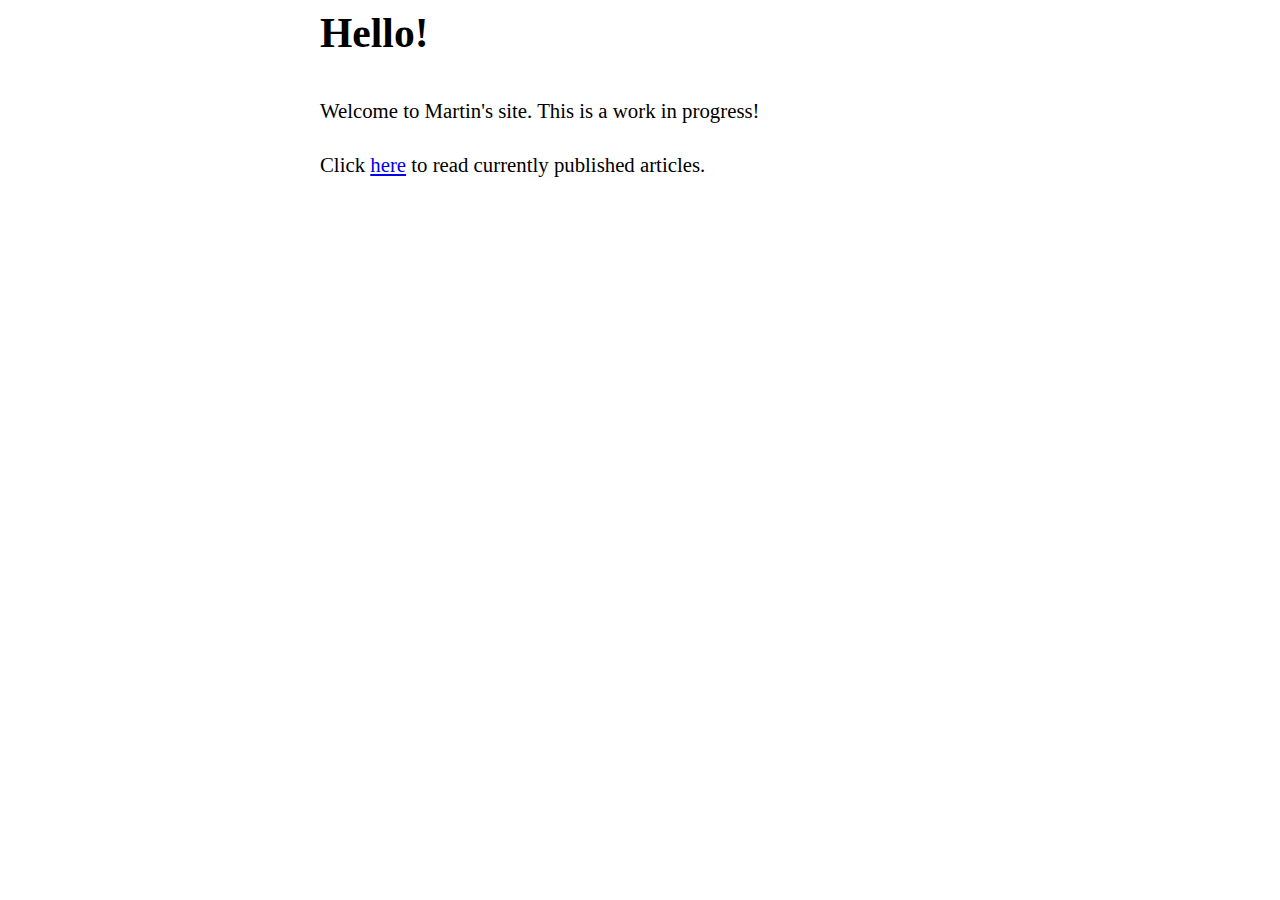
<file: index.html>
<head>
<link rel="stylesheet" href="general-stylesheet.css">
</head>

<body>
<h1>Hello!</h1>
<p>Welcome to Martin's site. This is a work in progress!</p>
<p>Click <a href="public/articles.html">here</a> to read currently published articles.</p>
</body>
</file>
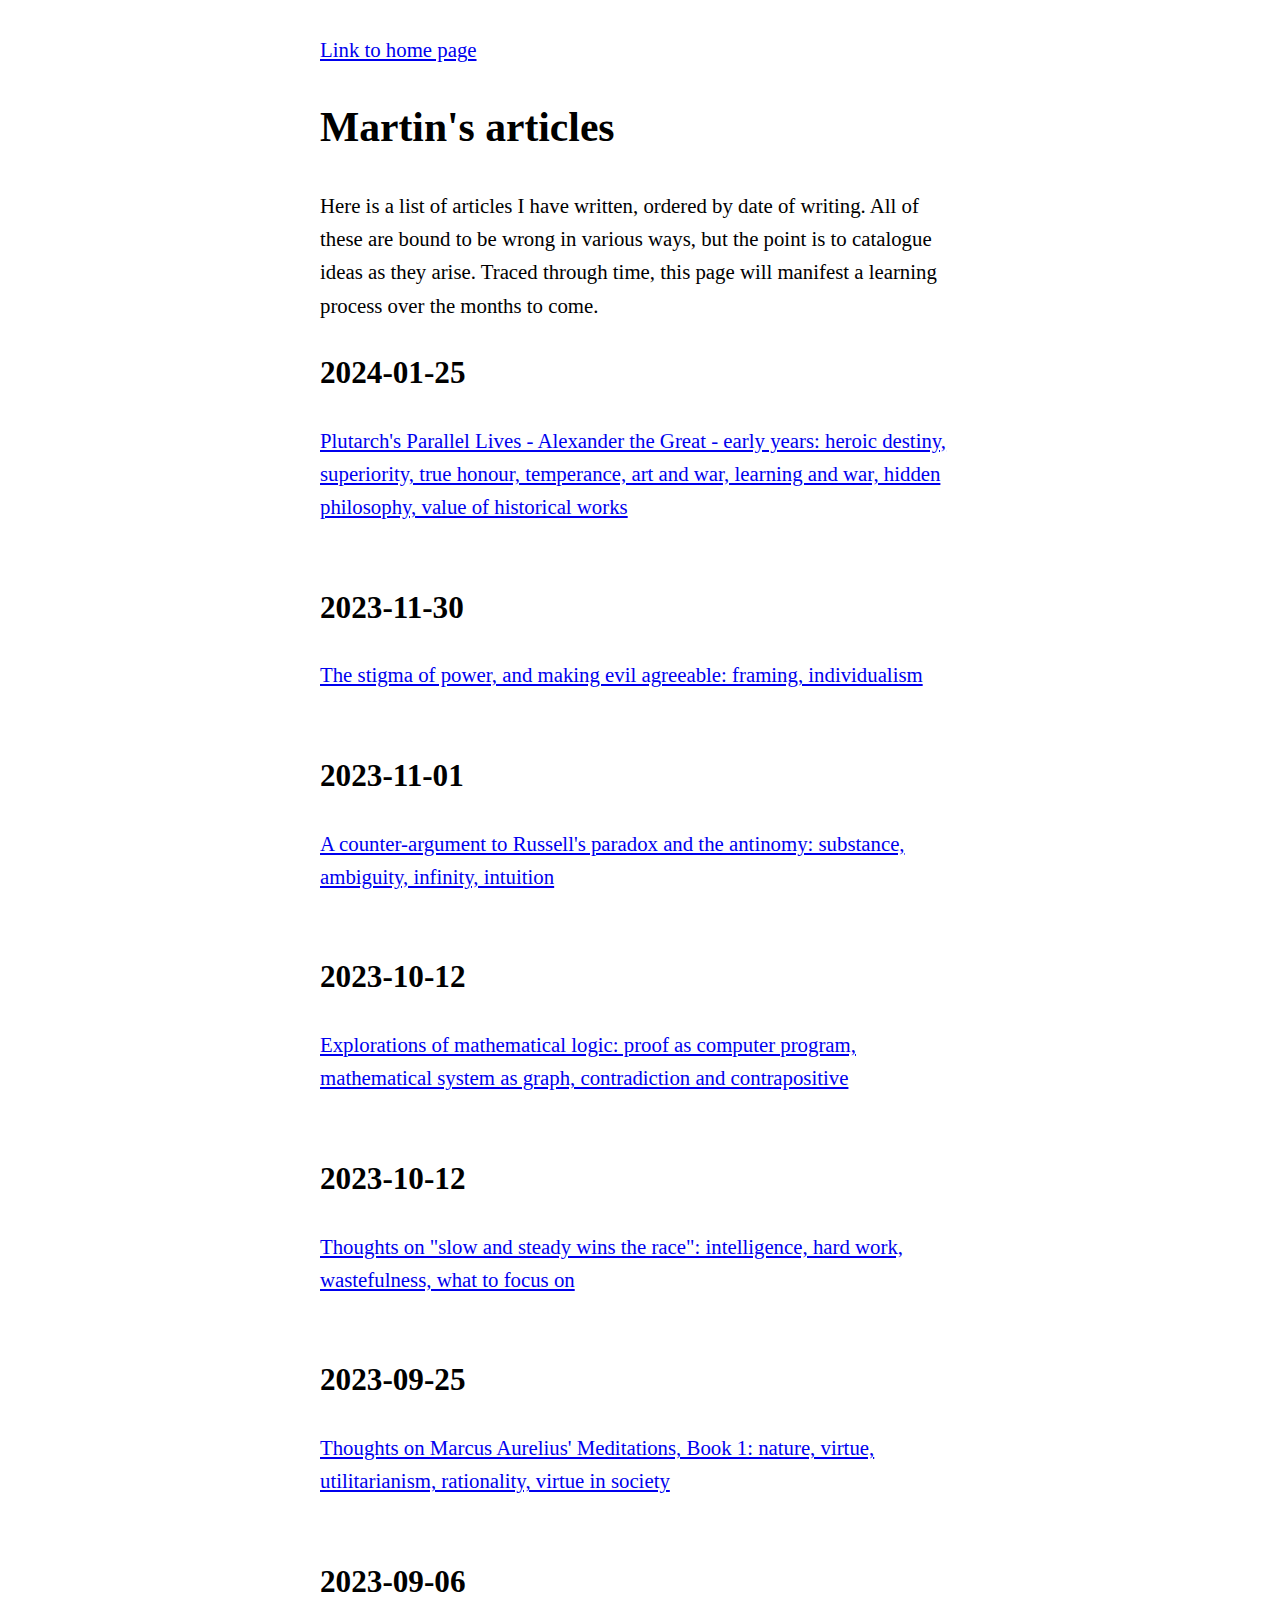
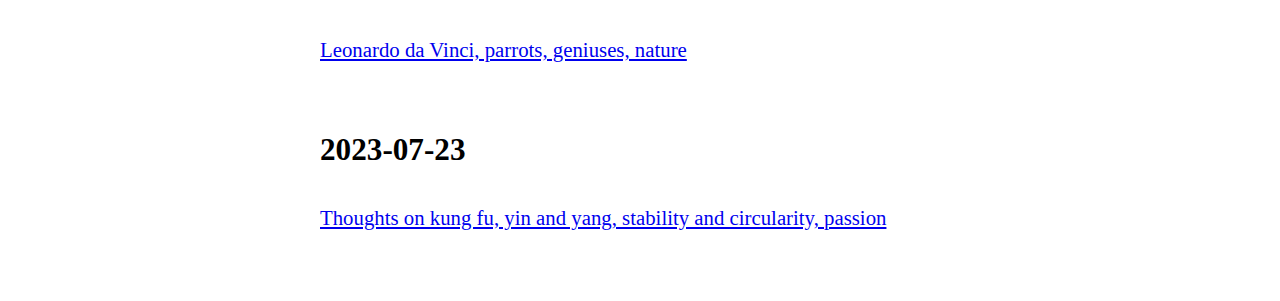
<file: public/articles.html>
<head>
<link rel="stylesheet" href="../general-stylesheet.css">
</head>

<body>
<br/>
<a href="../index.html">Link to home page</a>
    
<h1>Martin's articles</h1>
<p>Here is a list of articles I have written, ordered by date of writing. All of these are bound to be wrong in various ways, but the point is to catalogue ideas as they arise. Traced through time, this page will manifest a learning process over the months to come.</p>



<h2>2024-01-25</h2>
<a href="2024-01-25/alexander1.html">Plutarch's Parallel Lives - Alexander the Great - early years: heroic destiny, superiority, true honour, temperance, art and war, learning and war, hidden philosophy, value of historical works</a>
<br/><br/>
<h2>2023-11-30</h2>
<a href="2023-11-30/making_evil_agreeable.html">The stigma of power, and making evil agreeable: framing, individualism</a>
<br/><br/>
<h2>2023-11-01</h2>
<a href="2023-11-01/russells_paradox.html">A counter-argument to Russell's paradox and the antinomy: substance, ambiguity, infinity, intuition</a>
<br/><br/>
<h2>2023-10-12</h2>
<a href="2023-10-15/logic1_proof_graph_contrapositive.html">Explorations of mathematical logic: proof as computer program, mathematical system as graph, contradiction and contrapositive</a>
<br/><br/>
<h2>2023-10-12</h2>
<a href="2023-10-12/slow_and_steady.html">Thoughts on "slow and steady wins the race": intelligence, hard work, wastefulness, what to focus on</a>
<br/><br/>
<h2>2023-09-25</h2>
<a href="2023-09-25/meditations1.html">Thoughts on Marcus Aurelius' Meditations, Book 1: nature, virtue, utilitarianism, rationality, virtue in society</a>
<br/><br/>
<h2>2023-09-06</h2>
<a href="2023-09-06/davinci01.html">Leonardo da Vinci, parrots, geniuses, nature</a>
<br/><br/>
<h2>2023-07-23</h2>
<a href="2023-07-23/yinyang.html">Thoughts on kung fu, yin and yang, stability and circularity, passion</a>
<br/><br/><br/>
</body>
</file>
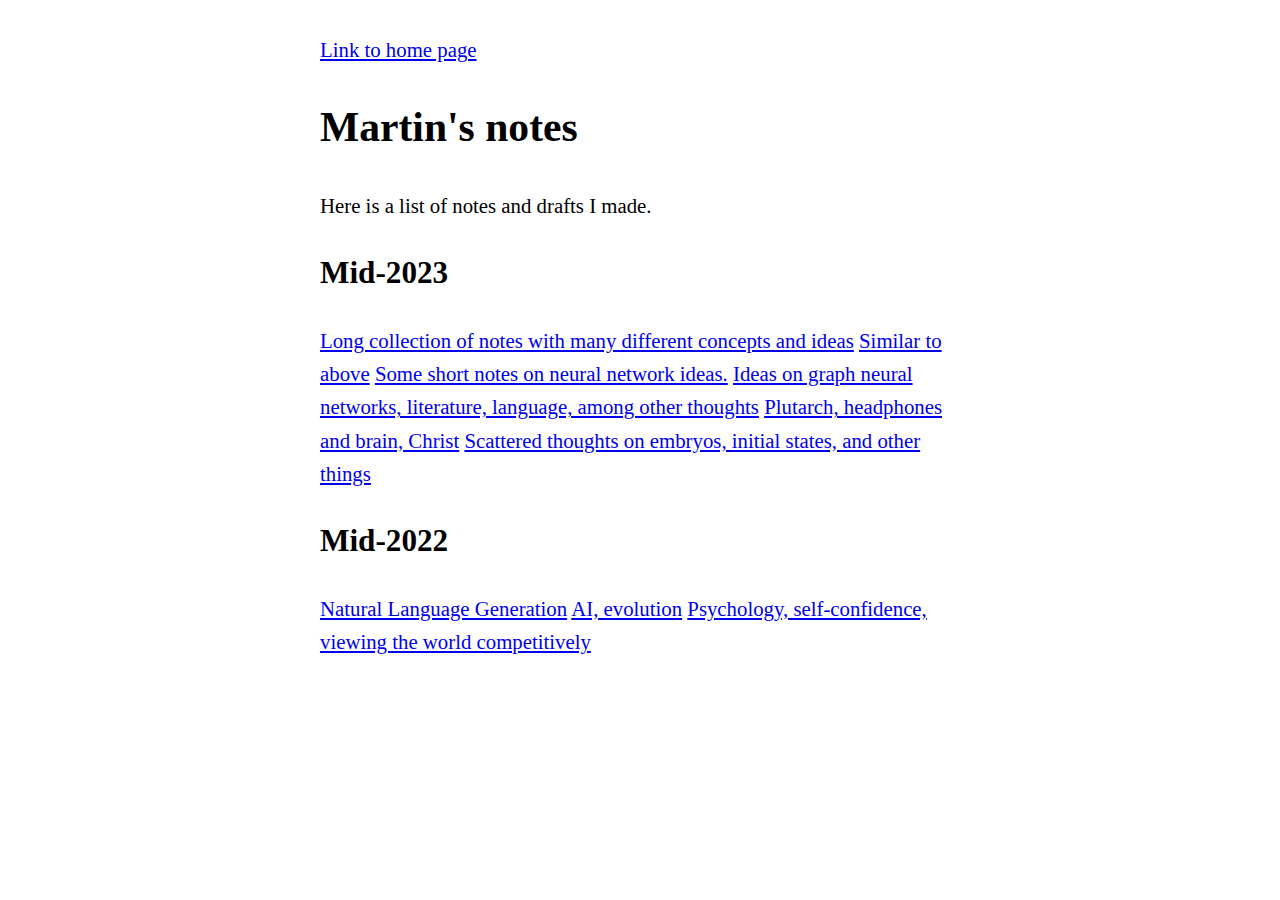
<file: public/conceptual_notes.html>
<head>
<link rel="stylesheet" href="../general-stylesheet.css">
</head>

<body>
<br/>
<a href="../index.html">Link to home page</a>
    
<h1>Martin's notes</h1>
<p>Here is a list of notes and drafts I made.</p>


<h2>Mid-2023</h2>
<a href="Notes mid 2023/old_notes1_mid2023.tex">Long collection of notes with many different concepts and ideas</a>
<a href="Notes mid 2023/old_notes2_mid2023.tex">Similar to above</a>
<a href="Notes mid 2023/oldnotes_neuralnets1_mid2023.tex">Some short notes on neural network ideas.</a>
<a href="Notes mid 2023/old_notes3_mid2023">Ideas on graph neural networks, literature, language, among other thoughts</a>
<a href="Notes mid 2023/old_notes4_mid2023.tex">Plutarch, headphones and brain, Christ</a>
<a href="Notes mid 2023/old_notes5_mid2023.tex">Scattered thoughts on embryos, initial states, and other things</a>


<h2>Mid-2022</h2>
<a href="Notes mid 2022/nlg1_notes_mid2022.tex">Natural Language Generation</a>
<a href="Notes mid 2022/notes1_mid2022.tex">AI, evolution</a>
<a href="Notes mid 2022/competitiveness_mid2022.tex">Psychology, self-confidence, viewing the world competitively</a>

<br/><br/>
</file>
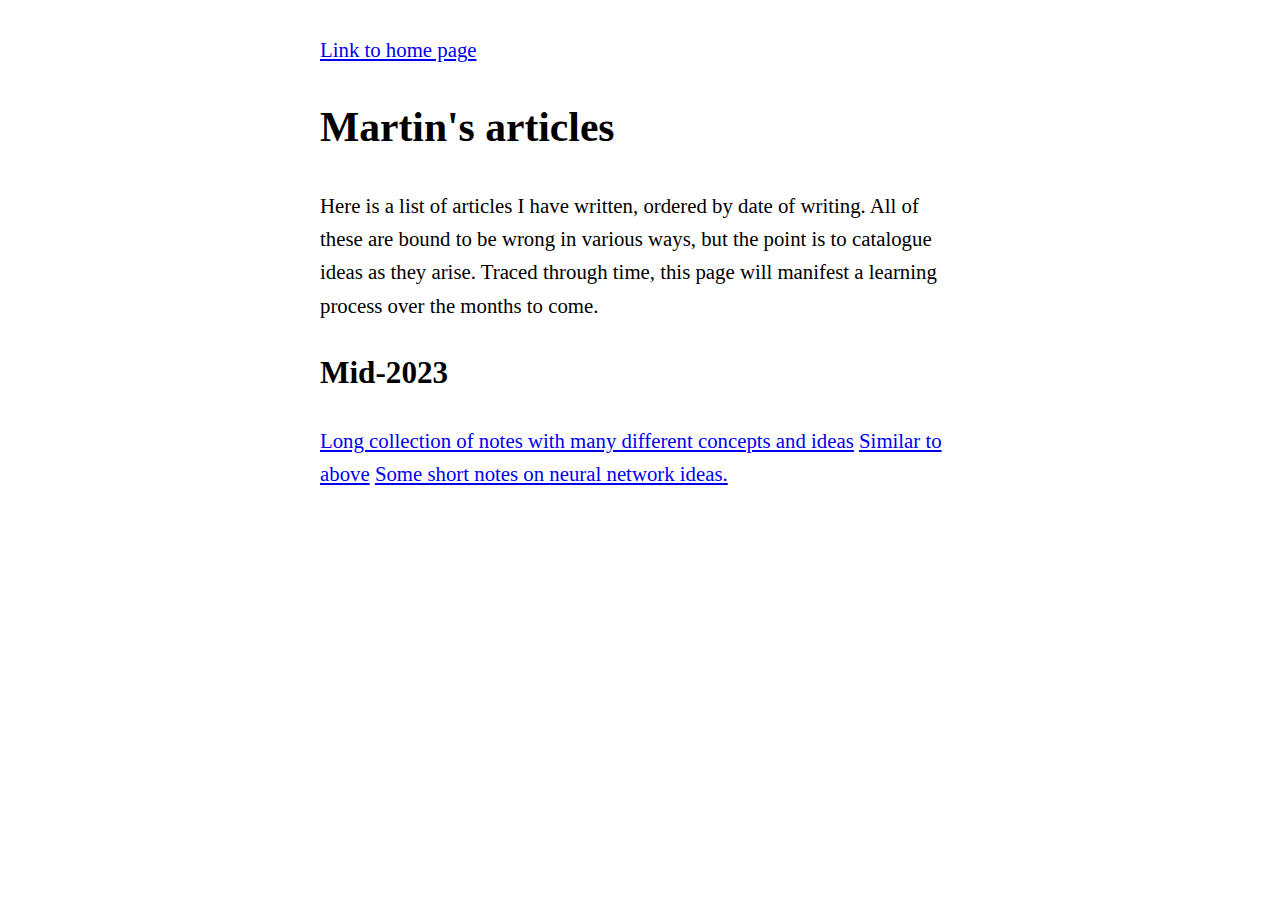
<file: public/incomplete_notes.html>
<head>
<link rel="stylesheet" href="../general-stylesheet.css">
</head>

<body>
<br/>
<a href="../index.html">Link to home page</a>
    
<h1>Martin's articles</h1>
<p>Here is a list of articles I have written, ordered by date of writing. All of these are bound to be wrong in various ways, but the point is to catalogue ideas as they arise. Traced through time, this page will manifest a learning process over the months to come.</p>

<h2>Mid-2023</h2>
<a href="Notes mid 2023/old_notes1_mid2023.tex">Long collection of notes with many different concepts and ideas</a>
<a href="Notes mid 2023/old_notes2_mid2023.tex">Similar to above</a>
<a href="Notes mid 2023/oldnotes_neuralnets1_mid2023.tex">Some short notes on neural network ideas.</a>

<br/><br/>
</file>
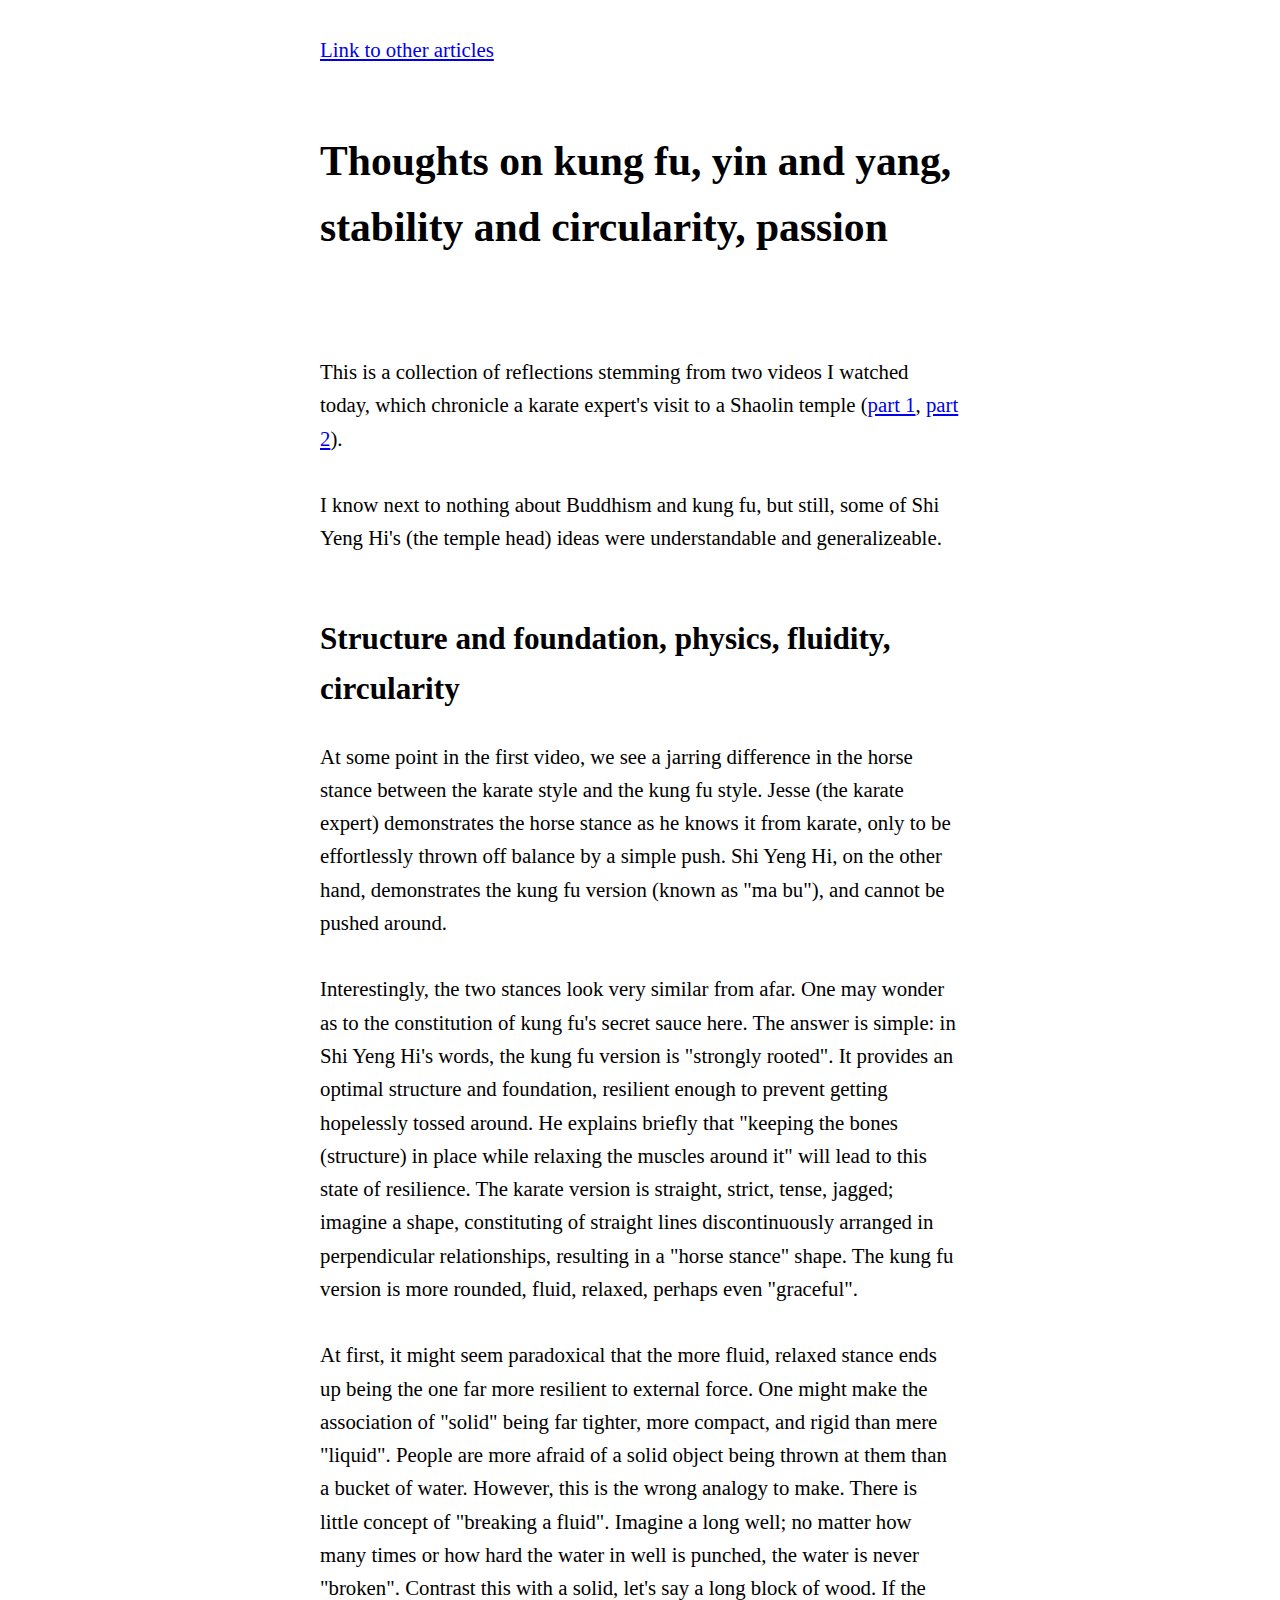
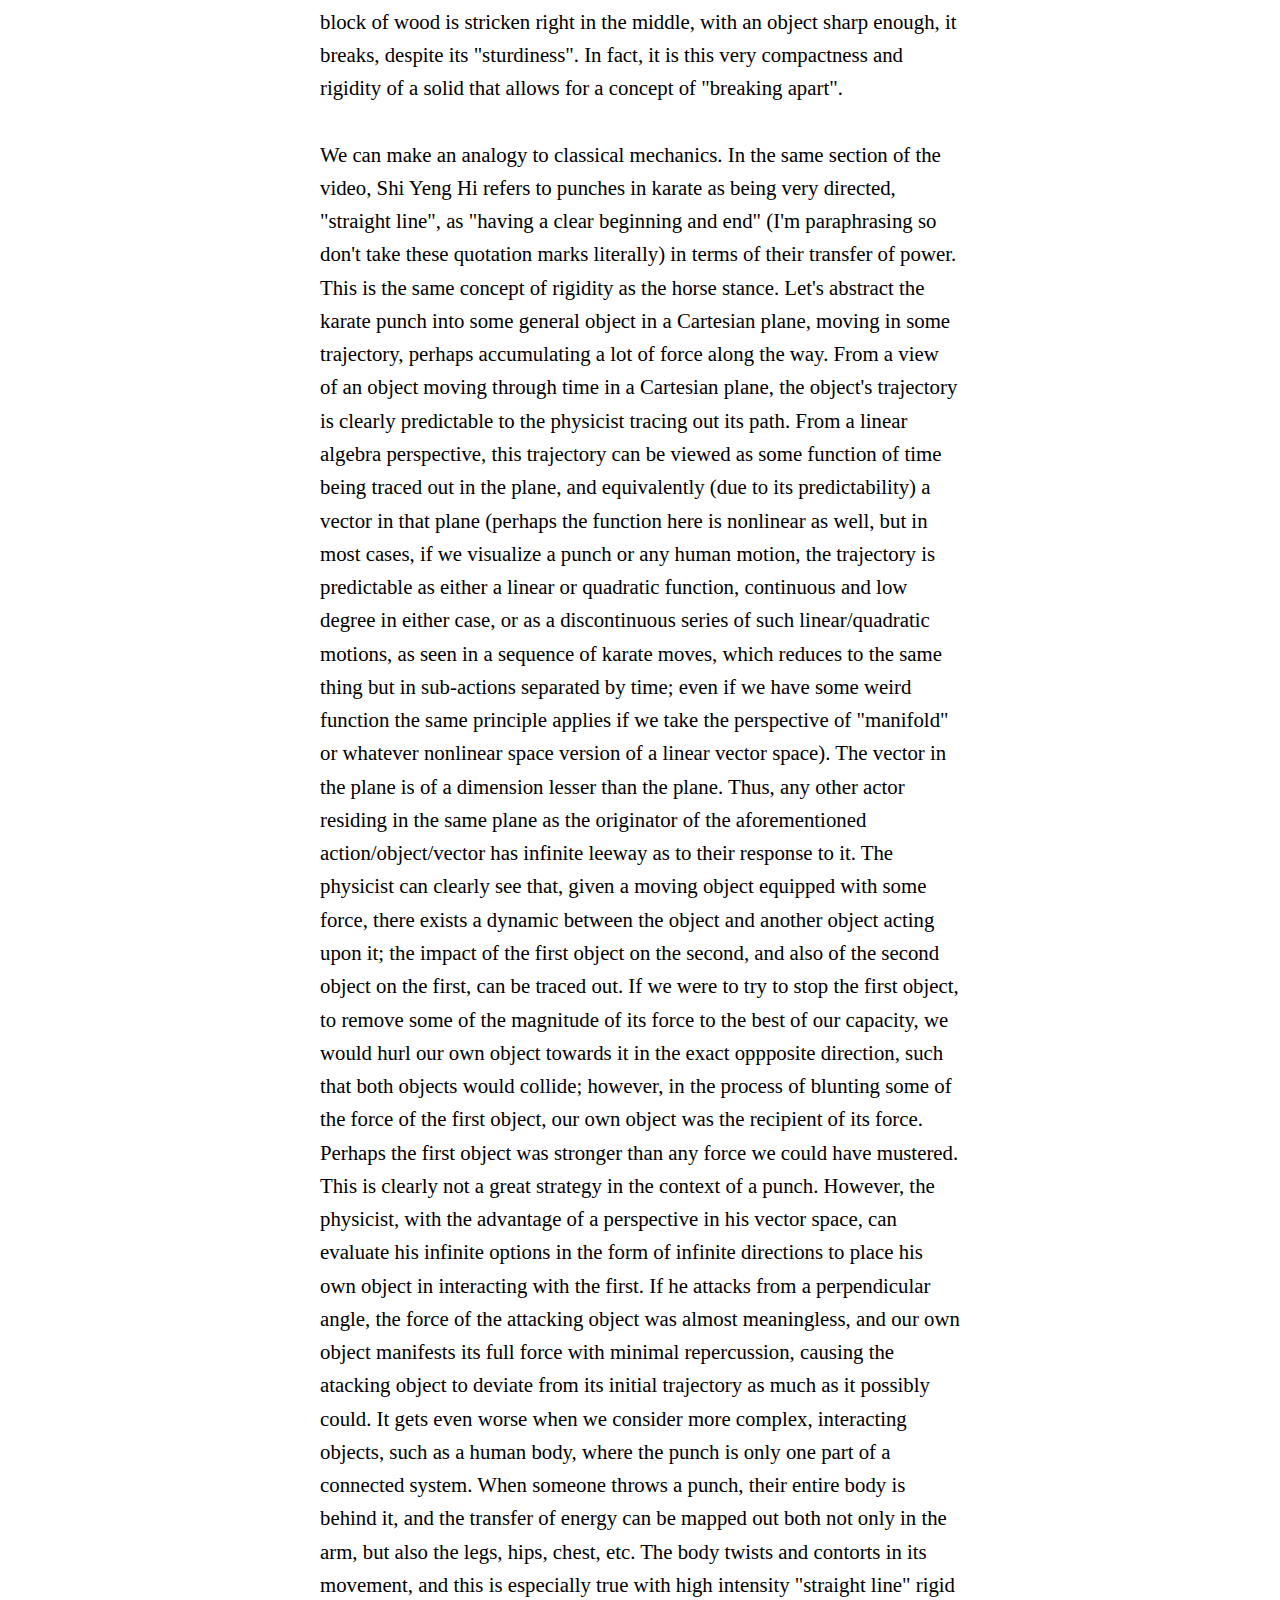
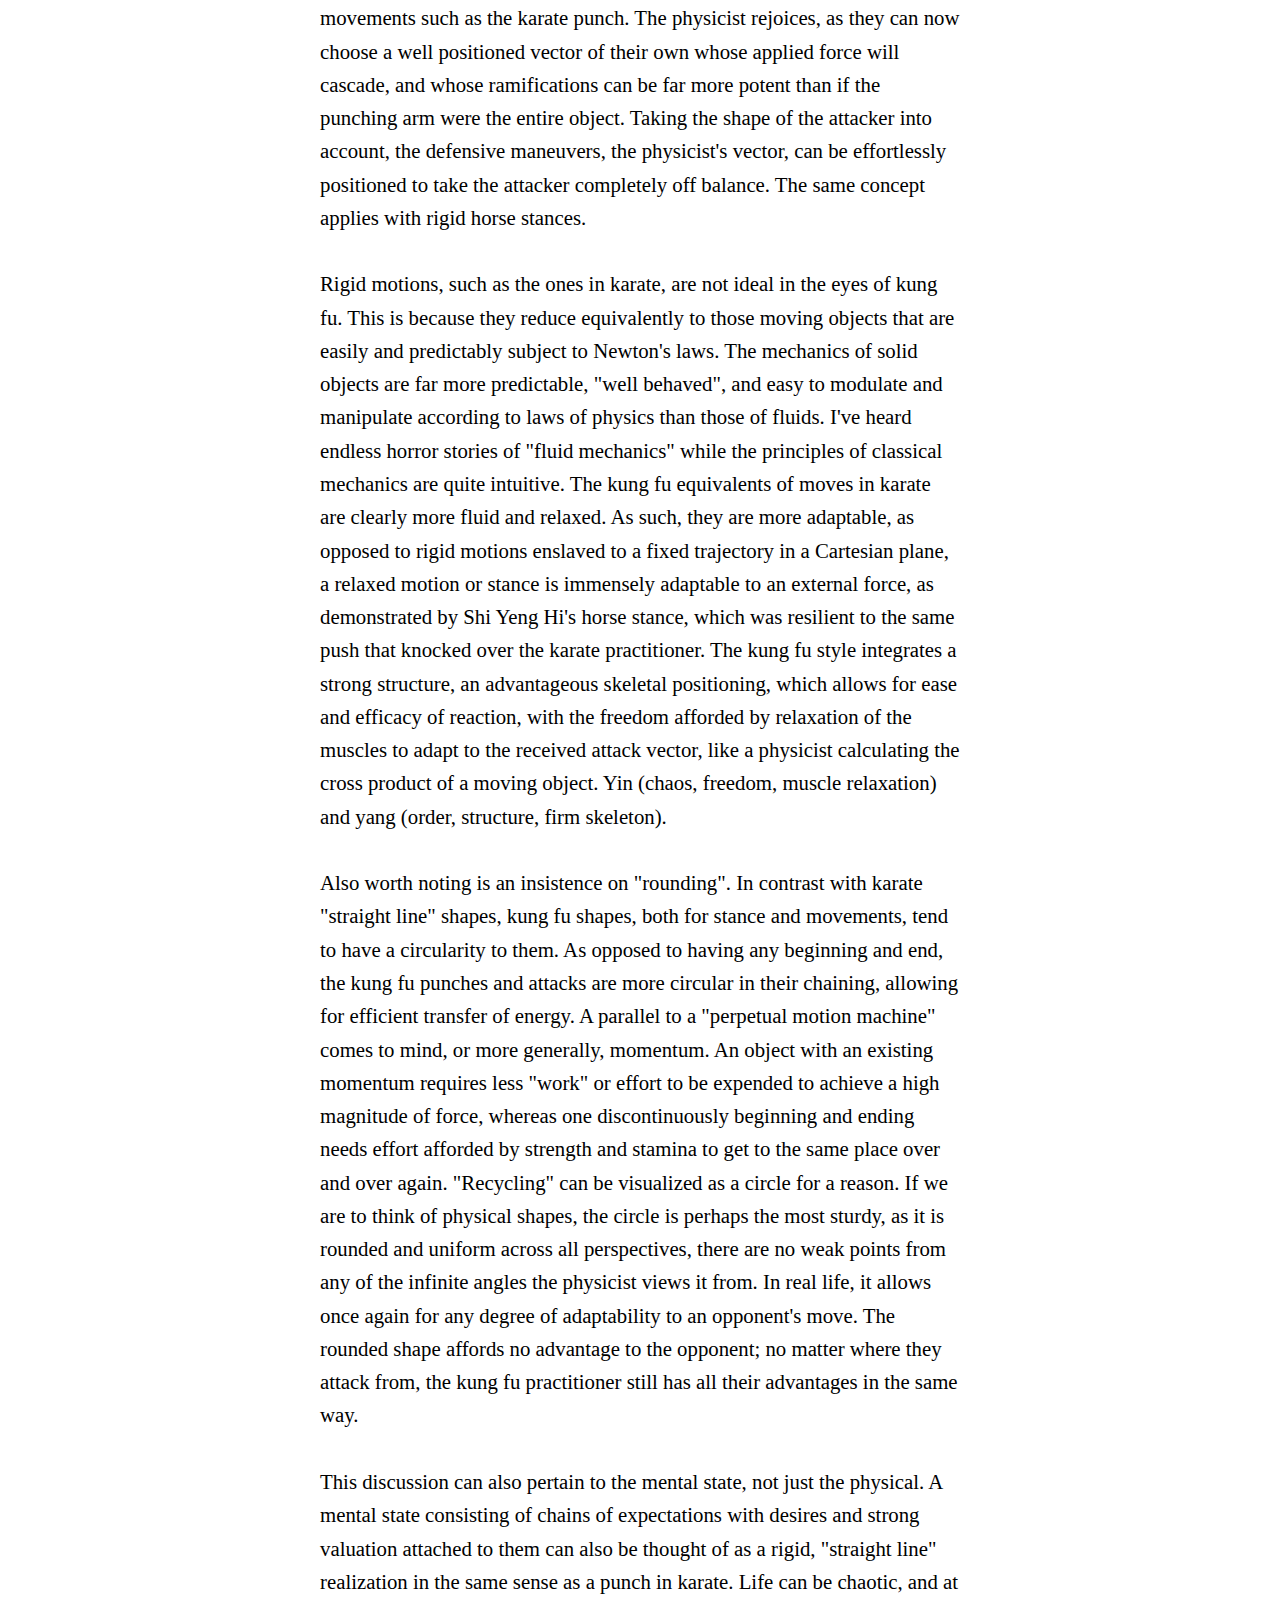
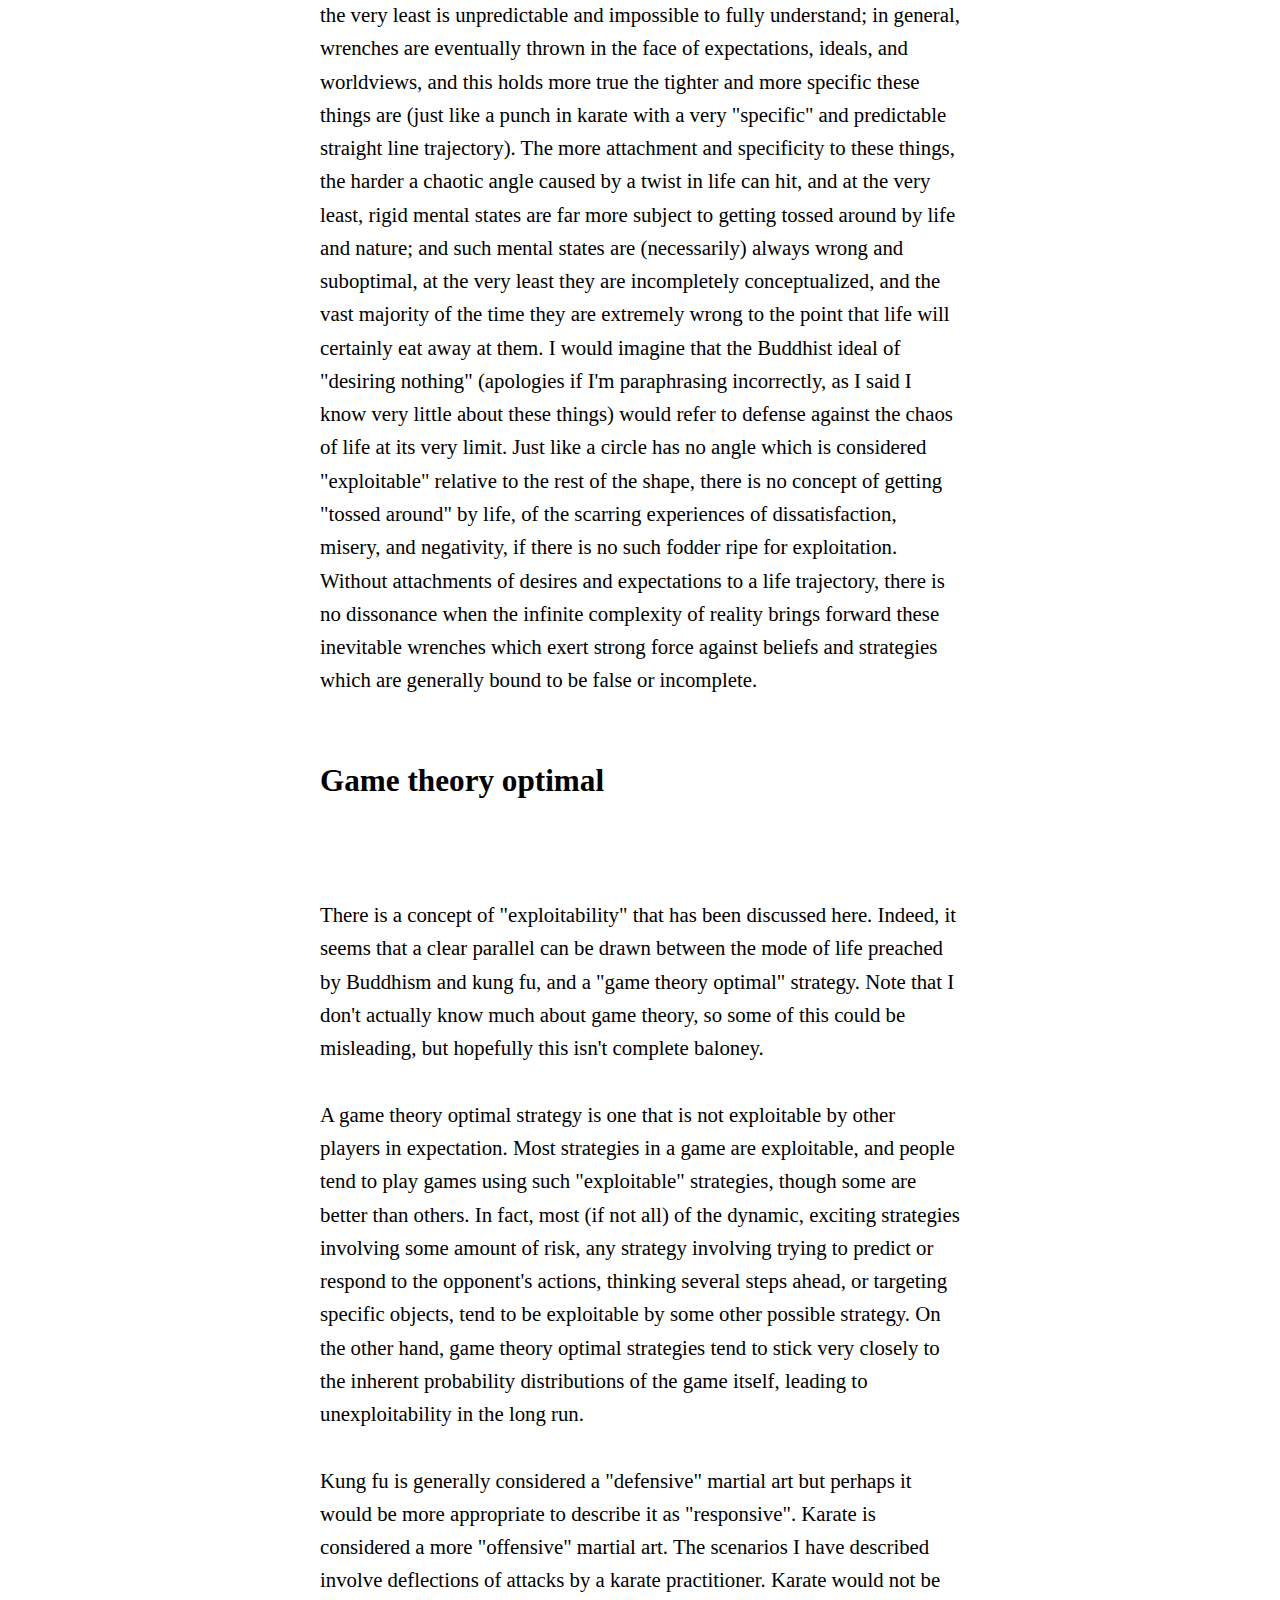
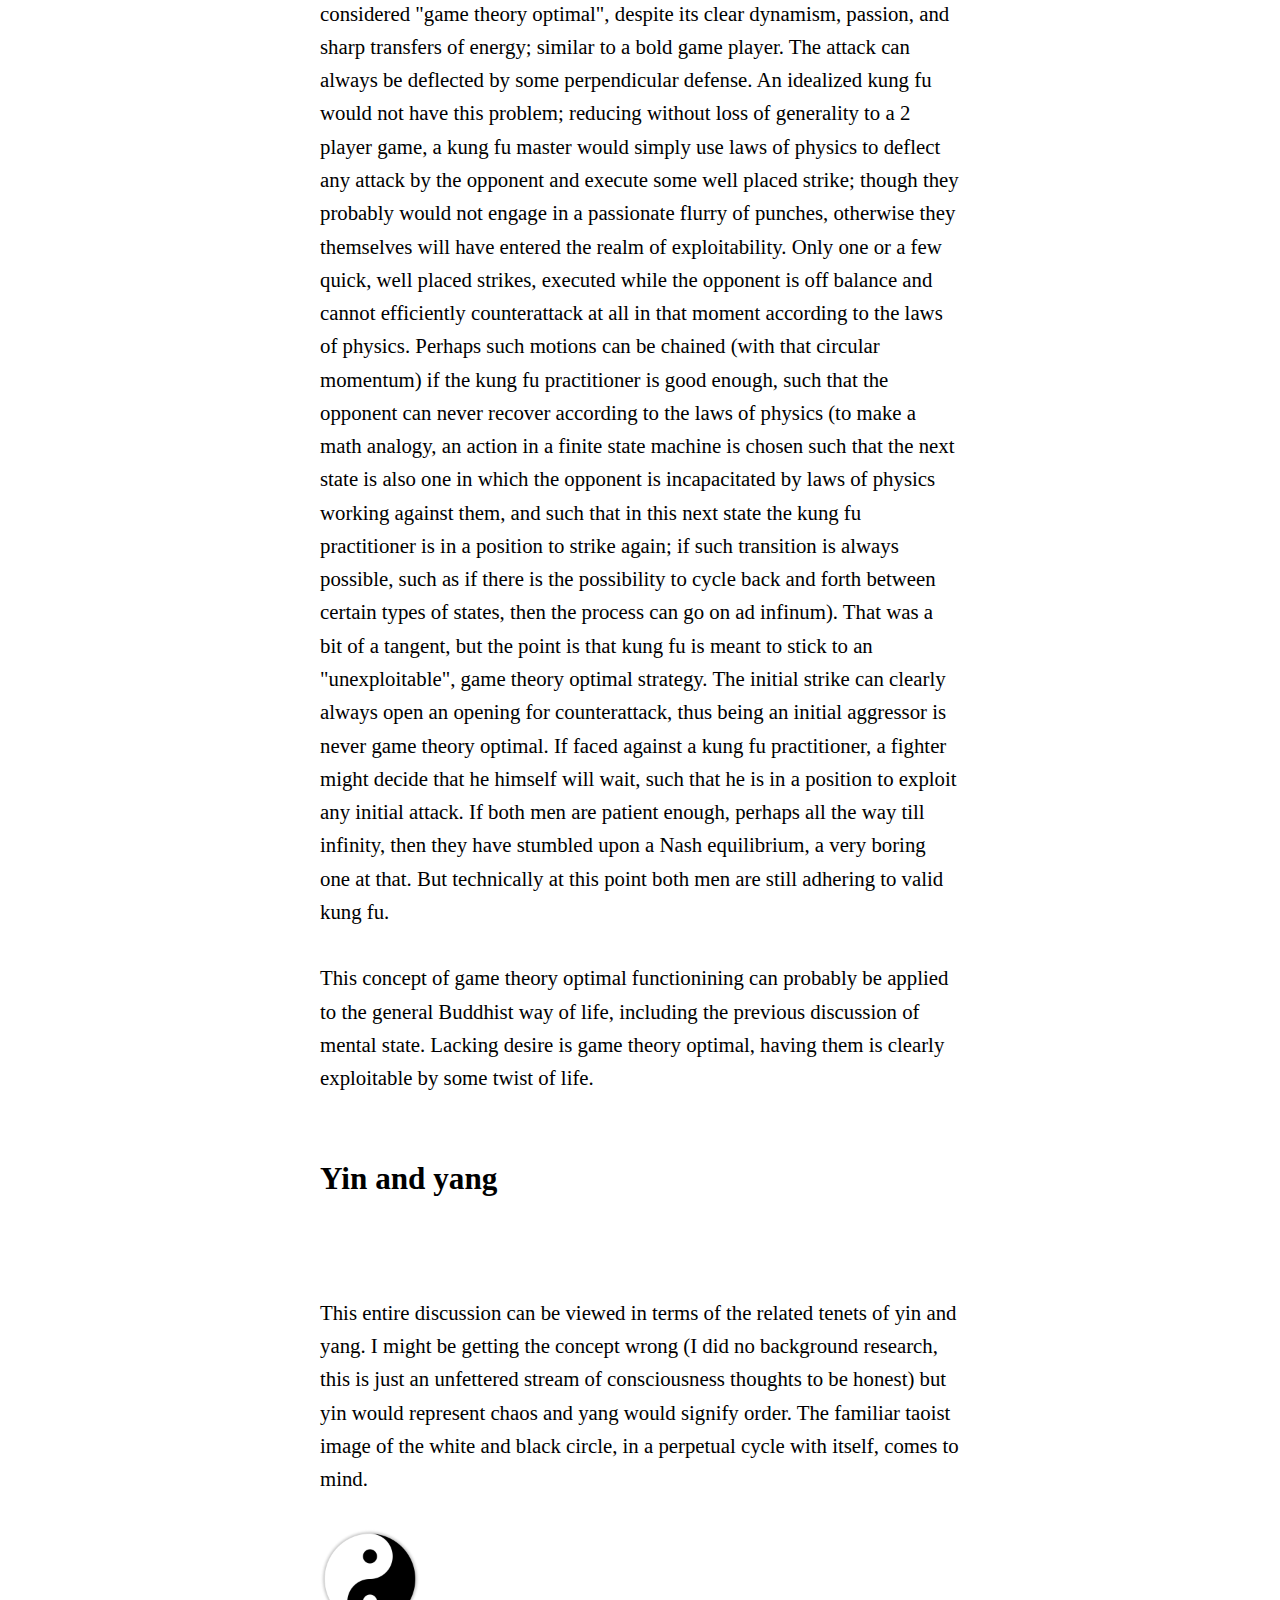
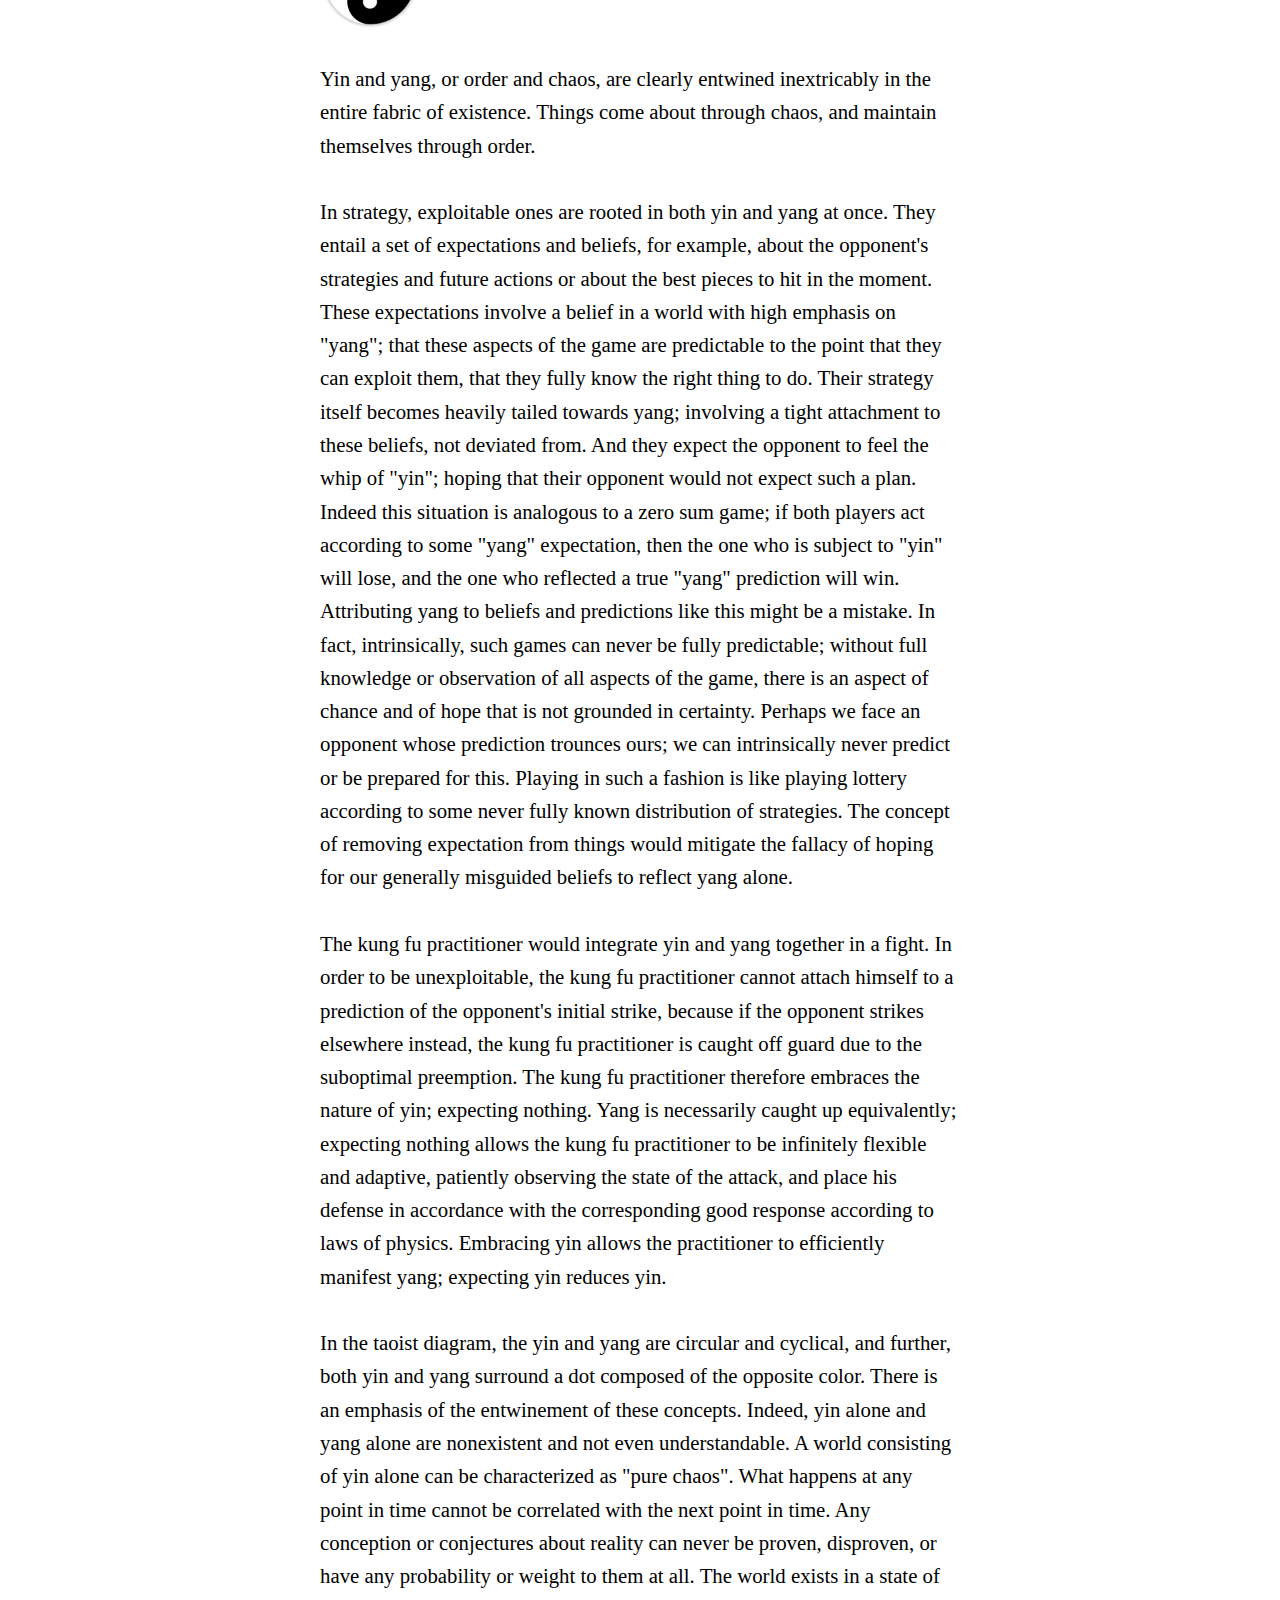
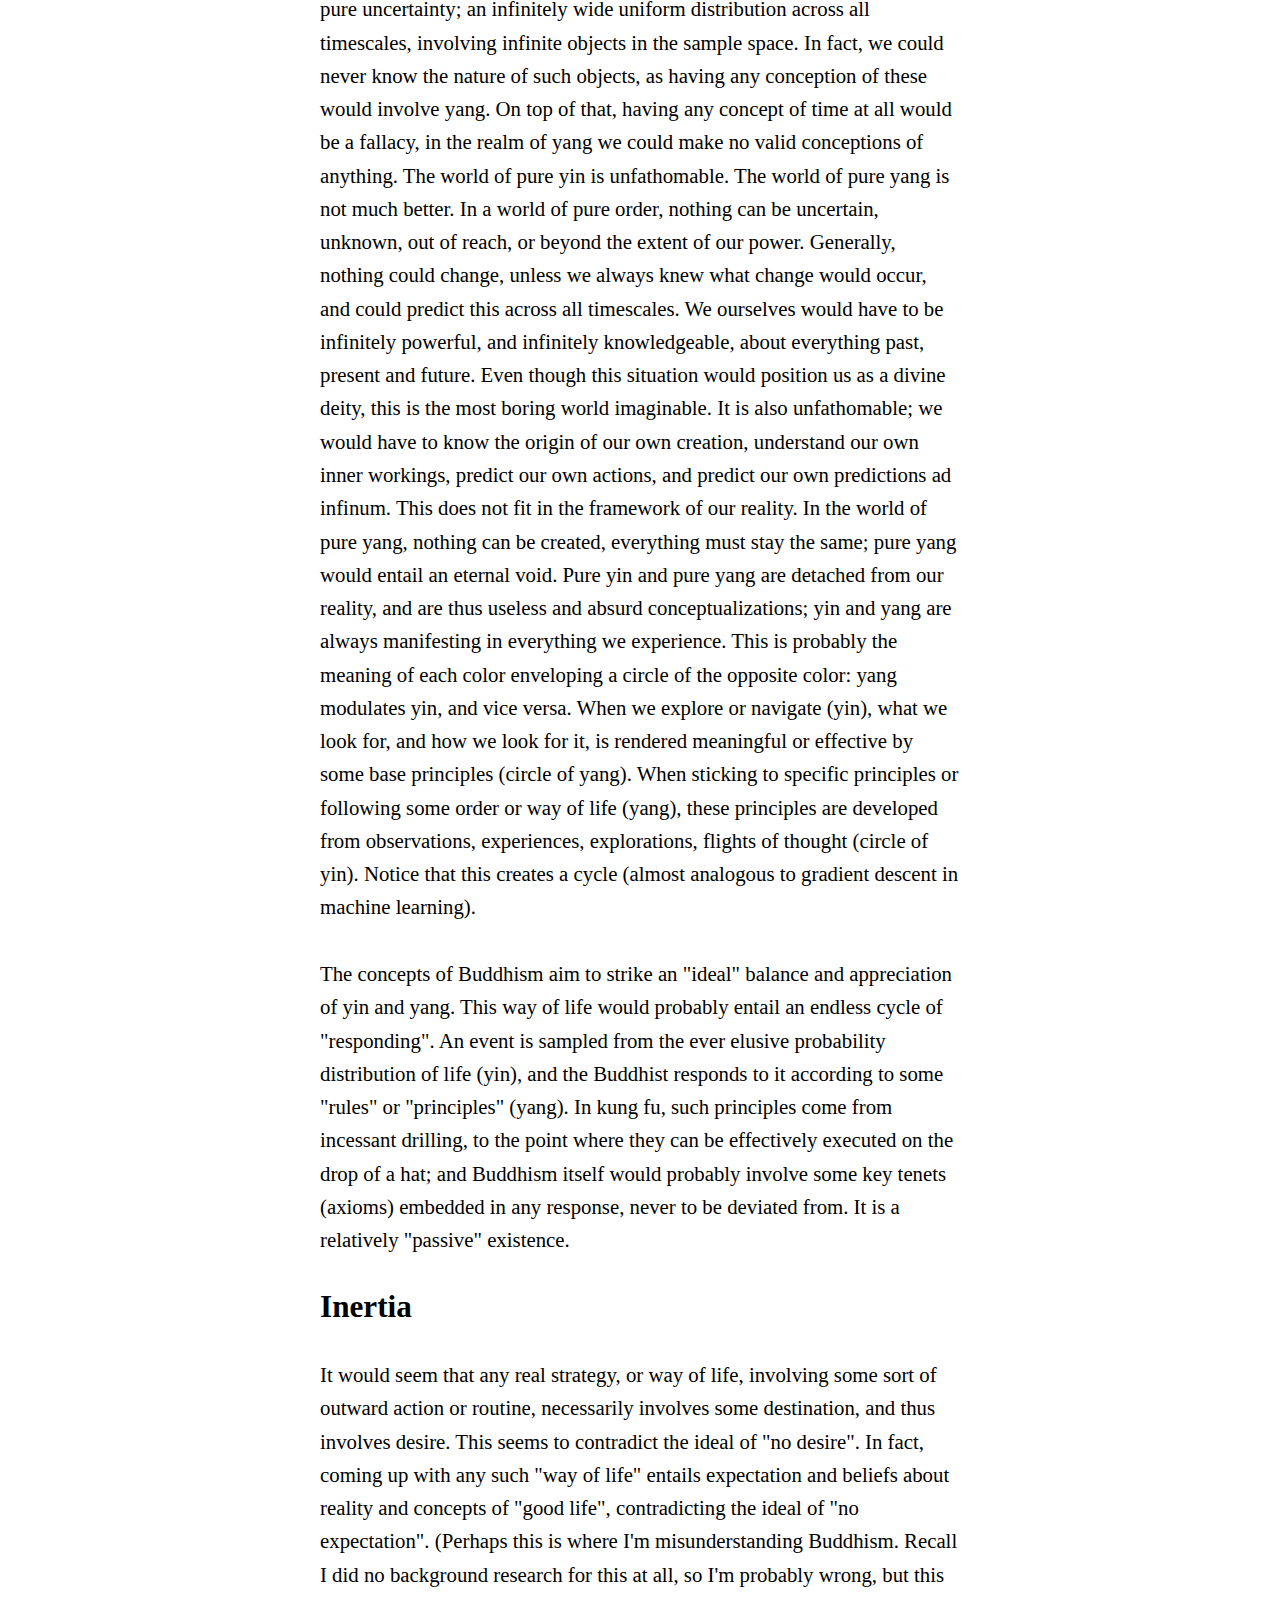
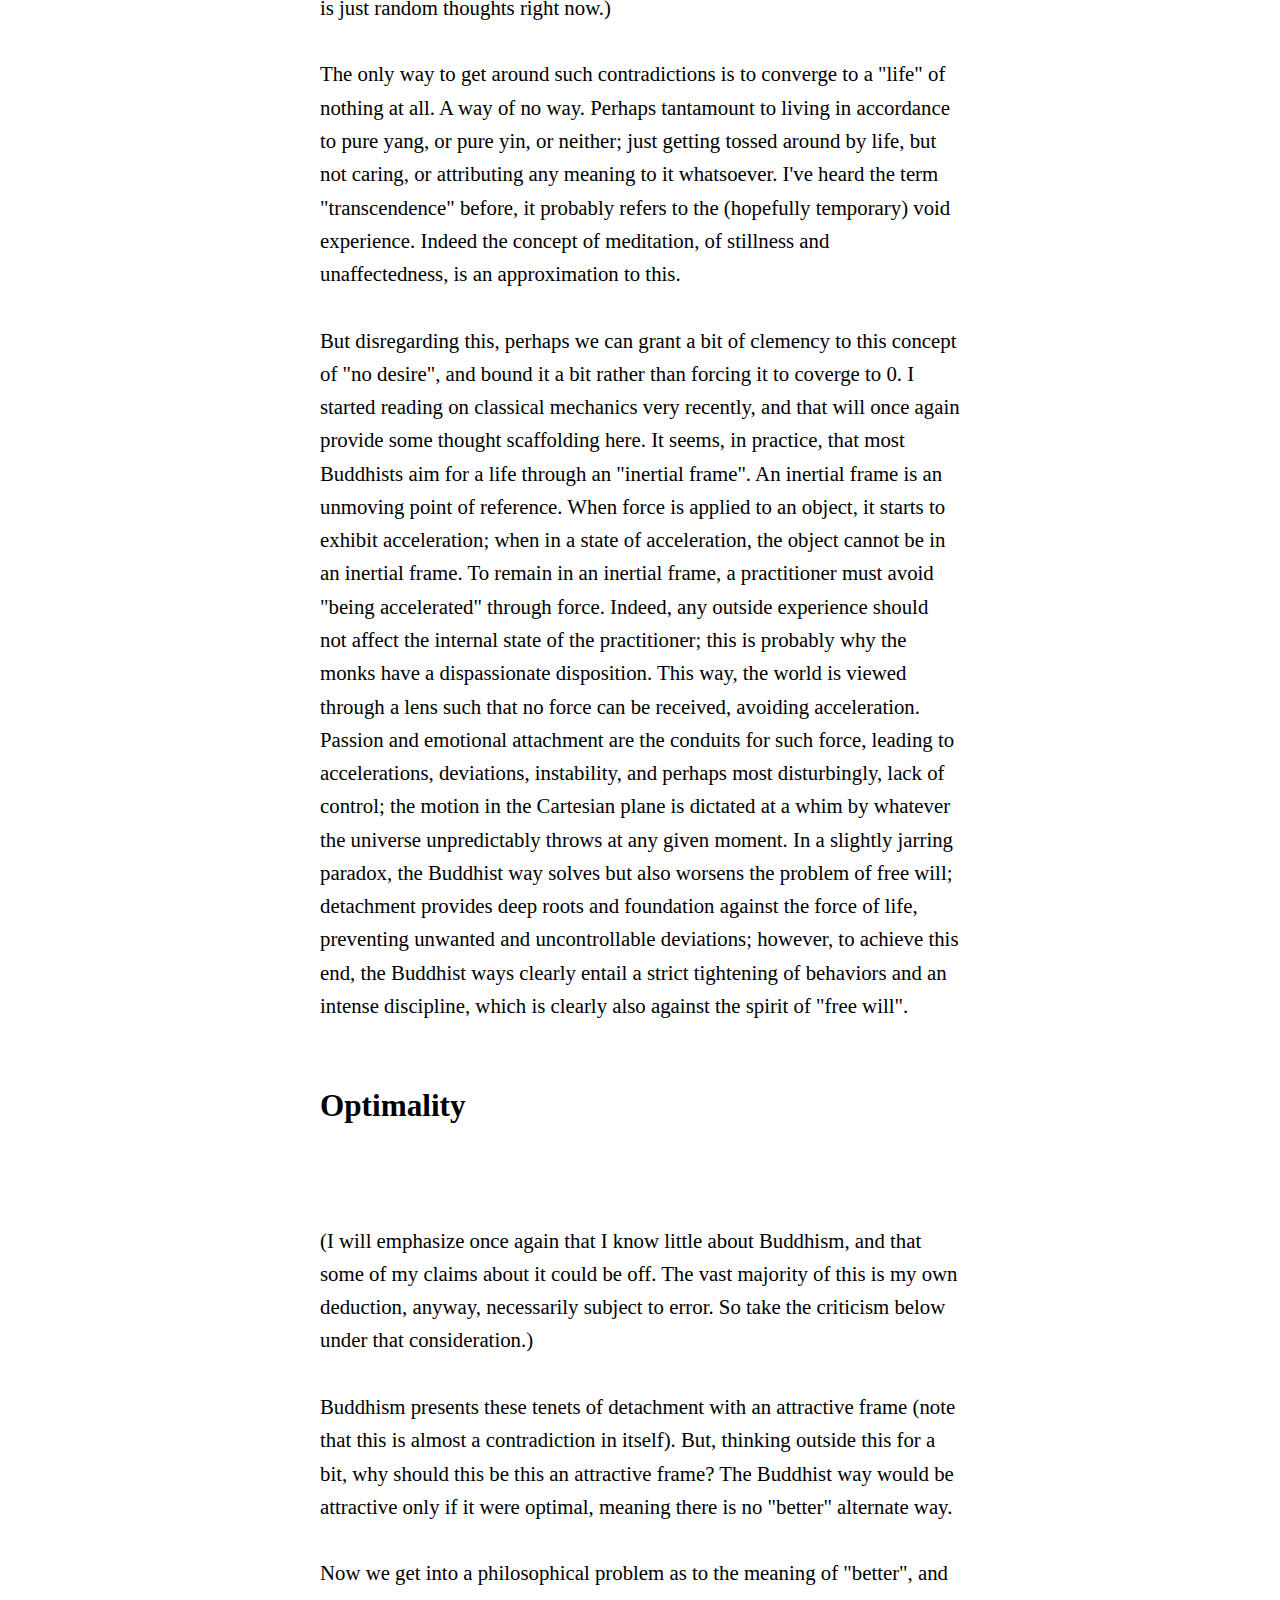
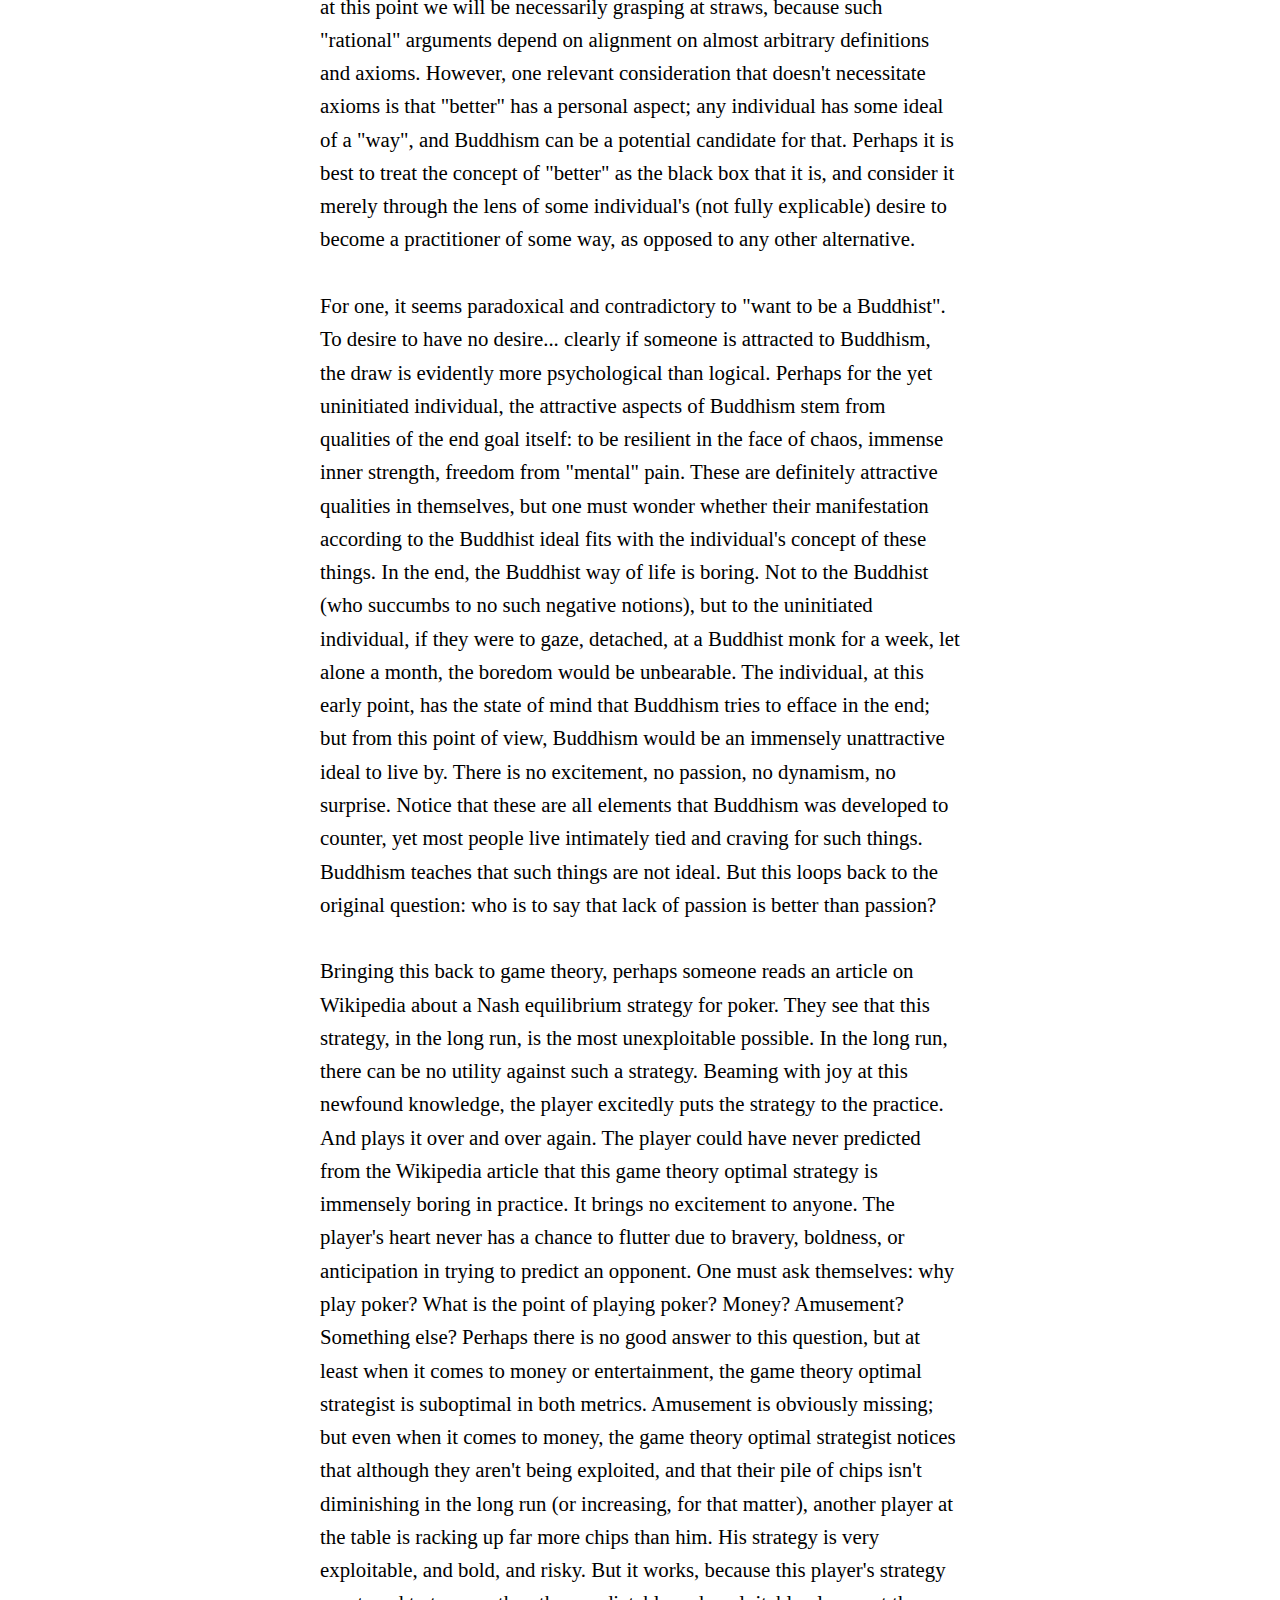
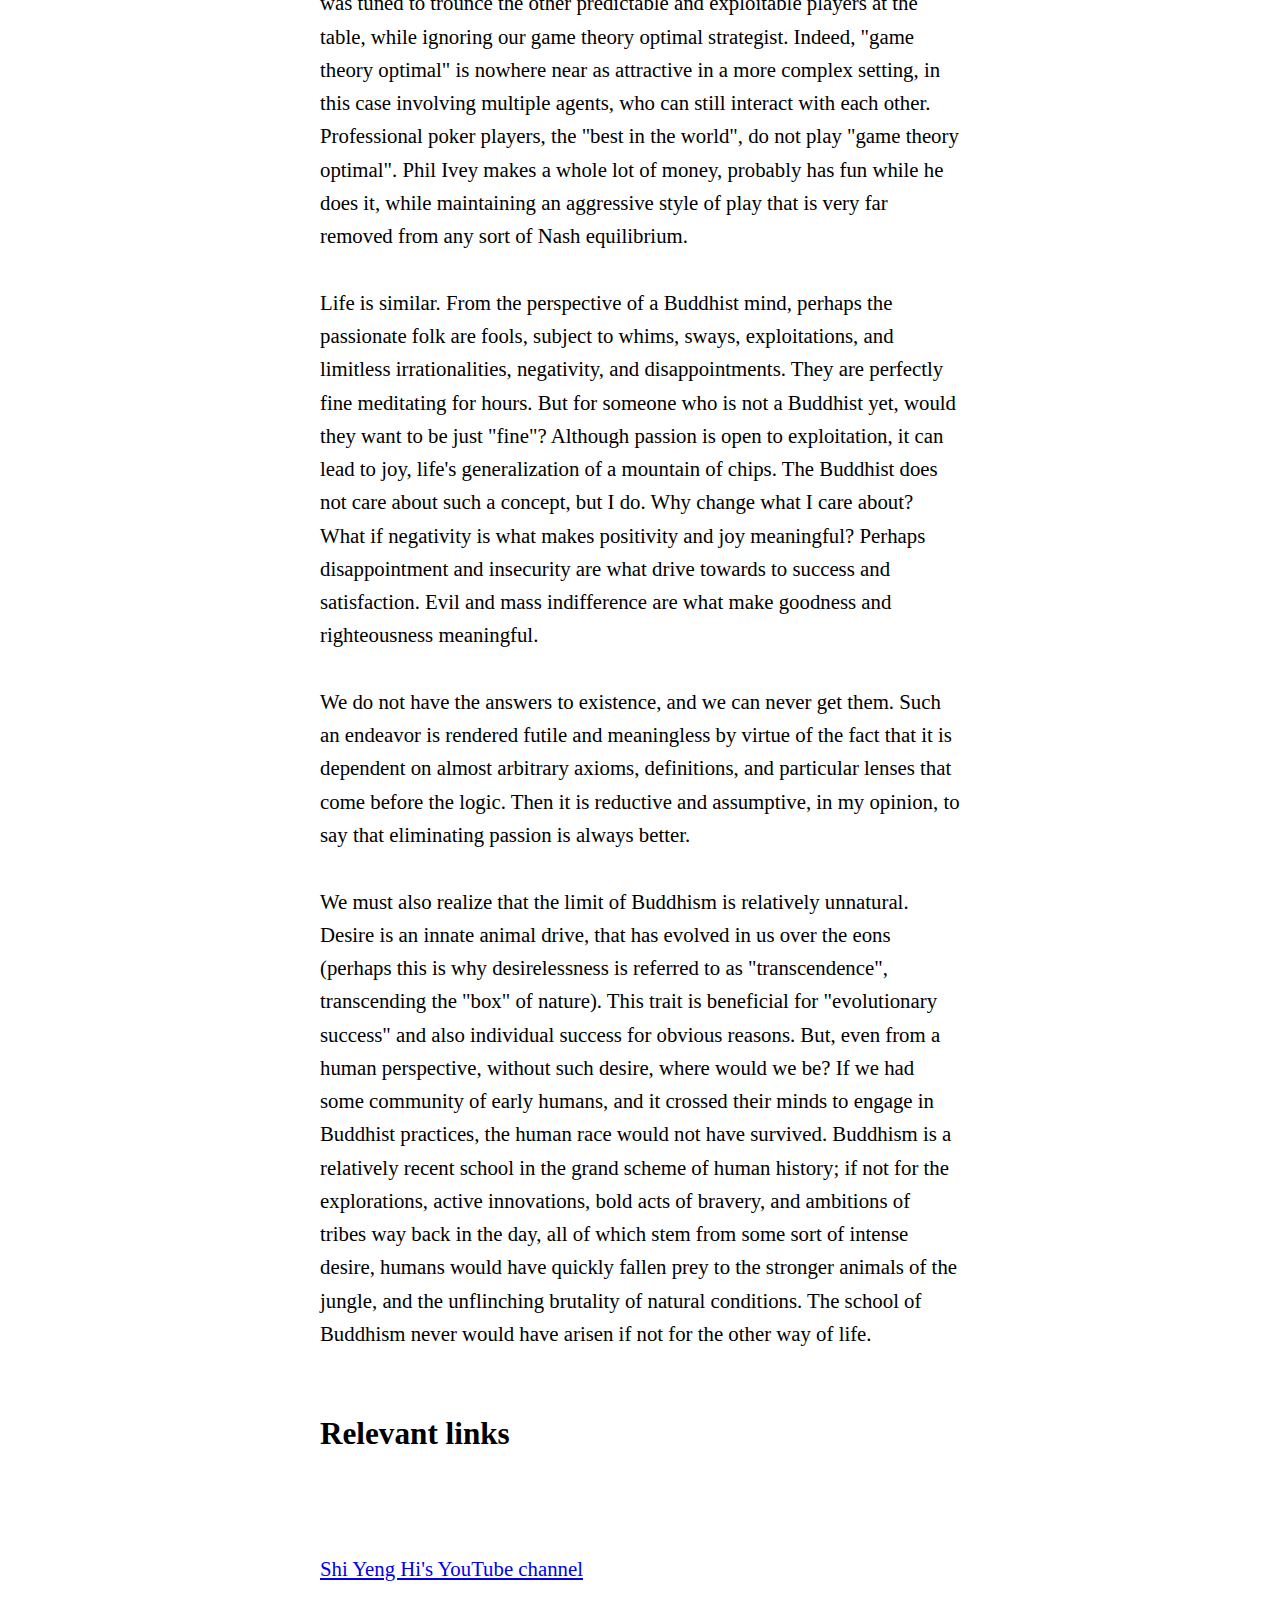
<file: public/2023-07-23/yinyang.html>
<head>
<link rel="stylesheet" href="../../general-stylesheet.css">
</head>

<body>
<br/>
<a href="../articles.html">Link to other articles</a>
<br/><br/>
<h1>Thoughts on kung fu, yin and yang, stability and circularity, passion</h1>
<br/><br/>
This is a collection of reflections stemming from two videos I watched today, which chronicle a karate expert's visit to a Shaolin temple (<a href="https://www.youtube.com/watch?v=RblW8-lU_rU">part 1</a>, <a href="https://www.youtube.com/watch?v=x3SjBZx3VDM">part 2</a>). 
<br/><br/>
I know next to nothing about Buddhism and kung fu, but still, some of Shi Yeng Hi's (the temple head) ideas were understandable and generalizeable.
<br/><br/>
<h2>Structure and foundation, physics, fluidity, circularity</h2>
At some point in the first video, we see a jarring difference in the horse stance between the karate style and the kung fu style. Jesse (the karate expert) demonstrates the horse stance as he knows it from karate, only to be effortlessly thrown off balance by a simple push. Shi Yeng Hi, on the other hand, demonstrates the kung fu version (known as "ma bu"), and cannot be pushed around.
<br/><br/>
Interestingly, the two stances look very similar from afar. One may wonder as to the constitution of kung fu's secret sauce here. The answer is simple: in Shi Yeng Hi's words, the kung fu version is "strongly rooted". It provides an optimal structure and foundation, resilient enough to prevent getting hopelessly tossed around. He explains briefly that "keeping the bones (structure) in place while relaxing the muscles around it" will lead to this state of resilience. The karate version is straight, strict, tense, jagged; imagine a shape, constituting of straight lines discontinuously arranged in perpendicular relationships, resulting in a "horse stance" shape. The kung fu version is more rounded, fluid, relaxed, perhaps even "graceful". 
<br/><br/>
At first, it might seem paradoxical that the more fluid, relaxed stance ends up being the one far more resilient to external force. One might make the association of "solid" being far tighter, more compact, and rigid than mere "liquid". People are more afraid of a solid object being thrown at them than a bucket of water. However, this is the wrong analogy to make. There is little concept of "breaking a fluid". Imagine a long well; no matter how many times or how hard the water in well is punched, the water is never "broken". Contrast this with a solid, let's say a long block of wood. If the block of wood is stricken right in the middle, with an object sharp enough, it breaks, despite its "sturdiness". In fact, it is this very compactness and rigidity of a solid that allows for a concept of "breaking apart". 
<br/><br/>
We can make an analogy to classical mechanics. In the same section of the video, Shi Yeng Hi refers to punches in karate as being very directed, "straight line", as "having a clear beginning and end" (I'm paraphrasing so don't take these quotation marks literally) in terms of their transfer of power. This is the same concept of rigidity as the horse stance. Let's abstract the karate punch into some general object in a Cartesian plane, moving in some trajectory, perhaps accumulating a lot of force along the way. From a view of an object moving through time in a Cartesian plane, the object's trajectory is clearly predictable to the physicist tracing out its path. From a linear algebra perspective, this trajectory can be viewed as some function of time being traced out in the plane, and equivalently (due to its predictability) a vector in that plane (perhaps the function here is nonlinear as well, but in most cases, if we visualize a punch or any human motion, the trajectory is predictable as either a linear or quadratic function, continuous and low degree in either case, or as a discontinuous series of such linear/quadratic motions, as seen in a sequence of karate moves, which reduces to the same thing but in sub-actions separated by time; even if we have some weird function the same principle applies if we take the perspective of "manifold" or whatever nonlinear space version of a linear vector space). The vector in the plane is of a dimension lesser than the plane. Thus, any other actor residing in the same plane as the originator of the aforementioned action/object/vector has infinite leeway as to their response to it. The physicist can clearly see that, given a moving object equipped with some force, there exists a dynamic between the object and another object acting upon it; the impact of the first object on the second, and also of the second object on the first, can be traced out. If we were to try to stop the first object, to remove some of the magnitude of its force to the best of our capacity, we would hurl our own object towards it in the exact oppposite direction, such that both objects would collide; however, in the process of blunting some of the force of the first object, our own object was the recipient of its force. Perhaps the first object was stronger than any force we could have mustered. This is clearly not a great strategy in the context of a punch. However, the physicist, with the advantage of a perspective in his vector space, can evaluate his infinite options in the form of infinite directions to place his own object in interacting with the first. If he attacks from a perpendicular angle, the force of the attacking object was almost meaningless, and our own object manifests its full force with minimal repercussion, causing the atacking object to deviate from its initial trajectory as much as it possibly could. It gets even worse when we consider more complex, interacting objects, such as a human body, where the punch is only one part of a connected system. When someone throws a punch, their entire body is behind it, and the transfer of energy can be mapped out both not only in the arm, but also the legs, hips, chest, etc. The body twists and contorts in its movement, and this is especially true with high intensity "straight line" rigid movements such as the karate punch. The physicist rejoices, as they can now choose a well positioned vector of their own whose applied force will cascade, and whose ramifications can be far more potent than if the punching arm were the entire object. Taking the shape of the attacker into account, the defensive maneuvers, the physicist's vector, can be effortlessly positioned to take the attacker completely off balance. The same concept applies with rigid horse stances.
<br/><br/>
Rigid motions, such as the ones in karate, are not ideal in the eyes of kung fu. This is because they reduce equivalently to those moving objects that are easily and predictably subject to Newton's laws. The mechanics of solid objects are far more predictable, "well behaved", and easy to modulate and manipulate according to laws of physics than those of fluids. I've heard endless horror stories of "fluid mechanics" while the principles of classical mechanics are quite intuitive. The kung fu equivalents of moves in karate are clearly more fluid and relaxed. As such, they are more adaptable, as opposed to rigid motions enslaved to a fixed trajectory in a Cartesian plane, a relaxed motion or stance is immensely adaptable to an external force, as demonstrated by Shi Yeng Hi's horse stance, which was resilient to the same push that knocked over the karate practitioner. The kung fu style integrates a strong structure, an advantageous skeletal positioning, which allows for ease and efficacy of reaction, with the freedom afforded by relaxation of the muscles to adapt to the received attack vector, like a physicist calculating the cross product of a moving object. Yin (chaos, freedom, muscle relaxation) and yang (order, structure, firm skeleton).
<br/><br/>
Also worth noting is an insistence on "rounding". In contrast with karate "straight line" shapes, kung fu shapes, both for stance and movements, tend to have a circularity to them. As opposed to having any beginning and end, the kung fu punches and attacks are more circular in their chaining, allowing for efficient transfer of energy. A parallel to a "perpetual motion machine" comes to mind, or more generally, momentum. An object with an existing momentum requires less "work" or effort to be expended to achieve a high magnitude of force, whereas one discontinuously beginning and ending needs effort afforded by strength and stamina to get to the same place over and over again. "Recycling" can be visualized as a circle for a reason. If we are to think of physical shapes, the circle is perhaps the most sturdy, as it is rounded and uniform across all perspectives, there are no weak points from any of the infinite angles the physicist views it from. In real life, it allows once again for any degree of adaptability to an opponent's move. The rounded shape affords no advantage to the opponent; no matter where they attack from, the kung fu practitioner still has all their advantages in the same way.
<br/><br/>
This discussion can also pertain to the mental state, not just the physical. A mental state consisting of chains of expectations with desires and strong valuation attached to them can also be thought of as a rigid, "straight line" realization in the same sense as a punch in karate. Life can be chaotic, and at the very least is unpredictable and impossible to fully understand; in general, wrenches are eventually thrown in the face of expectations, ideals, and worldviews, and this holds more true the tighter and more specific these things are (just like a punch in karate with a very "specific" and predictable straight line trajectory). The more attachment and specificity to these things, the harder a chaotic angle caused by a twist in life can hit, and at the very least, rigid mental states are far more subject to getting tossed around by life and nature; and such mental states are (necessarily) always wrong and suboptimal, at the very least they are incompletely conceptualized, and the vast majority of the time they are extremely wrong to the point that life will certainly eat away at them. I would imagine that the Buddhist ideal of "desiring nothing" (apologies if I'm paraphrasing incorrectly, as I said I know very little about these things) would refer to defense against the chaos of life at its very limit. Just like a circle has no angle which is considered "exploitable" relative to the rest of the shape, there is no concept of getting "tossed around" by life, of the scarring experiences of dissatisfaction, misery, and negativity, if there is no such fodder ripe for exploitation. Without attachments of desires and expectations to a life trajectory, there is no dissonance when the infinite complexity of reality brings forward these inevitable wrenches which exert strong force against beliefs and strategies which are generally bound to be false or incomplete.
<br/><br/>
<h2>Game theory optimal</h2>
<br/><br/>
There is a concept of "exploitability" that has been discussed here. Indeed, it seems that a clear parallel can be drawn between the mode of life preached by Buddhism and kung fu, and a "game theory optimal" strategy. Note that I don't actually know much about game theory, so some of this could be misleading, but hopefully this isn't complete baloney.
<br/><br/>
A game theory optimal strategy is one that is not exploitable by other players in expectation. Most strategies in a game are exploitable, and people tend to play games using such "exploitable" strategies, though some are better than others. In fact, most (if not all) of the dynamic, exciting strategies involving some amount of risk, any strategy involving trying to predict or respond to the opponent's actions, thinking several steps ahead, or targeting specific objects, tend to be exploitable by some other possible strategy. On the other hand, game theory optimal strategies tend to stick very closely to the inherent probability distributions of the game itself, leading to unexploitability in the long run.
<br/><br/>
Kung fu is generally considered a "defensive" martial art but perhaps it would be more appropriate to describe it as "responsive". Karate is considered a more "offensive" martial art. The scenarios I have described involve deflections of attacks by a karate practitioner. Karate would not be considered "game theory optimal", despite its clear dynamism, passion, and sharp transfers of energy; similar to a bold game player. The attack can always be deflected by some perpendicular defense. An idealized kung fu would not have this problem; reducing without loss of generality to a 2 player game, a kung fu master would simply use laws of physics to deflect any attack by the opponent and execute some well placed strike; though they probably would not engage in a passionate flurry of punches, otherwise they themselves will have entered the realm of exploitability. Only one or a few quick, well placed strikes, executed while the opponent is off balance and cannot efficiently counterattack at all in that moment according to the laws of physics. Perhaps such motions can be chained (with that circular momentum) if the kung fu practitioner is good enough, such that the opponent can never recover according to the laws of physics (to make a math analogy, an action in a finite state machine is chosen such that the next state is also one in which the opponent is incapacitated by laws of physics working against them, and such that in this next state the kung fu practitioner is in a position to strike again; if such transition is always possible, such as if there is the possibility to cycle back and forth between certain types of states, then the process can go on ad infinum). That was a bit of a tangent, but the point is that kung fu is meant to stick to an "unexploitable", game theory optimal strategy. The initial strike can clearly always open an opening for counterattack, thus being an initial aggressor is never game theory optimal. If faced against a kung fu practitioner, a fighter might decide that he himself will wait, such that he is in a position to exploit any initial attack. If both men are patient enough, perhaps all the way till infinity, then they have stumbled upon a Nash equilibrium, a very boring one at that. But technically at this point both men are still adhering to valid kung fu.
<br/><br/>
This concept of game theory optimal functionining can probably be applied to the general Buddhist way of life, including the previous discussion of mental state. Lacking desire is game theory optimal, having them is clearly exploitable by some twist of life.
<br/><br/>
<h2>Yin and yang</h2>
<br/><br/>
This entire discussion can be viewed in terms of the related tenets of yin and yang. I might be getting the concept wrong (I did no background research, this is just an unfettered stream of consciousness thoughts to be honest) but yin would represent chaos and yang would signify order. The familiar taoist image of the white and black circle, in a perpetual cycle with itself, comes to mind.
<br/><br/>
<img src="Yin_and_Yang_symbol.svg.png" width="100" height="100">
<br/><br/>
Yin and yang, or order and chaos, are clearly entwined inextricably in the entire fabric of existence. Things come about through chaos, and maintain themselves through order. 
<br/><br/>
In strategy, exploitable ones are rooted in both yin and yang at once. They entail a set of expectations and beliefs, for example, about the opponent's strategies and future actions or about the best pieces to hit in the moment. These expectations involve a belief in a world with high emphasis on "yang"; that these aspects of the game are predictable to the point that they can exploit them, that they fully know the right thing to do. Their strategy itself becomes heavily tailed towards yang; involving a tight attachment to these beliefs, not deviated from. And they expect the opponent to feel the whip of "yin"; hoping that their opponent would not expect such a plan. Indeed this situation is analogous to a zero sum game; if both players act according to some "yang" expectation, then the one who is subject to "yin" will lose, and the one who reflected a true "yang" prediction will win. Attributing yang to beliefs and predictions like this might be a mistake. In fact, intrinsically, such games can never be fully predictable; without full knowledge or observation of all aspects of the game, there is an aspect of chance and of hope that is not grounded in certainty. Perhaps we face an opponent whose prediction trounces ours; we can intrinsically never predict or be prepared for this. Playing in such a fashion is like playing lottery according to some never fully known distribution of strategies. The concept of removing expectation from things would mitigate the fallacy of hoping for our generally misguided beliefs to reflect yang alone.
<br/><br/>
The kung fu practitioner would integrate yin and yang together in a fight. In order to be unexploitable, the kung fu practitioner cannot attach himself to a prediction of the opponent's initial strike, because if the opponent strikes elsewhere instead, the kung fu practitioner is caught off guard due to the suboptimal preemption. The kung fu practitioner therefore embraces the nature of yin; expecting nothing. Yang is necessarily caught up equivalently; expecting nothing allows the kung fu practitioner to be infinitely flexible and adaptive, patiently observing the state of the attack, and place his defense in accordance with the corresponding good response according to laws of physics. Embracing yin allows the practitioner to efficiently manifest yang; expecting yin reduces yin. 
<br/><br/>
In the taoist diagram, the yin and yang are circular and cyclical, and further, both yin and yang surround a dot composed of the opposite color. There is an emphasis of the entwinement of these concepts. Indeed, yin alone and yang alone are nonexistent and not even understandable. A world consisting of yin alone can be characterized as "pure chaos". What happens at any point in time cannot be correlated with the next point in time. Any conception or conjectures about reality can never be proven, disproven, or have any probability or weight to them at all. The world exists in a state of pure uncertainty; an infinitely wide uniform distribution across all timescales, involving infinite objects in the sample space. In fact, we could never know the nature of such objects, as having any conception of these would involve yang. On top of that, having any concept of time at all would be a fallacy, in the realm of yang we could make no valid conceptions of anything. The world of pure yin is unfathomable. The world of pure yang is not much better. In a world of pure order, nothing can be uncertain, unknown, out of reach, or beyond the extent of our power. Generally, nothing could change, unless we always knew what change would occur, and could predict this across all timescales. We ourselves would have to be infinitely powerful, and infinitely knowledgeable, about everything past, present and future. Even though this situation would position us as a divine deity, this is the most boring world imaginable. It is also unfathomable; we would have to know the origin of our own creation, understand our own inner workings, predict our own actions, and predict our own predictions ad infinum. This does not fit in the framework of our reality. In the world of pure yang, nothing can be created, everything must stay the same; pure yang would entail an eternal void. Pure yin and pure yang are detached from our reality, and are thus useless and absurd conceptualizations; yin and yang are always manifesting in everything we experience. This is probably the meaning of each color enveloping a circle of the opposite color: yang modulates yin, and vice versa. When we explore or navigate (yin), what we look for, and how we look for it, is rendered meaningful or effective by some base principles (circle of yang). When sticking to specific principles or following some order or way of life (yang), these principles are developed from observations, experiences, explorations, flights of thought (circle of yin). Notice that this creates a cycle (almost analogous to gradient descent in machine learning). 
<br/><br/>
The concepts of Buddhism aim to strike an "ideal" balance and appreciation of yin and yang. This way of life would probably entail an endless cycle of "responding". An event is sampled from the ever elusive probability distribution of life (yin), and the Buddhist responds to it according to some "rules" or "principles" (yang). In kung fu, such principles come from incessant drilling, to the point where they can be effectively executed on the drop of a hat; and Buddhism itself would probably involve some key tenets (axioms) embedded in any response, never to be deviated from. It is a relatively "passive" existence.

<h2>Inertia</h2>

It would seem that any real strategy, or way of life, involving some sort of outward action or routine, necessarily involves some destination, and thus involves desire. This seems to contradict the ideal of "no desire". In fact, coming up with any such "way of life" entails expectation and beliefs about reality and concepts of "good life", contradicting the ideal of "no expectation". (Perhaps this is where I'm misunderstanding Buddhism. Recall I did no background research for this at all, so I'm probably wrong, but this is just random thoughts right now.) 
<br/><br/>
The only way to get around such contradictions is to converge to a "life" of nothing at all. A way of no way. Perhaps tantamount to living in accordance to pure yang, or pure yin, or neither; just getting tossed around by life, but not caring, or attributing any meaning to it whatsoever. I've heard the term "transcendence" before, it probably refers to the (hopefully temporary) void experience. Indeed the concept of meditation, of stillness and unaffectedness, is an approximation to this.
<br/><br/>
But disregarding this, perhaps we can grant a bit of clemency to this concept of "no desire", and bound it a bit rather than forcing it to coverge to 0. I started reading on classical mechanics very recently, and that will once again provide some thought scaffolding here. It seems, in practice, that most Buddhists aim for a life through an "inertial frame". An inertial frame is an unmoving point of reference. When force is applied to an object, it starts to exhibit acceleration; when in a state of acceleration, the object cannot be in an inertial frame. To remain in an inertial frame, a practitioner must avoid "being accelerated" through force. Indeed, any outside experience should not affect the internal state of the practitioner; this is probably why the monks have a dispassionate disposition. This way, the world is viewed through a lens such that no force can be received, avoiding acceleration. Passion and emotional attachment are the conduits for such force, leading to accelerations, deviations, instability, and perhaps most disturbingly, lack of control; the motion in the Cartesian plane is dictated at a whim by whatever the universe unpredictably throws at any given moment. In a slightly jarring paradox, the Buddhist way solves but also worsens the problem of free will; detachment provides deep roots and foundation against the force of life, preventing unwanted and uncontrollable deviations; however, to achieve this end, the Buddhist ways clearly entail a strict tightening of behaviors and an intense discipline, which is clearly also against the spirit of "free will".
<br/><br/>
<h2>Optimality</h2>
<br/><br/>
(I will emphasize once again that I know little about Buddhism, and that some of my claims about it could be off. The vast majority of this is my own deduction, anyway, necessarily subject to error. So take the criticism below under that consideration.)
<br/><br/>
Buddhism presents these tenets of detachment with an attractive frame (note that this is almost a contradiction in itself). But, thinking outside this for a bit, why should this be this an attractive frame? The Buddhist way would be attractive only if it were optimal, meaning there is no "better" alternate way. 
<br/><br/>
Now we get into a philosophical problem as to the meaning of "better", and at this point we will be necessarily grasping at straws, because such "rational" arguments depend on alignment on almost arbitrary definitions and axioms. However, one relevant consideration that doesn't necessitate axioms is that "better" has a personal aspect; any individual has some ideal of a "way", and Buddhism can be a potential candidate for that. Perhaps it is best to treat the concept of "better" as the black box that it is, and consider it merely through the lens of some individual's (not fully explicable) desire to become a practitioner of some way, as opposed to any other alternative.
<br/><br/>
For one, it seems paradoxical and contradictory to "want to be a Buddhist". To desire to have no desire... clearly if someone is attracted to Buddhism, the draw is evidently more psychological than logical. Perhaps for the yet uninitiated individual, the attractive aspects of Buddhism stem from qualities of the end goal itself: to be resilient in the face of chaos, immense inner strength, freedom from "mental" pain. These are definitely attractive qualities in themselves, but one must wonder whether their manifestation according to the Buddhist ideal fits with the individual's concept of these things. In the end, the Buddhist way of life is boring. Not to the Buddhist (who succumbs to no such negative notions), but to the uninitiated individual, if they were to gaze, detached, at a Buddhist monk for a week, let alone a month, the boredom would be unbearable. The individual, at this early point, has the state of mind that Buddhism tries to efface in the end; but from this point of view, Buddhism would be an immensely unattractive ideal to live by. There is no excitement, no passion, no dynamism, no surprise. Notice that these are all elements that Buddhism was developed to counter, yet most people live intimately tied and craving for such things. Buddhism teaches that such things are not ideal. But this loops back to the original question: who is to say that lack of passion is better than passion?
<br/><br/>
Bringing this back to game theory, perhaps someone reads an article on Wikipedia about a Nash equilibrium strategy for poker. They see that this strategy, in the long run, is the most unexploitable possible. In the long run, there can be no utility against such a strategy. Beaming with joy at this newfound knowledge, the player excitedly puts the strategy to the practice. And plays it over and over again. The player could have never predicted from the Wikipedia article that this game theory optimal strategy is immensely boring in practice. It brings no excitement to anyone. The player's heart never has a chance to flutter due to bravery, boldness, or anticipation in trying to predict an opponent. One must ask themselves: why play poker? What is the point of playing poker? Money? Amusement? Something else? Perhaps there is no good answer to this question, but at least when it comes to money or entertainment, the game theory optimal strategist is suboptimal in both metrics. Amusement is obviously missing; but even when it comes to money, the game theory optimal strategist notices that although they aren't being exploited, and that their pile of chips isn't diminishing in the long run (or increasing, for that matter), another player at the table is racking up far more chips than him. His strategy is very exploitable, and bold, and risky. But it works, because this player's strategy was tuned to trounce the other predictable and exploitable players at the table, while ignoring our game theory optimal strategist. Indeed, "game theory optimal" is nowhere near as attractive in a more complex setting, in this case involving multiple agents, who can still interact with each other. Professional poker players, the "best in the world", do not play "game theory optimal". Phil Ivey makes a whole lot of money, probably has fun while he does it, while maintaining an aggressive style of play that is very far removed from any sort of Nash equilibrium.
<br/><br/>
Life is similar. From the perspective of a Buddhist mind, perhaps the passionate folk are fools, subject to whims, sways, exploitations, and limitless irrationalities, negativity, and disappointments. They are perfectly fine meditating for hours. But for someone who is not a Buddhist yet, would they want to be just "fine"? Although passion is open to exploitation, it can lead to joy, life's generalization of a mountain of chips. The Buddhist does not care about such a concept, but I do. Why change what I care about? What if negativity is what makes positivity and joy meaningful? Perhaps disappointment and insecurity are what drive towards to success and satisfaction. Evil and mass indifference are what make goodness and righteousness meaningful. 
<br/><br/>
We do not have the answers to existence, and we can never get them. Such an endeavor is rendered futile and meaningless by virtue of the fact that it is dependent on almost arbitrary axioms, definitions, and particular lenses that come before the logic. Then it is reductive and assumptive, in my opinion, to say that eliminating passion is always better. 
<br/><br/>
We must also realize that the limit of Buddhism is relatively unnatural. Desire is an innate animal drive, that has evolved in us over the eons (perhaps this is why desirelessness is referred to as "transcendence", transcending the "box" of nature). This trait is beneficial for "evolutionary success" and also individual success for obvious reasons. But, even from a human perspective, without such desire, where would we be? If we had some community of early humans, and it crossed their minds to engage in Buddhist practices, the human race would not have survived. Buddhism is a relatively recent school in the grand scheme of human history; if not for the explorations, active innovations, bold acts of bravery, and ambitions of tribes way back in the day, all of which stem from some sort of intense desire, humans would have quickly fallen prey to the stronger animals of the jungle, and the unflinching brutality of natural conditions. The school of Buddhism never would have arisen if not for the other way of life.
<br/><br/> 
<h2>Relevant links</h2>
<br/><br/>
<a href="https://www.youtube.com/@ShiHengYiOnline">Shi Yeng Hi's YouTube channel</a>
<br/><br/>
</body>
</file>
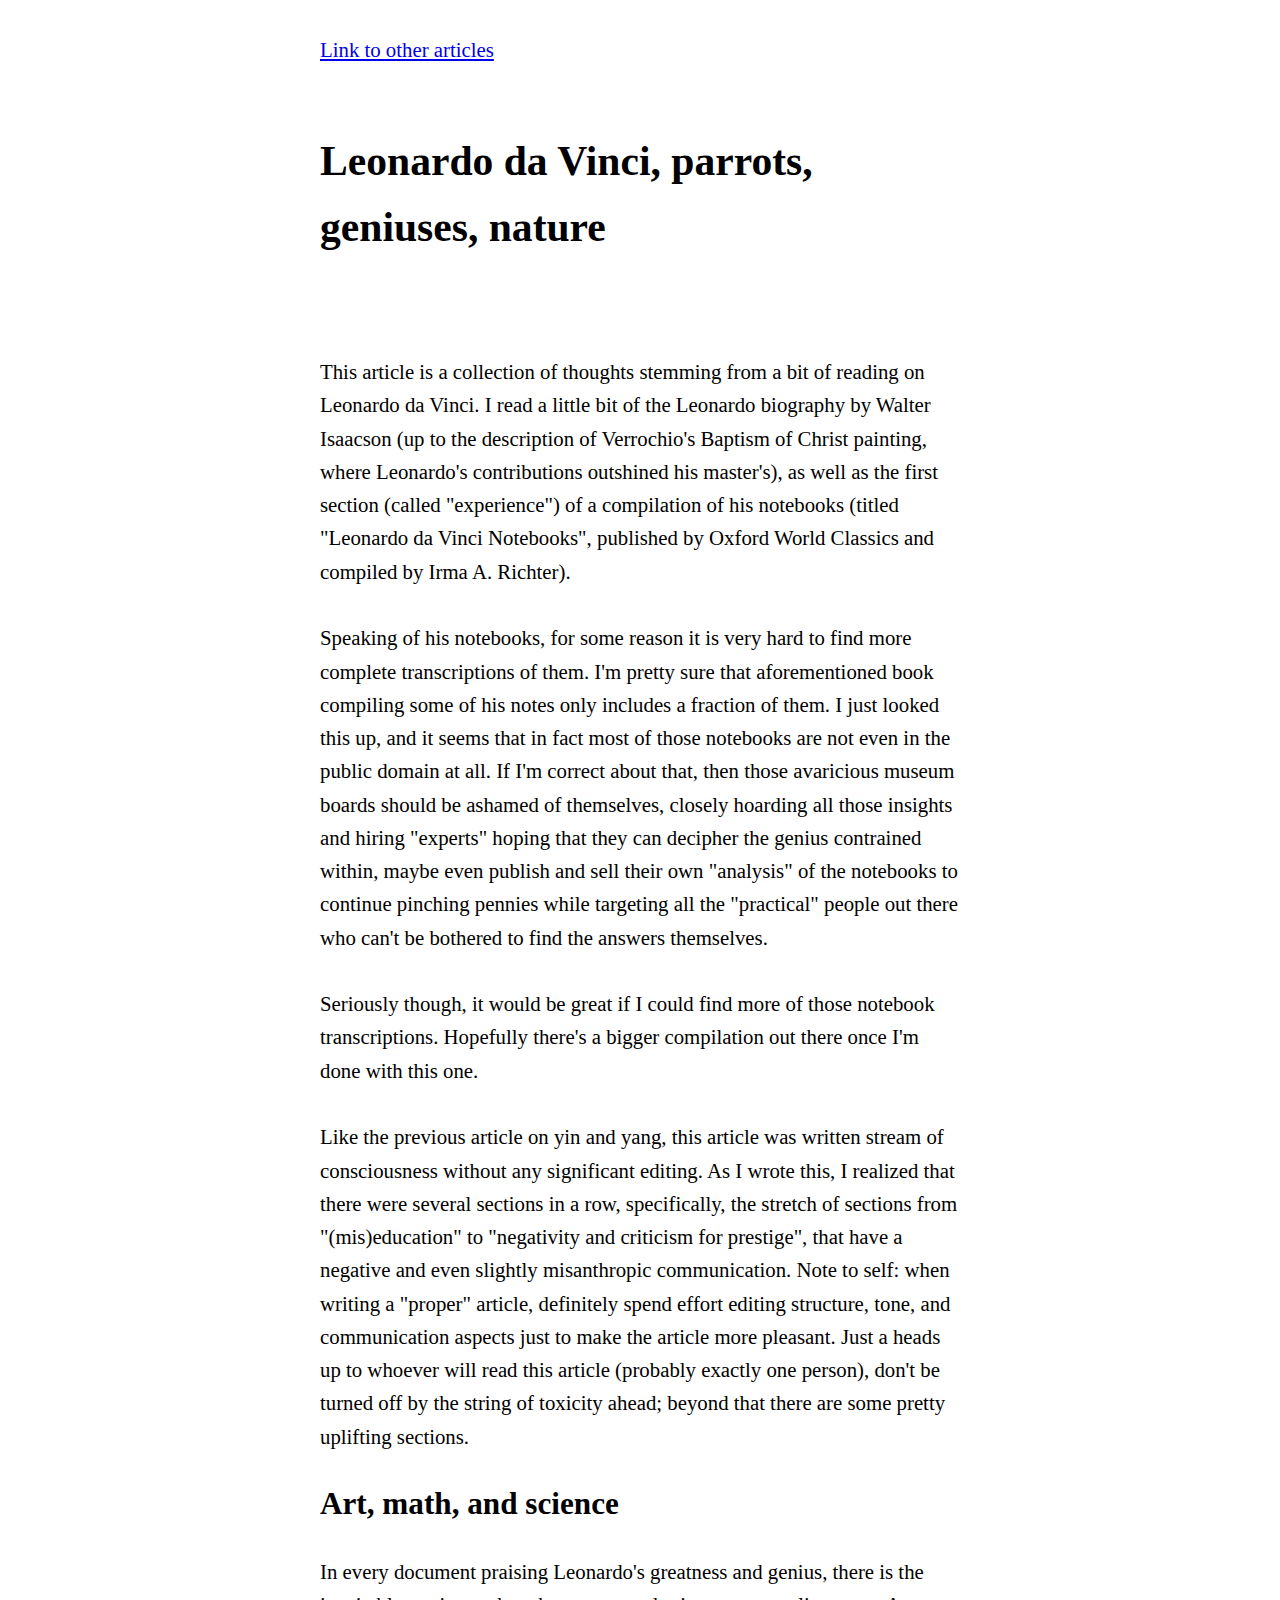
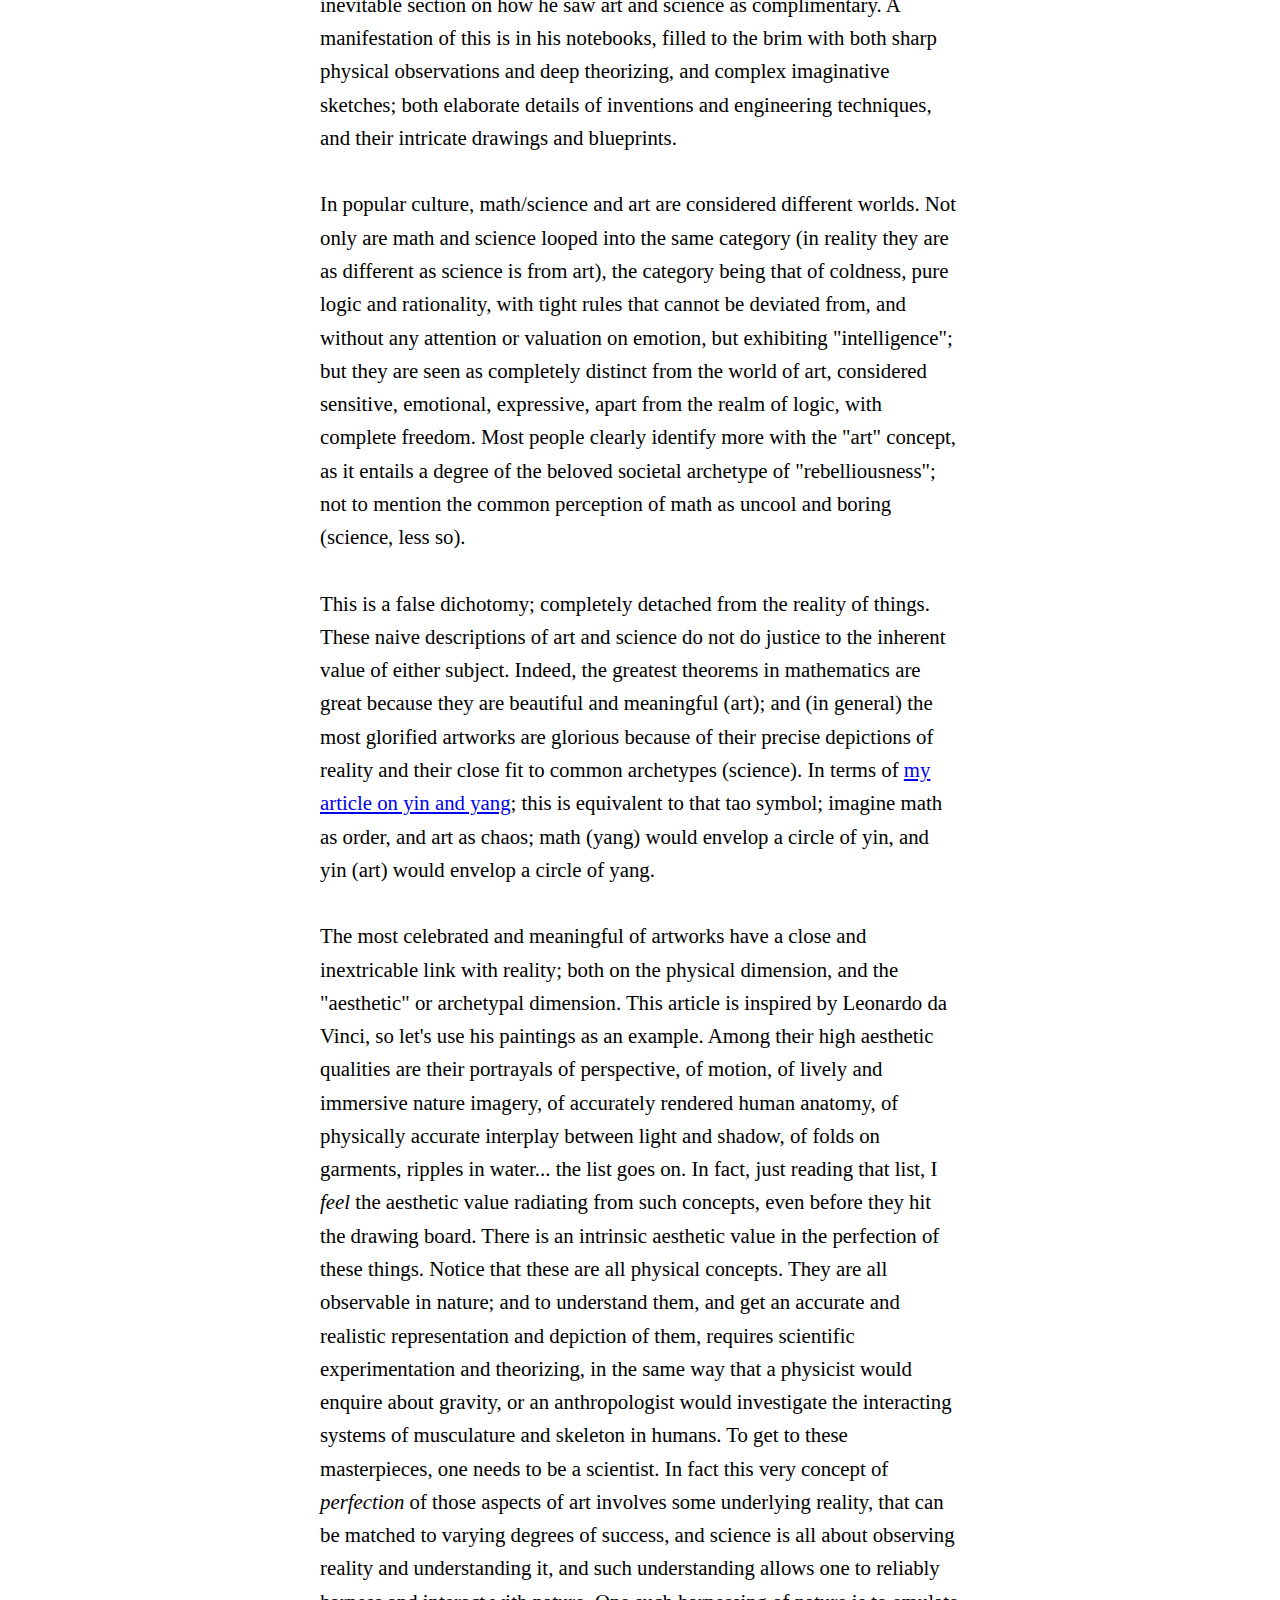
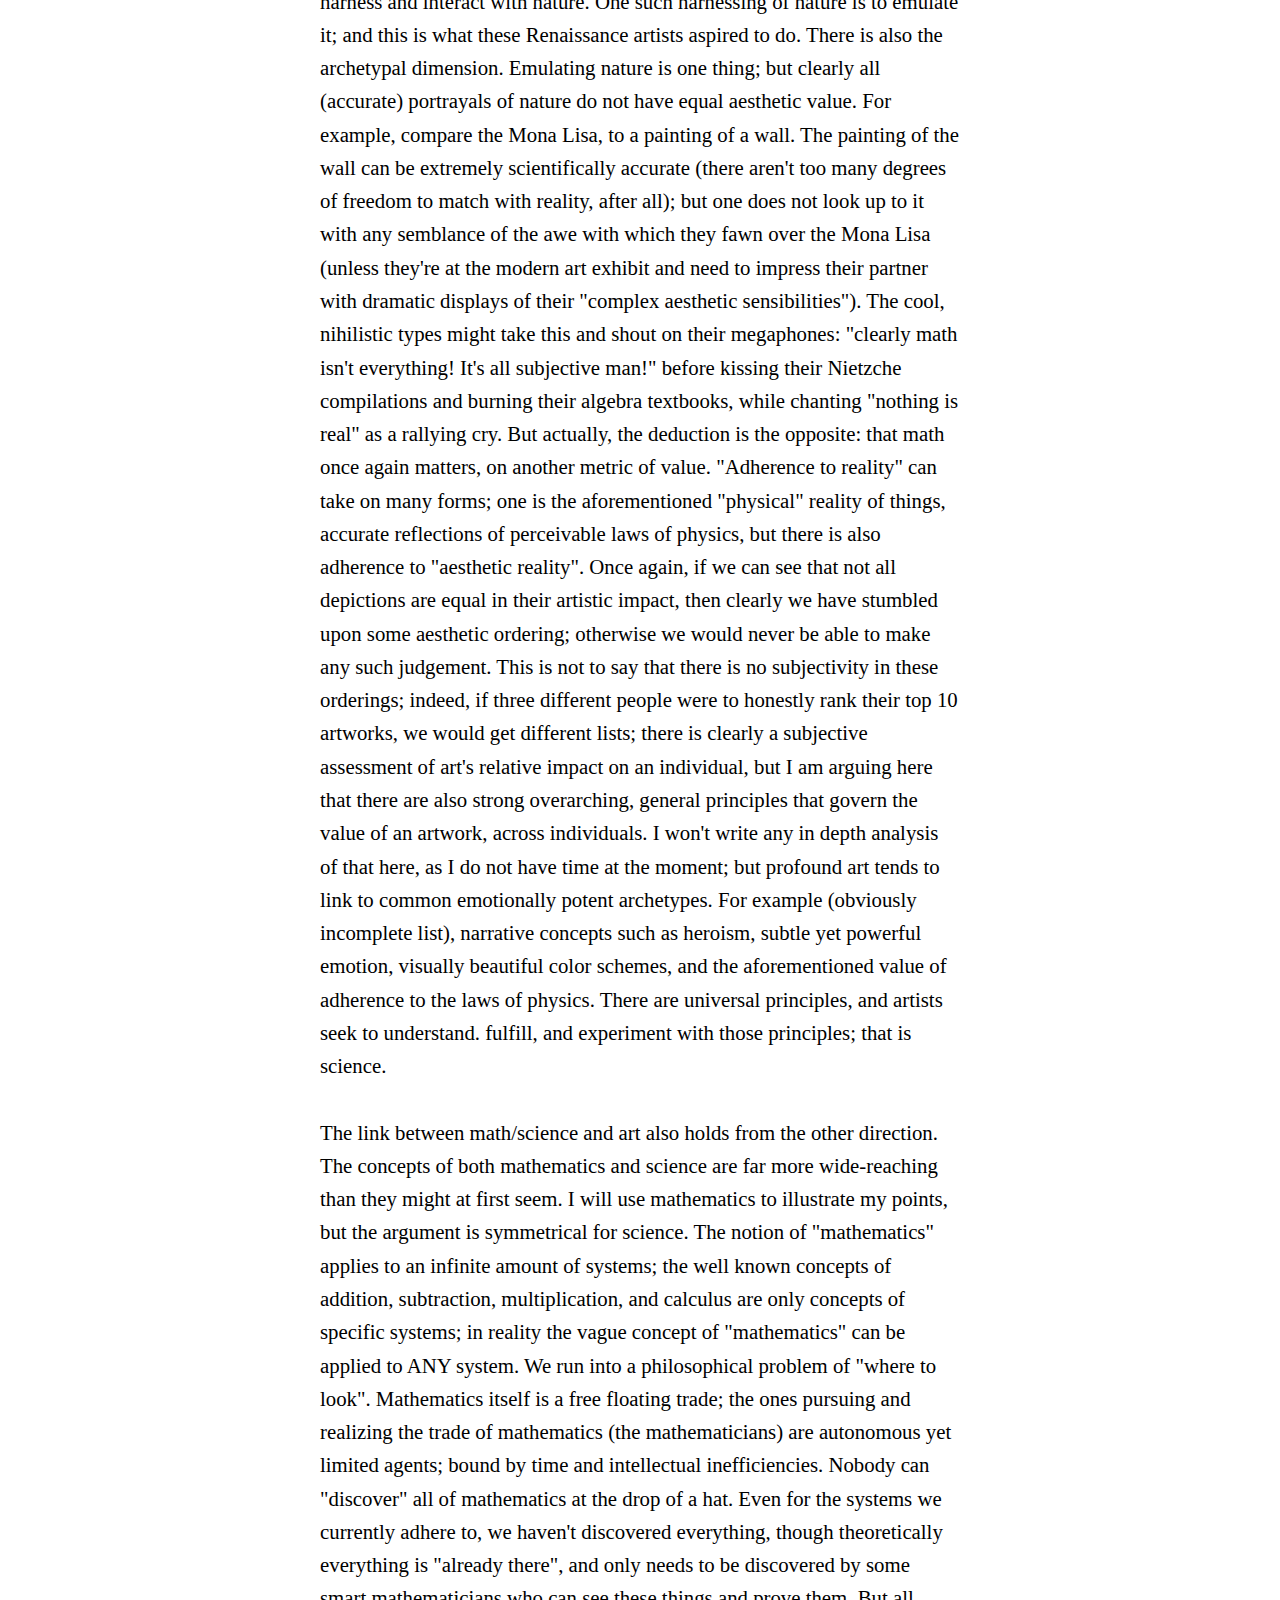
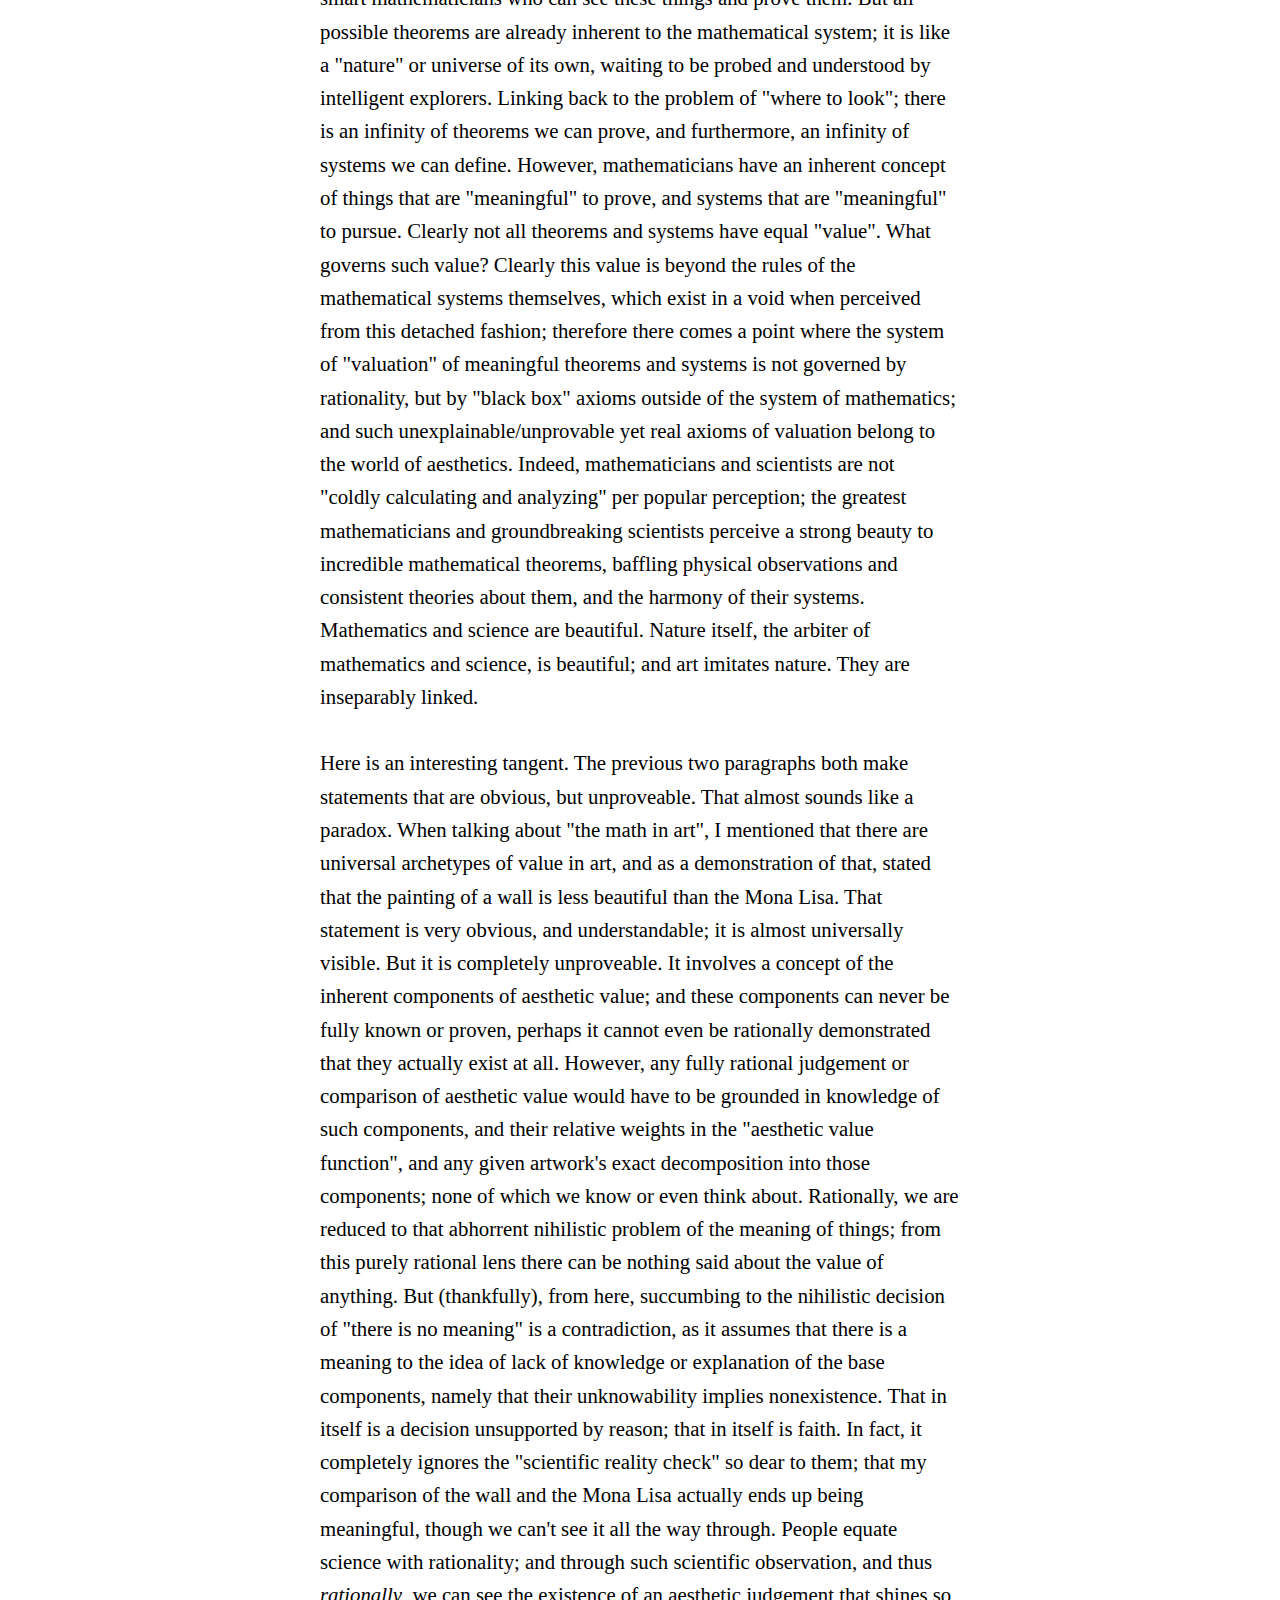
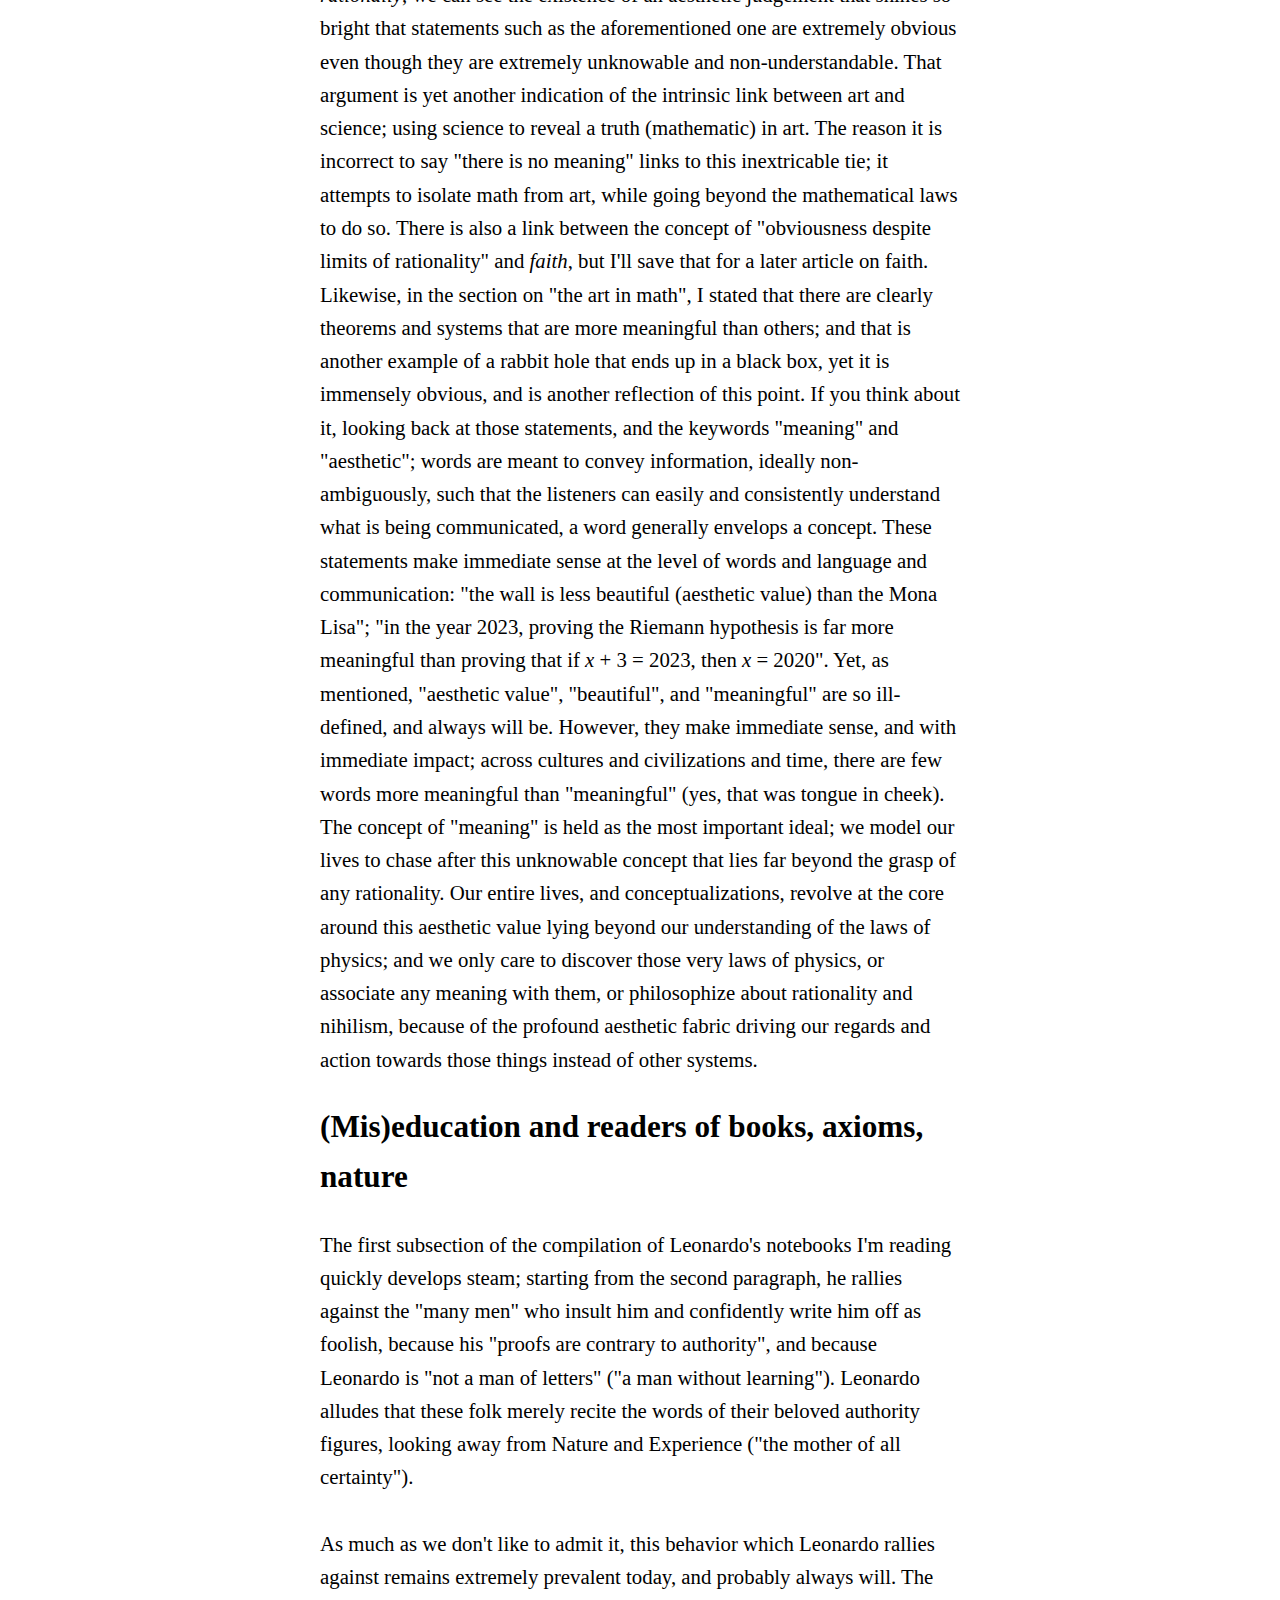
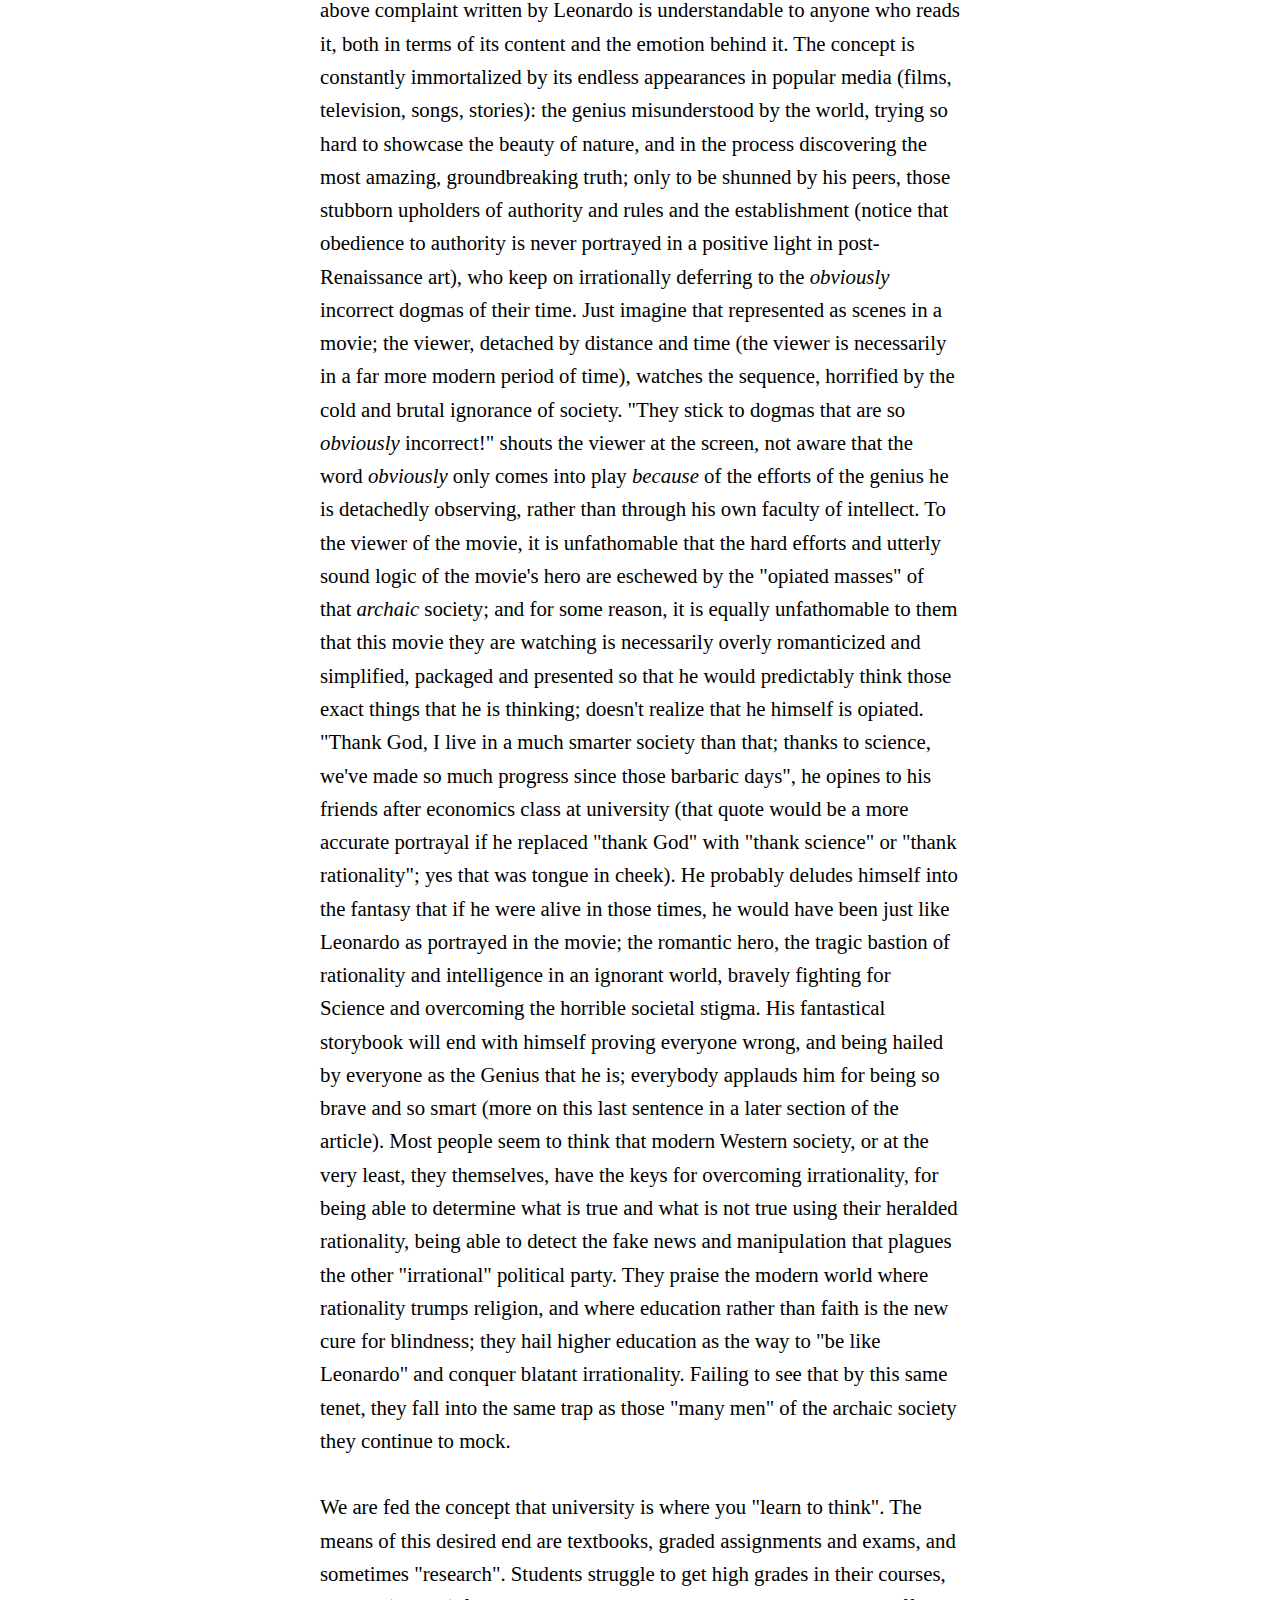
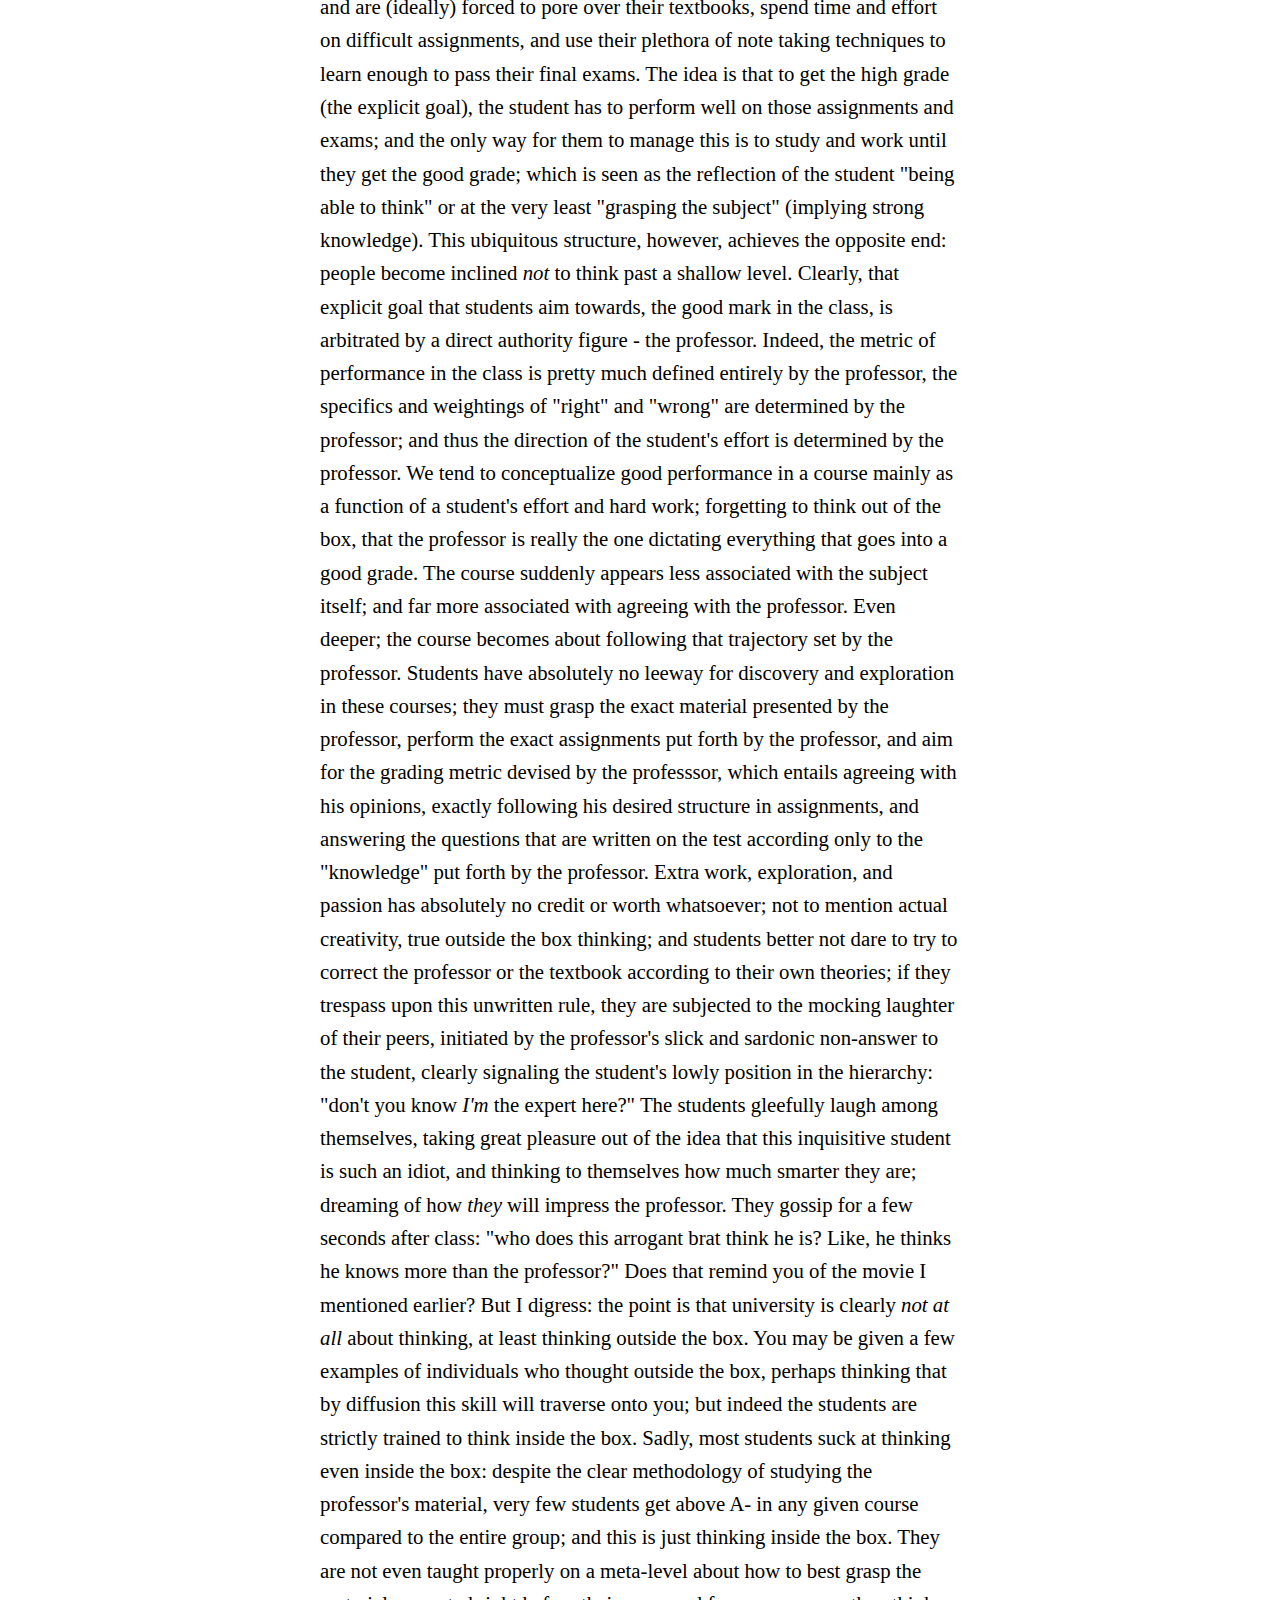
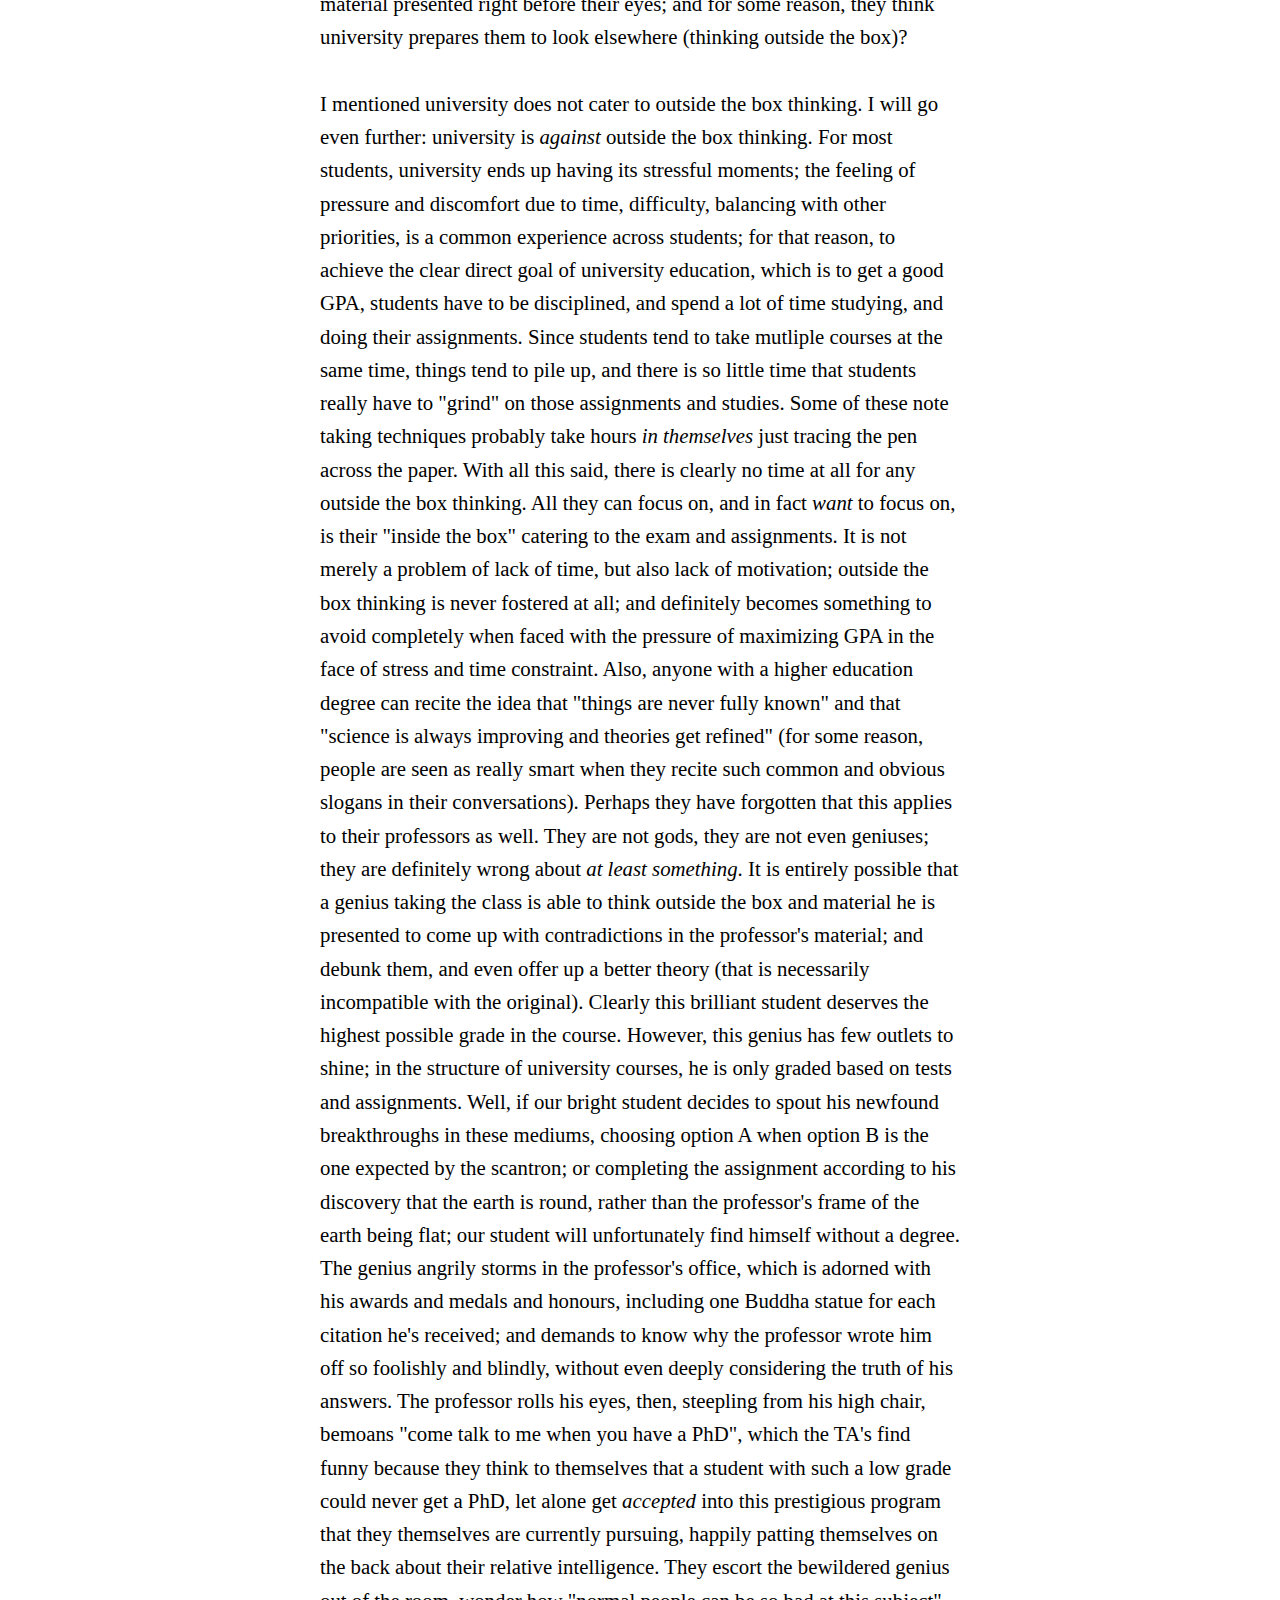
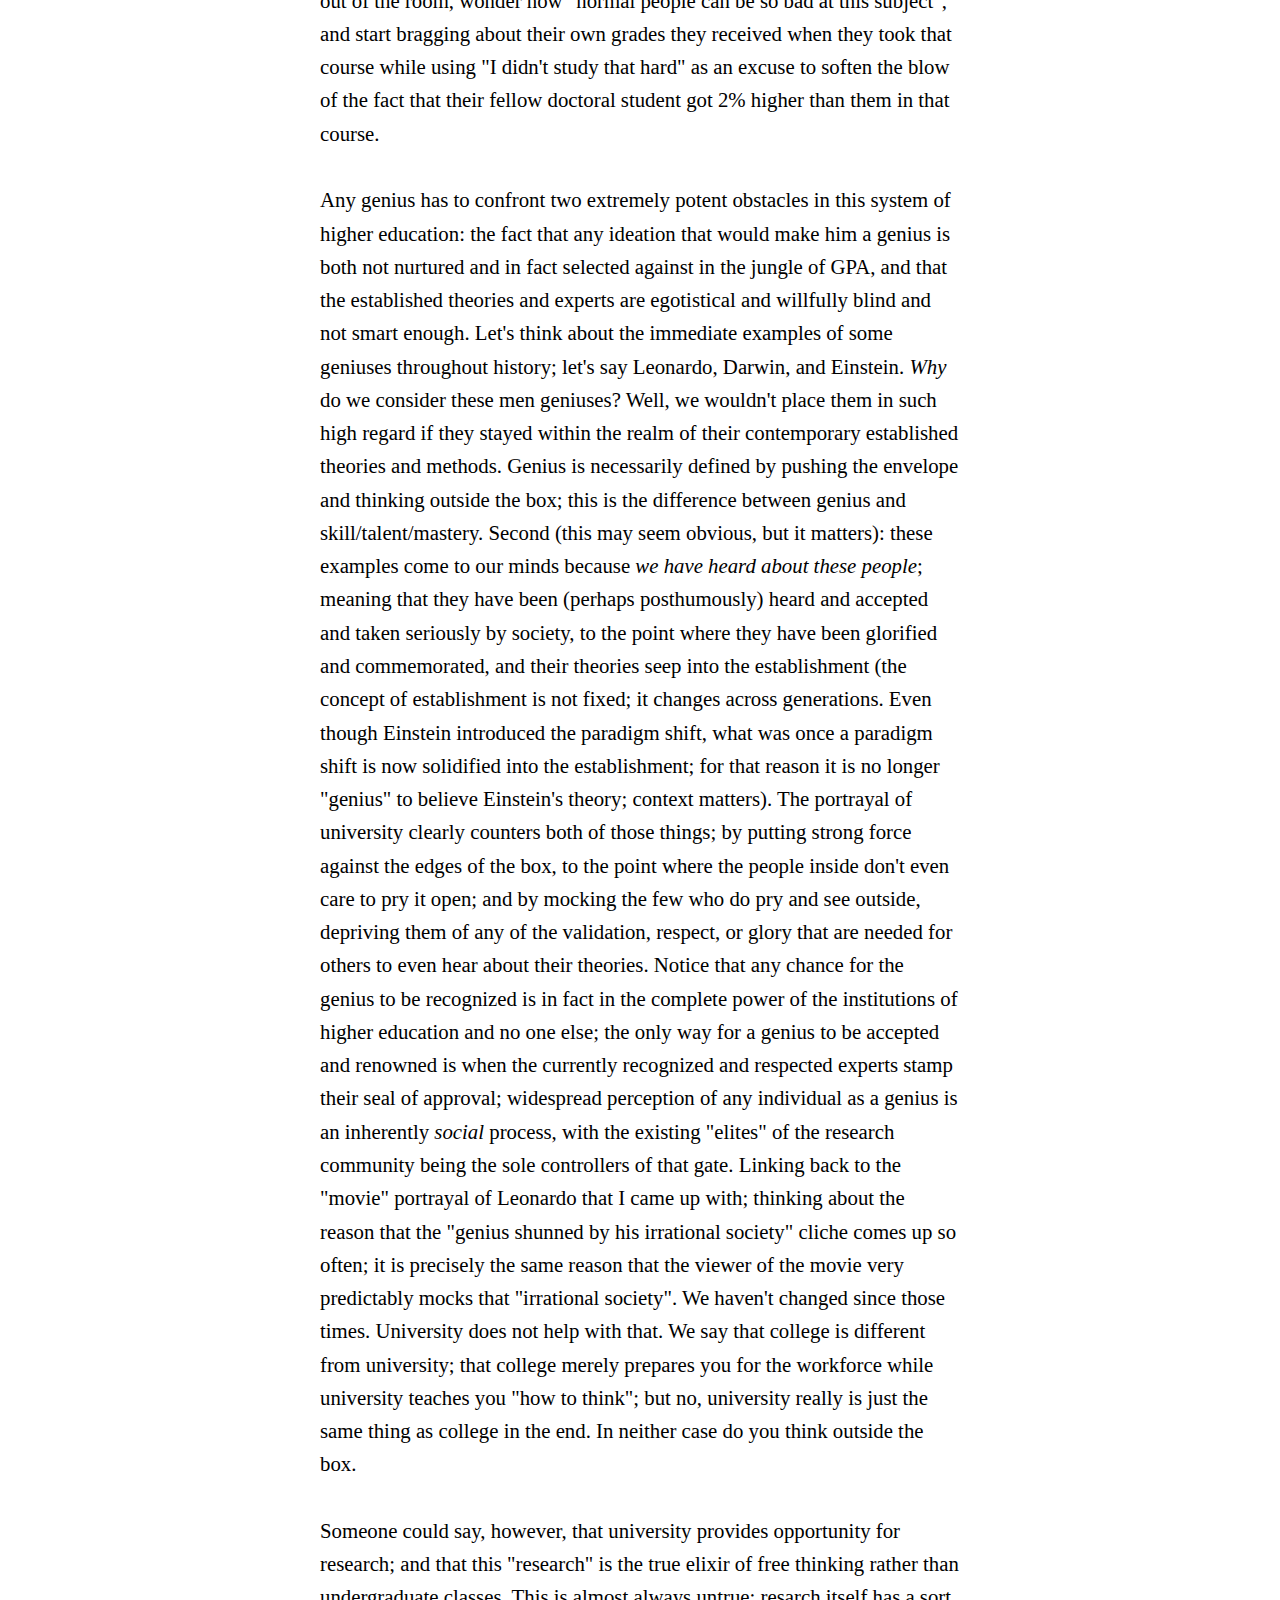
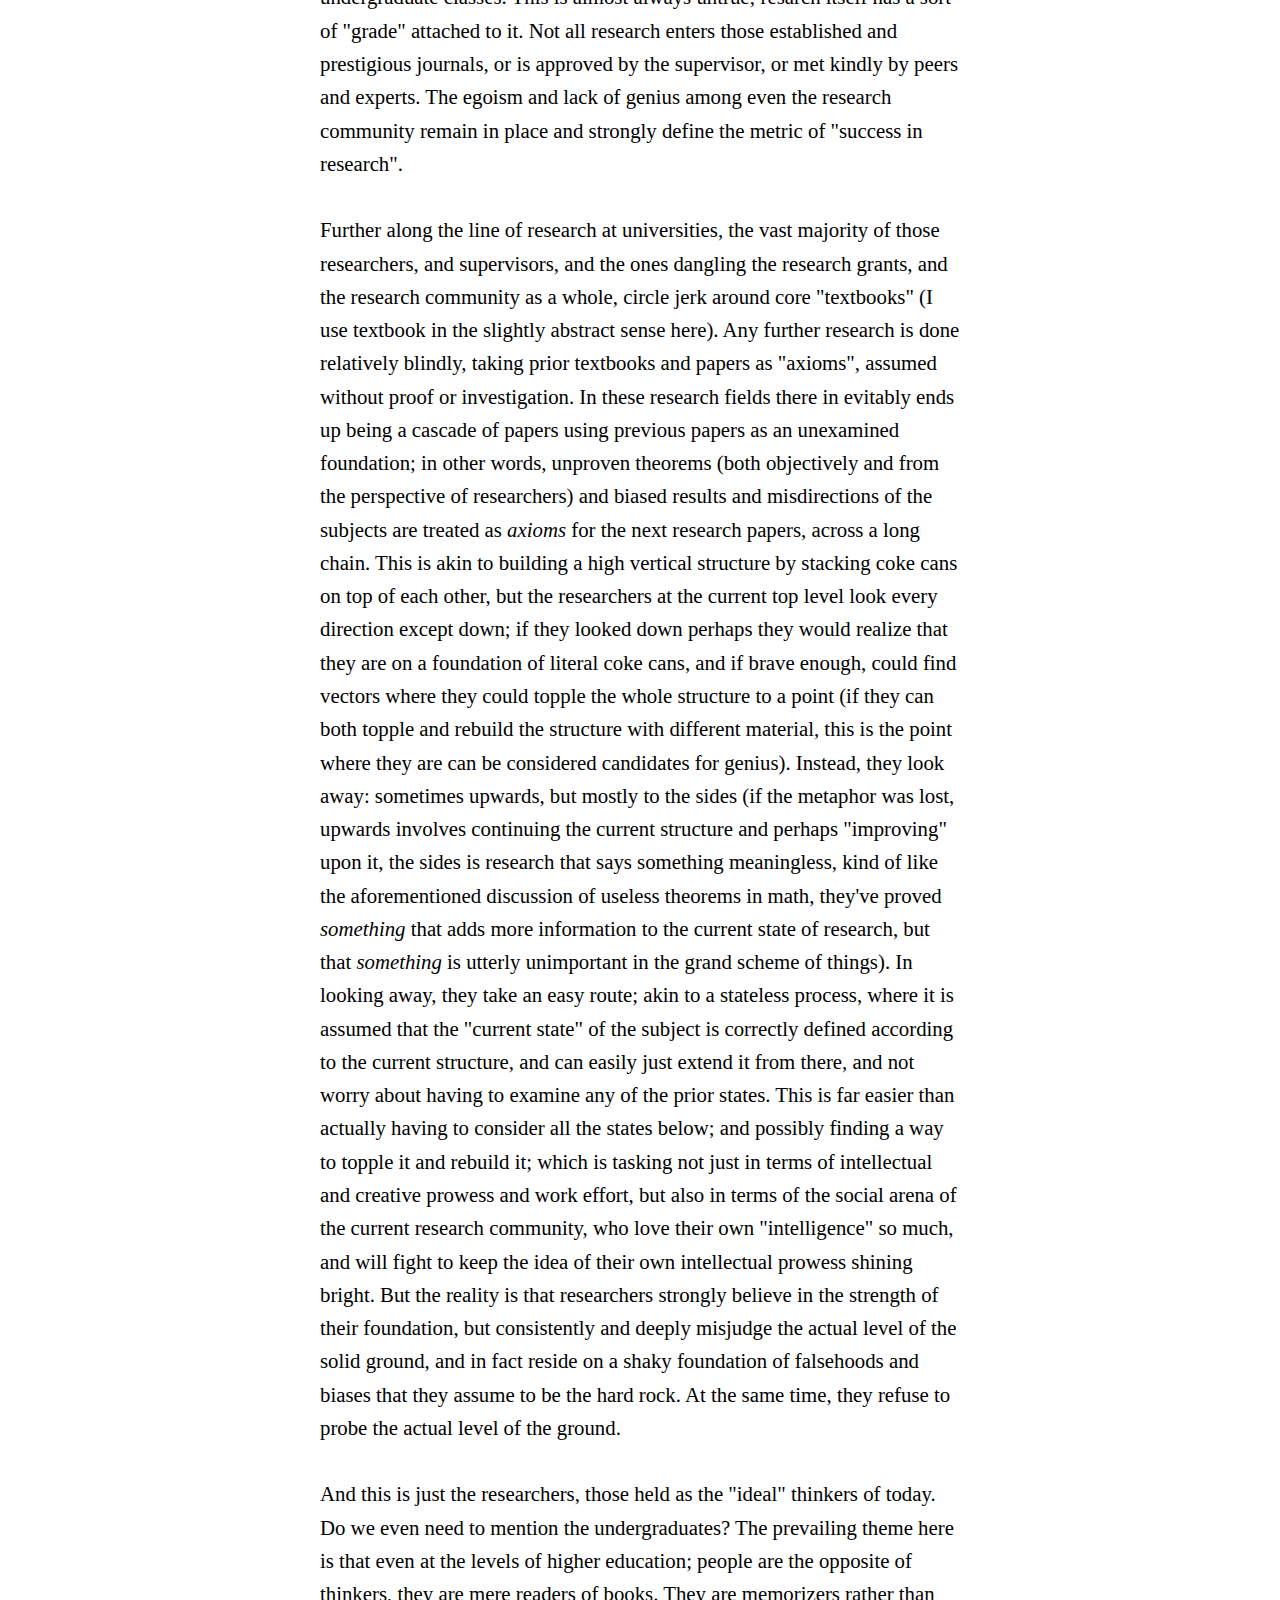
<file: public/2023-09-06/davinci01.html>
<head>
<link rel="stylesheet" href="../../general-stylesheet.css">
</head>

<body>
<br/>
<a href="../articles.html">Link to other articles</a>
<br/><br/>
<h1>Leonardo da Vinci, parrots, geniuses, nature</h1>
<br/><br/>
This article is a collection of thoughts stemming from a bit of reading on Leonardo da Vinci. I read a little bit of the Leonardo biography by Walter Isaacson (up to the description of Verrochio's Baptism of Christ painting, where Leonardo's contributions outshined his master's), as well as the first section (called "experience") of a compilation of his notebooks (titled "Leonardo da Vinci Notebooks", published by Oxford World Classics and compiled by Irma A. Richter).
<br/><br/>
Speaking of his notebooks, for some reason it is very hard to find more complete transcriptions of them. I'm pretty sure that aforementioned book compiling some of his notes only includes a fraction of them. I just looked this up, and it seems that in fact most of those notebooks are not even in the public domain at all. If I'm correct about that, then those avaricious museum boards should be ashamed of themselves, closely hoarding all those insights and hiring "experts" hoping that they can decipher the genius contrained within, maybe even publish and sell their own "analysis" of the notebooks to continue pinching pennies while targeting all the "practical" people out there who can't be bothered to find the answers themselves.
<br/><br/>
Seriously though, it would be great if I could find more of those notebook transcriptions. Hopefully there's a bigger compilation out there once I'm done with this one.
<br/><br/>
Like the previous article on yin and yang, this article was written stream of consciousness without any significant editing. As I wrote this, I realized that there were several sections in a row, specifically, the stretch of sections from "(mis)education" to "negativity and criticism for prestige", that have a negative and even slightly misanthropic communication. Note to self: when writing a "proper" article, definitely spend effort editing structure, tone, and communication aspects just to make the article more pleasant. Just a heads up to whoever will read this article (probably exactly one person), don't be turned off by the string of toxicity ahead; beyond that there are some pretty uplifting sections.

<h2>Art, math, and science</h2>
In every document praising Leonardo's greatness and genius, there is the inevitable section on how he saw art and science as complimentary. A manifestation of this is in his notebooks, filled to the brim with both sharp physical observations and deep theorizing, and complex imaginative sketches; both elaborate details of inventions and engineering techniques, and their intricate drawings and blueprints. 
<br/><br/>
In popular culture, math/science and art are considered different worlds. Not only are math and science looped into the same category (in reality they are as different as science is from art), the category being that of coldness, pure logic and rationality, with tight rules that cannot be deviated from, and without any attention or valuation on emotion, but exhibiting "intelligence"; but they are seen as completely distinct from the world of art, considered sensitive, emotional, expressive, apart from the realm of logic, with complete freedom. Most people clearly identify more with the "art" concept, as it entails a degree of the beloved societal archetype of "rebelliousness"; not to mention the common perception of math as uncool and boring (science, less so). 
<br/><br/>
This is a false dichotomy; completely detached from the reality of things. These naive descriptions of art and science do not do justice to the inherent value of either subject. Indeed, the greatest theorems in mathematics are great because they are beautiful and meaningful (art); and (in general) the most glorified artworks are glorious because of their precise depictions of reality and their close fit to common archetypes (science). In terms of <a href="2023-07-23/yinyang.html">my article on yin and yang</a>; this is equivalent to that tao symbol; imagine math as order, and art as chaos; math (yang) would envelop a circle of yin, and yin (art) would envelop a circle of yang.
<br/><br/>
The most celebrated and meaningful of artworks have a close and inextricable link with reality; both on the physical dimension, and the "aesthetic" or archetypal dimension. This article is inspired by Leonardo da Vinci, so let's use his paintings as an example. Among their high aesthetic qualities are their portrayals of perspective, of motion, of lively and immersive nature imagery, of accurately rendered human anatomy, of physically accurate interplay between light and shadow, of folds on garments, ripples in water... the list goes on. In fact, just reading that list, I <i>feel</i> the aesthetic value radiating from such concepts, even before they hit the drawing board. There is an intrinsic aesthetic value in the perfection of these things. Notice that these are all physical concepts. They are all observable in nature; and to understand them, and get an accurate and realistic representation and depiction of them, requires scientific experimentation and theorizing, in the same way that a physicist would enquire about gravity, or an anthropologist would investigate the interacting systems of musculature and skeleton in humans. To get to these masterpieces, one needs to be a scientist. In fact this very concept of <i>perfection</i> of those aspects of art involves some underlying reality, that can be matched to varying degrees of success, and science is all about observing reality and understanding it, and such understanding allows one to reliably harness and interact with nature. One such harnessing of nature is to emulate it; and this is what these Renaissance artists aspired to do. There is also the archetypal dimension. Emulating nature is one thing; but clearly all (accurate) portrayals of nature do not have equal aesthetic value. For example, compare the Mona Lisa, to a painting of a wall. The painting of the wall can be extremely scientifically accurate (there aren't too many degrees of freedom to match with reality, after all); but one does not look up to it with any semblance of the awe with which they fawn over the Mona Lisa (unless they're at the modern art exhibit and need to impress their partner with dramatic displays of their "complex aesthetic sensibilities"). The cool, nihilistic types might take this and shout on their megaphones: "clearly math isn't everything! It's all subjective man!" before kissing their Nietzche compilations and burning their algebra textbooks, while chanting "nothing is real" as a rallying cry. But actually, the deduction is the opposite: that math once again matters, on another metric of value. "Adherence to reality" can take on many forms; one is the aforementioned "physical" reality of things, accurate reflections of perceivable laws of physics, but there is also adherence to "aesthetic reality". Once again, if we can see that not all depictions are equal in their artistic impact, then clearly we have stumbled upon some aesthetic ordering; otherwise we would never be able to make any such judgement. This is not to say that there is no subjectivity in these orderings; indeed, if three different people were to honestly rank their top 10 artworks, we would get different lists; there is clearly a subjective assessment of art's relative impact on an individual, but I am arguing here that there are also strong overarching, general principles that govern the value of an artwork, across individuals. I won't write any in depth analysis of that here, as I do not have time at the moment; but profound art tends to link to common emotionally potent archetypes. For example (obviously incomplete list), narrative concepts such as heroism, subtle yet powerful emotion, visually beautiful color schemes, and the aforementioned value of adherence to the laws of physics. There are universal principles, and artists seek to understand. fulfill, and experiment with those principles; that is science.
<br/><br/>
The link between math/science and art also holds from the other direction. The concepts of both mathematics and science are far more wide-reaching than they might at first seem. I will use mathematics to illustrate my points, but the argument is symmetrical for science. The notion of "mathematics" applies to an infinite amount of systems; the well known concepts of addition, subtraction, multiplication, and calculus are only concepts of specific systems; in reality the vague concept of "mathematics" can be applied to ANY system. We run into a philosophical problem of "where to look". Mathematics itself is a free floating trade; the ones pursuing and realizing the trade of mathematics (the mathematicians) are autonomous yet limited agents; bound by time and intellectual inefficiencies. Nobody can "discover" all of mathematics at the drop of a hat. Even for the systems we currently adhere to, we haven't discovered everything, though theoretically everything is "already there", and only needs to be discovered by some smart mathematicians who can see these things and prove them. But all possible theorems are already inherent to the mathematical system; it is like a "nature" or universe of its own, waiting to be probed and understood by intelligent explorers. Linking back to the problem of "where to look"; there is an infinity of theorems we can prove, and furthermore, an infinity of systems we can define. However, mathematicians have an inherent concept of things that are "meaningful" to prove, and systems that are "meaningful" to pursue. Clearly not all theorems and systems have equal "value". What governs such value? Clearly this value is beyond the rules of the mathematical systems themselves, which exist in a void when perceived from this detached fashion; therefore there comes a point where the system of "valuation" of meaningful theorems and systems is not governed by rationality, but by "black box" axioms outside of the system of mathematics; and such unexplainable/unprovable yet real axioms of valuation belong to the world of aesthetics. Indeed, mathematicians and scientists are not "coldly calculating and analyzing" per popular perception; the greatest mathematicians and groundbreaking scientists perceive a strong beauty to incredible mathematical theorems, baffling physical observations and consistent theories about them, and the harmony of their systems. Mathematics and science are beautiful. Nature itself, the arbiter of mathematics and science, is beautiful; and art imitates nature. They are inseparably linked.
<br/><br/>
Here is an interesting tangent. The previous two paragraphs both make statements that are obvious, but unproveable. That almost sounds like a paradox. When talking about "the math in art", I mentioned that there are universal archetypes of value in art, and as a demonstration of that, stated that the painting of a wall is less beautiful than the Mona Lisa. That statement is very obvious, and understandable; it is almost universally visible. But it is completely unproveable. It involves a concept of the inherent components of aesthetic value; and these components can never be fully known or proven, perhaps it cannot even be rationally demonstrated that they actually exist at all. However, any fully rational judgement or comparison of aesthetic value would have to be grounded in knowledge of such components, and their relative weights in the "aesthetic value function", and any given artwork's exact decomposition into those components; none of which we know or even think about. Rationally, we are reduced to that abhorrent nihilistic problem of the meaning of things; from this purely rational lens there can be nothing said about the value of anything. But (thankfully), from here, succumbing to the nihilistic decision of "there is no meaning" is a contradiction, as it assumes that there is a meaning to the idea of lack of knowledge or explanation of the base components, namely that their unknowability implies nonexistence. That in itself is a decision unsupported by reason; that in itself is faith. In fact, it completely ignores the "scientific reality check" so dear to them; that my comparison of the wall and the Mona Lisa actually ends up being meaningful, though we can't see it all the way through. People equate science with rationality; and through such scientific observation, and thus <i>rationally</i>, we can see the existence of an aesthetic judgement that shines so bright that statements such as the aforementioned one are extremely obvious even though they are extremely unknowable and non-understandable. That argument is yet another indication of the intrinsic link between art and science; using science to reveal a truth (mathematic) in art. The reason it is incorrect to say "there is no meaning" links to this inextricable tie; it attempts to isolate math from art, while going beyond the mathematical laws to do so. There is also a link between the concept of "obviousness despite limits of rationality" and <i>faith</i>, but I'll save that for a later article on faith. Likewise, in the section on "the art in math", I stated that there are clearly theorems and systems that are more meaningful than others; and that is another example of a rabbit hole that ends up in a black box, yet it is immensely obvious, and is another reflection of this point. If you think about it, looking back at those statements, and the keywords "meaning" and "aesthetic"; words are meant to convey information, ideally non-ambiguously, such that the listeners can easily and consistently understand what is being communicated, a word generally envelops a concept. These statements make immediate sense at the level of words and language and communication: "the wall is less beautiful (aesthetic value) than the Mona Lisa"; "in the year 2023, proving the Riemann hypothesis is far more meaningful than proving that if <i>x</i> + 3 = 2023, then <i>x</i> = 2020". Yet, as mentioned, "aesthetic value", "beautiful", and "meaningful" are so ill-defined, and always will be. However, they make immediate sense, and with immediate impact; across cultures and civilizations and time, there are few words more meaningful than "meaningful" (yes, that was tongue in cheek). The concept of "meaning" is held as the most important ideal; we model our lives to chase after this unknowable concept that lies far beyond the grasp of any rationality. Our entire lives, and conceptualizations, revolve at the core around this aesthetic value lying beyond our understanding of the laws of physics; and we only care to discover those very laws of physics, or associate any meaning with them, or philosophize about rationality and nihilism, because of the profound aesthetic fabric driving our regards and action towards those things instead of other systems. 

<h2>(Mis)education and readers of books, axioms, nature</h2>
The first subsection of the compilation of Leonardo's notebooks I'm reading quickly develops steam; starting from the second paragraph, he rallies against the "many men" who insult him and confidently write him off as foolish, because his "proofs are contrary to authority", and because Leonardo is "not a man of letters" ("a man without learning"). Leonardo alludes that these folk merely recite the words of their beloved authority figures, looking away from Nature and Experience ("the mother of all certainty"). 
<br/><br/>
As much as we don't like to admit it, this behavior which Leonardo rallies against remains extremely prevalent today, and probably always will. The above complaint written by Leonardo is understandable to anyone who reads it, both in terms of its content and the emotion behind it. The concept is constantly immortalized by its endless appearances in popular media (films, television, songs, stories): the genius misunderstood by the world, trying so hard to showcase the beauty of nature, and in the process discovering the most amazing, groundbreaking truth; only to be shunned by his peers, those stubborn upholders of authority and rules and the establishment (notice that obedience to authority is never portrayed in a positive light in post-Renaissance art), who keep on irrationally deferring to the <i>obviously</i> incorrect dogmas of their time. Just imagine that represented as scenes in a movie; the viewer, detached by distance and time (the viewer is necessarily in a far more modern period of time), watches the sequence, horrified by the cold and brutal ignorance of society. "They stick to dogmas that are so <i>obviously</i> incorrect!" shouts the viewer at the screen, not aware that the word <i>obviously</i> only comes into play <i>because</i> of the efforts of the genius he is detachedly observing, rather than through his own faculty of intellect. To the viewer of the movie, it is unfathomable that the hard efforts and utterly sound logic of the movie's hero are eschewed by the "opiated masses" of that <i>archaic</i> society; and for some reason, it is equally unfathomable to them that this movie they are watching is necessarily overly romanticized and simplified, packaged and presented so that he would predictably think those exact things that he is thinking; doesn't realize that he himself is opiated. "Thank God, I live in a much smarter society than that; thanks to science, we've made so much progress since those barbaric days", he opines to his friends after economics class at university (that quote would be a more accurate portrayal if he replaced "thank God" with "thank science" or "thank rationality"; yes that was tongue in cheek). He probably deludes himself into the fantasy that if he were alive in those times, he would have been just like Leonardo as portrayed in the movie; the romantic hero, the tragic bastion of rationality and intelligence in an ignorant world, bravely fighting for Science and overcoming the horrible societal stigma. His fantastical storybook will end with himself proving everyone wrong, and being hailed by everyone as the Genius that he is; everybody applauds him for being so brave and so smart (more on this last sentence in a later section of the article). Most people seem to think that modern Western society, or at the very least, they themselves, have the keys for overcoming irrationality, for being able to determine what is true and what is not true using their heralded rationality, being able to detect the fake news and manipulation that plagues the other "irrational" political party. They praise the modern world where rationality trumps religion, and where education rather than faith is the new cure for blindness; they hail higher education as the way to "be like Leonardo" and conquer blatant irrationality. Failing to see that by this same tenet, they fall into the same trap as those "many men" of the archaic society they continue to mock. 
<br/><br/>
We are fed the concept that university is where you "learn to think". The means of this desired end are textbooks, graded assignments and exams, and sometimes "research". Students struggle to get high grades in their courses, and are (ideally) forced to pore over their textbooks, spend time and effort on difficult assignments, and use their plethora of note taking techniques to learn enough to pass their final exams. The idea is that to get the high grade (the explicit goal), the student has to perform well on those assignments and exams; and the only way for them to manage this is to study and work until they get the good grade; which is seen as the reflection of the student "being able to think" or at the very least "grasping the subject" (implying strong knowledge). This ubiquitous structure, however, achieves the opposite end: people become inclined <i>not</i> to think past a shallow level. Clearly, that explicit goal that students aim towards, the good mark in the class, is arbitrated by a direct authority figure - the professor. Indeed, the metric of performance in the class is pretty much defined entirely by the professor, the specifics and weightings of "right" and "wrong" are determined by the professor; and thus the direction of the student's effort is determined by the professor. We tend to conceptualize good performance in a course mainly as a function of a student's effort and hard work; forgetting to think out of the box, that the professor is really the one dictating everything that goes into a good grade. The course suddenly appears less associated with the subject itself; and far more associated with agreeing with the professor. Even deeper; the course becomes about following that trajectory set by the professor. Students have absolutely no leeway for discovery and exploration in these courses; they must grasp the exact material presented by the professor, perform the exact assignments put forth by the professor, and aim for the grading metric devised by the professsor, which entails agreeing with his opinions, exactly following his desired structure in assignments, and answering the questions that are written on the test according only to the "knowledge" put forth by the professor. Extra work, exploration, and passion has absolutely no credit or worth whatsoever; not to mention actual creativity, true outside the box thinking; and students better not dare to try to correct the professor or the textbook according to their own theories; if they trespass upon this unwritten rule, they are subjected to the mocking laughter of their peers, initiated by the professor's slick and sardonic non-answer to the student, clearly signaling the student's lowly position in the hierarchy: "don't you know <i>I'm</i> the expert here?" The students gleefully laugh among themselves, taking great pleasure out of the idea that this inquisitive student is such an idiot, and thinking to themselves how much smarter they are; dreaming of how <i>they</i> will impress the professor. They gossip for a few seconds after class: "who does this arrogant brat think he is? Like, he thinks he knows more than the professor?" Does that remind you of the movie I mentioned earlier? But I digress: the point is that university is clearly <i>not at all</i> about thinking, at least thinking outside the box. You may be given a few examples of individuals who thought outside the box, perhaps thinking that by diffusion this skill will traverse onto you; but indeed the students are strictly trained to think inside the box. Sadly, most students suck at thinking even inside the box: despite the clear methodology of studying the professor's material, very few students get above A- in any given course compared to the entire group; and this is just thinking inside the box. They are not even taught properly on a meta-level about how to best grasp the material presented right before their eyes; and for some reason, they think university prepares them to look elsewhere (thinking outside the box)?  
<br/><br/>
I mentioned university does not cater to outside the box thinking. I will go even further: university is <i>against</i> outside the box thinking. For most students, university ends up having its stressful moments; the feeling of pressure and discomfort due to time, difficulty, balancing with other priorities, is a common experience across students; for that reason, to achieve the clear direct goal of university education, which is to get a good GPA, students have to be disciplined, and spend a lot of time studying, and doing their assignments. Since students tend to take mutliple courses at the same time, things tend to pile up, and there is so little time that students really have to "grind" on those assignments and studies. Some of these note taking techniques probably take hours <i>in themselves</i> just tracing the pen across the paper. With all this said, there is clearly no time at all for any outside the box thinking. All they can focus on, and in fact <i>want</i> to focus on, is their "inside the box" catering to the exam and assignments. It is not merely a problem of lack of time, but also lack of motivation; outside the box thinking is never fostered at all; and definitely becomes something to avoid completely when faced with the pressure of maximizing GPA in the face of stress and time constraint. Also, anyone with a higher education degree can recite the idea that "things are never fully known" and that "science is always improving and theories get refined" (for some reason, people are seen as really smart when they recite such common and obvious slogans in their conversations). Perhaps they have forgotten that this applies to their professors as well. They are not gods, they are not even geniuses; they are definitely wrong about <i>at least something</i>. It is entirely possible that a genius taking the class is able to think outside the box and material he is presented to come up with contradictions in the professor's material; and debunk them, and even offer up a better theory (that is necessarily incompatible with the original). Clearly this brilliant student deserves the highest possible grade in the course. However, this genius has few outlets to shine; in the structure of university courses, he is only graded based on tests and assignments. Well, if our bright student decides to spout his newfound breakthroughs in these mediums, choosing option A when option B is the one expected by the scantron; or completing the assignment according to his discovery that the earth is round, rather than the professor's frame of the earth being flat; our student will unfortunately find himself without a degree. The genius angrily storms in the professor's office, which is adorned with his awards and medals and honours, including one Buddha statue for each citation he's received; and demands to know why the professor wrote him off so foolishly and blindly, without even deeply considering the truth of his answers. The professor rolls his eyes, then, steepling from his high chair, bemoans "come talk to me when you have a PhD", which the TA's find funny because they think to themselves that a student with such a low grade could never get a PhD, let alone get <i>accepted</i> into this prestigious program that they themselves are currently pursuing, happily patting themselves on the back about their relative intelligence. They escort the bewildered genius out of the room, wonder how "normal people can be so bad at this subject", and start bragging about their own grades they received when they took that course while using "I didn't study that hard" as an excuse to soften the blow of the fact that their fellow doctoral student got 2% higher than them in that course.  
<br/><br/>
Any genius has to confront two extremely potent obstacles in this system of higher education: the fact that any ideation that would make him a genius is both not nurtured and in fact selected against in the jungle of GPA, and that the established theories and experts are egotistical and willfully blind and not smart enough. Let's think about the immediate examples of some geniuses throughout history; let's say Leonardo, Darwin, and Einstein. <i>Why</i> do we consider these men geniuses? Well, we wouldn't place them in such high regard if they stayed within the realm of their contemporary established theories and methods. Genius is necessarily defined by pushing the envelope and thinking outside the box; this is the difference between genius and skill/talent/mastery. Second (this may seem obvious, but it matters): these examples come to our minds because <i>we have heard about these people</i>; meaning that they have been (perhaps posthumously) heard and accepted and taken seriously by society, to the point where they have been glorified and commemorated, and their theories seep into the establishment (the concept of establishment is not fixed; it changes across generations. Even though Einstein introduced the paradigm shift, what was once a paradigm shift is now solidified into the establishment; for that reason it is no longer "genius" to believe Einstein's theory; context matters). The portrayal of university clearly counters both of those things; by putting strong force against the edges of the box, to the point where the people inside don't even care to pry it open; and by mocking the few who do pry and see outside, depriving them of any of the validation, respect, or glory that are needed for others to even hear about their theories. Notice that any chance for the genius to be recognized is in fact in the complete power of the institutions of higher education and no one else; the only way for a genius to be accepted and renowned is when the currently recognized and respected experts stamp their seal of approval; widespread perception of any individual as a genius is an inherently <i>social</i> process, with the existing "elites" of the research community being the sole controllers of that gate. Linking back to the "movie" portrayal of Leonardo that I came up with; thinking about the reason that the "genius shunned by his irrational society" cliche comes up so often; it is precisely the same reason that the viewer of the movie very predictably mocks that "irrational society". We haven't changed since those times. University does not help with that. We say that college is different from university; that college merely prepares you for the workforce while university teaches you "how to think"; but no, university really is just the same thing as college in the end. In neither case do you think outside the box.
<br/><br/>
Someone could say, however, that university provides opportunity for research; and that this "research" is the true elixir of free thinking rather than undergraduate classes. This is almost always untrue; resarch itself has a sort of "grade" attached to it. Not all research enters those established and prestigious journals, or is approved by the supervisor, or met kindly by peers and experts. The egoism and lack of genius among even the research community remain in place and strongly define the metric of "success in research". 
<br/><br/>
Further along the line of research at universities, the vast majority of those researchers, and supervisors, and the ones dangling the research grants, and the research community as a whole, circle jerk around core "textbooks" (I use textbook in the slightly abstract sense here). Any further research is done relatively blindly, taking prior textbooks and papers as "axioms", assumed without proof or investigation. In these research fields there in evitably ends up being a cascade of papers using previous papers as an unexamined foundation; in other words, unproven theorems (both objectively and from the perspective of researchers) and biased results and misdirections of the subjects are treated as <i>axioms</i> for the next research papers, across a long chain. This is akin to building a high vertical structure by stacking coke cans on top of each other, but the researchers at the current top level look every direction except down; if they looked down perhaps they would realize that they are on a foundation of literal coke cans, and if brave enough, could find vectors where they could topple the whole structure to a point (if they can both topple and rebuild the structure with different material, this is the point where they are can be considered candidates for genius). Instead, they look away: sometimes upwards, but mostly to the sides (if the metaphor was lost, upwards involves continuing the current structure and perhaps "improving" upon it, the sides is research that says something meaningless, kind of like the aforementioned discussion of useless theorems in math, they've proved <i>something</i> that adds more information to the current state of research, but that <i>something</i> is utterly unimportant in the grand scheme of things). In looking away, they take an easy route; akin to a stateless process, where it is assumed that the "current state" of the subject is correctly defined according to the current structure, and can easily just extend it from there, and not worry about having to examine any of the prior states. This is far easier than actually having to consider all the states below; and possibly finding a way to topple it and rebuild it; which is tasking not just in terms of intellectual and creative prowess and work effort, but also in terms of the social arena of the current research community, who love their own "intelligence" so much, and will fight to keep the idea of their own intellectual prowess shining bright. But the reality is that researchers strongly believe in the strength of their foundation, but consistently and deeply misjudge the actual level of the solid ground, and in fact reside on a shaky foundation of falsehoods and biases that they assume to be the hard rock. At the same time, they refuse to probe the actual level of the ground. 
<br/><br/>
And this is just the researchers, those held as the "ideal" thinkers of today. Do we even need to mention the undergraduates? The prevailing theme here is that even at the levels of higher education; people are the opposite of thinkers, they are mere readers of books. They are memorizers rather than thinkers. They read the book and do not write their own; the papers they produce are shallow riffs and ripoffs of the core textbooks written by the prior geniuses, which beget ripoffs of ripoffs. Not thinkers, but automatons. Leonardo himself writes "they are only by chance invested with the human form, and but for this, I might class them with the herds of beasts." That line is not just some burning zinger, it has meaning; the distinction between man and beast is classically understood as man having "free will", whereas a beast is entirely swayed by the natural process; and indeed university breeds beasts and not men, parrots and not thinkers. Machine learning is a hot topic nowadays; so many people enthusiastically discuss the potential for "general artificial intelligence" and impatiently await the day for it to trump those more classical, relatively "unconscious" methods; predicting that one day AI might even get close to human potential and performance; failing to realize that they themselves are no better than gradient descent on data points fed to them, never seeing or exploring anything beyond that training data. 
<br/><br/>
The problem reduces to a blurring between the perceptions of fact and mere theory. I've looped in the concept of "theories being treated as axioms"; but the problem is usually worse: theories are being treated as fact. "Axiom" is intrinsically linked with system, which has a conceptual level of separation from "reality"; in universities, however, theories and material are laid out and presented under the frame of "fact". To be blindly believed, absorbed, recited, and used downstream. Lecture material and reading material, or at the very least the professor's take on the reading material's pros and cons (which is itself usually derived from another thinker), are cast under this illusory light. The mistake of the institutions here is that the lens and spotlight are cast on the professor, the book, the material; rather than nature itself, which is, as Leonardo puts it, the true "mother of all certainty". 

<h2>Readers and their motivations</h2>
That description of professors and academics is quite jarring because it is almost the opposite of our mental model of "scientist". This applies to other disciplines as well, all of which entail some sort of "science" inherent to the investigation and perfection of those subjects. When the word "scientist" is heard; the image that immediately comes to mind is that of wild-haired and big-eyed Einstein, or the nerds in science class who isolated themselves at lunch break to read books about space (and were probably mocked for it by Chad and his leather jacket-clad minions). However, we can reduce the description above of academics, and professors, and students, to its base components: arrogant, hate being wrong, look down and mock the "lowly" students who end up being the real geniuses, without ever having the perception of those students being right or brighter than them, yet at the same time religiously adoring of the textbooks fed to them by their own professors, making only meaningless contributions to their field and being more than satisfied with that, and proud of their status as "experts" in the field. Let's switch the context of academia to the context of high school; the domain of the theoretical "nerd" I previously described in this paragraph. At that point it becomes clear that those traits I just described are not those of the nerd, who is the one that comes to mind when we think of "academic"; but they are the traits of <i>Chad's minions</i>; the snobby popular kids, the bullies. 
<br/><br/>
In the end, very few people in the world are <i>intrinsically</i> scientists. There are very few kids in schools who beeline to the astrophysics textbook during lunch break; they are called "geniuses" in retrospect by their classmates years after graduation (cue the "it's so depressing that he was bullied and mocked by the kids in our class; he was so smart and never hurt a fly" diatribe that always gets expunged by those very bullies or mockers or at the very least uncaring bystanders). That's because most people do not have any inherent passion for astrophysics. Same thing for mathematics. Or biology and evolution and fossils. Art fares a bit better here but even then the more genius artists get ignored in favour of those who are more dramatic and obvious (compare Mozart to Nicki Minaj, or Da Vinci to whatever "crazy" artwork was spewed by OpenAI Dall-E 2). It seems <i>any</i> subject in itself has very few true admirers. However, let's look now at the normal kids in school, as well as the bullies and popular ones; in this case they reduce to the same. What do <i>they</i> care about, if not astrophysics, or math, or good art, or any subject at all? The answer should be obvious if we put ourselves in the shoes of high school students: <i>the perception of them</i>. That includes things like their social status, the number of friends they have, the quality of their social interactions, their view of themselves, their achievements and whether other people know about them, the way people perceive them, being right, etc. Not to say that this is a necessarily horrible way of life or anything; the point is merely to see the complete disjointness of the motivation of the scientist (the "nerd") and the motivation of the "normal people". The genius/scientist (I use the terms interchangeably; and I use "scientist" in a broad way) loves <i>nature</i>. He loves <i>subjects</i> and <i>reality</i> and is truly interested in them; to the point where he picks up the astrophysics book; he is genuinely interested in the subject, and the universe itself; the universe and reality are an end in themselves. On the other hand; the normal people do not care for subjects, or the beauty of the reality of nature; they care about <i>utility</i>; and utility for them, in the end, comes in the form of some sort of social acceptance and high regard from others and themselves. There are certain people who are clearly smart and who read a lot, perhaps even about physics and mathematics, but it is clear that they are doing so not because of the inherent love for these things, but because they want to be <i>perceived as geniuses</i> by others and by themselves; it is an ego thing; and I would classify these types as "normal people" here rather than "genius" despite appearances and the common action of reading a physics book. For these types, any engagement in a subject is never the end in itself, it is always a means to and end. People want to feel smart, to show themselves as smart and knowledgeable, to show off their prestige, sometimes to apply the content of the book to their work which will get them the status and achievement they want. The distinction here is one of <i>motivation</i>; normal people are motivated by these social and ego-gratifying utilities rather than nature or the subjects themselves. On the other hand, Einstein has wild hair; forgoing the socially important action of combing his hair, because it would take away time and focus from his beloved explorations of the universe.
<br/><br/>
Now we can better understand these professors, academics, and students; and the reason why they act so differently than what we could expect according to our concept of "scientist". It is in their best interest to be <i>readers</i> of books; since they don't care about nature it does not make sense to spend so much effort trying to really explore the truth outside the box, due to a plethora of "practical reasons" including time, risk, mockery of others, lack of intelligence; while reading the book and being able to recite it with slight variations is enough to get them what they actually care about: prestige, acceptance among their academic peers, the perception that they are "experts" (expert is defined by being able to recite the book; it is definitely not about writing a new one), ideas of intelligence. And writing a new book adds nothing to that; it has absolutely no utility from their perspective. A mindset such as this explains the ostracization of the actual genius: put yourself in the shoes of one of these "experts" being talked at by some student who "thinks he's figured it out". It is an attack on the ego; "who does he think he is, talking like that to <i>me</i>, the expert? How utterly arrogant? I'm gonna show him who's who." All of these thoughts probably come to mind, and it is this frame that is acted upon, rather than the frame of a mutual desire to understand nature. The students who witness the resulting techniques of dominance which hit the genius like a freight train are swayed by what they see; not only do they perceive the authoritative expert, but they also perceive the way he coolly wrote off the student; he is now doubly authoritative. Academia is truly a <i>social</i> arena, run by those very same normal people from high school; it's not like they rebuke their old ways and turn 180 degrees towards nature; they are the same people, who have found that academia is a nice strategy and conduit for getting to these utilities they crave. Note that I'm not saying these people actually don't have an inkling of care for their work; of course it probably does appeal to them, I'm just saying that it's not their passion, and it is a means to an end. 
<br/><br/>
The motivations of readers of books, normal people, are generally irreconciliable with those of the genius; and it is therefore hard for them to genuinely connect. The normal person views the genius as only into science, <i>having little humanity</i>; while the genius sees the reader of books as inherently hypocritical and unknowing, swayed beyond their control by people above, below, and level to them, a <i>social animal</i>.  

<h2>Secondary and tertiary sources; degrees of degradation</h2>
From Leonardo's notebooks (in the same section as before): "the abbreviators of works do harm to knowledge and to love, for the love of anything is the offspring of knowledge, love being more fervent in its proportion as knowledge is more certain." This links back nicely to the previous section, and is a very clear manifestation of the discrepancy between the genius and the normal person; a diluting manipulation of subject matter for more "practical" purposes is contrasted with Leonardo's passion for seeing the whole thing as it truly is in nature. Readers and scientists, in one sentence. But let's take a bit of a closer look at the action and result of abbreviation. Leonardo rallies against it here because it hides and limits the beauty of the truth, as it is necessarily incomplete; but further than that, it actually <i>misleads</i> and hides the truth not only by passive omission but by <i>misdirection</i>, whether intended or not.
<br/><br/>
Many subjects have a particular science associated with them; meaning there is some truth behind it, and ways of getting closer to it, and logically reason and theorize about it. Any such subject has its works of abbreviation, but one clear example of this, and one that Leonardo uses as a metaphor in this section, is the field of history. Leonardo's point is about the incompleteness of abbreviation, so his example refers to an abbreviation of a historical timeline that strips away the glory and heroic aspects of the events and renders it cold and "bald" and lacking on important details by ironically focusing on the "meat". Focusing on the meat can very often induce the opposite result, and you end up with vitamin deficiencies and a lack of skeleton and signalling, causing this meat to rot and sag; people aren't even wise enough to know what the meat actually is; but that's an article for another time. These abridged histories have many more problems than what Leonardo mentions. "Abridging" is a specific example of "deviation from reality" of a subject. Deviation from reality entails either incompleteness, bias, or straight up falsehoods; all of which are usually intertwined; and for history specifically, a concept of "context gap" necessarily leads to some degree of deviation from reality. Context gap can be a time gap (different generations or straight up different time periods between event and writing), or location gap; these intimately involve some sort of bias and lack of knowledge about the historical context from the current context. Writers of history necessarily suffer from both; not to mention the writer's ideals and beliefs, which he hopes to maintain even if they strongly conflict with the accepted beliefs of the time, and which seep through his work. In history, there is the concept of "secondary sources" and "tertiary sources"; degrees of separation between the event and the writing. Primary sources themselves, such as artifacts or contemporary records (which are sort of a "strong secondary source" in themselves) are subject to the interpretation of biased people far removed from the event. Primary, secondary, and tertiary sources sort of all work at once; primary is the hard "proof" of the event, but they need to be interpreted to create a timeline of what happened that can be understood by the historians and communicated to others, thus there occurs a chain of secondary sources which involve some degree of error. A further layer of interpretation generally occurs; people don't usually care much about the timeline and events in a vacuum, but rather a <i>meaning</i> of the timeline and events; usually that work is offloaded to the historian "experts" (see previous two sections) who try to reason about such meaning and interpretations to various degrees, and then present them back to the audience, and we get a plethora of (perhaps conflicting) "tertiary sources". Human consciousness in general can probably be boiled down to an internal chaining from primary (perception) to secondary (low level logic) to tertiary (interpretations; meaning; theorizing; emotional justification) sources but I'll save that for a later article. Some people are better at producing tertiary and secondary sources than others, but in this chain, which as I've mentioned is almost isomorphic to human consciousness, there is plenty of room not only for omission of things (which necessarily happens when producing secondary and tertiary sources, as information is filtered out), but for straight up misinterpretations that funnel through, and even direct misleading when one of the normal people with an agenda for power comes marching through, squirting an absolutely absurd bias onto the carving of history, seeping in and eroding its rocks for the sake of the author's "creativity" being renowned (more of this in the false geniuses and narrators sections). 
<br/><br/>
It's pretty clear that for the subject of history, the funneling from primary to secondary to tertiary source necessarily leads to deviations from the truth, to varying extents. This applies to every other subject as well. Every subject has such funnelings, both conceptually and in communication. Science, for example; what the general population knows about science is through extremely abridged and untrustworthy tertiary sources. Due to the consumption only of tertiary sources, people <i>think</i> they know about science, without realizing they know <i>absolutely nothing</i> about science. For example, people believe in mass, and acceleration, and Newton's laws; try asking them more in depth as to why they're true, and they'll look at you funny, as if you were some pathetic idiot; yet it is plain to see they really <i>have no idea why</i> it's like that and not something else, why <i>these</i> are the components at play in <i>that exact way</i>, and why there are no better alternatives. They have absolutely no idea, nor does the idea of having no idea cross their mind. Now extend this to the theory of relativity, or quantum physics, or the Big Bang; so many normal people without physics degrees (population-wise, most people who believe these things are non-physicists) believe in these things <i>without even knowing what they are, at all</i>. Tertiary sources, in their quest for dissemination of knowledge, and perhaps the fat paycheck of the author who capitalized on dumbing down complexities to serve as junk food to common people who hate science but love being seen as smart, have stripped away meaning, truth, concept, reality. They pick and choose concepts and occurrences and experimental results and theories and "evidences" to show to the public, and even if the reader is discerning (they usually aren't), if they stick within "the universe of the book" rather than the universe itself, they are seeing a very biased subspace of reality, to the polint where other, better, truer possibilities are hidden by omission. This gets more and more annoying the farther one gets away from mathematics and physics; for example, psychology is marred by the author's frames of superiority and hypocritical sprinklings of his twisted morality; and since both of these things are almost omnipresent unwritten rules of communication in that field, a lot of value is lost, and the papers themselves are "noisy". 
<br/><br/>
Of course, there is no getting around the funneling from primary to tertiary source. It is intrinsic and necessary for every single science. But a lot of the problems mentioned in the previous two sections stem from adherence to tertiary sources. "True science" should not be done on the level of tertiary sources. Tertiary sources are inherently misleading and deviant from reality. If one cares about nature, as a true scientist would, and as Leonardo did, one should take the (sadly rare) leap into the realm of primary sources. Primary sources, on the general level, are the <i>the experience of nature itself</i>, without any higher baggage. There is nothing more true than this. This is the way outside the box of tertiary sources. Leonardo makes many references to experience being the greatest teacher. This is embedded in the concept of the scientific method. His rallying against the "educated" folk who love abidged texts and discussions far gone from logic are a rallying against the love of the tertiary source. This is not to say that tertiary sources are useless; all true scientists read tertiary sources (at least the good tertiary sources), as it accelerates the process of getting to the truth by absorbing a "fast forward" of all the previous innovations, discoveries, and theories over the past millenia; which tend to have at least <i>some</i> salt to them even if not entirely correct. This is the concept of "standing on the shoulders of giants". Not the truth in itself, but an <i>acceleration</i> towards it. The point is not to hold the tertiary sources as the Holy Grail, but rather to consume them as a Nitro boost for the rocket ship towards the Holy Grail.

<h2>Negativity and criticism for prestige -  false geniuses</h2>
I've been emphasizing a difference between the genius/scientist and the reader of books. The reader of books does not care to put in the effort to go to the primary sources and act according to a love of nature; their objectives, as outlined before, involve satiations of power and social desires, which are irreconciliable with the love of nature, and thus readers of books do not go to the lengths that geniuses do, and as a result, never actualize any genius in their actions or results.
<br/><br/>
Aside - before I continue, now is the time to introduce a caveat: sometimes, we see leaders, businessmen, and politicians executing absolutely brilliant strategies, even though they clearly follow the motivations of the "readers of books" (love of power and social status), so this would seem to contadict that previous sentence. I write more on this in a later section on "subjects in themselves". In short, these folk are not mere "readers of books", even though they share the same motivations, but they are not "scientists" either as they do not have the "love of nature". Perhaps I should make a distinction here between "genius" and "scientist"; genius contains scientist, but genius is distinct from reader of books. In this section, any time I use the word "genius", I am referring to "scientist". 
<br/><br/>
Another caveat that might as well be mentioned now. It is not like all scientists are completely free from any desire for social glory or power. I doubt there exists any such person on this globe. One might be tempted to produce examples of very arrogant and "egotistical" scientists, but this is not what I am referring to; there is a difference between an "arrogant" social persona and an intrinsic lens directed overarchingly towards these social objectives. Though these scientists clearly have social desires, and sometimes a penchant for power; they are scientists because their overarching lens is guided by nature rather than these social objectives. 
<br/><br/>
Back to the readers of books. The following discussion also applies to the aforementioned "leader geniuses" or "businessmen geniuses" when they preach about other subjects. These people love their glory and social perception, so it is natural that when they read about the geniuses of old, such as Leonardo and Einstein, that social flame is fueled. On a meta-level, it is hard not to feel some level of <i>jealousy</i> when reading about these geniuses: they have entire books written about them, are so highly regarded by modern society (though perhaps this was not the case in their own times), have their glorious deeds of intellect immortalized in these endless volumes of analysis and praise. Jarringly enough, these glorified scientists have beaten the readers of books at their own game. As the readers peruse their books on these geniuses, several of them act upon this jealousy. Ironically, the main takeaway from these books on geniuses is not actually how to become the genius (as doing so would require the "nature lens"); the takeaway is that <i>geniuses are well regarded</i>, and the lesson becomes one of <i>being perceived as the genius</i>. It turns out, this is a great strategy for the ends of readers of books. Many of these people become "thought leaders", with millions of adoring fans, editorials heaping praise upon them, being showered with awards and honours, being looked up to by the vast majority of people they meet. It's a dream come true. This perception festers itself, as the next wave of social strategists watches the YouTube videos of these "fake geniuses", who are merely readers of books dressed up in lab coats, and sees the view count on the videos, and the comments emotionally relating how they "changed the viewer's life"; and feels in himself the burning desire for the same glory, and makes the association between this desired outcome and its means - being seen as smart. Most people don't even consciously realize or perceive this; they <i>truly believe</i> that they are smart, geniuses even, like the second coming of da Vinci, despite the obvious simplicity and downright incorrectness of their confidently stated and widely consumed "wisdom". 
<br/><br/>
So, readers of books start to practice "the genius strategy". However, it is clear that since most of these people are not actually geniuses, and since they do not care enough to dig into primary sources and find anything truly meaningful there, they need an alternate route. Intrinsically, one unconsciously registers the "essence" of what makes someone a genius. By definition, the genius is the one who does something <i>meaningfully differently</i>. As mentioned, most people cannot achieve that <i>meaningful</i> part, but thankfully for the reader of books, since the masses themselves are easily socially swayed, and either not genius enough, or not willing to think about things at all, they cannot appreciate which contributions are meaningful. All they need to focus on is the <i>difference</i> part of the equation to achieve their end. Unfortunately, they tend to run into another roadblock. They are generally not intelligent enough, and since they decided to skip the scientific exploration, have not honed the vision or patience to uncover <i>any</i> true difference from the norm. Remember, the norm itself was crafted over millenia by scientists across history and cultures; we are at the point where so much has been carefully integrated that it is not straightforward to thoughtlessly deviate from everything history's geniuses or experts have melded into it. Tough luck; thought is needed even to rationally deviate <i>at all</i> from the norm. But, to all the readers of books reading <i>this</i> book: <i>fear not</i>! For there was an important keyword two sentences ago: <i>rationally</i>. "Thought is needed even to <i>rationally</i> deviate at all from the norm". And remember: the masses aren't exactly thoughtful or intellectual enough to have much perception of rationality. So we still have leeway here! We still have so many ways to deviate <i>irrationally</i> from the norm. In fact, to the joy of all readers of books who have made it to those upper echelons of society's intellectual guilds, it is <i>better</i> to deviate irrationally than it is to deviate rationally from the norm. Once again, the masses form a mass of readers of books, who do not care about nature, and thus do not care about the truth (which is one to one with nature) and thus are bored to tears by rationality; but much prefer the <i>irrational</i> social sways they are constantly subjected to. The more drama, the more conducive to current trends, the more enthusiastic the audience is in lapping up the cheap incense tossed by the false prophet. 
<br/><br/>
So we have outlined increasingly specific levels of social strategy taken by the reader of books. Their goal is a vaguely defined objective of social power; one way to achieve this goal is to be perceived as the genius they so often read about. To be perceived as such a genius without actually being one, it turns out one can irrationally deviate from the norm. Now let's strategize about the specific goal of irrationally deviating from the norm. The most obvious and potent way to do this to achieve the "end of ends" of social power is to disagree with one of those geniuses they read about in school. By some law of pseudo-transitivity; if they disagree with a genius (and are perceived as correct); then <i>they</i> must be greater than the genius, therefore <i>they</i> are a genius. The logic is obviously flawed but I don't need to explain that; the point is the "nature of perception" obeys laws separate from the actual laws of nature (that's an interesting mathematical concept; the laws of perception are defined by the laws of nature, but at that level are separate from the laws and logic of nature, leading to false perceptions of nature; this could have interesting implications for some hierarchical systems). Once again, exploiting the fact that we have great leeway to be irrational; people tend to find low hanging fruit, such as questionable aspects in the lives of the geniuses, or false interpretations of their logic and theories and ideas, or wield some "immoral view" (according to the current sway of society) held by the genius in his society against him and his logic. This is a doubly nice strategy because these geniuses tend to have died generations ago, and are not able to open up their coffin and defend themselves from the incoming slander. Then bam! In the eyes of their peers, and journalists, and then the general public (notice that the chain here is literally defined by a funneling of authority; the journalists trust the peer "experts", the public trusts the biased journalists, rationality is not part of this funnel); our reader of books is now a genius. One could say that such scheming will not get into the funnel thanks to the heroic "peers" who will bravely stop this villainous reader of books from publishing such nonsense. However, history constantly proves that this situation  of "heroic peers" does not happen and is indeed a fairy tale; and logically, the peers themselves do not stay up at night to think about the validity of their fellow intellectual's claims, and are easily fooled by the lustre of certain presentations of arguments and "backing evidence" that make the reviewers forget about the concept of "alternate, more valid theories" or the fact that these presentations of "evidence" can be easily misconstrued, taken out of context, have their meaning changed; thus changing the system in itself, and if we take the false genius at their word, the remaining arguments might be valid. Few people care to differentiate between the true axioms and the false.
<br/><br/>
When reading any tertiary source, remember this. Most books are written by readers of books, very few books are written by actual geniuses. Readers of books have a certain agenda. Often, their points and "theories" are very lazy, can be riddled with logical bullets, or are unprovable, or rest on immense assumptive gaps, and false interpretations. This gels nicely with their agenda; they do not have to care too much about the airtightness of their logic, only that they appear smart enough. If one wants to go towards the truth, they must not take the words of readers of books at face value, for these reasons I have outlined. Far too many readers take their books at face value, immediately believing in them; anyone who does this is a reader of books, and since they do not think, they can be looped in with the "beasts" which da Vinci mocked. Sadly, these chains of readers of books create a "false progress" and chains of "false innovation" in society. People mistake criticism for progress and innovation; and all the rush of unfounded criticism and corrections definitely causes "intellectual movement"; but rather than movement towards the truth, it is movement away from the truth; it is like grabbing at the nearest firefly instead of marching towards the north star. With all of the confusion and widening noise caused by the compounding of irrational contributions to the "state of the art" of subjects, it might seem a bit disheartening to be a scientist, a lover of the truth caught in a haystack of false wisdom. However, this does not go against the spirit of science; science at its heart is about first principles, and primary sources, with experimentation and theory revolving around them. This spirit circumvents the tornado of irrationality; it <i>doesn't matter</i> because the scientist will be using logic and experience anyway, and can thus perceive the <i>lack</i> of such components in what he reads, and use those components to offer a more logically founded theory. In fact, being the scientist is <i>the only way</i> to circumvent this tornado to get to the truth. If one trusts the books, he stays within the inconsistent system of irrationality; if one trusts nature, he can look outside of that ever festering system. 

<h2>The whole of nature versus subjects in themselves</h2>
I want to say a bit more about nature as a "whole"; and attempt to communicate the intrinsic draw that the "nature lens" has. 
<br/><br/>
I have written about the love of nature, and have differentiated it against the love of glory; and further argued that the aspect distinguishing the scientist from the reader of books boils down to which love is the predominant one. The greatest geniuses in history, from Aristotle to Leonardo da Vinci to John von Neumann, all exhibit a degree of "polymathy"; and both link and meaningfully pursue several different subjects. To be a polymath is considered in popular culture to amount to a titanic feat of intellect; as it is easy to believe that juggling so many separate subjects or skills is far beyond the capacity of "normal people" who usually don't even master one. I would like to reframe this idea. I believe that subjects are not as disparate and distinct as one would initially think; it seems that all subjects have reflections of a very similar essence. It's a bit difficult to explain this in detail, but such a concept is not just new agey handwaving, it is backed up empirically; there are clearly recurring fundamental themes, links, concepts, logics, archetypes, meanings, and other isomorphisms between these "separate" subjects; several such isomorphisms between subjects have been uncovered, and in fact constantly operate in our own schemas of the world, though not necessarily consciously. The point is; rather than seeing subjects as being separate from one another, perhaps they are all of the same root, all operating under the never changing and non-discriminative "truth of nature". Viewed under this angle, polymathy becomes slightly less mysterious and out of reach; it makes sense that polymathy is realizable, because these inherent connections are made use of by these famous lovers of nature. Though it becomes less mysterious, I would say it becomes more exciting. This harmony of nature, and its deep extent, makes it even more interesting, enticing, and beautiful. It is enough to make one <i>want</i> to explore and uncover its harmony. So many people are fascinated and enamored by the polymaths; in a previous section I mentioned (somewhat snarkily) that people mostly care about glory when reading about the geniuses, but many people would also at least romanticize the idea of being a polymath. If the concept of being a polymath is understandably romanticizable, then the root of polymathy, nature itself, has a clear draw.
<br/><br/>
As I've mentioned in the first section, aesthetic value itself operates under nature; there exists an aesthetic truth. If aesthetic value, which renders things meaningful and beautiful and worth pursuing, is governed by nature; then clearly the most optimally meaningful thing is to pursue that very thing that births aesthetic value: nature itself. 
<br/><br/>
The concept of polymathy is directly associated with love of nature. Nature is the governer of all things; and as such, all things are intrinsically linked, and with surprising regularity of concepts; and nature itself is the provenance of the highest beauties. Clearly, the geniuses like Leonardo, scientists and lovers of nature, are almost necessarily drawn to polymathy. We always hear of the new-agey adage of "loving all things", which is usually stated devoid of meaning, but when thinking about the intricate links between the subjects of nature, and see the world through its beautiful lens, it becomes clear that to love nature is to love all things. All things are linked in nature; all things <i>are</i> nature. To ignore some subjects is to intentionally paint an incomplete picture for the sake of some convenience, and to have any such motivation is clearly to look away from nature, and to sink into the role of "abridger of works" that was mentioned previously. 
<br/><br/>
Love of nature clearly contains in a sense a love of everything. Perhaps this would seem contradictory to the rest of my article which blasts "readers of books" for their hidden social motivations, but one could argue that since a lover of nature would love all things, they too would love the same things as the reader of books, and thus themselves be a reader of books. However, this is an invalid viewpoint; the difference between readers of books and lovers of nature lies in the <i>lens</i>. The lover of nature, who at the limit loves all things, would love humanity, while himself remaining detached from the irrationalities that he sees; as such irrationalities would detract from his love of the whole of nature. Not to dehumanize; but the concept can be related to observing wildlife, let's say a pack of lions; one observes the lion coldly hunting and devouring its prey, and can admire the grace and beauty of the lion, and the purpose of its adaptations as they play into the cycle of life, and the harmonious dynamics of ecology; all of this without wanting to <i>be</i> the lion. There always exists a degree of detachment between the self and the things it observes; as the self is not the same entity as those things outside of it. One can admire humanity, in a warm and virtuous manner (meaning one can and should even go beyond the confines of "cold, analytical appreciation" as some lab experimenter unsatisfied with his wage would do); and strongly feel the moral nature of things, which generally involve interactions with others; without <i>acting</i> in the same manner as them when doing so would go against that moral nature or otherwise detract from the overarching love of nature. When I describe "love of nature" as "loving all things", that of course involves the "things of nature"; and "moral nature" here would take precedence among alternatives which go against moral nature. I will write another article about moral nature's embedding in life in the future. 
<br/><br/>
To be a "reader of books" is to tunnel oneself into a very specific subject within nature, at the expense of all the rest. Previously, I made a distinction between readers of books and "leaders"; saying that leaders are not readers of books, as they do not merely "read", but if visualized as a Venn diagram, they share an important similarity: their motivation. The "leader" loves something very specific over all the rest (glory, self validation, social status, whatever); one aspect within the infinity of nature. As all things are part of nature, including those loved by the leaders, such tunnel vision is an abridging of reality, ignoring everything else; and as all things are linked, they ironically miss out on immensely valuable concepts that would illuminate their own chosen subject. Just like Leonardo da Vinci became far more influential, revered, glorified, and famous than so many of these people who actually love these things at the expense of all else, and focus all their energy on getting such result in the end; the one who is best equipped and most capable to make an effective splash in any subject is the lover of nature, the one who is ironically not particularly attached to such a subject, but rather all of them at once. Leonardo made greater art than most of those <i>pure painters</i> of his time; came up with engineering plans far more sophisticated than any of the <i>pure engineers</i> of his time; understood human anatomy far better than any of the <i>experts of the human body</i> of his time... the list can go on. And this is no coincidence. Leonardo had the paradoxical advantage of not loving any subject in particular, but of loving the whole; and such a lens enabled him to appreciate the isomorphisms and make the links that his contemporaries never had any chance of thinking about in their one-dimensional pursuit of specific subjects which exist as subspaces in a plane of infinite dimensions.
<br/><br/>
There is also some link between the love of nature as opposed to one-dimensional pursuit (or, sadly often, zero-dimensional pursuit) and the balance of yin and yang mentioned in <a href="../2023-07-23/yinyang.html">this article</a>. In that article, I mention a link between a "way of no desire" and a game theory optimal strategy, as such a way would have no points of exploitability. In contrast, ways attached to some desire are immensely exploitable, and <i>are</i> exploited, constantly, by the volatility of life, leading to the dissatisfaction that such passionate ways are meant to mitigate in the first place. The readers of books are lumped there. However, I also noted at the end that the game-theory optimal "way of no desire" is <i>boring</i>, unachievable in reality, and not ideal at all the perspective of anyone not already following this way. Here lies the key to deal with all these problems at once: love nature. That means <i>love all things</i> (in the way I mentioned before, of following the "moral/aesthetic reality"); the polar opposite of the way of no way, <i>the way of desiring all at the same time</i> - this way is both exciting and unexploitable. Framed in terms of yin and yang; nature, objectively, can be seen as <i>pure yang</i> (natural reality is pretty much the definition of yang/order arising from some initial state); and yin enters the picture only when we take the perspective of a <i>conscious being</i>; who is always dealing with incomplete information, and false beliefs, and is perpetually in a state of figuring things out. The lens directed towards nature removes both the volatile brutality that can be inflicted by yin and the boring numbness that can be inflicted by yang; yin has no bite when one realizes it is the (only) way to a deeper understanding of our reality (errors and lack of information lead to the pursuit of the truth, which is what drives the lover of nature), and the omnipresence of yin is a pointer to the beautiful immensity and infinity of nature and all that remains to be uncovered - <i>yin leads towards yang</i>. And this infinity of nature means that there is no end point to the goal of the lover of nature (this is very much unlike the social strategists). There is always something more to be uncovered. Thus, the way of nature (a personal life code; yang) is never fruitless and never settles into numbness or dissatisfaction, and this is (perhaps jarringly) thanks to the fact that we will never fully understand nature. This way is never exploitable, since at any point in time there is never any obstacle to this infinite goal other than failures of our own will, meaning that one would never be a victim of unpredictable yin getting in the way of some ambition.
<br/><br/>
Another striking difference between the love of nature and the love of specific subjects (the way of the readers of books and leaders) is that the love of specific subjects is intimately tied with <i>selfishness</i>, whereas the love of nature is the exact opposite. In fact, one could even say that if one loves a specific subject, then that specific subject is <i>always</i> oneself. To love any other subject, meaning a subject <i>outside</i> of oneself, would involve loving all of nature, because as explained before, the intricate connections between subjects means that fully pursuing one's love for a particular subject would entail exploring all the others, and since all subjects are intimately connected, from the love of one subject, one would love all the others. I would in fact <i>define</i> the lens of nature as loving the things outside of oneself. 
<br/><br/>
Before continuing that thread, that last sentence might seem very jarring, as I'm sure everyone is bombarded with the opposite advice; that one should only love the things <i>within</i> oneself in order to avoid being disappointed by the volatility of life, and that the lens should be towards <i>working on oneself</i>. I won't go too deep into this, I'll save the meat for another article, but there are a few quick things I can say about this. First of all, those espousing this idea do not actually believe it, for if they truly practiced what they preached, they would feel absolutely no need to go out and spout such ideas for all the world to hear; clearly they have some motivation to interact in such a way with the outside world (hint: they care very much about what people think about them, ironically), so clearly this internal state they love so much is in fact very dependent on their perception of their external state. Completely unsurprisingly, these people are hypocrites, and are another example of people who actually want to be leaders rather than monks. Second, people only like this concept because it helps them do the opposite: when people think of "working on themselves", and focusing internally rather than externally in order to soften the inevitable whips of yin, they love the idea because of its <i>practicality</i>. They believe paradoxically that by following this mindset they will get those things they want <i>in the outside world</i> more effectively; the lens remains external. Third, even if people put the concept into practice without error, they would be vegetables. At the limit, it reduces to "the way of no desire", and no one actually desires that (yes, that was tongue in cheek), and even then there is a further contradiction, as having any concept of self at that point would be against the premise of not desiring anything external, and there comes a point when "specific thought patterns" involve something external in themselves; thus there would eventually be no internal focus, or any focus at all, and the premise becomes ridiculous as there is no internal focus that <i>matters</i> if there is nothing external that we would care to think about or aim towards. I see "the right way" as extreme on both the internal and external fronts: acting in a way that never deviates from <i>moral</i> nature (I want to talk about this in a later article, where I'll explain this more fully). This clearly involves both a strong internal and external focus, and <i>moral nature</i> can be unpacked to include a lot of things, one of which is to have a lens outside of oneself; this is the only way to be <i>truly moral</i> anyway. And outside of oneself is the realm of nature.
<br/><br/>
As mentioned, I believe there are only three possible things to love: nothing at all, oneself, or the whole of nature. This is sort of like that theorem in linear algebra which states that equations can only possibly have no solution, one solution, or infinitely many. To love nothing at all is either to be dead or unconscious. To love only oneself is "the way of the world", and is irreconciliable with the love of nature, and frankly is difficult to call "conscious" as it always reduces to a utility-seeking algorithm on some level, to the extent that was necessary for evolutionary success, like a machine learning model that never has any concept of peeling back what its own loss function and concept of utility even <i>mean</i>; the only real difference between this and loving nothing is that I assume that any such agent in this category has the <i>free will</i> to choose between loving oneself or loving nature, and <i>chose</i> to act like an animal would, and thus loves oneself enough to look away from nature.
<br/><br/>
To love nature, equipped with the lens of morality, is tantamount to <i>loving God</i>. More on this in another article.


<h2>Practicality's oasis is a mirage</h2>
In society, whether during Leonardo's time, or our own time, there has always been a push towards <i>practicality</i>. The things to be pursued and done generally are expected to serve some "practical purpose", and society's respect for individuals tends to hinge on the practicality of their current works, way of life, and past achievements. Some examples include the hustle culture and emphasis on "hard work", pursuing more "practical" subjects, and making a lot of money. 
<br/><br/>
I believe, however, that the notion of practicality is both ill-defined and absurd. What does it mean to be "practical"? Clearly the notion involves directing effort towards the optimization of some metric, but what is the metric? Nobody seems to know, or even ask, this question, not even those who are considered "practical". "Practicality" is merely a term thrown around by society, and is generally matched to people or actions according to their affinity to a certain archetypal behavior pattern. This behavioral pattern is that of the reader of books and the leader. Practicality is a very social notion without much true salt to it.
<br/><br/>
The fact that the "practicality metric" is not well known is important. It is frightening that people can believe they are on some right trail due to society uplifting them as practical go-getters, without ever knowing where they are actually headed, and not knowing the true essence of what actually matters; this is the path of "following ego and praise" rather than anything more. All that hard work and "grind" for the sake of ego, and nothing else. 
<br/><br/>
The point here is not to go against "work", as that would be a horrible idea; rather to question following the highly societally inflected notion of "practicality". What kind of things are considered practical? Let's list a few "practical" careers. Software engineer, doctor (more on this specific one later), lawyer, investor, startup cofounder. Why are they "practical"? It cannot be because of their "inherent value for society", otherwise the less "prestigious" careers of cashier, janitor, construction worker, roofer, and bus driver would take far greater positions in that hierarchy than software engineer, lawyer, investor, and startup cofounder ever would. It is not hard to see that bus driver is far more valuable for society than software engineer or startup cofounder. Neither of those are essential or even needed, most of the time they in fact provide absolutely no extra value, and society would not get any worse in their absence. One could try to argue that I am taking a short-sighted and conservative perspective, and that "software engineer" or "startup cofounder" are more highly valued for their "intellectual value" in terms of "<i>potential</i> to move society <i>forward</i>". Obviously this does not apply to software engineers, so we can already cross that out, so let's look at startup cofounders. Sure, innovation is more likely to happen at this level than the "essential worker" level. I could rationally argue that most of this "innovation" is not actually meaningful at all and has no real value compared to the previous state of the society it affects; but ignoring this, I can also say something obvious, which is that the vast majority of startups amount to nothing. In fact, the vast majority of startup cofounders don't even have good ideas at all. If we are to claim that startup cofounders have some impact on society, we must first cut out the 99.99% haystack from the very few needles, but taken altogether, a rational actor would think about the statistics and realize that whenever they meet a "startup cofounder", they have high confidence to state that this person is not at all and will not at all contribute anything to society. The expected value of the distribution of "startup cofounder" is staggeringly less than that of essential workers, although the extreme tail may be larger (even then, that can be debatable but I won't get into it). Then "practicality" would have to be defined some other way, as "practicality for the self" rather than society. Indeed, despite their general lack of value, software engineers and startup cofounders make a lot of money or receive a high social standing. From the perspective of an individual, they will <i>receive</i> more value by pursuing such occupations. This definition of practicality becomes a very bizarre one to respect for many reasons, as it amounts to uplifting selfish ambition while spitting on those who actually enable the foundation for such selfish endeavors, but I won't focus on that here; let's go a level deeper and look into the "practicality" of those rewards such as money and social standing. In a vacuum, one could argue that it is obviously better to have more money than less, and more social standing than less. Even in a vacuum I would be wary of this reasoning, in fact the concept is untenable since neither money nor social standing even matter at all in a vacuum, so the theoretical system would need to be more complicated than this even at its most simple. Still, let's pursue that view of "more money/status is better than less". This is taking a cross section of one dimension of life, but now let's be realistic and add more variables. Perhaps there are other things that could matter in life. Such as love, exploration, use of time, doing good things, and <i>deeply pursuing those things that actually matter</i>. That last aspect, <i>deeply pursuing those things that actually matter</i>, is recursive on purpose. Once again, since "practicality" is ill-defined, people don't tend to pursue or think about what actually matters. I've mentioned that they don't know what actually matters, however, very often, people <i>feel</i> something along those lines. Just think about all the practical go-getters in this world who feel utterly unsatisfied (perhaps this is why they need to keep going and getting again and again). People achieve their "goals" only to want more, because after achieving their goal they are back to some state of emptiness plus some ego boost, and need more, and the cycle never ends, but gets worse; people need more and more, festering even after those desires inevitably become untenable or destroy others. People become addicted to power and money rather than those things that power and money were meant to provide. All this because they don't know what they actually want and get maladaptively stuck pursuing some other "practical" thing. And those things which maximize money and social status are realistically always against those things that are truly meaningful. Relentlessly pursuing practicality is contrary to love, exploration, and doing good things, all of which are "deeply unpractical", and is against figuring out those things that are actually meaningful, because one was too stuck chasing practicality than figuring out what is actually meaningful, because such an action is "unpractical" according to the current lens. The optimization problem is more multidimensional than one would initially think; and if we want to associate practicality with "value", then blindly following society's trend of "practicality" is ironically the least practical thing you can do.
<br/><br/>
One could argue on the contrary that one should be practical to maximize those things that are actually of value later on. For example, making a lot of money and accumulating a lot of power so that they can pursue the "things that actually matter" without limits. At best, this course of action entails walking a tightrope for no reason; as one must always be highly aware and disciplined enough to effectively pursue these things and make great gains without ever being corrupted by them or endlessly pursuing them, as doing so would lead to never pursuing those promised meaningful things. Those things that actually matter are independent of money or power anyway, and can always be pursued, and these folks' concept of "limits" on these things is unfounded and reductive; so they don't actually gain any meaning by focusing on money or power first. And frankly, those who espouse this view to begin with are merely justifying their ruthless ambitions for power and money, and generally will never make the incredibly inconvenient (for them) and discontinuous switch to the "meaningful things" or "good actions", which would require forfeiting or making irrelevant all that power and money they accumulated in the first place, but then why would they pursue the riches and power in the first place? Make no mistake, a lens carves itself both in the present and the future.
<br/><br/>
I want to say more about the "doctor" profession, which is one of high prestige and high salary, but has the added advantage of actually having a good impact on society (ideally at least; we all know how disgruntled and uncaring some doctors can be). Despite the positive impact on society, now let's take the individual lens. How many doctors actually love their profession in itself? How many really, in retrospect, believe this was the best path they could have taken? Of course it can lead to a nice position in society, and a big house, but at some point the thrill of those things will always wear off, and one is left with brutal working conditions in an environment one doesn't even care about. I want to say more about the "good effect of an action" and "morality" in a later article, but this doctor concept will be relevant there.
<br/><br/>
The most practical thing you can do is think about "meaning" and "value" for yourself, beyond society's books and lectures on "practicality". Sound familiar?
<br/><br/>
Societally, mathematics and art are viewed by society as being opposite poles on some spectrum of subjects, the one being the extreme of "logic" and the other being the extreme of "expression" (I personally disagree, as seen in the first section, but that's beside the point). But even from society's perspective, those two subjects have one common thread: both are deemed <i>impractical</i> under the nose of society. Thankfully society has really has no weight here. Imagine a "go-getter lover of hustle culture" at a party, and meets both a mathematician and an artist. He scoffs at both of them. He avoids the mathematician altogether, because a mathematician is bound to be the least cool of them all and shouldn't even be there (I state this sardonically), the hustle bro thinks to himself, "I can't believe there are people out there spending all their lives studying topology and group theory; like who even uses that abstract stuff bro? These dudes should go outside, and actually make a difference in the world!" Note that our protagonist here has not done anything either, but let's proceed with the story. He then meets the artist, and thinks to himself, "well he's quirky, creative and stuff. But who really cares about these paintings man? I can just look at a photograph or get OpenAI Dall-E to generate stuff. I can't believe people pay millions of dollars for this stuff, it has to be to bump their own status, right? (He's right about that one generally) Well maybe we can give this guy some use, he can design the template for the website of my amazing life-changing startup!" Obviously his startup idea sucks. But here's the punchline: Drake is more popular and rich than he ever will be. And Euclid contributed infinitely more to civilization than he ever will. At the limit, nothing has more universal appeal than art, and nothing has more universal applicability than mathematics. Perhaps those "extreme subjects" of math and art are in fact <i>the most practical</i> subjects one can pursue.
<br/><br/>
Since the whole notion of practicality is a hugely inconsistent and misleading mess to begin with, if one is passionate about art or math, or anything "non-practical" (love of nature is deeply non-practical according to society), the most practical thing they can do is to pursue their passion. Just being in that state of pursuing one's passion puts the value in one's life far above all those who work so hard yet achieve nothing they truly value.

<h2>The glorious fuel of neglect; the importance of everything</h2>
Two aspects of da Vinci's childhood stuck out to me: his intense curiosity and frequent experimentation, and the fact that he was a bastard. Leonardo was the illegitimate son of a notary, who was often absent to deal with his more legitimate affairs. Both his father and mother married other people and had legitimate children of their own. Leonardo clearly played second fiddle even at home. Not to mention that in society, bastards like Leonardo were seen as being beneath those born "respectably" and legitimately. Leonardo was not afforded the luxuries of education or prospects that his legitimately born contemporaries could take for granted. 
<br/><br/>
This situation is evidently both emotionally taxing and societally limiting. However, this is no sob story: we hear of Leonardo far more than his "nobly born" contemporaries, most of whom faded away into obscurity or achieved nothing to begin with; and Leonardo achieved far more than any of his contemporaries ever dreamed of, despite those hard societal limits. I actually believe his situation played a significant role in this immense success.
<br/><br/>
Paradoxically, the fact that Leonardo had this initial "handicap" of bastard status allowed him to achieve the unthinkable, or at least to have a greater chance at it than his peers. Leonardo was out there drawing, experimenting, and observing nature and its beauty from a young age. Perhaps this was only the case because his parents cared more about their legitimate children. Leonardo, feeling the whip of neglect and the pain that only a second fiddle can understand, could always find solace in nature; whose immense beauty and infinite vastness could never let him down. If Leonardo was instead born legitimate, his parents would have been stricter, and strongly pushed him towards those "practical" subjects, or at least to follow the paternal path of notary. He would have been indoctrinated into those arrogant belief systems of readers of books; believing himself to be greater than those bastards, believing his profession to be of value and prestige, learning to focus on the societal system instead of those "distractions" found in math and art, and upholding the latest trendy books while mocking those who disagree so that he may cement his own intellectual superiority. Indeed, this was how Leonardo's legitimately born contemporaries were reared. Since he had no such push from parents or peers, he was pushed by nature to look up to those natural things, rather than the unnatural and superficial. Since his parents did not have strong feelings about him pursuing a noble profession, he was free to spend time drawing. Since his parents were not hit by that strong parental protective instinct, he was free to wander the countryside, and observe nature with a child's eyes.
<br/><br/>
Leonardo's handicap was his blessing. Those with everything have nothing to do. Those who are always satisfied have nothing to be motivated by. Those with rough lives wish they had a normal life, but those with normal lives might hate their cards even more, resenting that the world gave them nothing interesting or pity-inducing to give them meaning. Normal lives are boring, and those "good lives" without hardship have complicated prognoses. Trauma can destroy, but it can also act as a door that others have no concept of. Leonardo's feelings of neglect were the fuel that led him to an immensely satisfying life in concordance with the nature, the greatest provider of value of them all. Everything matters, in ways that may not be visible in the present, and those unwanted things might actually be the most meaningful. 

<h2>3D on a 2D paper - the map of consciousness, and its high dimensionality</h2>
There was another line in the first bit of the biography that got me thinking. One of Leonardo's tenets was that closely simulating the three-dimensional world within the two dimensional confines of the canvas should be a main objective of the artist. The concept of mapping paper to three dimensions is an interesting one to dig into.
<br/><br/>
When one looks at a good drawing or painting, they can perceive it as "3D", despite the fact that the drawing is on a 2-dimensional canvas. Perhaps it is not surprising at this is possible. When someone perceives something with their eyes, one can imagine that as a snapshot, and print it on a piece of paper. What the eyes perceive is similar to what can appear on paper; it appears as a bunch of objects framed in some approximately rectangular area with some length and width. 
<br/><br/>
Since art is intrinsically tied with <i>perception</i> (art is meant to be perceived), then it is important to distill the components of perception. Perception itself is linked to the observation of some underlying <i>objects</i> in <i>reality</i>. When we talk about the "three-dimensional world", we are referring to a certain view of the world of objects; that matter in reality has the three dimensions of length, wigth, and height. Likewise, paper, according to its usage in art, would only have two dimensions when viewed as an object: height and width. It would seem impossible that we are able to use this two-dimensional basis to form three dimensions. The reason we are able to do this is because we "change the lens" away from the world of objects and exploit the idea of <i>perception</i>. Indeed, one realizes that the "object" portrayed in art is not actually the object itself; one cannot touch a painting of a rock and feel a rock, they will only feel paper. They only see a "depiction", albeit one that is perceived like the real thing. If we can exploit perception and <i>conceptual understanding</i> as things that can be detached from the real object itself, one should think about the aspects involved in linking perception to object, so that these aspects can be used to create a "realistic simulation". 
<br/><br/>
Going back to the view of the visual field as "printable" or "screenshottable", clearly one can very closely simulate anything one can possibly see. One can generate any visual field by using a basis of only three elements: height, width, and colour. Imagine paper as the real vector space <i>R</i><sup>2</sup>, like a grid with infinite cells within a strict bound, where each grid has a specific pigment. If you think about it, any visual field can be simulated like this, and since the space of "meaningful" visual fields (meaning, things a human would actually perceive in real life, as opposed to random splashes of colour at each location) is clearly a subset of the set of all visual fields, then we can "simulate nature" as a human would see it using just this <i>basis of perception</i>. 
<br/><br/>
Here is something interesting. I mentioned that the "meaningful" visual field is very specific, relative to the mass of all possible colour grids. Art (at least the classic style) relies on this meaningful subset. It turns out the "basis of perception" and the "basis of objects" (for example, height, width, and length to describe objects in reality) cannot be directly mapped. For example, it is absurd to say that a random color grid has any concept of height, width, and length of individual objects, but from the perspective of "immediate perception", it is impossible to differentiate these from those artworks with actual objects depicted in them. On a meta-level, there end up being far more than three dimensions involved in perception and understanding of things. From the immediate perception of the visual field, the human brain makes association upon association, as directed by electrical signals, until it gets to a point of (perhaps faulty) understanding, and it is at this point that the "world of perception" is mapped to a more <i>meaningful</i> "world of objects". The initial basis of height, width, and colour was only sufficient to produce statements about the color scheme itself (immediate perception and nothing else); but integrating far more components, the mind can suddenly identify objects, and then loop in those popular concepts of height, length, and width; and also identify where there is no object, and differentiate a "meaningful" grid of colours from one with nothing. Artificial neural networks do this with great success; they can take in the raw pixels of an image, and produce identifications of the objects in it. Note that it can only do this due to training labels already provided by human beings; all the neural networks do is figure out some composition of functions which accurately map the world of perception to a <i>specific</i> "world of objects" as specified by the human labels. Those neural networks have clearly shown that such complex mappings are possible and statistically significant, at least to some extent. One wonders if all human consciousness can be computable in the fashion of function composition applied to streams of input, and whether some dynamic equation can simulate the trajectory of a human being in a similar environment. I believe the answer boils down to whether there exists a free will indepedent of physics, or not, and I do not believe that question is answerable via pure rationality on either side (I will write an article on this later). 
<br/><br/>
I've mentioned the notion of a <i>specific</i> world of objects that is mapped to from the world of perception. This is because one can incorporate more and more aspects of nature into consciousness; thus extending the basis for reality, or even providing a different one altogether. For example, when one views an artwork, the ones we consider to have higher aesthetic value involve far more than mere "collections of objects". Once again, paradoxically, the subspace of "meaningful" artworks diminishes even further, but now we incorporate higher-order concepts such as movement, detail, specific color schemes, and so on; but even further, great artworks have some sort of emotional appeal, or link in to some meaningful archetypes or abstract narratives. All of those things are impossible to describe simply, and are high dimensional and complex to represent.
<br/><br/>
Artworks are a nice example, but this applies to conscious life in general; the map between the raw perceptions of things, and their conscious representations, is very high dimensional. When mapping from perception to some understanding of reality, this map is still very flawed, in the sense that it is always missing something meaningful (the basis is not large enough to encompass the "space" of nature), and very often is even <i>wrong</i> in its conceptualization (the basis produces elements that diverge from the space of reality). Now map in things like emotion and aesthetic perception, and there ends up being an inextricably entwined dance of <i>action</i> and <i>observation</i>; something is observed, the map of consciousness transforms the stimuli into concepts, which is inherently tied to both "factual beliefs" and "emotional attributions", and stimuli is not only used for raw, cold facts, but ties in to these aesthetic perceptions and emotions as well; both of which are useful for <i>action</i> and strongly influence decisions, thus creating both a new state of the outside world which is perceived again by the agent, and also a new "internal" state of both consciousness and unconsciousness, and the loop continues. This process occurs everywhere, including when perceiving an artwork. Even 2D canvas is transformed into a titanically complex conceptual representation by the mappings in the brain; linking not to a cold "world of facts and objects" in isolation, but also to the world of aesthetic; and the world of aesthetic that one finds themselves immersed in always does influence the "facts" and "objects" that are perceived. Math and art are always in a dance (see first section). 
<br/><br/>
It is pretty evident (though inherently unprovable by purely rigorous means -- see first section once again) that our maps between the world of perception and the world of objects is not <i>completely</i> spurious or meaningless. Even if a lot of the map is indeed incorrect, good chunks of it seem to be relevant. We can generally (to some degree of error) make good predictions of the world around us, and conceptualize it in ways that remain harmonious and consistent with our perceptions across time and space. Our own consciousness is immensely complex, but even the machinations of this consciousness are a part of the nature it attempts to piece together. If our consciousness is so utterly high dimensional and complex, imagine how utterly complex the whole of nature must be. Even with simple perceptions, so much complexity is involved; and since this map is not totally incorrect, it is not a stretch to say that even very simple things actually are correlated with the complexity involved in the conscious processing of them; in fact they are infinitely more complex than that, as there are so many things that we have not yet understood about nature. Paradoxically, nature is at once infinitely complex, but also atomically simple. We have discussed nature from the perspective of a conscious, limited observer, who relies on <i>perception</i>; at this point nature is immensely complex, composed of infinite intricate links, and never completely understandable even then. However, if one thinks of the definition of a "basis", it consists of <i>independent</i> components which mix together to form the space; the fact that nature is intricately linked (see discussion on polymathy) means that this basis, <i>in reality</i>, is small. If we can make close isomorphisms between the subjects of nature, then there is not much that needs to be added to the basis of nature to obtain any subject from these "first principles" (ground zero basis) of nature; because if we did there would be something else independent, marking irreconciliable distinctions between subjects. If you think about it, the humans of prehistoric times would empathize wholeheartedly with the idea of an "infinite basis" of nature; there is so much unpredictability, so many unexplainable events, so much that is hard to boil down to the essence, so much that has not yet been discovered. But fast forward to now; according to our own models of physics, the universe is distillable into only very few basic components which interact from some initial state (standard model of physics, etc). Nature is both simple and infinitly complex, depending on whether we take the view of God or the view of humanity (limited but conscious). The view of humanity is the one balancing yin and yang; our understanding is never provable, and always limited, but does reflect some reality. Nature itself is only yang from the initial state.


<h2>Closing thoughts: the answer always lies closest to nature; the self of self-help</h2>
I'll close this with yet another musing on readers of books, and a thought that I believe is useful. In fact, this is the most useful thought I could ever hope to divulge, but perhaps also the most anticlimatic and the one people don't care to hear; but bear with me.
<br/><br/>
The self-help industry is booming. Books are getting sold. Gurus on YouTube are getting listened to. People uplift each other in comments sections. Society is pulling more and more towards "working on yourself", and preaching to us the best ways to do it. So many of us are so unsatisfied and always hope for something better, whatever that is. We read all of these books and listen to all of these gurus in hopes that their advice will solve our problems. But they don't; if they did, this wouldn't remain such a booming industry. Even if we claim to be "forging our own path"; the path we forged has been influenced by the words of these books and gurus, and we are still following the book, and always will until we peel back the pages of the script and wonder where we're going and why. 
<br/><br/>
The truth to everything is in nature. Those things that are meaningful, <i>are</i> meaningful; that is also part of nature. Listen to nature, who is always right, and not a book written by a limited human being who wants his money and fame. In fact, by blindly following a guru, you do the opposite of "self-help"; as the guru forges the path for you. How can anyone call that autonomy? All the right answers are in nature. The best thing to do for yourself is really <i>to do it yourself</i>; to figure things out oneself, one has no choice but to look to nature, and that is always the best thing you can do. 
<br/><br/>
<br/><br/>
<br/><br/>
</file>
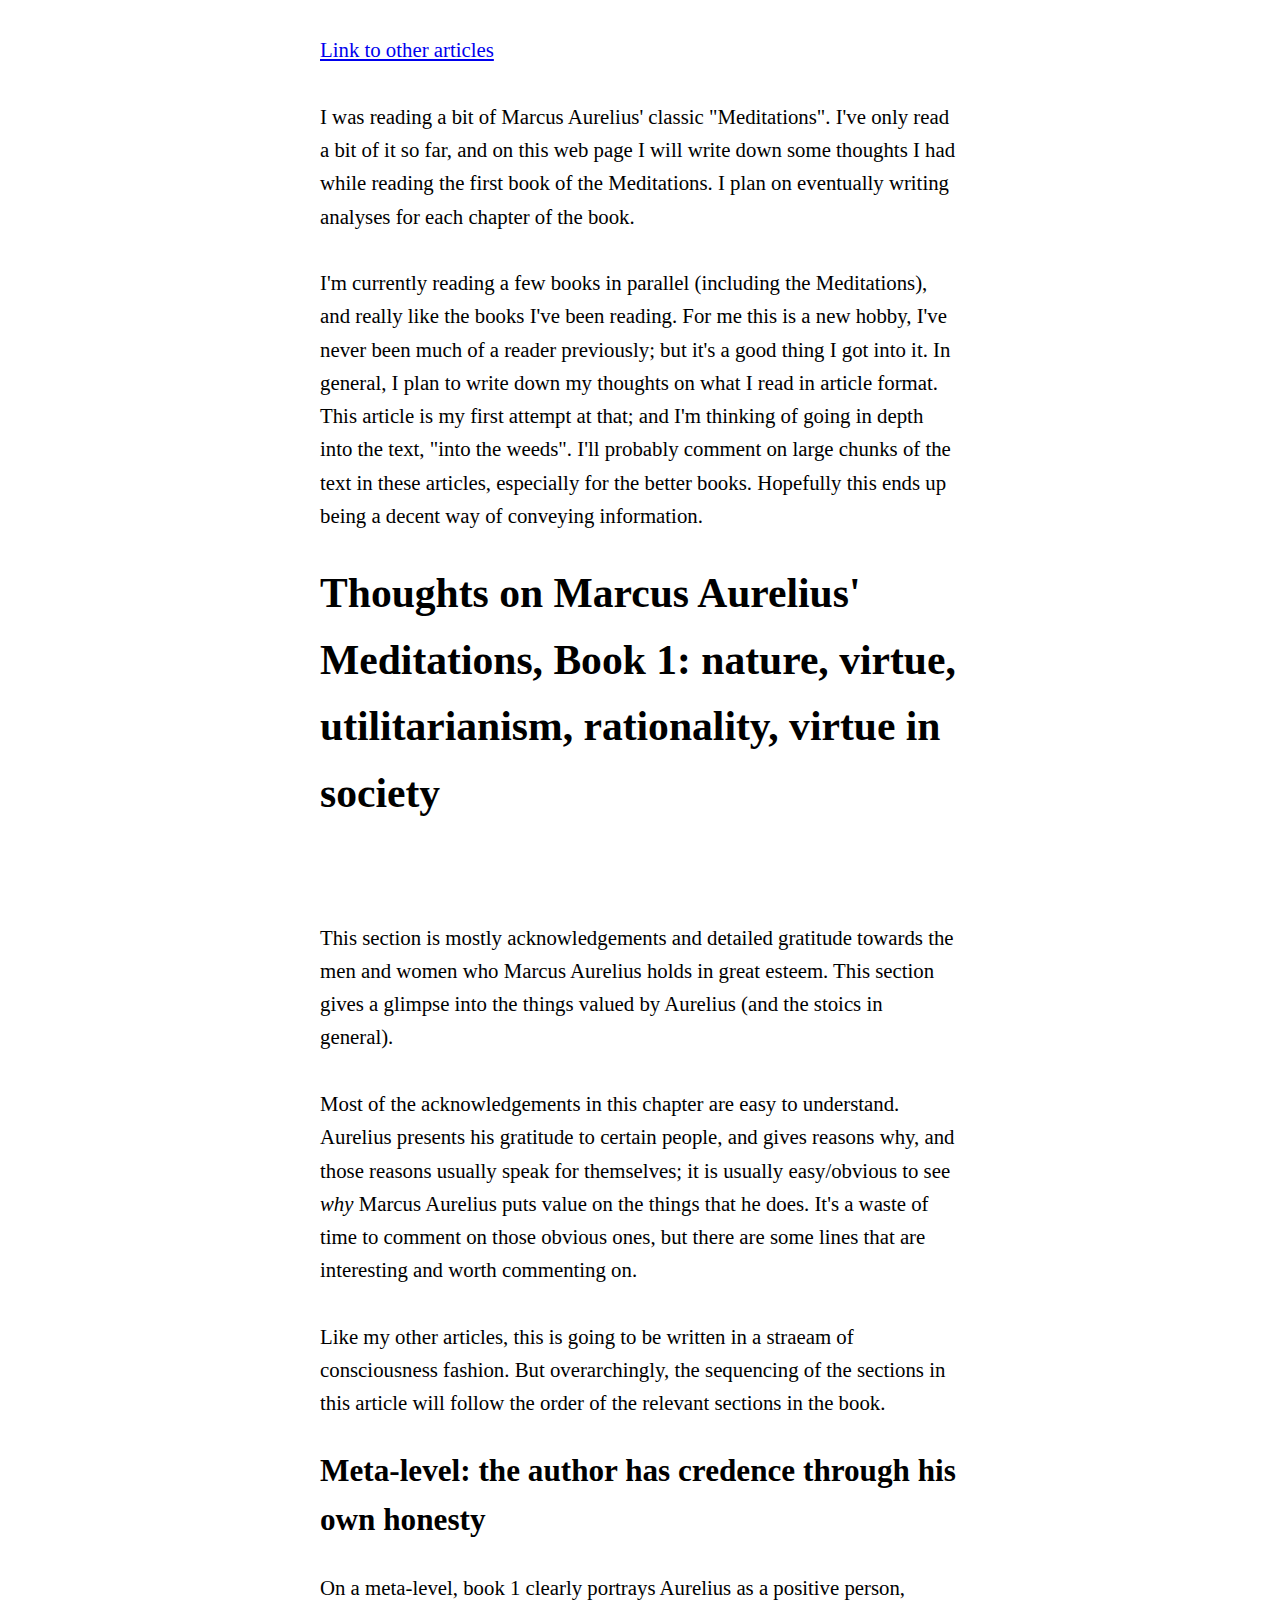
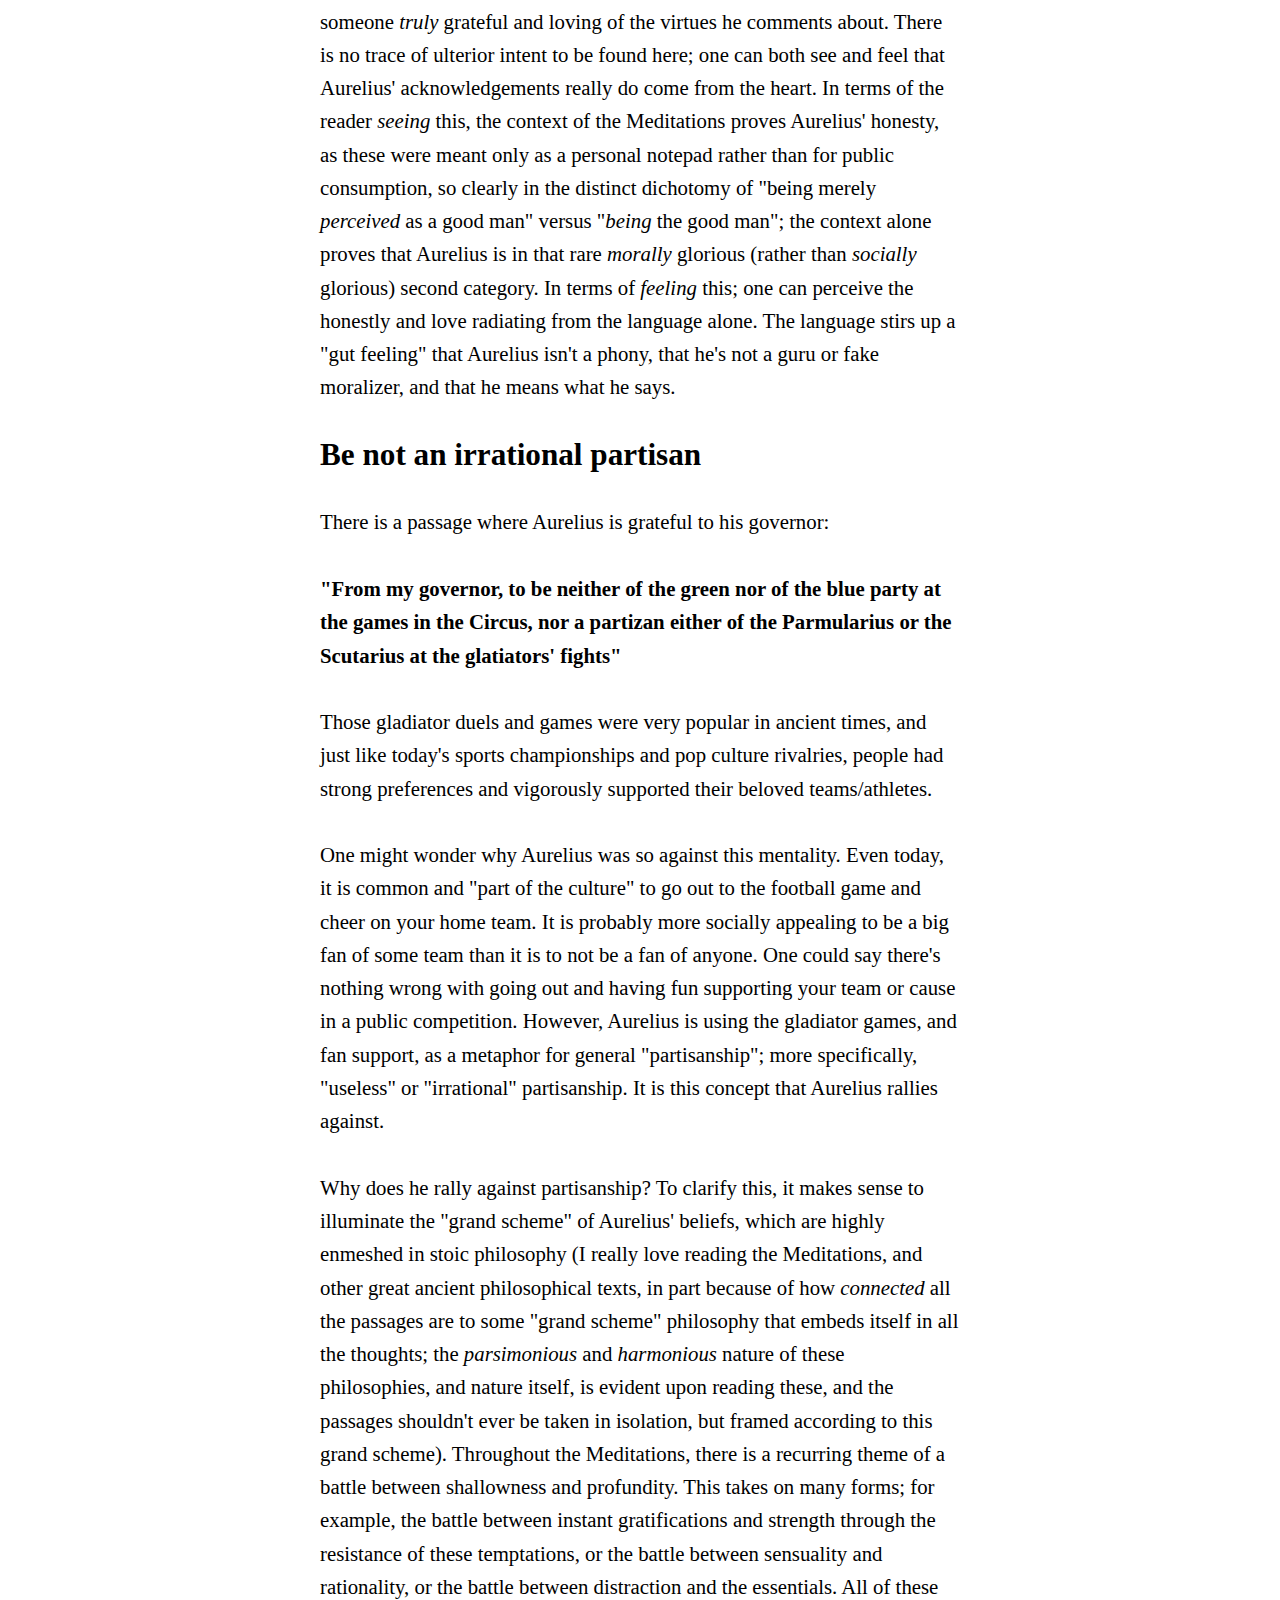
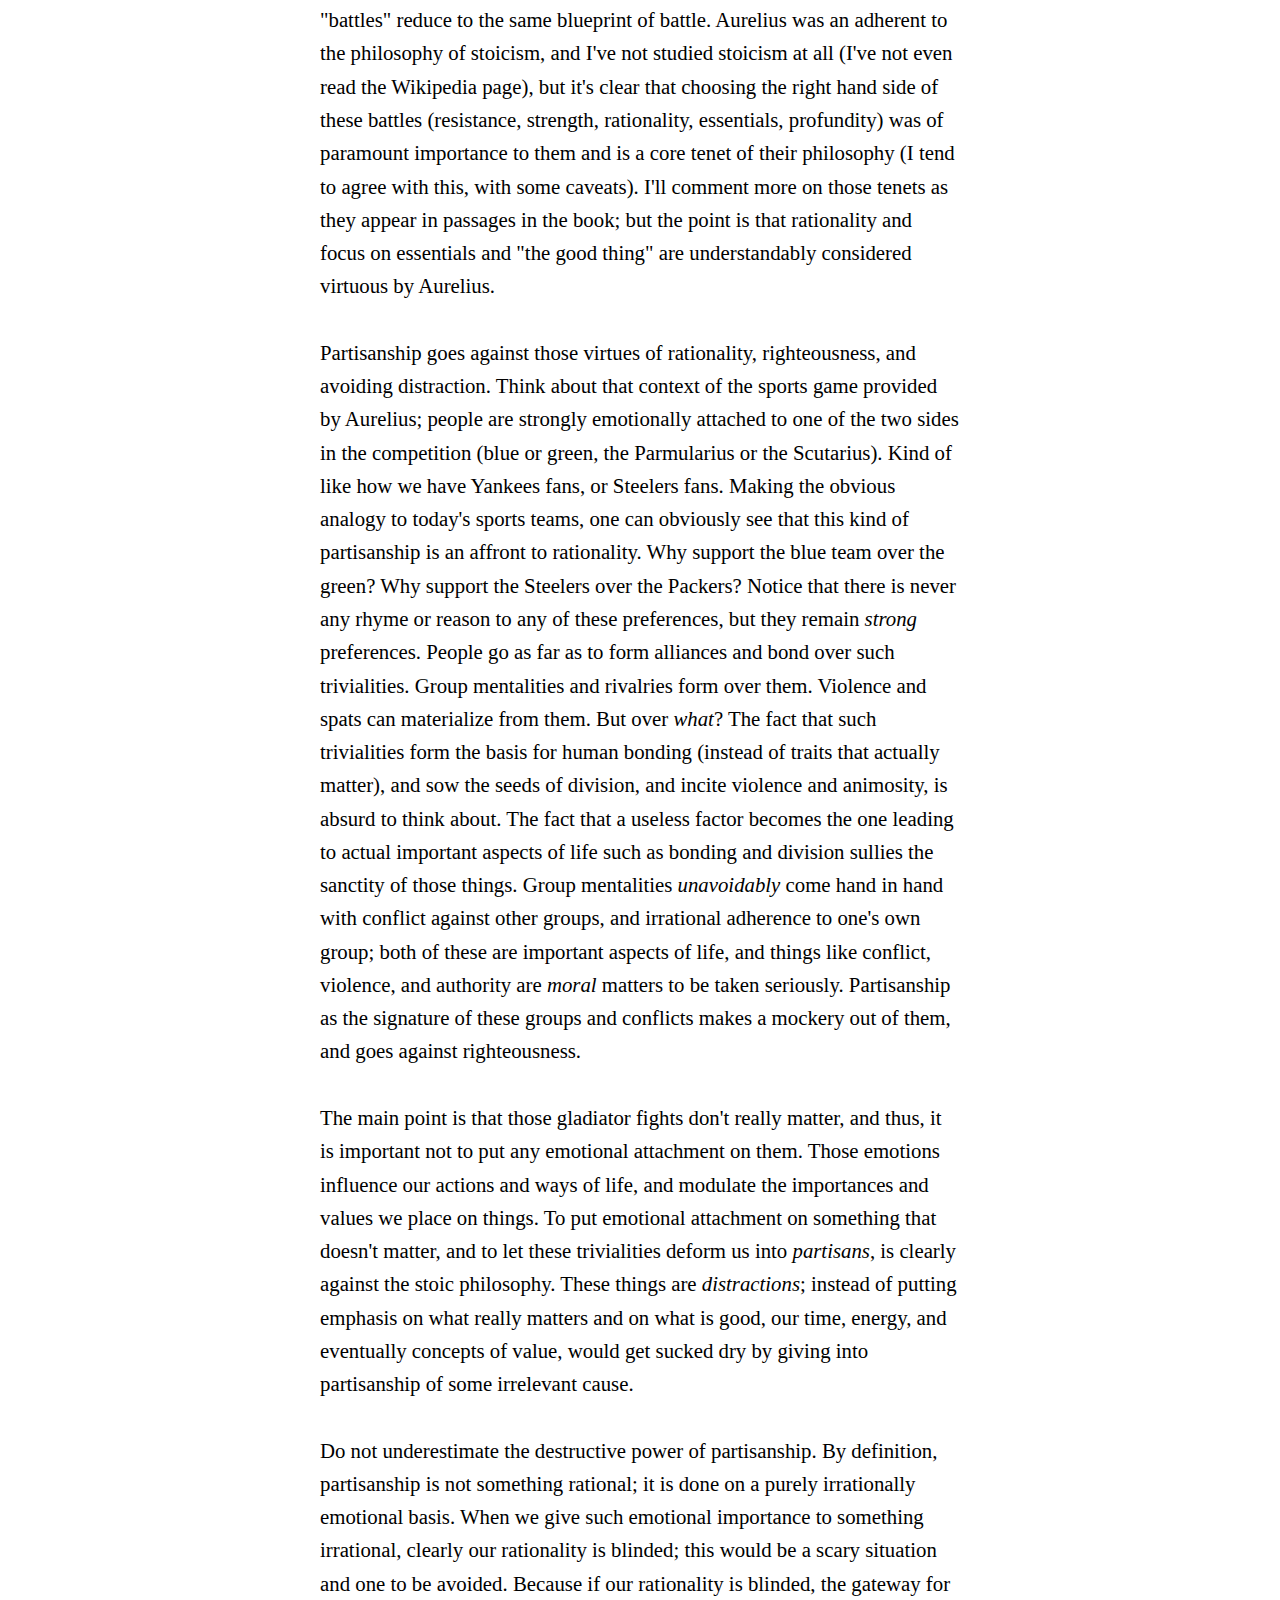
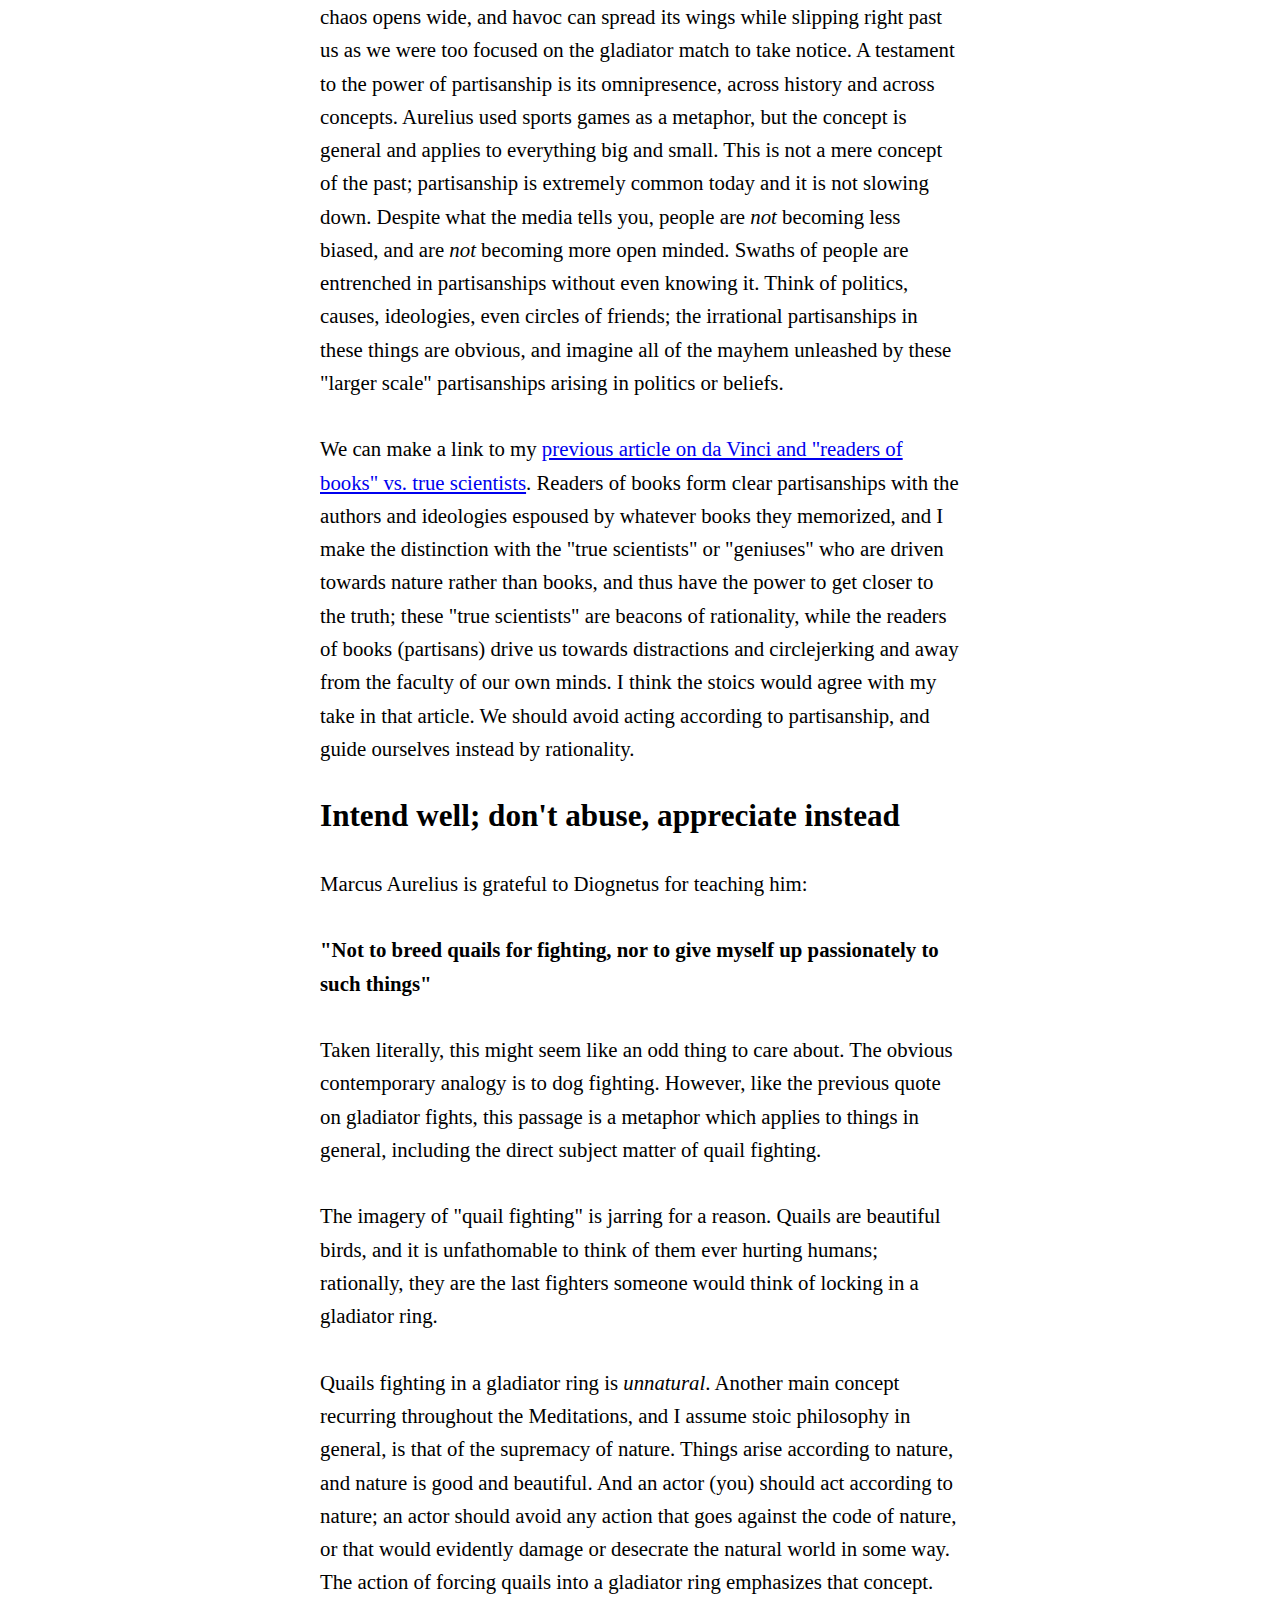
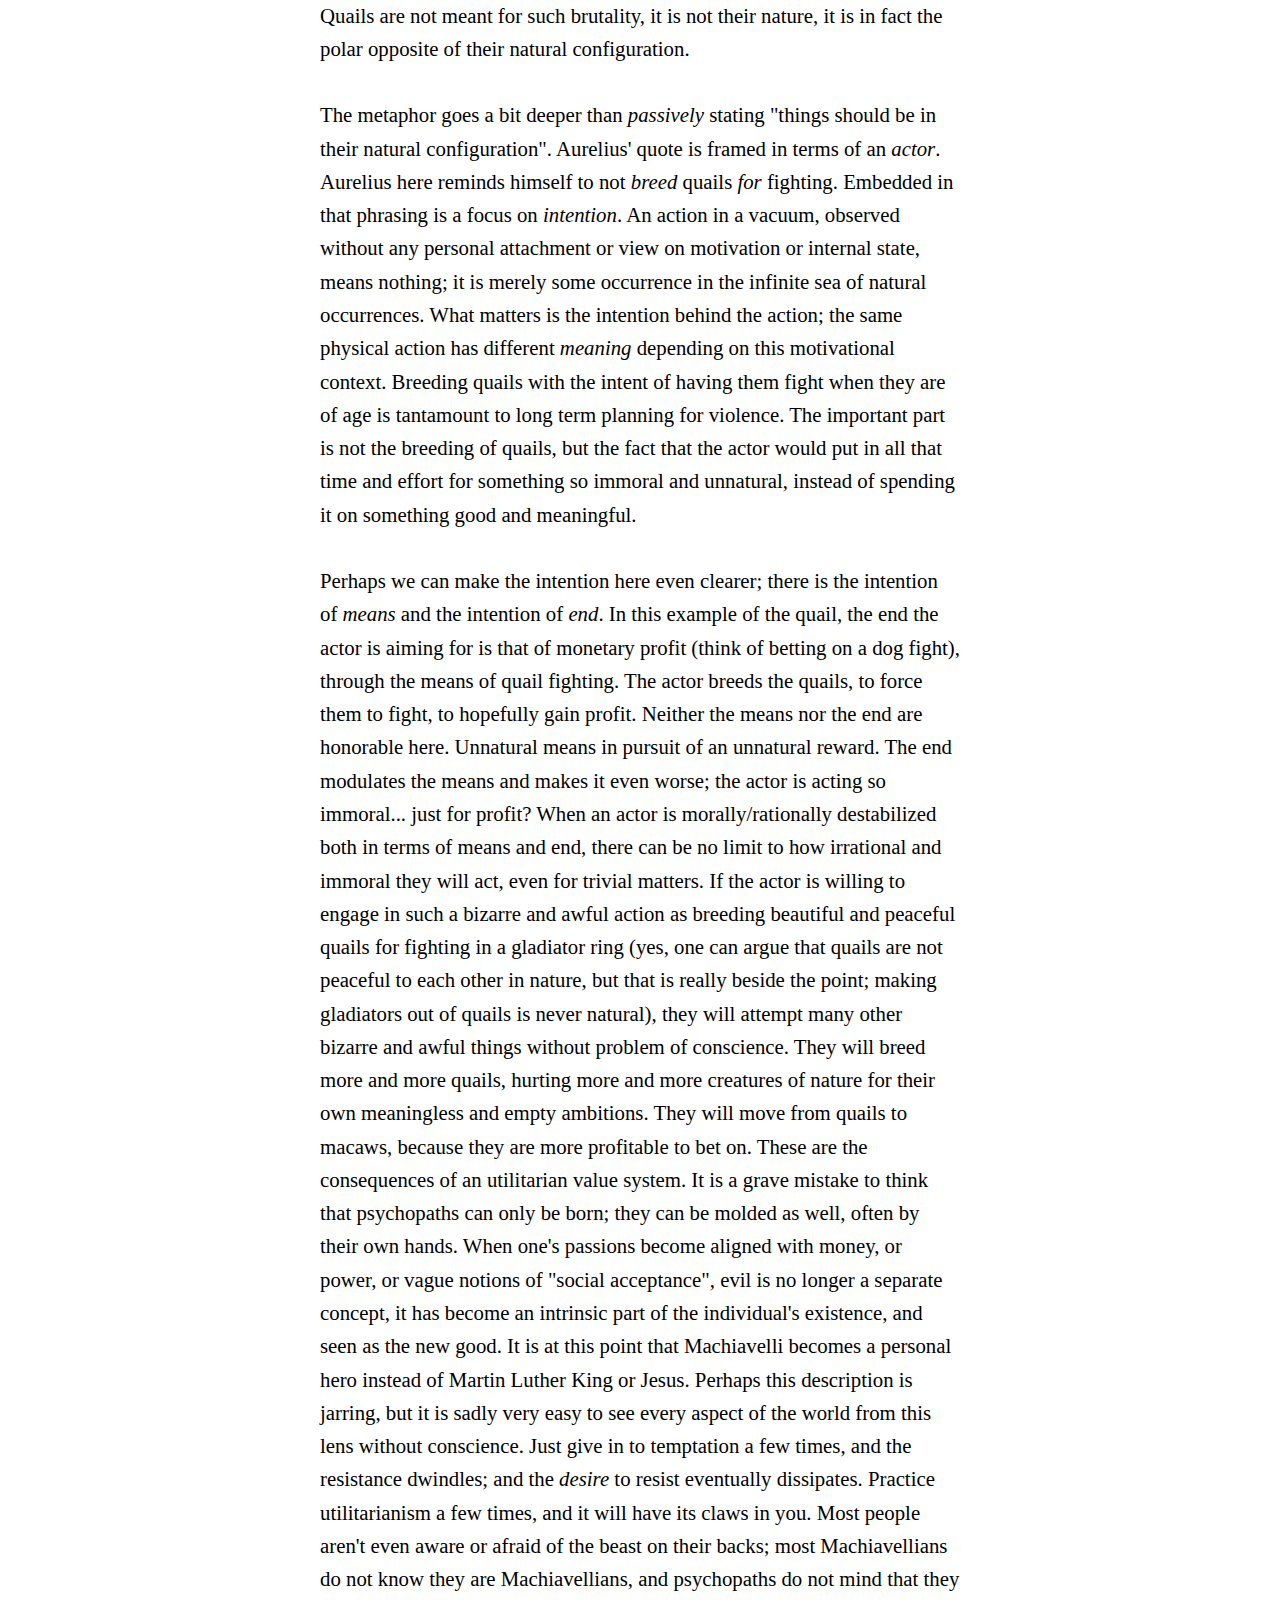
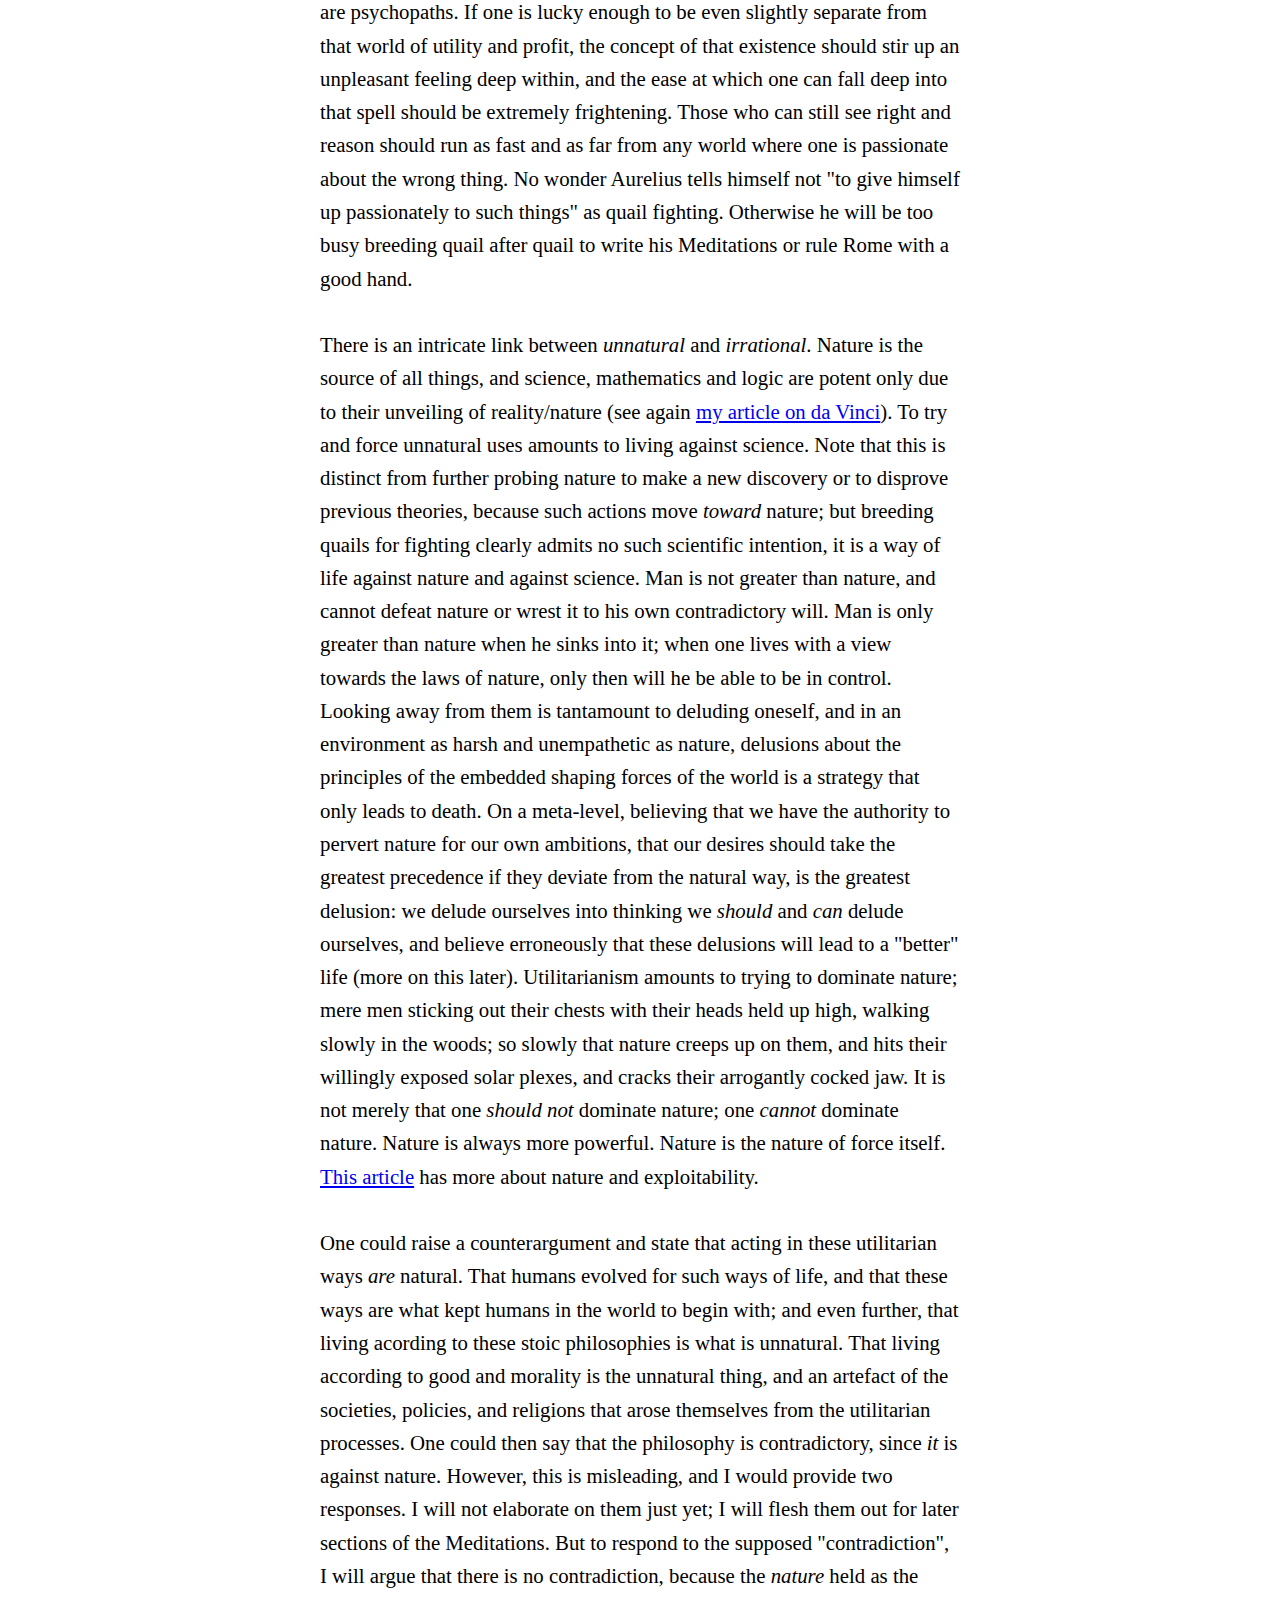
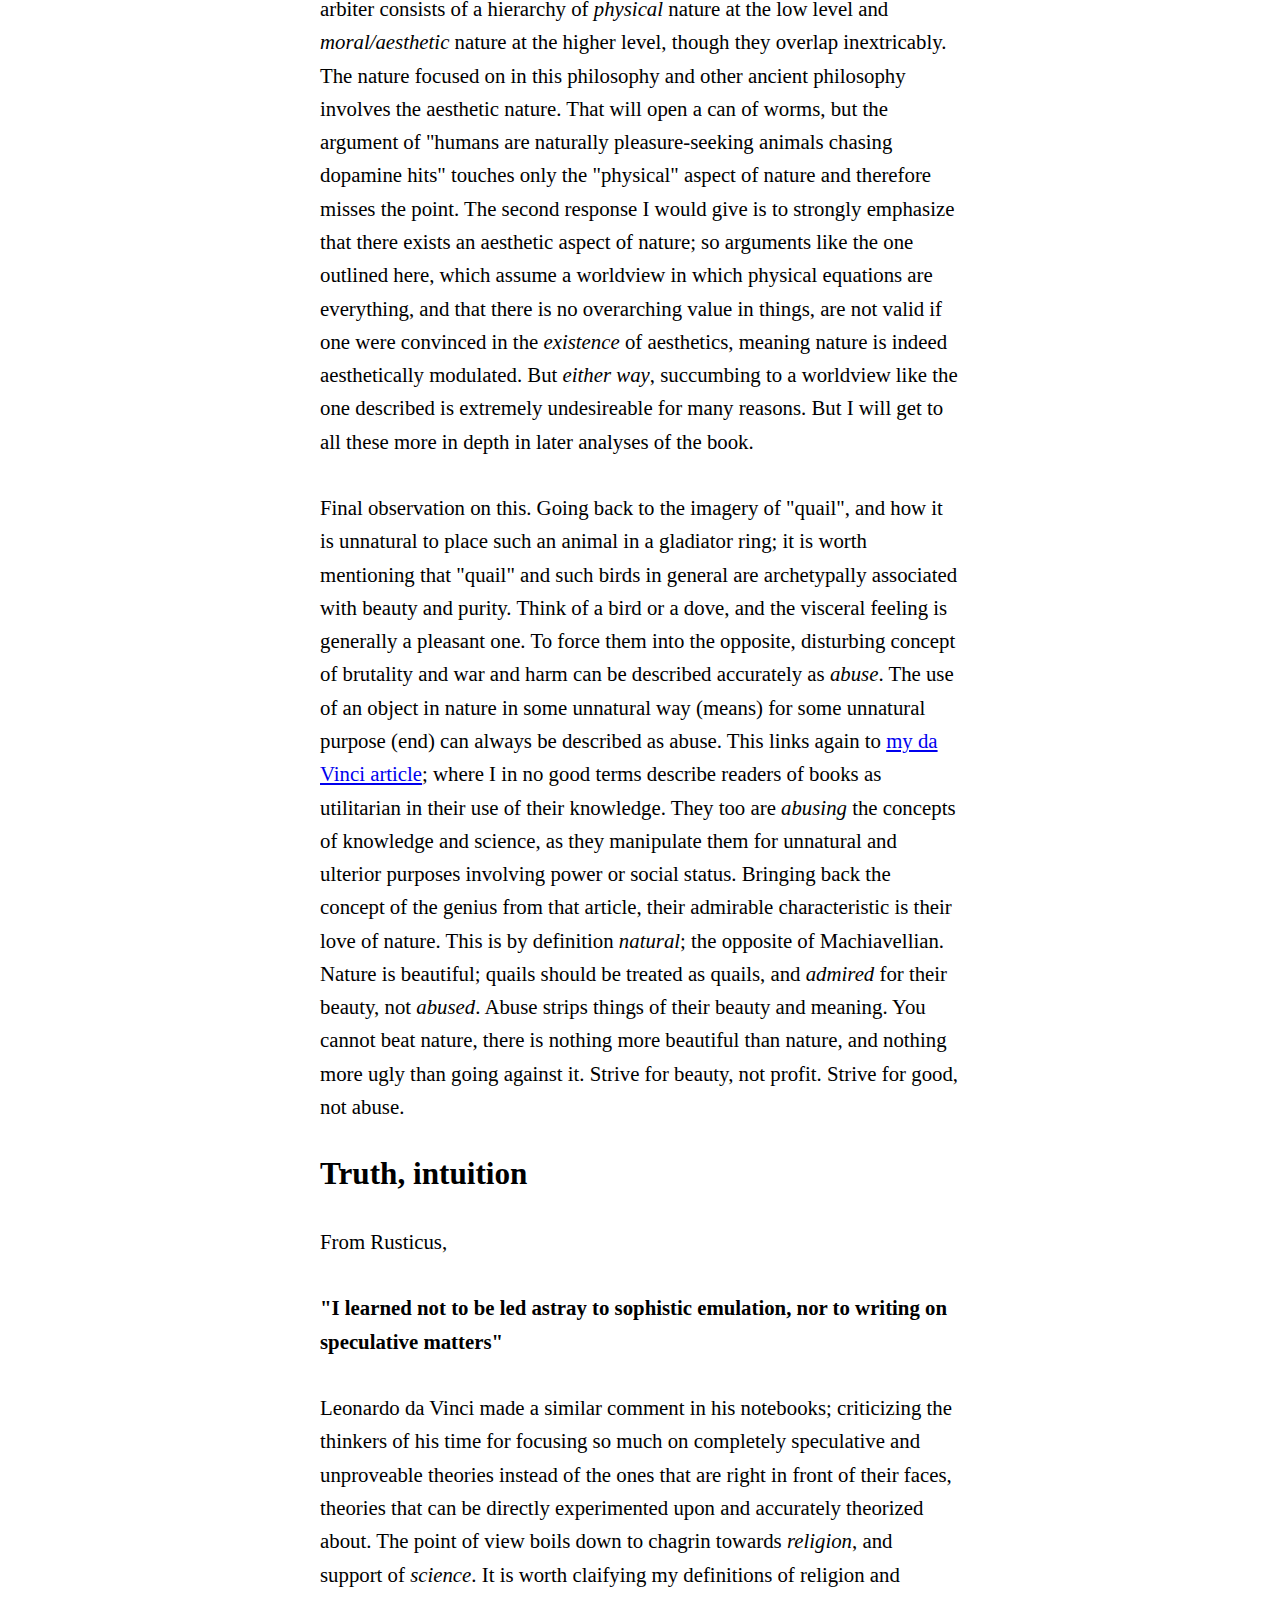
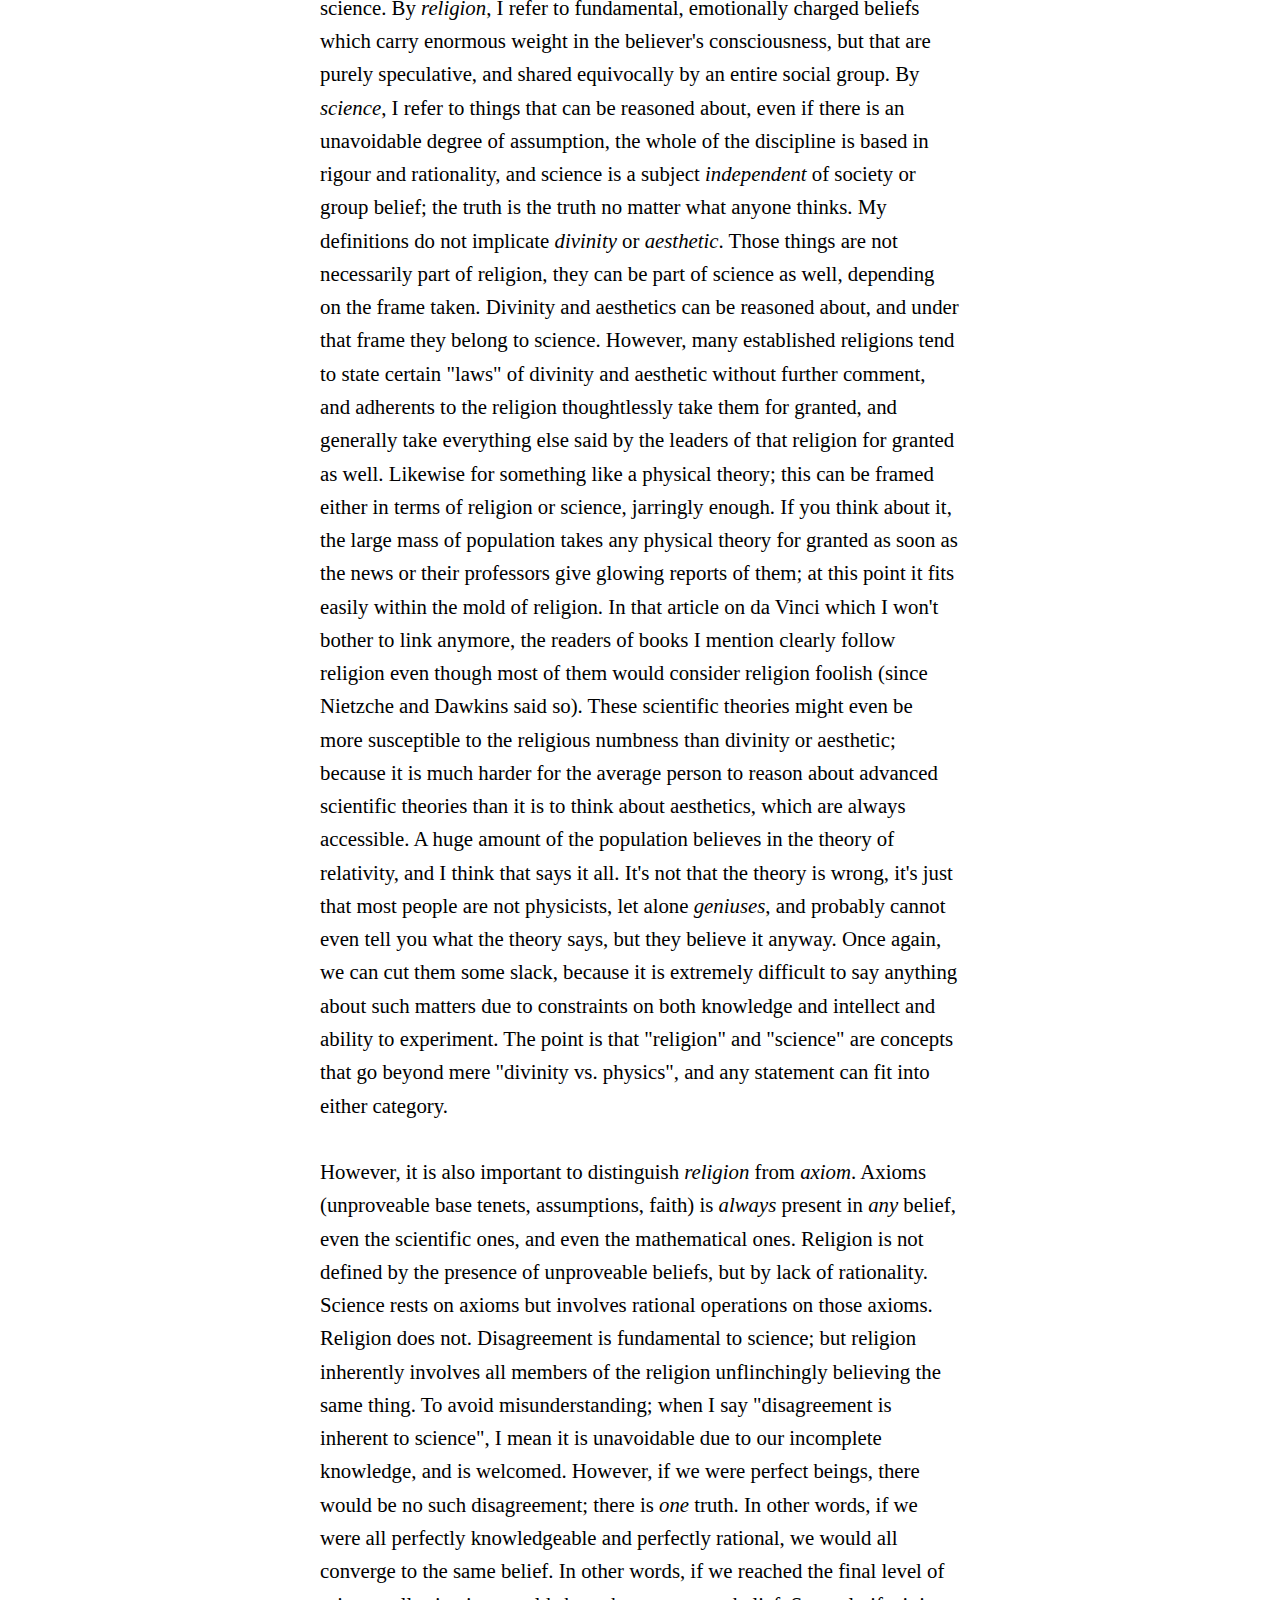
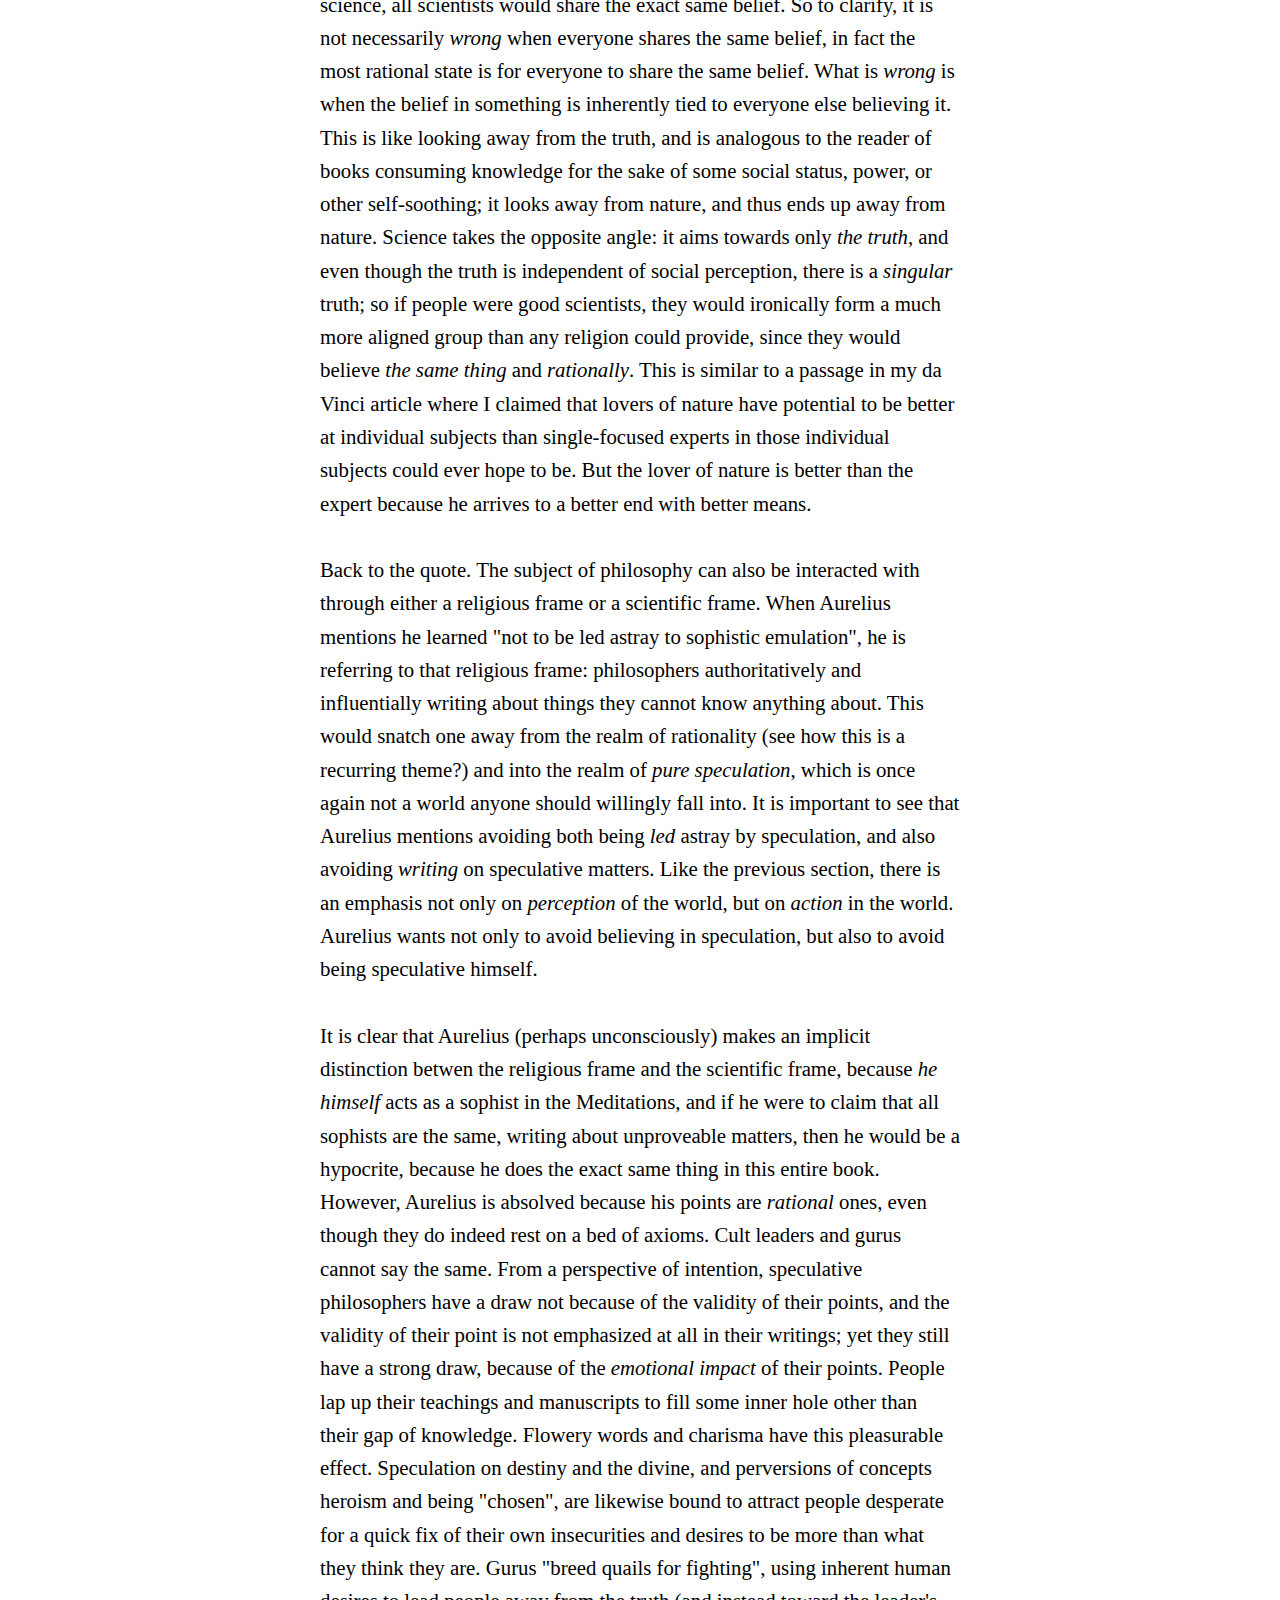
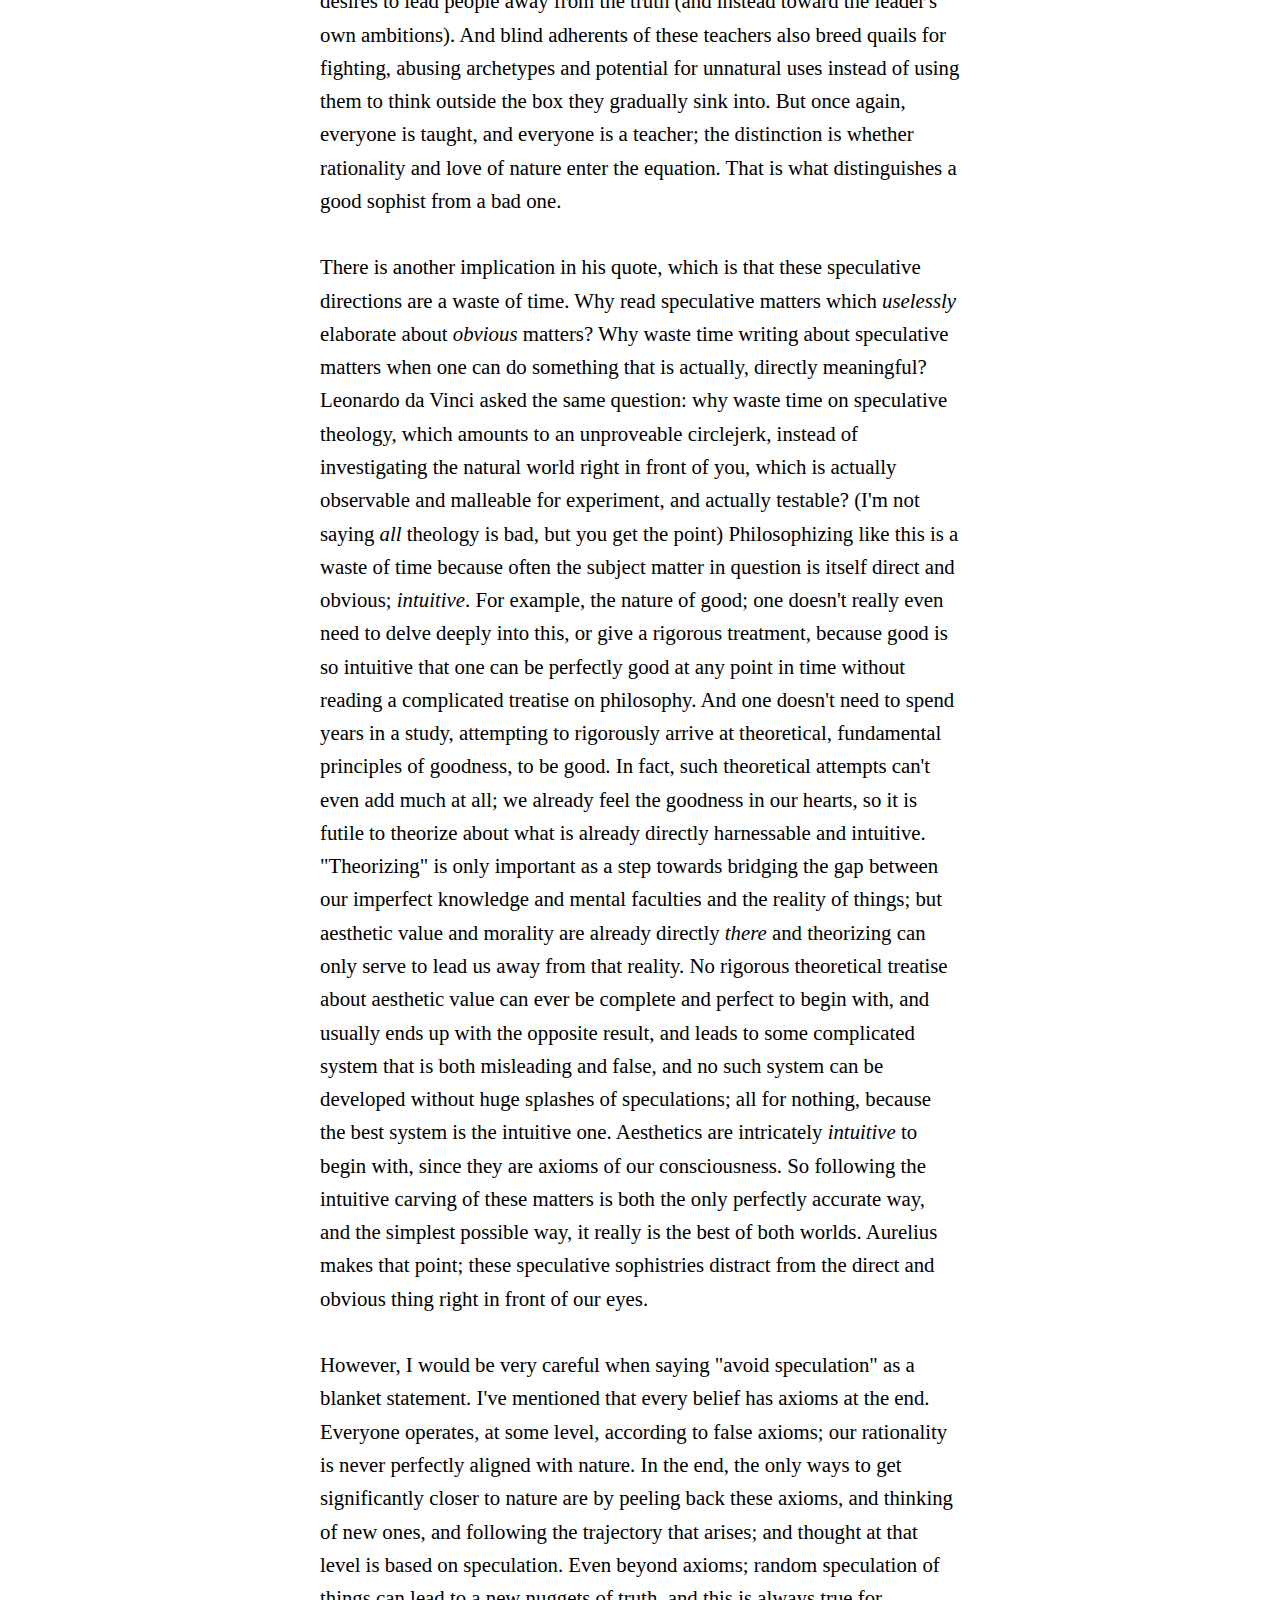
<file: public/2023-09-25/meditations1.html>
<head>
<link rel="stylesheet" href="../../general-stylesheet.css">
</head>

<body>
<br/>
<a href="../articles.html">Link to other articles</a>
<br/><br/>
I was reading a bit of Marcus Aurelius' classic "Meditations". I've only read a bit of it so far, and on this web page I will write down some thoughts I had while reading the first book of the Meditations. I plan on eventually writing analyses for each chapter of the book. 
<br/><br/>
I'm currently reading a few books in parallel (including the Meditations), and really like the books I've been reading. For me this is a new hobby, I've never been much of a reader previously; but it's a good thing I got into it. In general, I plan to write down my thoughts on what I read in article format. This article is my first attempt at that; and I'm thinking of going in depth into the text, "into the weeds". I'll probably comment on large chunks of the text in these articles, especially for the better books. Hopefully this ends up being a decent way of conveying information.
<h1>Thoughts on Marcus Aurelius' Meditations, Book 1: nature, virtue, utilitarianism, rationality, virtue in society</h1>
<br/><br/>
This section is mostly acknowledgements and detailed gratitude towards the men and women who Marcus Aurelius holds in great esteem. This section gives a glimpse into the things valued by Aurelius (and the stoics in general).
<br/><br/>
Most of the acknowledgements in this chapter are easy to understand. Aurelius presents his gratitude to certain people, and gives reasons why, and those reasons usually speak for themselves; it is usually easy/obvious to see <i>why</i> Marcus Aurelius puts value on the things that he does. It's a waste of time to comment on those obvious ones, but there are some lines that are interesting and worth commenting on.
<br/><br/>
Like my other articles, this is going to be written in a straeam of consciousness fashion. But overarchingly, the sequencing of the sections in this article will follow the order of the relevant sections in the book.

<h2>Meta-level: the author has credence through his own honesty</h2>

On a meta-level, book 1 clearly portrays Aurelius as a positive person, someone <i>truly</i> grateful and loving of the virtues he comments about. There is no trace of ulterior intent to be found here; one can both see and feel that Aurelius' acknowledgements really do come from the heart. In terms of the reader <i>seeing</i> this, the context of the Meditations proves Aurelius' honesty, as these were meant only as a personal notepad rather than for public consumption, so clearly in the distinct dichotomy of "being merely <i>perceived</i> as a good man" versus "<i>being</i> the good man"; the context alone proves that Aurelius is in that rare <i>morally</i> glorious (rather than <i>socially</i> glorious) second category. In terms of <i>feeling</i> this; one can perceive the honestly and love radiating from the language alone. The language stirs up a "gut feeling" that Aurelius isn't a phony, that he's not a guru or fake moralizer, and that he means what he says. 

<h2>Be not an irrational partisan</h2>

There is a passage where Aurelius is grateful to his governor:
<br/><br/>
<b>"From my governor, to be neither of the green nor of the blue party at the games in the Circus, nor a partizan either of the Parmularius or the Scutarius at the glatiators' fights"</b>
<br/><br/>
Those gladiator duels and games were very popular in ancient times, and just like today's sports championships and pop culture rivalries, people had strong preferences and vigorously supported their beloved teams/athletes. 
<br/><br/>
One might wonder why Aurelius was so against this mentality. Even today, it is common and "part of the culture" to go out to the football game and cheer on your home team. It is probably more socially appealing to be a big fan of some team than it is to not be a fan of anyone. One could say there's nothing wrong with going out and having fun supporting your team or cause in a public competition. However, Aurelius is using the gladiator games, and fan support, as a metaphor for general "partisanship"; more specifically, "useless" or "irrational" partisanship. It is this concept that Aurelius rallies against. 
<br/><br/>
Why does he rally against partisanship? To clarify this, it makes sense to illuminate the "grand scheme" of Aurelius' beliefs, which are highly enmeshed in stoic philosophy (I really love reading the Meditations, and other great ancient philosophical texts, in part because of how <i>connected</i> all the passages are to some "grand scheme" philosophy that embeds itself in all the thoughts; the <i>parsimonious</i> and <i>harmonious</i> nature of these philosophies, and nature itself, is evident upon reading these, and the passages shouldn't ever be taken in isolation, but framed according to this grand scheme). Throughout the Meditations, there is a recurring theme of a battle between shallowness and profundity. This takes on many forms; for example, the battle between instant gratifications and strength through the resistance of these temptations, or the battle between sensuality and rationality, or the battle between distraction and the essentials. All of these "battles" reduce to the same blueprint of battle. Aurelius was an adherent to the philosophy of stoicism, and I've not studied stoicism at all (I've not even read the Wikipedia page), but it's clear that choosing the right hand side of these battles (resistance, strength, rationality, essentials, profundity) was of paramount importance to them and is a core tenet of their philosophy (I tend to agree with this, with some caveats). I'll comment more on those tenets as they appear in passages in the book; but the point is that rationality and focus on essentials and "the good thing" are understandably considered virtuous by Aurelius. 
<br/><br/>
Partisanship goes against those virtues of rationality, righteousness, and avoiding distraction. Think about that context of the sports game provided by Aurelius; people are strongly emotionally attached to one of the two sides in the competition (blue or green, the Parmularius or the Scutarius). Kind of like how we have Yankees fans, or Steelers fans. Making the obvious analogy to today's sports teams, one can obviously see that this kind of partisanship is an affront to rationality. Why support the blue team over the green? Why support the Steelers over the Packers? Notice that there is never any rhyme or reason to any of these preferences, but they remain <i>strong</i> preferences. People go as far as to form alliances and bond over such trivialities. Group mentalities and rivalries form over them. Violence and spats can materialize from them. But over <i>what</i>? The fact that such trivialities form the basis for human bonding (instead of traits that actually matter), and sow the seeds of division, and incite violence and animosity, is absurd to think about. The fact that a useless factor becomes the one leading to actual important aspects of life such as bonding and division sullies the sanctity of those things. Group mentalities <i>unavoidably</i> come hand in hand with conflict against other groups, and irrational adherence to one's own group; both of these are important aspects of life, and things like conflict, violence, and authority are <i>moral</i> matters to be taken seriously. Partisanship as the signature of these groups and conflicts makes a mockery out of them, and goes against righteousness. 
<br/><br/>
The main point is that those gladiator fights don't really matter, and thus, it is important not to put any emotional attachment on them. Those emotions influence our actions and ways of life, and modulate the importances and values we place on things. To put emotional attachment on something that doesn't matter, and to let these trivialities deform us into <i>partisans</i>, is clearly against the stoic philosophy. These things are <i>distractions</i>; instead of putting emphasis on what really matters and on what is good, our time, energy, and eventually concepts of value, would get sucked dry by giving into partisanship of some irrelevant cause.
<br/><br/>
Do not underestimate the destructive power of partisanship. By definition, partisanship is not something rational; it is done on a purely irrationally emotional basis. When we give such emotional importance to something irrational, clearly our rationality is blinded; this would be a scary situation and one to be avoided. Because if our rationality is blinded, the gateway for chaos opens wide, and havoc can spread its wings while slipping right past us as we were too focused on the gladiator match to take notice. A testament to the power of partisanship is its omnipresence, across history and across concepts. Aurelius used sports games as a metaphor, but the concept is general and applies to everything big and small. This is not a mere concept of the past; partisanship is extremely common today and it is not slowing down. Despite what the media tells you, people are <i>not</i> becoming less biased, and are <i>not</i> becoming more open minded. Swaths of people are entrenched in partisanships without even knowing it. Think of politics, causes, ideologies, even circles of friends; the irrational partisanships in these things are obvious, and imagine all of the mayhem unleashed by these "larger scale" partisanships arising in politics or beliefs.
<br/><br/>
We can make a link to my <a href="../2023-09-06/davinci01.html">previous article on da Vinci and "readers of books" vs. true scientists</a>. Readers of books form clear partisanships with the authors and ideologies espoused by  whatever books they memorized, and I make the distinction with the "true scientists" or "geniuses" who  are driven towards nature rather than books, and thus have the power to get closer to the truth; these "true scientists" are beacons of rationality, while the readers of books (partisans) drive us towards distractions and circlejerking and away from the faculty of our own minds. I think the stoics would agree with my take in that article. We should avoid acting according to partisanship, and guide ourselves instead by rationality. 

<h2>Intend well; don't abuse, appreciate instead</h2>

Marcus Aurelius is grateful to Diognetus for teaching him:
<br/><br/>
<b>"Not to breed quails for fighting, nor to give myself up passionately to such things"</b>
<br/><br/>
Taken literally, this might seem like an odd thing to care about. The obvious contemporary analogy is to dog fighting. However, like the previous quote on gladiator fights, this passage is a metaphor which applies to things in general, including the direct subject matter of quail fighting. 
<br/><br/>
The imagery of "quail fighting" is jarring for a reason. Quails are beautiful birds, and it is unfathomable to think of them ever hurting humans; rationally, they are the last fighters someone would think of locking in a gladiator ring.  
<br/><br/>
Quails fighting in a gladiator ring is <i>unnatural</i>. Another main concept recurring throughout the Meditations, and I assume stoic philosophy in general, is that of the supremacy of nature. Things arise according to nature, and nature is good and beautiful. And an actor (you) should act according to nature; an actor should avoid any action that goes against the code of nature, or that would evidently damage or desecrate the natural world in some way. The action of forcing quails into a gladiator ring emphasizes that concept. Quails are not meant for such brutality, it is not their nature, it is in fact the polar opposite of their natural configuration.  
<br/><br/>
The metaphor goes a bit deeper than <i>passively</i> stating "things should be in their natural configuration". Aurelius' quote is framed in terms of an <i>actor</i>. Aurelius here reminds himself to not <i>breed</i> quails <i>for</i> fighting. Embedded in that phrasing is a focus on <i>intention</i>. An action in a vacuum, observed without any personal attachment or view on motivation or internal state, means nothing; it is merely some occurrence in the infinite sea of natural occurrences. What matters is the intention behind the action; the same physical action has different <i>meaning</i> depending on this motivational context. Breeding quails with the intent of having them fight when they are of age is tantamount to long term planning for violence. The important part is not the breeding of quails, but the fact that the actor would put in all that time and effort for something so immoral and unnatural, instead of spending it on something good and meaningful. 
<br/><br/>
Perhaps we can make the intention here even clearer; there is the intention of <i>means</i> and the intention of <i>end</i>. In this example of the quail, the end the actor is aiming for is that of monetary profit (think of betting on a dog fight), through the means of quail fighting. The actor breeds the quails, to force them to fight, to hopefully gain profit. Neither the means nor the end are honorable here. Unnatural means in pursuit of an unnatural reward. The end modulates the means and makes it even worse; the actor is acting so immoral... just for profit? When an actor is morally/rationally destabilized both in terms of means and end, there can be no limit to how irrational and immoral they will act, even for trivial matters. If the actor is willing to engage in such a bizarre and awful action as breeding beautiful and peaceful quails for fighting in a gladiator ring (yes, one can argue that quails are not peaceful to each other in nature, but that is really beside the point; making gladiators out of quails is never natural), they will attempt many other bizarre and awful things without problem of conscience. They will breed more and more quails, hurting more and more creatures of nature for their own meaningless and empty ambitions. They will move from quails to macaws, because they are more profitable to bet on. These are the consequences of an utilitarian value system. It is a grave mistake to think that psychopaths can only be born; they can be molded as well, often by their own hands. When one's passions become aligned with money, or power, or vague notions of "social acceptance", evil is no longer a separate concept, it has become an intrinsic part of the individual's existence, and seen as the new good. It is at this point that Machiavelli becomes a personal hero instead of Martin Luther King or Jesus. Perhaps this description is jarring, but it is sadly very easy to see every aspect of the world from this lens without conscience. Just give in to temptation a few times, and the resistance dwindles; and the <i>desire</i> to resist eventually dissipates. Practice utilitarianism a few times, and it will have its claws in you. Most people aren't even aware or afraid of the beast on their backs; most Machiavellians do not know they are Machiavellians, and psychopaths do not mind that they are psychopaths. If one is lucky enough to be even slightly separate from that world of utility and profit, the concept of that existence should stir up an unpleasant feeling deep within, and the ease at which one can fall deep into that spell should be extremely frightening. Those who can still see right and reason should run as fast and as far from any world where one is passionate about the wrong thing. No wonder Aurelius tells himself not "to give himself up passionately to such things" as quail fighting. Otherwise he will be too busy breeding quail after quail to write his Meditations or rule Rome with a good hand. 
<br/><br/>
There is an intricate link between <i>unnatural</i> and <i>irrational</i>. Nature is the source of all things, and science, mathematics and logic are potent only due to their unveiling of reality/nature (see again <a href="../2023-09-06/davinci01.html">my article on da Vinci</a>). To try and force unnatural uses amounts to living against science. Note that this is distinct from further probing nature to make a new discovery or to disprove previous theories, because such actions move <i>toward</i> nature; but breeding quails for fighting clearly admits no such scientific intention, it is a way of life against nature and against science. Man is not greater than nature, and cannot defeat nature or wrest it to his own contradictory will. Man is only greater than nature when he sinks into it; when one lives with a view towards the laws of nature, only then will he be able to be in control. Looking away from them is tantamount to deluding oneself, and in an environment as harsh and unempathetic as nature, delusions about the principles of the embedded shaping forces of the world is a strategy that only leads to death. On a meta-level, believing that we have the authority to pervert nature for our own ambitions, that our desires should take the greatest precedence if they deviate from the natural way, is the greatest delusion: we delude ourselves into thinking we <i>should</i> and <i>can</i> delude ourselves, and believe erroneously that these delusions will lead to a "better" life (more on this later). Utilitarianism amounts to trying to dominate nature; mere men sticking out their chests with their heads held up high, walking slowly in the woods; so slowly that nature creeps up on them, and hits their willingly exposed solar plexes, and cracks their arrogantly cocked jaw. It is not merely that one <i>should not</i> dominate nature; one <i>cannot</i> dominate nature. Nature is always more powerful. Nature is the nature of force itself. <a href="../2023-07-23/yinyang.html">This article</a> has more about nature and exploitability. 
<br/><br/>
One could raise a counterargument and state that acting in these utilitarian ways <i>are</i> natural. That humans evolved for such ways of life, and that these ways are what kept humans in the world to begin with; and even further, that living acording to these stoic philosophies is what is unnatural. That living according to good and morality is the unnatural thing, and an artefact of the societies, policies, and religions that arose themselves from the utilitarian processes. One could then say that the philosophy is contradictory, since <i>it</i> is against nature. However, this is misleading, and I would provide two responses. I will not elaborate on them just yet; I will flesh them out for later sections of the Meditations. But to respond to the supposed "contradiction", I will argue that there is no contradiction, because the <i>nature</i> held as the arbiter consists of a hierarchy of <i>physical</i> nature at the low level and <i>moral/aesthetic</i> nature at the higher level, though they overlap inextricably. The nature focused on in this philosophy and other ancient philosophy involves the aesthetic nature. That will open a can of worms, but the argument of "humans are naturally pleasure-seeking animals chasing dopamine hits" touches only the "physical" aspect of nature and therefore misses the point. The second response I would give is to strongly emphasize that there exists an aesthetic aspect of nature; so arguments like the one outlined here, which assume a worldview in which physical equations are everything, and that there is no overarching value in things, are not valid if one were convinced in the <i>existence</i> of aesthetics, meaning nature is indeed aesthetically modulated. But <i>either way</i>, succumbing to a worldview like the one described is extremely undesireable for many reasons. But I will get to all these more in depth in later analyses of the book.
<br/><br/>
Final observation on this. Going back to the imagery of "quail", and how it is unnatural to place such an animal in a gladiator ring; it is worth mentioning that "quail" and such birds in general are archetypally associated with beauty and purity. Think of a bird or a dove, and the visceral feeling is generally a pleasant one. To force them into the opposite, disturbing concept of brutality and war and harm can be described accurately as <i>abuse</i>. The use of an object in nature in some unnatural way (means) for some unnatural purpose (end) can always be described as abuse. This links again to <a href="../2023-09-06/davinci01.html">my da Vinci article</a>; where I in no good terms describe readers of books as utilitarian in their use of their knowledge. They too are <i>abusing</i> the concepts of knowledge and science, as they manipulate them for unnatural and ulterior purposes involving power or social status. Bringing back the concept of the genius from that article, their admirable characteristic is their love of nature. This is by definition <i>natural</i>; the opposite of Machiavellian. Nature is beautiful; quails should be treated as quails, and <i>admired</i> for their beauty, not <i>abused</i>. Abuse strips things of their beauty and meaning. You cannot beat nature, there is nothing more beautiful than nature, and nothing more ugly than going against it. Strive for beauty, not profit. Strive for good, not abuse. 

<h2>Truth, intuition</h2>

From Rusticus,
<br/><br/>
<b>"I learned not to be led astray to sophistic emulation, nor to writing on speculative matters"</b>
<br/><br/>
Leonardo da Vinci made a similar comment in his notebooks; criticizing the thinkers of his time for focusing so much on completely speculative and unproveable theories instead of the ones that are right in front of their faces, theories that can be directly experimented upon and accurately theorized about. The point of view boils down to chagrin towards <i>religion</i>, and support of <i>science</i>. It is worth claifying my definitions of religion and science. By <i>religion</i>, I refer to fundamental, emotionally charged beliefs which carry enormous weight in the believer's consciousness, but that are purely speculative, and shared equivocally by an entire social group. By <i>science</i>, I refer to things that can be reasoned about, even if there is an unavoidable degree of assumption, the whole of the discipline is based in rigour and rationality, and science is a subject <i>independent</i> of society or group belief; the truth is the truth no matter what anyone thinks. My definitions do not implicate <i>divinity</i> or <i>aesthetic</i>. Those things are not necessarily part of religion, they can be part of science as well, depending on the frame taken. Divinity and aesthetics can be reasoned about, and under that frame they belong to science. However, many established religions tend to state certain "laws" of divinity and aesthetic without further comment, and adherents to the religion thoughtlessly take them for granted, and generally take everything else said by the leaders of that religion for granted as well. Likewise for something like a physical theory; this can be framed either in terms of religion or science, jarringly enough. If you think about it, the large mass of population takes any physical theory for granted as soon as the news or their professors give glowing reports of them; at this point it fits easily within the mold of religion. In that article on da Vinci which I won't bother to link anymore, the readers of books I mention clearly follow religion even though most of them would consider religion foolish (since Nietzche and Dawkins said so). These scientific theories might even be more susceptible to the religious numbness than divinity or aesthetic; because it is much harder for the average person to reason about advanced scientific theories than it is to think about aesthetics, which are always accessible. A huge amount of the population believes in the theory of relativity, and I think that says it all. It's not that the theory is wrong, it's just that most people are not physicists, let alone <i>geniuses</i>, and probably cannot even tell you what the theory says, but they believe it anyway. Once again, we can cut them some slack, because it is extremely difficult to say anything about such matters due to constraints on both knowledge and intellect and ability to experiment. The point is that "religion" and "science" are concepts that go beyond mere "divinity vs. physics", and any statement can fit into either category. 
<br/><br/>
However, it is also important to distinguish <i>religion</i> from <i>axiom</i>. Axioms (unproveable base tenets, assumptions, faith) is <i>always</i> present in <i>any</i> belief, even the scientific ones, and even the mathematical ones. Religion is not defined by the presence of unproveable beliefs, but by lack of rationality. Science rests on axioms but involves rational operations on those axioms. Religion does not. Disagreement is fundamental to science; but religion inherently involves all members of the religion unflinchingly believing the same thing. To avoid misunderstanding; when I say "disagreement is inherent to science", I mean it is unavoidable due to our incomplete knowledge, and is welcomed. However, if we were perfect beings, there would be no such disagreement; there is <i>one</i> truth. In other words, if we were all perfectly knowledgeable and perfectly rational, we would all converge to the same belief. In other words, if we reached the final level of science, all scientists would share the exact same belief. So to clarify, it is not necessarily <i>wrong</i> when everyone shares the same belief, in fact the most rational state is for everyone to share the same belief. What is <i>wrong</i> is when the belief in something is inherently tied to everyone else believing it. This is like looking away from the truth, and is analogous to the reader of books consuming knowledge for the sake of some social status, power, or other self-soothing; it looks away from nature, and thus ends up away from nature. Science takes the opposite angle: it aims towards only <i>the truth</i>, and even though the truth is independent of social perception, there is a <i>singular</i> truth; so if people were good scientists, they would ironically form a much more aligned group than any religion could provide, since they would believe <i>the same thing</i> and <i>rationally</i>. This is similar to a passage in my da Vinci article where I claimed that lovers of nature have potential to be better at individual subjects than single-focused experts in those individual subjects could ever hope to be. But the lover of nature is better than the expert because he arrives to a better end with better means. 
<br/><br/>
Back to the quote. The subject of philosophy can also be interacted with through either a religious frame or a scientific frame. When Aurelius mentions he learned "not to be led astray to sophistic emulation", he is referring to that religious frame: philosophers authoritatively and influentially writing about things they cannot know anything about. This would snatch one away from the realm of rationality (see how this is a recurring theme?) and into the realm of <i>pure speculation</i>, which is once again not a world anyone should willingly fall into. It is important to see that Aurelius mentions avoiding both being <i>led</i> astray by speculation, and also avoiding <i>writing</i> on speculative matters. Like the previous section, there is an emphasis not only on <i>perception</i> of the world, but on <i>action</i> in the world. Aurelius wants not only to avoid believing in speculation, but also to avoid being speculative himself.
<br/><br/>
It is clear that Aurelius (perhaps unconsciously) makes an implicit distinction betwen the religious frame and the scientific frame, because <i>he himself</i> acts as a sophist in the Meditations, and if he were to claim that all sophists are the same, writing about unproveable matters, then he would be a hypocrite, because he does the exact same thing in this entire book. However, Aurelius is absolved because his points are <i>rational</i> ones, even though they do indeed rest on a bed of axioms. Cult leaders and gurus cannot say the same. From a perspective of intention, speculative philosophers have a draw not because of the validity of their points, and the validity of their point is not emphasized at all in their writings; yet they still have a strong draw, because of the <i>emotional impact</i> of their points. People lap up their teachings and manuscripts to fill some inner hole other than their gap of knowledge. Flowery words and charisma have this pleasurable effect. Speculation on destiny and the divine, and perversions of concepts heroism and being "chosen", are likewise bound to attract people desperate for a quick fix of their own insecurities and desires to be more than what they think they are. Gurus "breed quails for fighting", using inherent human desires to lead people away from the truth (and instead toward the leader's own ambitions). And blind adherents of these teachers also breed quails for fighting, abusing archetypes and potential for unnatural uses instead of using them to think outside the box they gradually sink into. But once again, everyone is taught, and everyone is a teacher; the distinction is whether rationality and love of nature enter the equation. That is what distinguishes a good sophist from a bad one. 
<br/><br/>
There is another implication in his quote, which is that these speculative directions are a waste of time. Why read speculative matters which <i>uselessly</i> elaborate about <i>obvious</i> matters? Why waste time writing about speculative matters when one can do something that is actually, directly meaningful? Leonardo da Vinci asked the same question: why waste time on speculative theology, which amounts to an unproveable circlejerk, instead of investigating the natural world right in front of you, which is actually observable and malleable for experiment, and actually testable? (I'm not saying <i>all</i> theology is bad, but you get the point) Philosophizing like this is a waste of time because often the subject matter in question is itself direct and obvious; <i>intuitive</i>. For example, the nature of good; one doesn't really even need to delve deeply into this, or give a rigorous treatment, because good is so intuitive that one can be perfectly good at any point in time without reading a complicated treatise on philosophy. And one doesn't need to spend years in a study, attempting to rigorously arrive at theoretical, fundamental principles of goodness, to be good. In fact, such theoretical attempts can't even add much at all; we already feel the goodness in our hearts, so it is futile to theorize about what is already directly harnessable and intuitive. "Theorizing" is only important as a step towards bridging the gap between our imperfect knowledge and mental faculties and the reality of things; but aesthetic value and morality are already directly <i>there</i> and theorizing can only serve to lead us away from that reality. No rigorous theoretical treatise about aesthetic value can ever be complete and perfect to begin with, and usually ends up with the opposite result, and leads to some complicated system that is both misleading and false, and no such system can be developed without huge splashes of speculations; all for nothing, because the best system is the intuitive one. Aesthetics are intricately <i>intuitive</i> to begin with, since they are axioms of our consciousness. So following the intuitive carving of these matters is both the only perfectly accurate way, and the simplest possible way, it really is the best of both worlds. Aurelius makes that point; these speculative sophistries distract from the direct and obvious thing right in front of our eyes. 
<br/><br/>
However, I would be very careful when saying "avoid speculation" as a blanket statement. I've mentioned that every belief has axioms at the end. Everyone operates, at some level, according to false axioms; our rationality is never perfectly aligned with nature. In the end, the only ways to get significantly closer to nature are by peeling back these axioms, and thinking of new ones, and following the trajectory that arises; and thought at that level is based on speculation. Even beyond axioms; random speculation of things can lead to a new nuggets of truth, and this is always true for paradigm shifting ideas. Exploration, <i>creativity</i>, thinking outside the box; all of these things intricately involve speculation. 
<br/><br/>
It is important to bridge this gap. It is important not to give yourself to constant speculation, especially about things that are either unimportant or already intuitive; but at the same time, one should not be a statue. See <a href="../2023-07-23/yinyang.html">this article</a>; what I am saying amounts to the point about "pure yin" and "pure yang" both being unsustainable. Yin and yang are always embedded in each other. Aurelius' point about avoiding speculation applies mostly to the level of "way of life"; one should not live a <i>purely speculative</i> lifestyle. This relates to utilitarianism, where one is never satiated. Speculating all the time leaves no time for satisfaction, or for appreciating the laws of nature; in fact one would never realize there is a static nature at all if they keep speculating. It is the enemy of discipline. It leads only to chaos and nothingness. At the same time, a life without speculation is a life without imagination or creativity or growth; a cold life devoid of beauty. One should walk a balance, and one will get the best of both worlds by balancing yin and yang. Going all the way with either yin or yang is against nature. 
<br/><br/>

<h2>Embellishment, art</h2>

Aurelius also learned from Rusticus:
<br/><br/>
<b>"To abstain from rhetoric, and poetry, and fine writing"</b>
<br/><br/>
These arts serve to romanticize their subject matter. They explicitly take certain subjects and wrap them in flowery language and depiction.  
<br/><br/>
The stoic mindset is one of seeing nature as it is. Things like poetry, with their outward emphasis on romanticization, can be seen as taking one away from nature. They can be seen as providing an unnatural view of the things in nature. A stoic would probably say that the only natural state is the thing in itself, free from the embellishments of flowery linguistics. There is a stoic emphasis on removing passion; poetry is a clear manifestation of passion. The essence of poetry can be seen as the exact same essence from which dissapointment, depression, and strong hatred arise. Seeing everything as "purely natural", and freeing from "unnatural" romantic or poetic embellishment of them, voids all of those things. 
<br/><br/>
Although I see his point, I cannot agree with Aurelius on this one. Aurelius kind of defeats himself when he emphasizes being passionless. Aurelius himself is not passionless; on a meta-level, the Meditations themselves provide proof of that, and it is clear that Aurelius is passionate about nature, and goodness, and the focus on discipline over bodily temptation. Everyone who has something to say is passionate. All of Aurelius' statements here rely on a concept of an "aesthetic truth" which permeate the world, and Aurelius is evidently deeply moved by this beauty in nature. But if this beauty in nature exists, then why on earth should we run away from passion, if this natural beauty is so wonderful? We should not strive to be passionless, but rather passionate about the right thing. I've briefly mentioned that a lot of the passages in the Meditations could be clarified by explicitly mentioning a distinction between pure physical processes and aesthetic, math and art, yin and yang; though of course neither exist in an isolated vacuum. Related to this is a dynamic between the external natural world and the acting self, who is at once part of nature, but has the free will that enables him to act according to moral aesthetic. Part of this aesthetic is to appreciate the natural configuration of things, which is most harmonious and most beautiful; but paradoxically this entails separating oneself from them through our action. To act like an animal is to render ourselves unconscious, like a purely natural object; our consciousness and free will are what enable us to experience beauty, and we should strive to remain in that state. It's a complicated dynamic that involves both entwinement and separation. It is difficult to describe, as I've mentioned above, it is impossible to lay out all the principles of the aesthetic nature that envelops us and is greater than us, so I won't even try. 
<br/><br/>
That was a bit of a tangent, but I mentioned how nature is beautiful, but also that nature has both physical and artistic components. They are never completely separable, so the artistic component is in everything. Aurelius would agree with this, otherwise he would not care so much about nature. If the artistic component is part of nature, perhaps poetry is not necessarily unnatural after all. Of course, there <i>can be</i> unnatural poetry; when something that is unnatural is romanticized, then the poetry itself is unnatural; and this amounts to false passion. But there exists some poetry, some art, some music, that clearly brings out that <i>natural</i> beauty; beyond rational examination, it is felt. When this natural synthesis exists, then we should commend the art, and not rally against it; if we love nature so much, then the art did its job. The problem is not <i>all</i> passion, but false passion. False passion is unnatural, but so is passionlessness.
<br/><br/>


<h2>Focus not on appearance</h2>

He also learned from Rusticus:
<br/><br/>
<b>"Not to walk about in the house in my outdoor dress"</b>
<br/><br/>
Walking in his house in an outdoor dress is symbolic of <i>focus on appearance</i>. One who does this is internally directed towards all of those outward ambitions: social status, power, money, materialism. He identifies with those things, and that is what gives him drive and is what determines his opinion of himself and of everything else. His actions and beliefs are all modulated by that utilitarian materialism. If you got this far in the article, it should be clear why Aurelius is against that. 
<br/><br/>

<h2>Undeviating</h2>

He learned from Apollonius:
<br/><br/>
<b>"To be always the same, in sharp pains, on the occasion of the loss of a child, and in long illness"</b>
<br/><br/>
This line's worth is pretty obvious, but I just wanted to emphasize the link between this statement and the concepts of exploitability throughout <a href="../2023-07-23/yinyang.html">this article</a>.
<br/><br/>

<h2>Strength and nature</h2>

Another lesson from Apollonius:
<br/><br/>
<b>"The same man can be both most resolute and yielding"</b>
<br/><br/>
Nowadays there is a false association between "strong person" and "forging your own way" (essentially "dominance") that is beaten into our skulls. Dominance is not the ingredient for strength. A stoic would say that strength comes from adherence to nature. This makes sense; one who understands nature knows how to overcome anything, and knows what to focus on. Even the concept of "overcoming", and things to overcome, are radically different when one adheres to nature rather than one's own selfish ambitions. A good and strong man who is aligned with nature has the wisdom to know that he is never perfect, and when he is wrong, and to know when to resist his own temptations, and understands the value of trusting others. This man understands the virtue of <i>yielding</i>. No man is greater than God, no man is more powerful than the nature which molded him. An selfish utilitarian will seek the opposite; to try and dominate everyone and everything towards his own will; this is an absurdity, and such people drown in their own delusion. The strong and good man is both resolute and yielding; resolute in his adherence to the right thing, and thus always yielding to it. 
<br/><br/>
Another example of this: a stoic philosophy would put emphasis on things that are important, and things that are unimportant. Means to ends that are purely within the physical world (utilitarianism, shallow pleasures, etc.) without concept of aesthetic are considered unimportant, which synonymous with "something to avoid". One big thing in this category is that of "ego". Wanting to be right, wanting to be appreciated and respected, wanting to be on top of others; all of these things are considered unimportant. Often and unavoidably, we find ourselves in situations where our ego and the right thing are in conflict, or at the very least, situations when our ego tries to involve itself in unimportant trifles (the two concepts are the same in the end). A specific scenario here is an argument with a friend over some trivial concern. Both of you believe in different things relating to this unimportant concern, and cannot seem to come to an agreement, much to the chagrin of each other. Tensions are ripe for the picking, and the ego generally directs people towards an "attack" or "dominance" mentality in such situations, especially in a group context. In such situations, one should step back. Are our own deluded notions of superiority, and stubborn inability to back down from our mistakes, modulated by some subject matter that was so trivial in the first place, more important to us than friendship and respect between people? It is not. If you didn't care about this "friend" in the first place, or if the "friend" was only there to support your own social status, there are deeper problems to solve; but assuming there is truly a degree of respect and friendship, then yielding is the best thing by leaps and bounds. Follow the right thing, unflinchingly.
<br/><br/>

<h2>Utilitarianism vs. love</h2>

From Fronto:
<br/><br/>
<b>"Generally those among us who are called Patricians are rather deficient in paternal affection"</b>
<br/><br/>
We can easily associate Patricians, stereotypical circlejerkers of "high class", with materialism and utilitarianism. There are levels of concepts; even if something rests on a questionable foundation, the thing in itself can be viewed under a lens of rationality, aesthetic, and natural use. Money is one such concept. Say what you will about the evils of money, but disregarding that, the "natural use" of money in itself is, of course, to be used. The <i>nature</i> of money is to be a means to an end. Sustaining a pile of money is unnatural. Patricians tend not only to stack their mountains of gold, but to make sure that mountain is grand enough and placed strategically to be visible by the public. Patricians have a strong focus on utilitarianism; whether for social acceptance, for dominance over others, or for an endless loop of more profit and power. 
<br/><br/>
Utilitarianism is the language and philosophy of both psychopaths or junkies; an utilitarian is one or the other depending on how far ahead he can plan, and usually ends up on a spectrum of both. A psychopath is incapable of love because he only cares about the next utility, and "love" is both a distraction from that and not understandable or fathomable to begin with, because there is no material profit from such a concept, and if someone felt the beauty of love and ethic they would not look towards utilitarianism to begin with, since aesthetic is stronger and more powerful. Likewise, an addict is incapable of love because they are too busy fluctuating between seeking their drug and being numbed by it; their life revolves around this, and adapts to it. 
<br/><br/>
The point being, utilitarianism and love/aesthetic/ethics are fundamentally incompatible. There is no "utility" from loving your children unless viewed as some future investment for yourself, or for your immediate reputation, but even if viewed from that frame, it will always be an immensely cheap approximation to love, and drawn towards the shortcuts to those utilitarian ends rather than the separate value of "loving your children". Children are objects from that worldview. It's no surprise that powerful and successful people are deficient in paternal affection, and in every other kind of aesthetic sensibility. 
<br/><br/>


<h2>Care about your friends</h2>

From Catalus:
<br/><br/>
<b>"Not to be indifferent when a friend finds fault, even if he should find fault without reason, but to try to restore him to his usual disposition"</b>
<br/><br/>
When a friend finds fault, there is an implication that something is disturbing him. Even when he does so "without reason", we are not to remain indifferent. There are two, irreconciliable frames we can take: the utilitarian one, and the virtuous one. From the utilitarian frame, it is understood that one will remain indifferent to such fault finding; after all, someone else's problems (even if they involve you) are distractions and separate from one's grand ambitions. This indifference is especially easy to achieve if one can convince himself that the other person's problems are "without reason". However, friendship is a concept in the realm of virtue; it is not merely some utilitarian allyship or convenient acquaintanceship. Friendship is something aesthetically valuable, and friends are important and loved. If a friend is disturbed, even if irrational, the focal point should not be the rationality of his facts but the pain in his heart. An utilitarian would say this "negativity" is a distraction and that those material things are what matter; but an utilitarian does not have any concept of true friendship to begin with. Listening to virtue; it is in fact the shimmering material that is the distraction, and the friendship that is what matters. We must attend to what matters; we must help our friend in times of need or trouble or conflict. We must put in effort to restore him to his usual disposition.
<br/><br/>
Friendship and humanity are often emphasized in Aurelius' notes. Goes to show that virtue and good ways of life should involve those social dimensions. If you think of virtue, a lot of it involves dynamics between oneself and others. Secluding oneself is not the way; it is <i>unnatural</i>.
<br/><br/>

<h2>Good faith</h2>

From Severus:
<br/><br/>
<b>"To believe that I am loved by my friends"</b>
<br/><br/>
Contrast this to the world of utilitarianism, where gossip, manipulation, ulterior motives, concealed jealousy and resentment, and suspicion are omnipresent. That mindset closes a feedback loop, and those who act under the tenet that other people actually operate like this will operate according to those very same principles. Yes, it is utterly naive to believe everyone is good, and that is not the case, indeed most people are not good. However, be wary to not take that principle too far; do not let the world of acquaintances propagate to the world of friendship. Treating friends with suspicion is contrary to the point. I must emphasize that there is a specific concept of <i>friend</i> that is different than mere ally or acquaintance; most people confuse acquaintances, or people fun to hang around, as friends; these sayings apply only to real friends with mutual care and respect between both, beyond utility. 
<br/><br/>
Instead, if one thinks of their friends with faith, respect, and good intention, even if there exist some false positives, life through that positive lens is uncountably more satisfying than living a life devoid of any surrender to aesthetic and beauty, lived in constant suspicion.
<br/><br/>

<h2>The respect of others, through virtue</h2>

From Maximus:
<br/><br/>
<b>"I observed that everybody believed that he thought as he spoke, and that in all that he did he never had any bad intention"</b>
<br/><br/>
There are a few other instances in book 1 where Aurelius praises someone by mentioning "everybody observed a virtue in this person". Clearly these people were widely admired for their virtue. Even reading that passage above stirs up a noble feeling in the reader. There is nothing more deeply, instantly respectable in this world than strong adherence to virtue (I'm not talking about "theatrical virtue" where people make shows out of actions generally associated with virtue, since this is just utilitarian and can be smelled out by anyone paying attention, virtue is not about mere lists of actions anyway but I'll get to that in another article).
<br/><br/>
I've mentioned a few times in this article and the past one on Leonardo da Vinci that lovers of nature (which I'll now make synonymous with "virtuous people") have more potential for competency at specific skills than those who focus single-mindedly on them. Here's another example of this. So many people are driven by and fueled by social status, and the actions they take hone in only on this goal. To pursue this endless goal, people tend to hone social strategies involving dominance, well-placed disrespect to some and respect to others depending on their positions in the current social hierarchy, and pleasant lying and acting, to name a few; as these things seem like the easy and short conduit to social status. But all of these strategies pale in comparison to the immense impact that virtue has on people. Even if being good will certaintly lead to conflict, it always ends up more respectable by others (though not by <i>everyone</i>, of course) than any socially strategic proxy.
<br/><br/>

<h2>Leadership and virtue</h2>

He is grateful to his father for his ability:
<br/><br/>
<b>"to bring me to the knowledge that it is possible for a man to live in a palace without wanting either guards or embroidered dresses, or torches and statues, and such-like show; but that it is in such a man's power to bring himself very near to the fashion of a private person, without being for this reason either meaner in thought, or more remiss in action, with respect to the things which must be done for the public interest in a manner that befits a ruler."</b>
<br/><br/>
I guess his father was also some powerful ruler. In the previous section I mentioned that virtue and the respect of others are not incompatible (in fact, virtue is what begets the strongest respect). Closely related is leadership, and leadership and virtue are also strongly compatible. 
<br/><br/>
The most common kind of leader is the utilitarian one. They enter positions of power in the interest only of their own power. Their ambitions are only selfish, and their actions and plans on the throne are committed under the lens of solidifying and expanding their power. 
<br/><br/>
The mass of naive citizens believe that the leaders of the world are automatically of the highest caliber of man; that they can confidently sit back and relax and trust the leader to navigate everything to the right direction. Then, other more "rational" individuals scoff at these naive folk, and make it clear that power only corrupts, and that rulers only care about their own power, and that the world is a cold place, and that people on all striata of society and the hierarchy are selfish. These people are generally correct; things do tend to operate this way, everywhere and at all levels. But they don't <i>have</i> to.
<br/><br/>
A leader does not have to be selfish. Instead of ruling out of regard for their own ambitions for power; the other sensible reason to aim towards leadership is out of regard for the wellbeing of the governed populace. A ruler motivated by the <i>natural</i> and virtuous end of leadership, and who of course is backed up by <i>ability</i>, would clearly be the best kind of ruler (someone who desperately aims to rule despite a clear lack of competence is definitely not the "virtuous ruler" anyway). 
<br/><br/>
Aurelius describes his father in that fashion of the "good king". He illustrates that his father had followed those same principles he layed out in the Meditations, and these principles are reflections of virtue, and detachment from utilitarianism. Ruling does not have to be for personal power. A good king is possible, and would make the best king.  
<br/><br/>
Though, when it comes to <i>becoming</i> the ruler (in other words, when an individual is aiming towards the leadership position, but is not yet the leader), things can get more complicated, depending on the conditions of  populace in question. Thinking of safe, comfortable countries, it is plain to see that a virtuous candidate would get eaten alive when placed in competition with the other skilled orators, snake oil salesmen, and ruthless tyrants who all want a piece of the throne. In the end, becoming the leader boils down to winning the election, which is dependent on the votes of the populace; a comfortable populace can never be expected to vote or make decisions according to virtue. They will vote for the most conniving candidate, or the most dramatic actor. This is the case of a comfortable society; a comfortable populace has properties far different than an uncomfortable and endangered one. Thankfully, in the case of a comfortable populace, the leadership role would be far less appealing to any virtuous person to begin with, since the populace is already <i>comfortable</i>; and leadership is far less important, all that is needed is someone who won't burn everything to the ground. In such a society there are more meaningful ways to contribute. So it is both expected and completely fine that a virtuous person would not win those elections. However, the groups living in uncertain times or chaotic situations are the ones where leadership matters most. And in these situations, there are two roads that can realistically be taken: the one of rationality, and the other of irrationality. It is clear that in stressful and uncertain times, minds are particularly susceptible to irrationality, and can be easily led astray. But rationality also has a strong impact in these times; and this is where one can and should be virtuous, and where this valour is clearly <i>visible</i> to the people. Therefore, when it matters, a virtuous person clearly does have the potential to become a leader. 


<br/><br/>
<br/><br/>
</body>
</file>
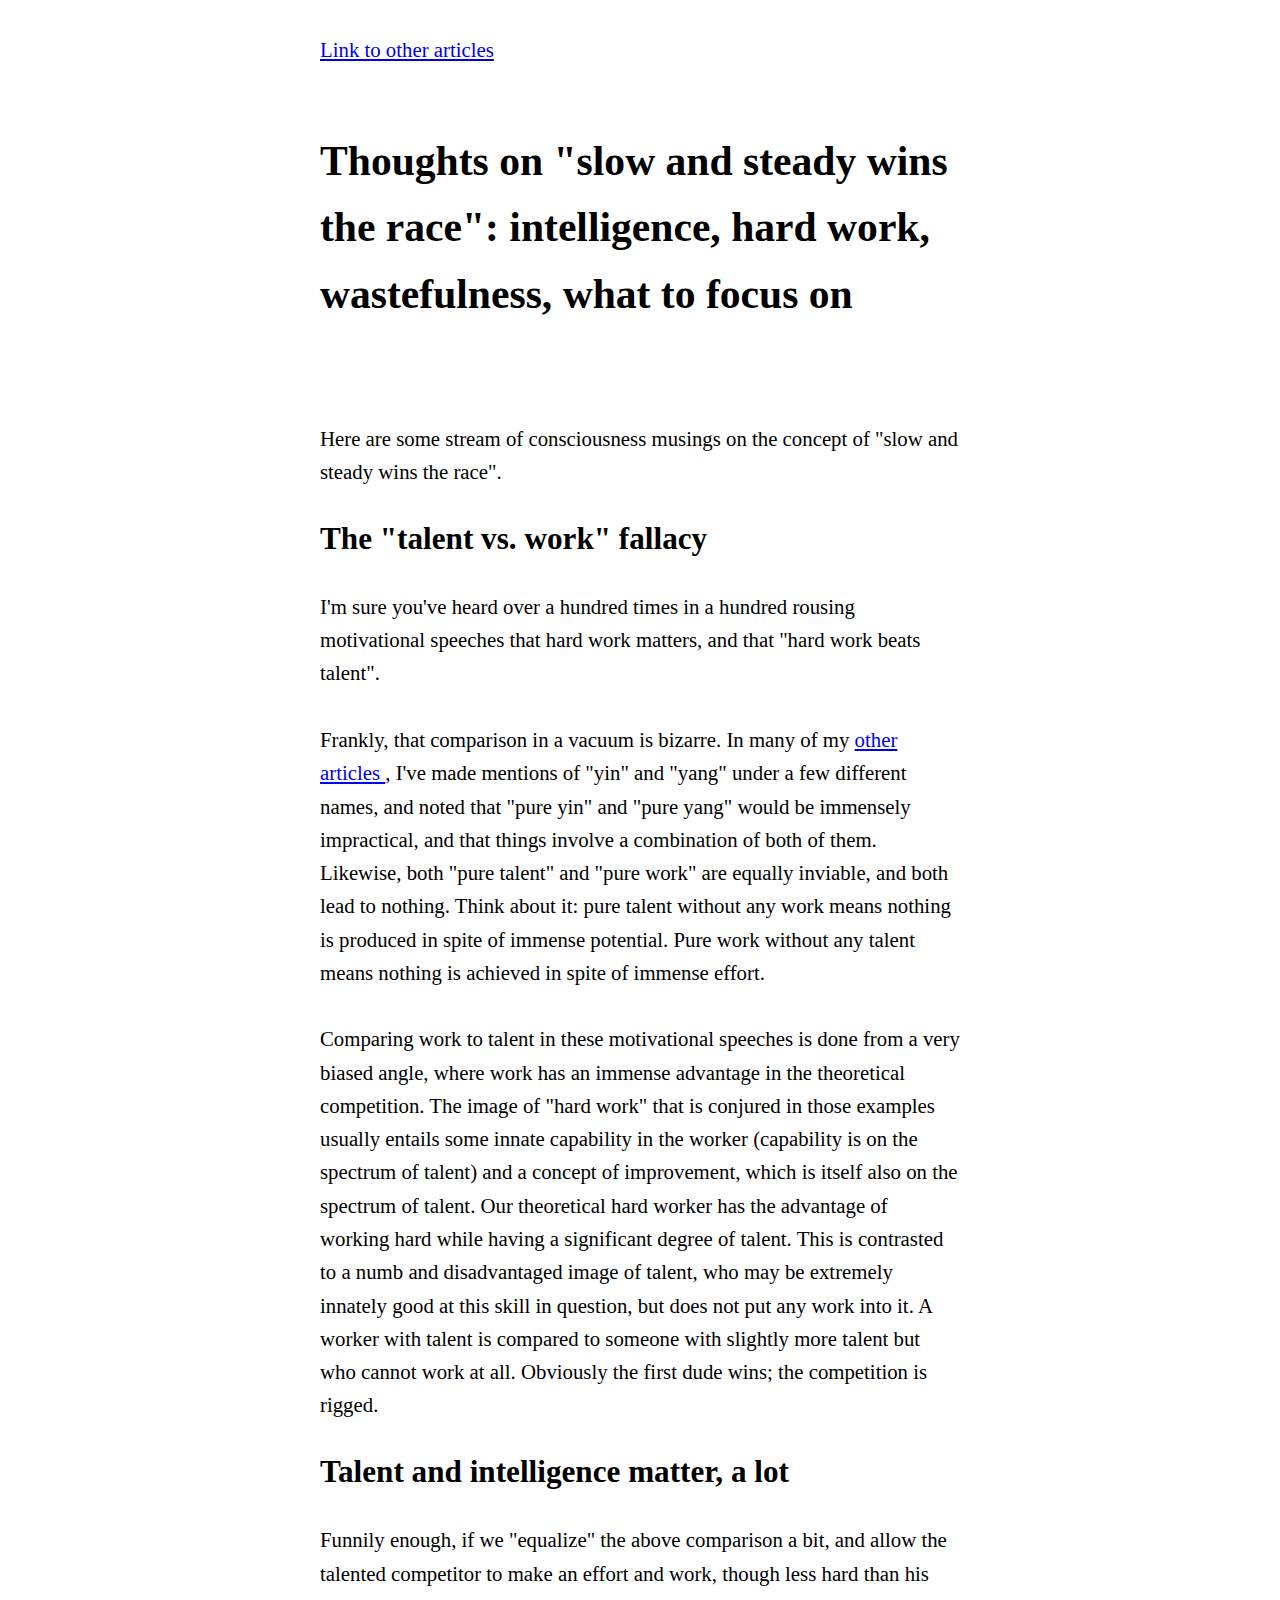
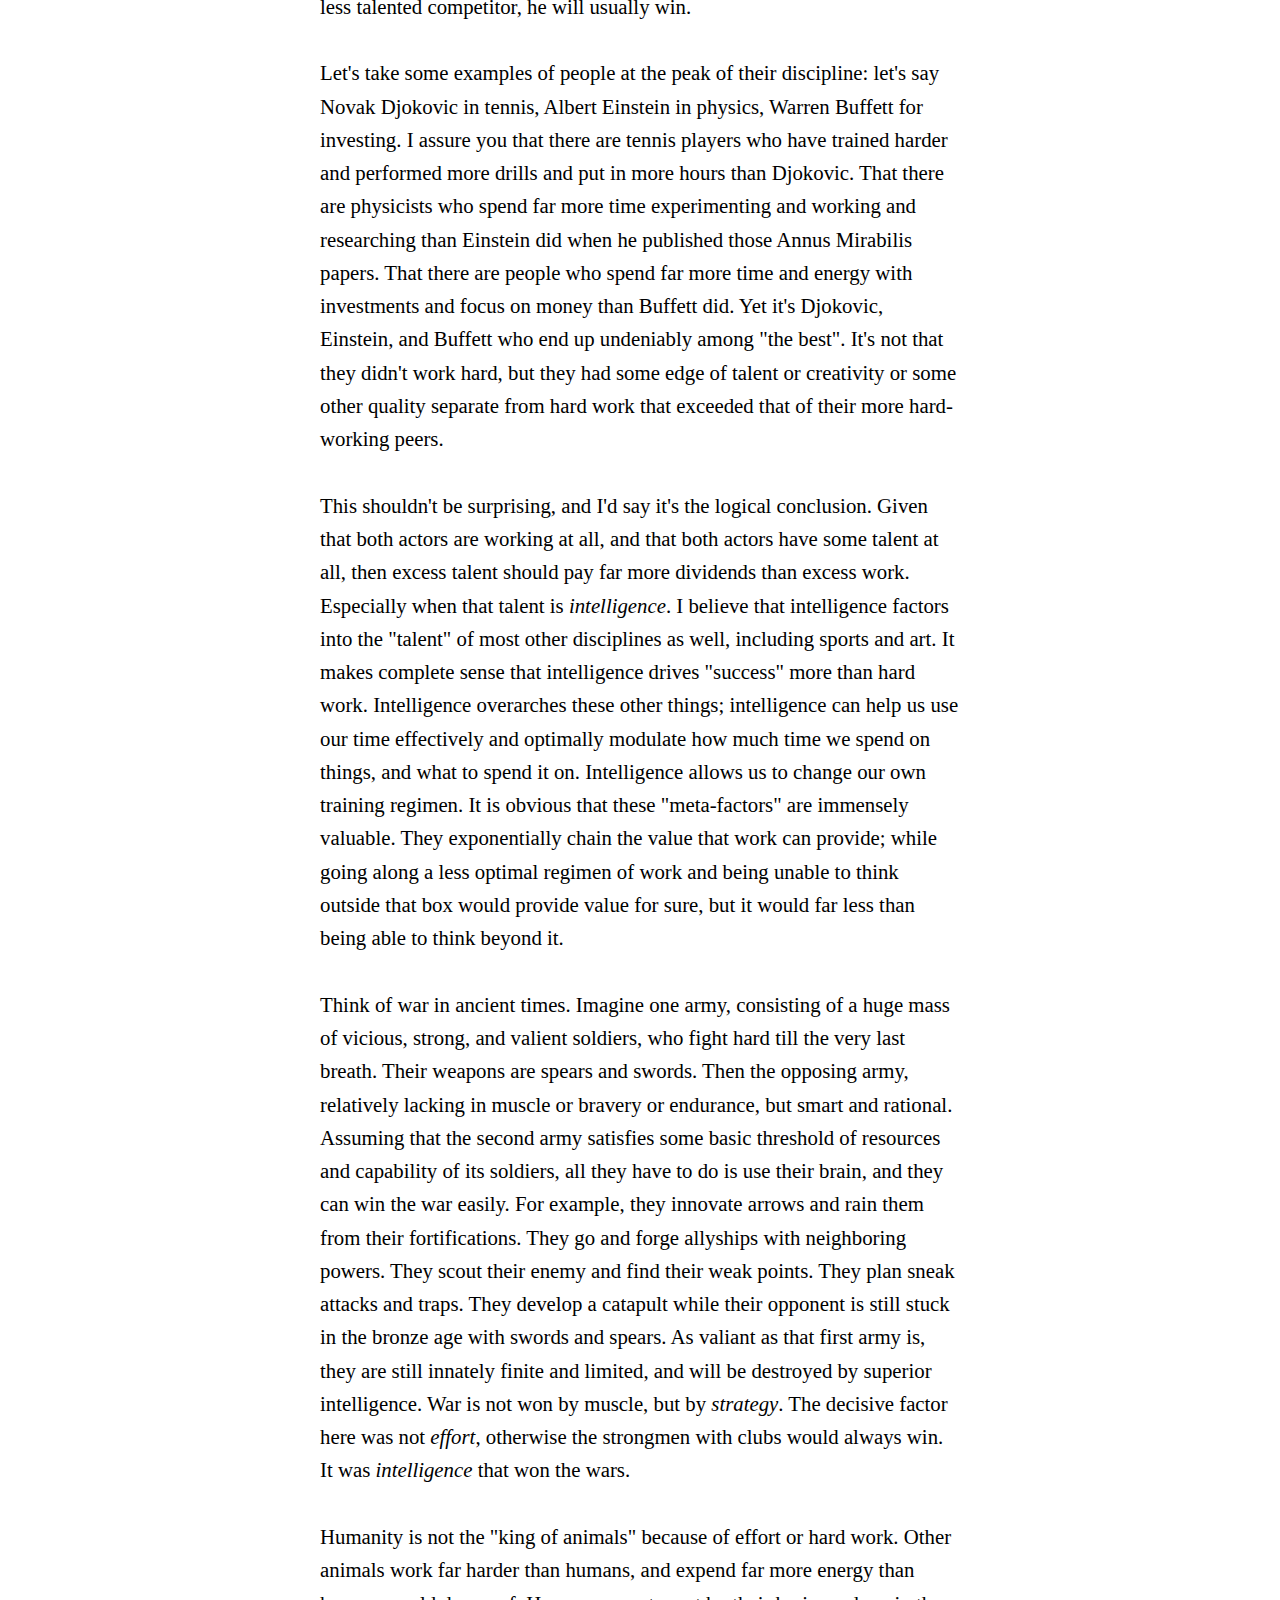
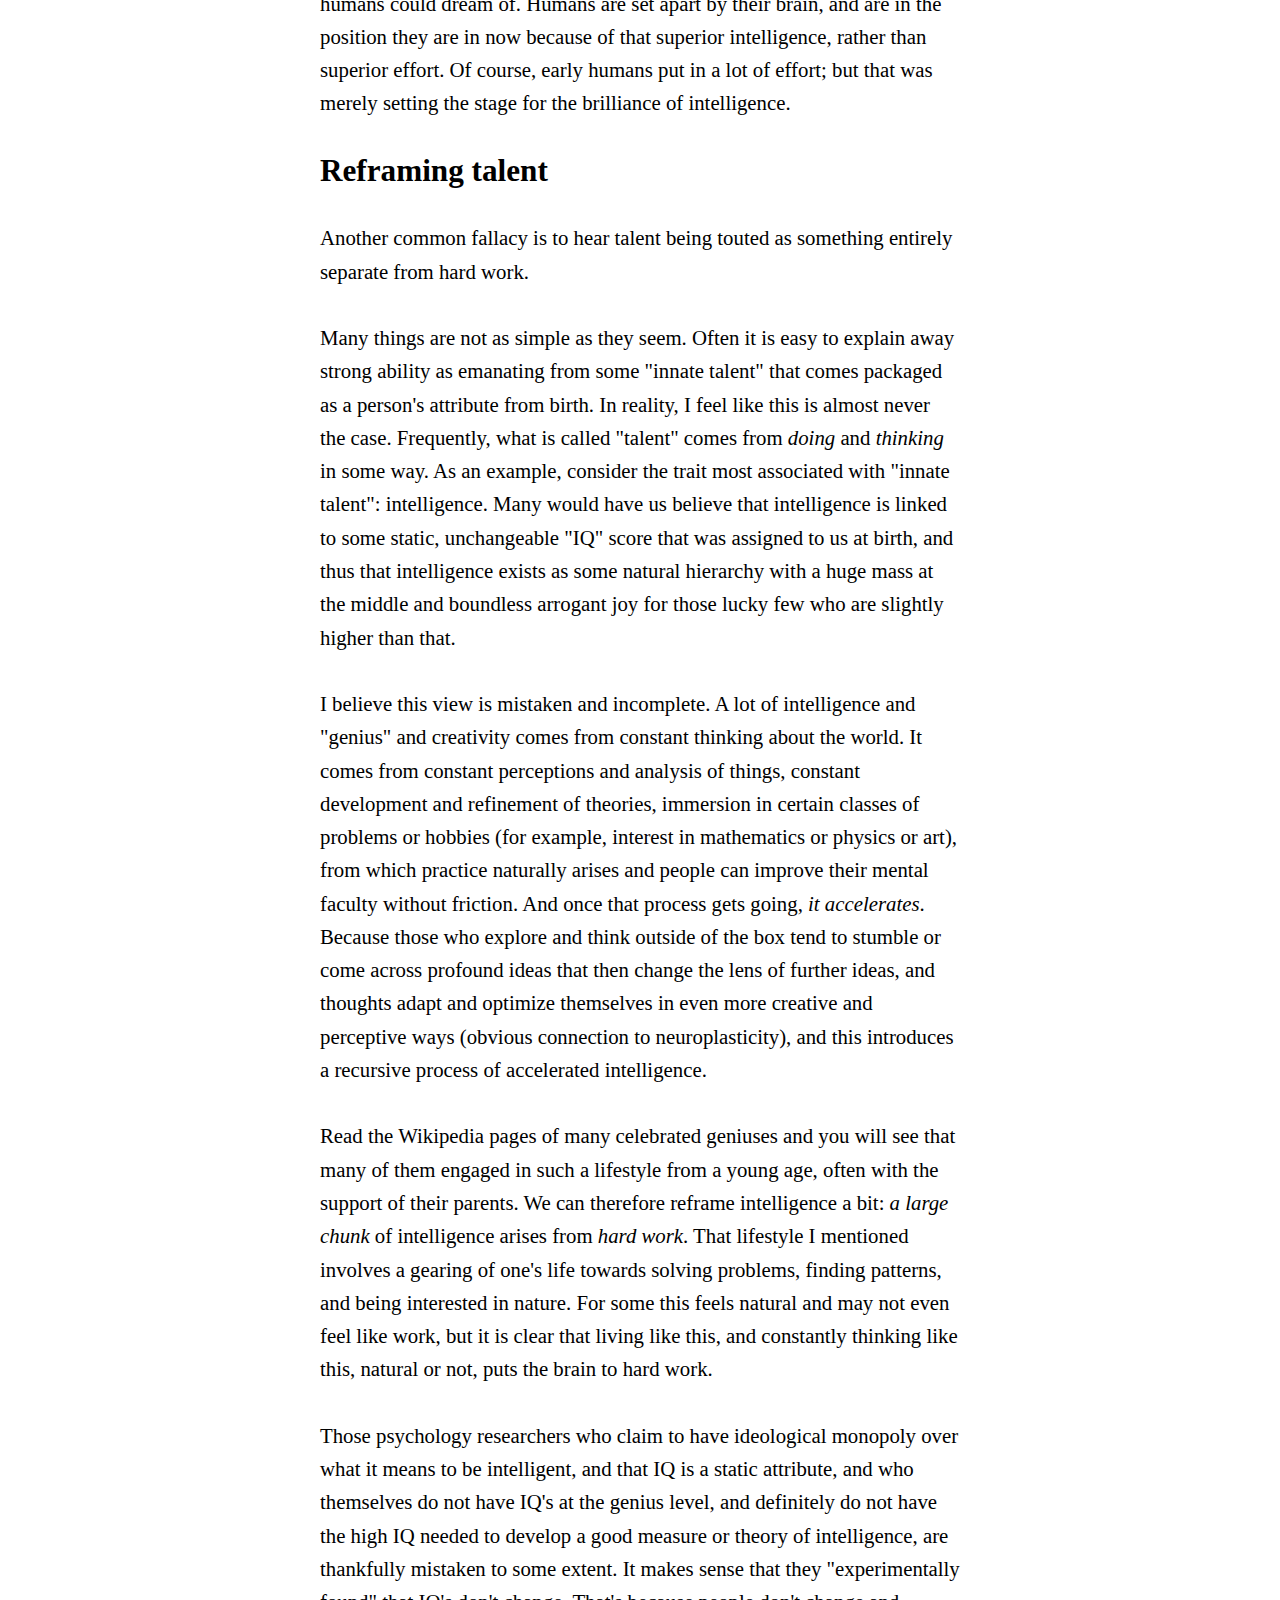
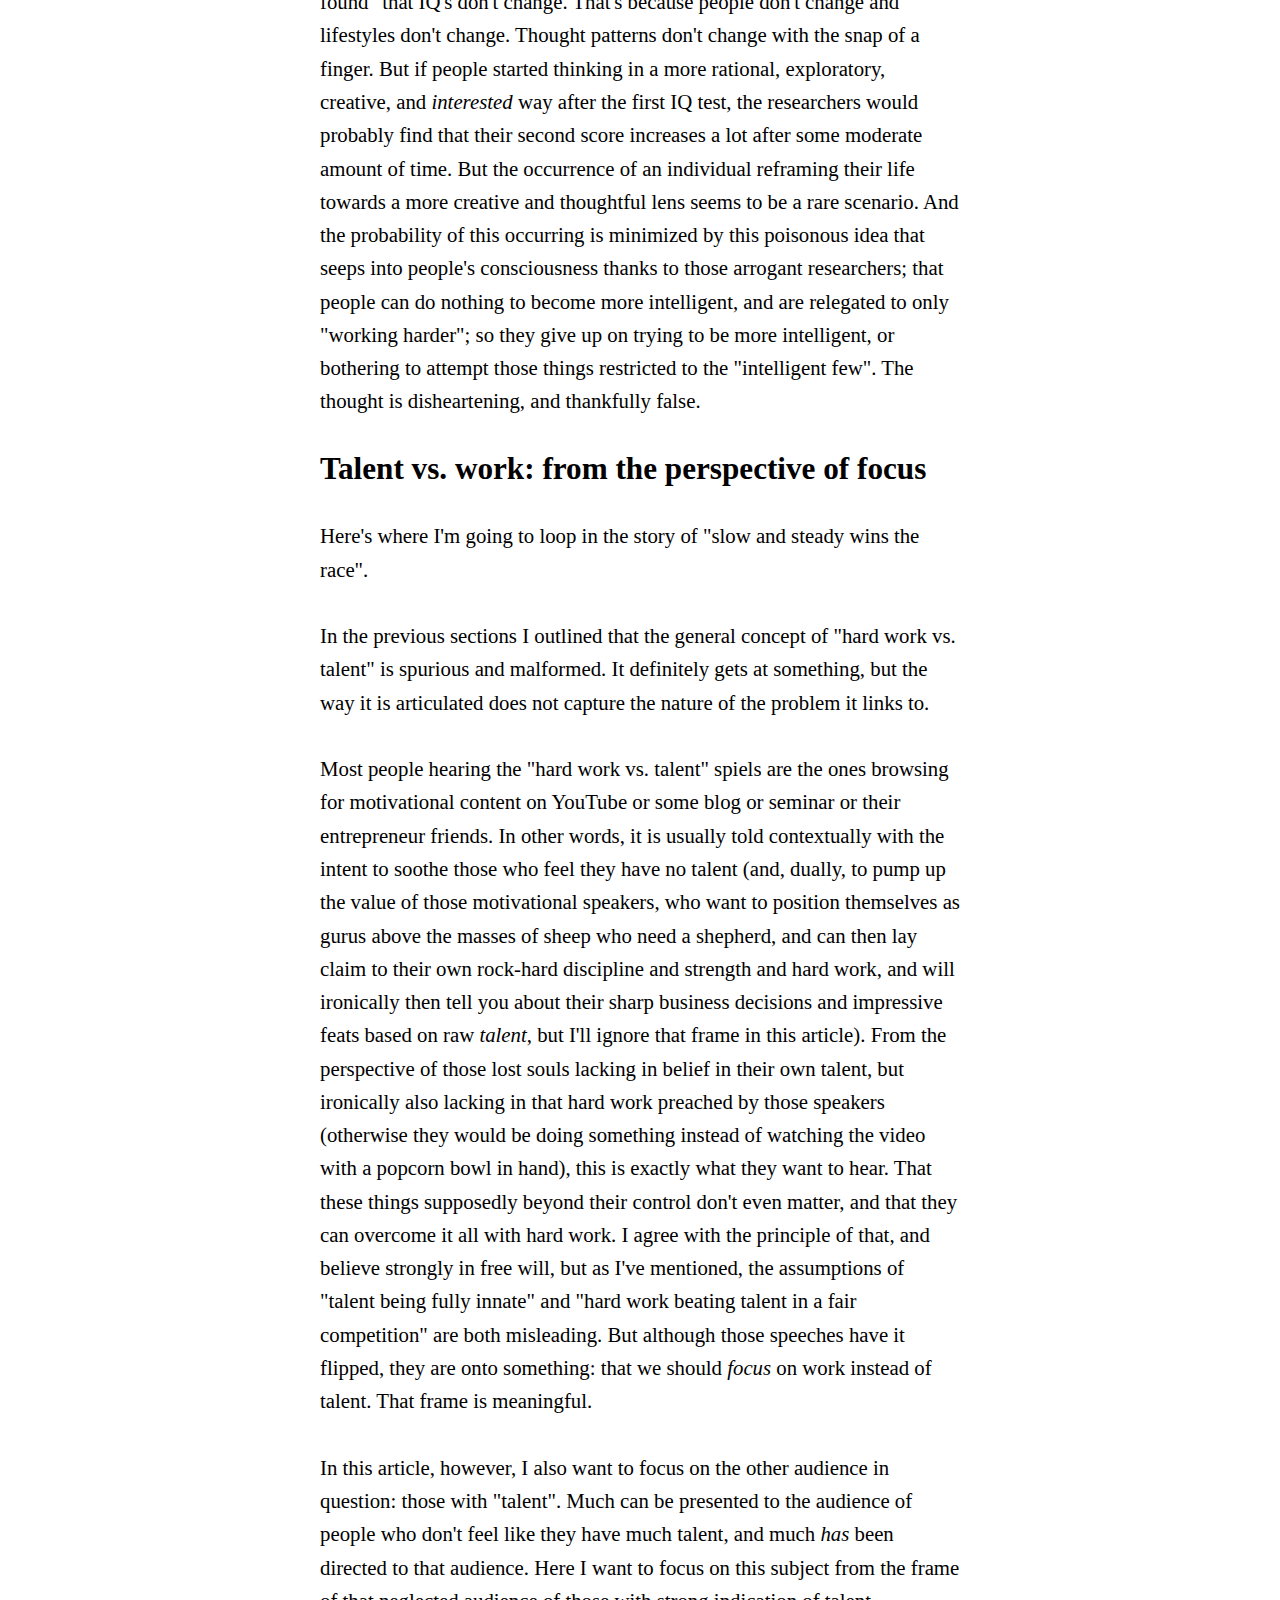
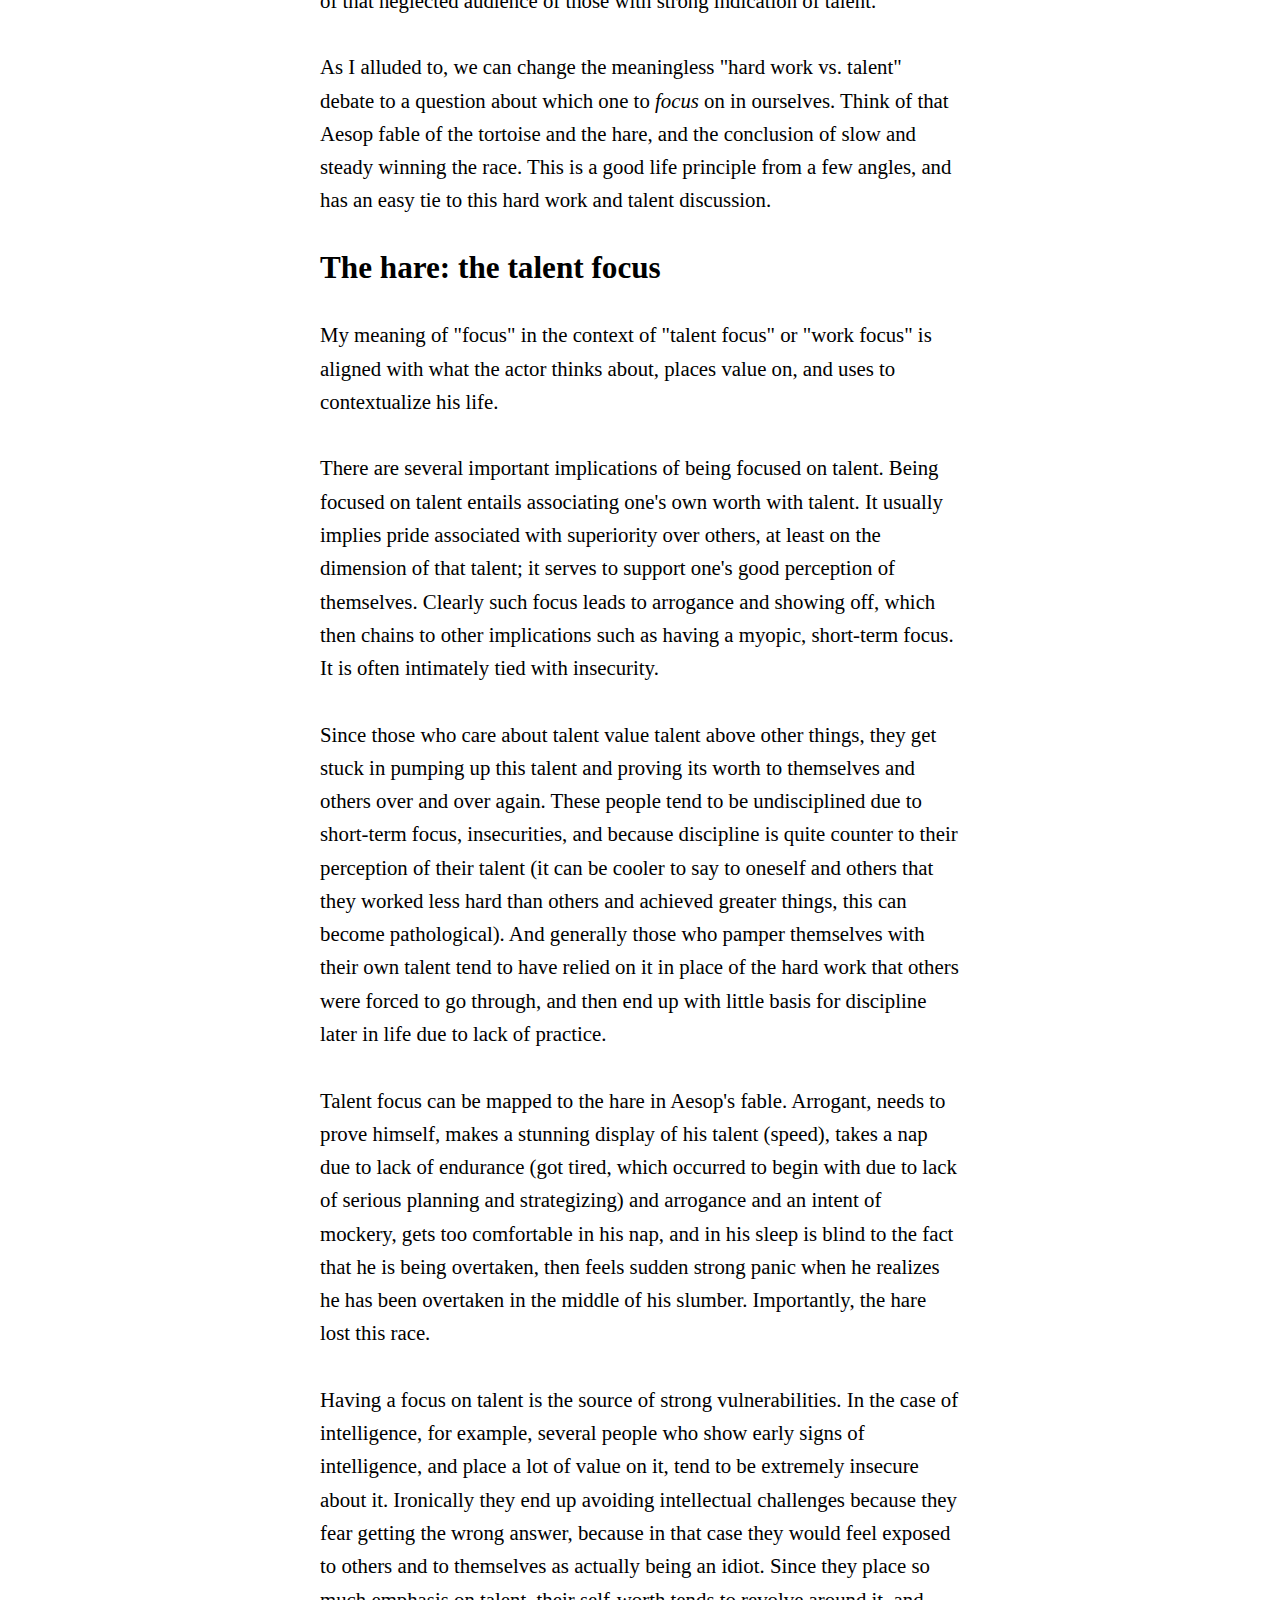
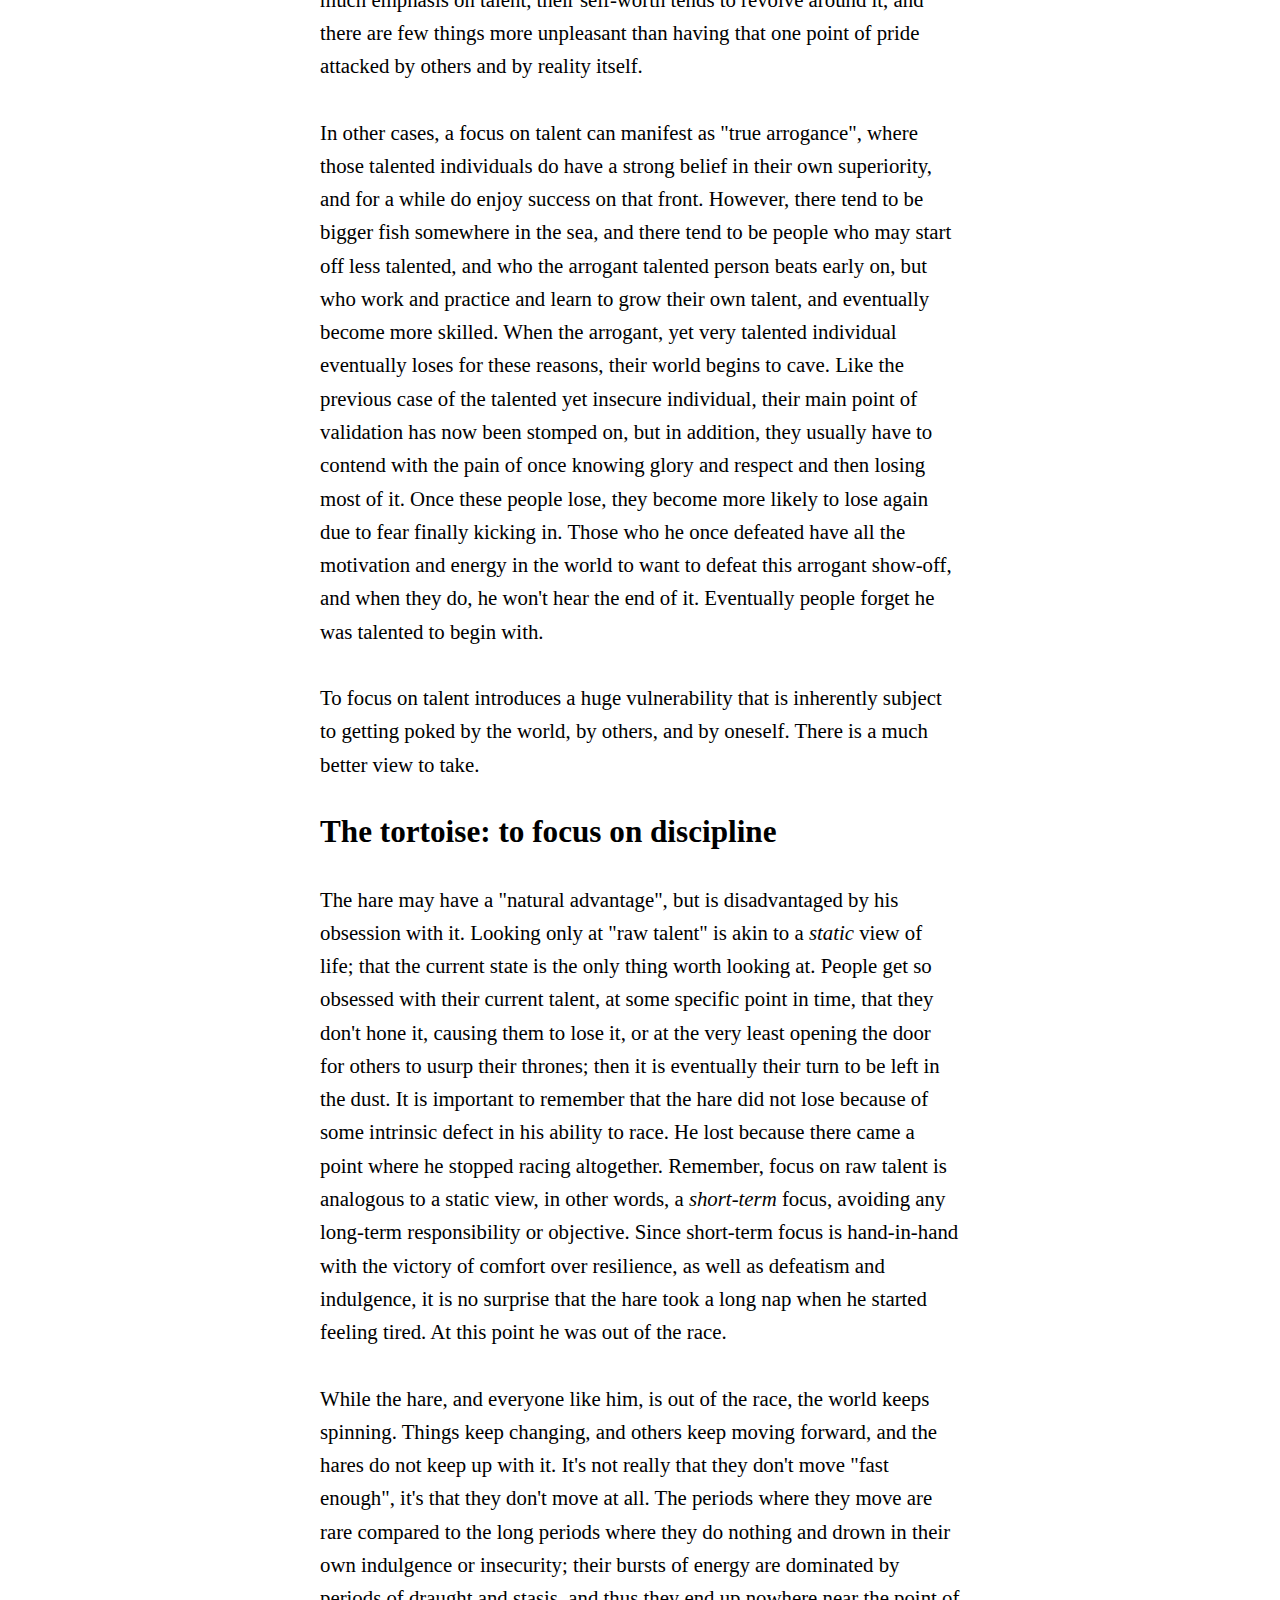
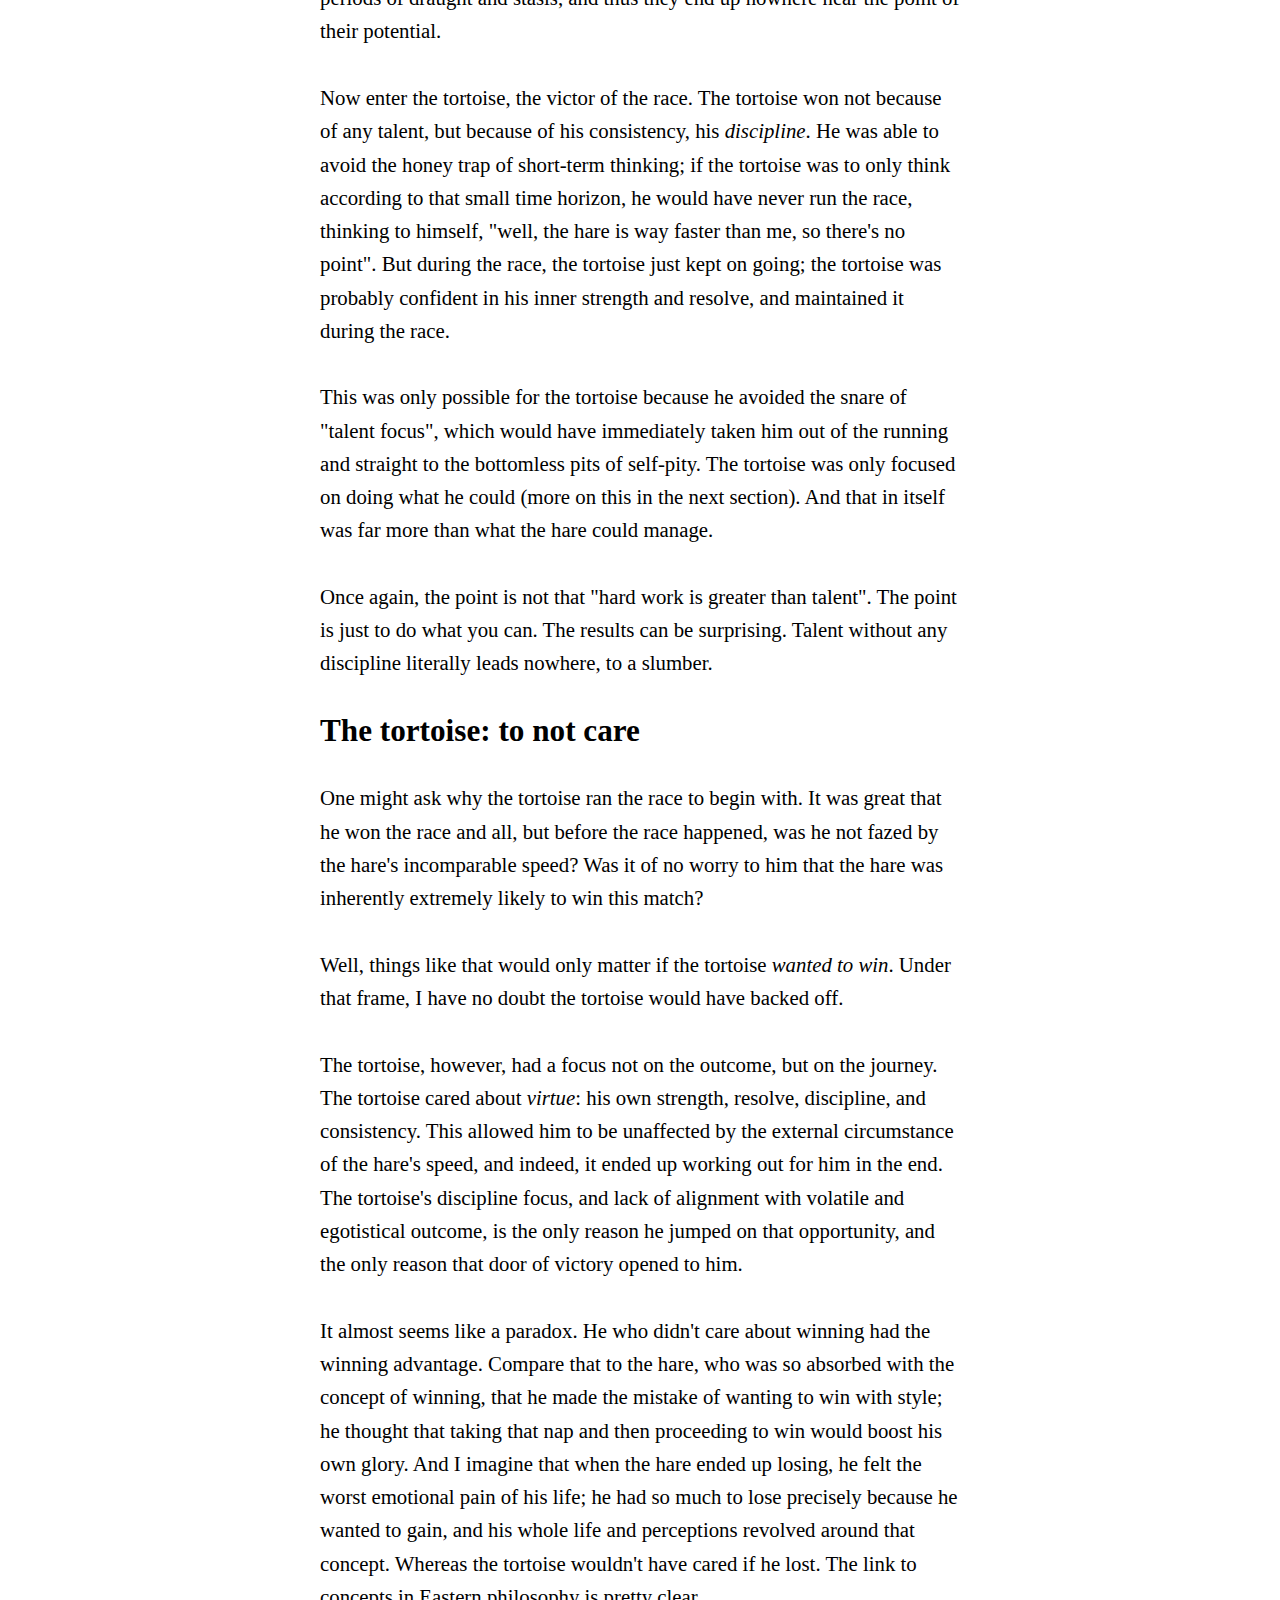
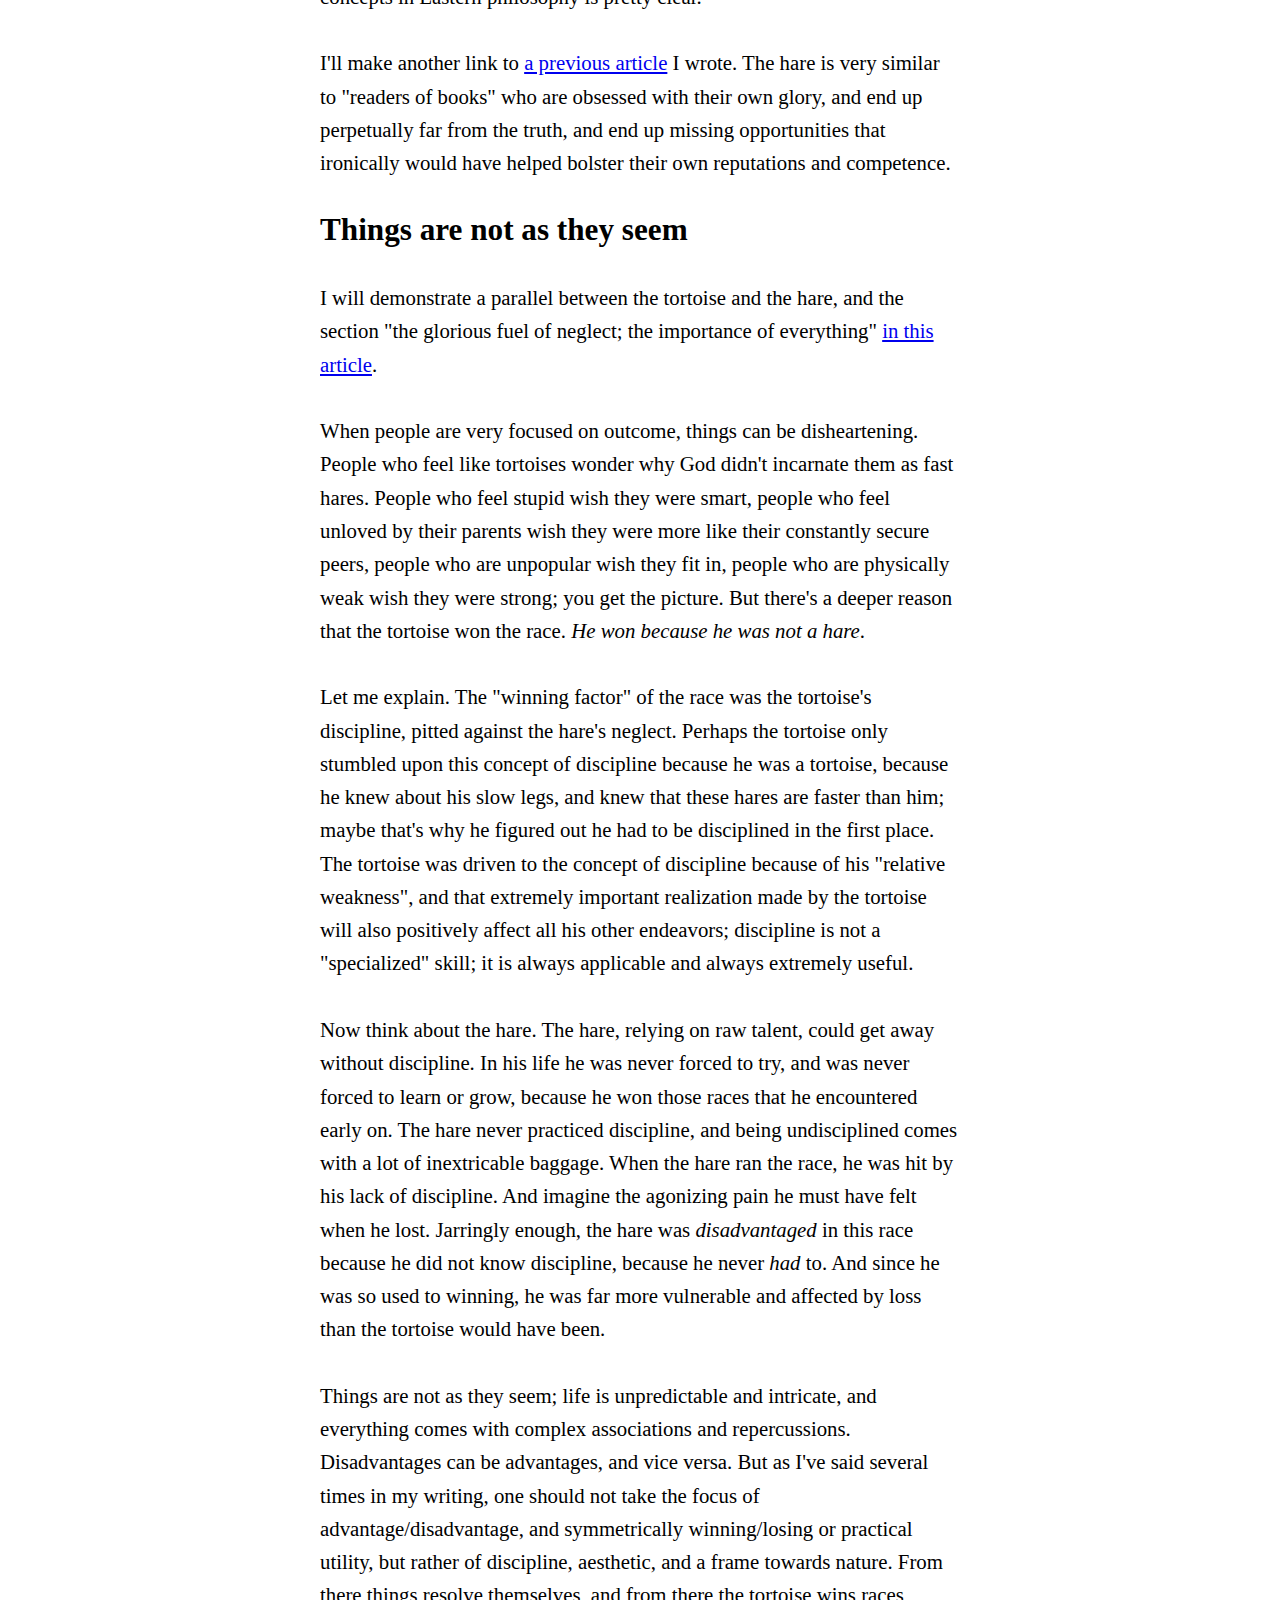
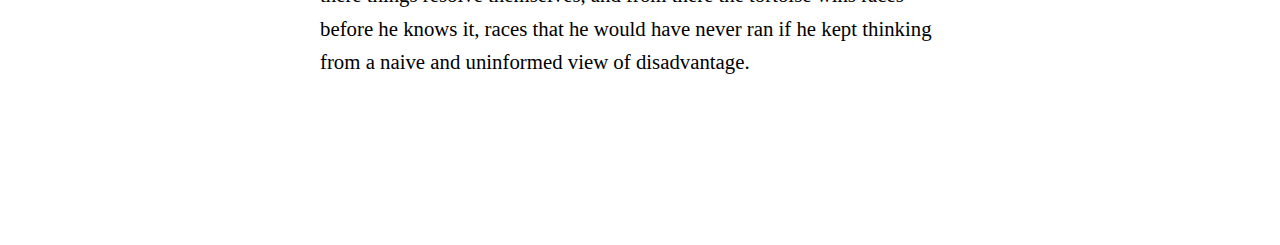
<file: public/2023-10-12/slow_and_steady.html>
<head>
<link rel="stylesheet" href="../../general-stylesheet.css">
</head>

<body>
<br/>
<a href="../articles.html">Link to other articles</a>
<br/><br/>
<h1>Thoughts on "slow and steady wins the race": intelligence, hard work, wastefulness, what to focus on</h1>
<br/><br/>
Here are some stream of consciousness musings on the concept of "slow and steady wins the race".

<h2>The "talent vs. work" fallacy</h2>
I'm sure you've heard over a hundred times in a hundred rousing motivational speeches that hard work matters, and that "hard work beats talent". 
<br/><br/>
Frankly, that comparison in a vacuum is bizarre. In many of my <a href="../2023-07-23/yinyang.html">other articles  </a>, I've made mentions of "yin" and "yang" under a few different names, and noted that "pure yin" and "pure yang" would be immensely impractical, and that things involve a combination of both of them. Likewise, both "pure talent" and "pure work" are equally inviable, and both lead to nothing. Think about it: pure talent without any work means nothing is produced in spite of immense potential. Pure work without any talent means nothing is achieved in spite of immense effort. 
<br/><br/>
Comparing work to talent in these motivational speeches is done from a very biased angle, where work has an immense advantage in the theoretical competition. The image of "hard work" that is conjured in those examples usually entails some innate capability in the worker (capability is on the spectrum of talent) and a concept of improvement, which is itself also on the spectrum of talent. Our theoretical hard worker has the advantage of working hard while having a significant degree of talent. This is contrasted to a numb and disadvantaged image of talent, who may be extremely innately good at this skill in question, but does not put any work into it. A worker with talent is compared to someone with slightly more talent but who cannot work at all. Obviously the first dude wins; the competition is rigged. 

<h2>Talent and intelligence matter, a lot</h2>
Funnily enough, if we "equalize" the above comparison a bit, and allow the talented competitor to make an effort and work, though less hard than his less talented competitor, he will usually win.
<br/><br/>
Let's take some examples of people at the peak of their discipline: let's say Novak Djokovic in tennis, Albert Einstein in physics, Warren Buffett for investing. I assure you that there are tennis players who have trained harder and performed more drills and put in more hours than Djokovic. That there are physicists who spend far more time experimenting and working and researching than Einstein did when he published those Annus Mirabilis papers. That there are people who spend far more time and energy with investments and focus on money than Buffett did. Yet it's Djokovic, Einstein, and Buffett who end up undeniably among "the best". It's not that they didn't work hard, but they had some edge of talent or creativity or some other quality separate from hard work that exceeded that of their more hard-working peers. 
<br/><br/>
This shouldn't be surprising, and I'd say it's the logical conclusion. Given that both actors are working at all, and that both actors have some talent at all, then excess talent should pay far more dividends than excess work. Especially when that talent is <i>intelligence</i>. I believe that intelligence factors into the "talent" of most other disciplines as well, including sports and art. It makes complete sense that intelligence drives "success" more than hard work. Intelligence overarches these other things; intelligence can help us use our time effectively and optimally modulate how much time we spend on things, and what to spend it on. Intelligence allows us to change our own training regimen. It is obvious that these "meta-factors" are immensely valuable. They exponentially chain the value that work can provide; while going along a less optimal regimen of work and being unable to think outside that box would provide value for sure, but it would far less than being able to think beyond it.
<br/><br/>
Think of war in ancient times. Imagine one army, consisting of a huge mass of vicious, strong, and valient soldiers, who fight hard till the very last breath. Their weapons are spears and swords. Then the opposing army, relatively lacking in muscle or bravery or endurance, but smart and rational. Assuming that the second army satisfies some basic threshold of resources and capability of its soldiers, all they have to do is use their brain, and they can win the war easily. For example, they innovate arrows and rain them from their fortifications. They go and forge allyships with neighboring powers. They scout their enemy and find their weak points. They plan sneak attacks and traps. They develop a catapult while their opponent is still stuck in the bronze age with swords and spears. As valiant as that first army is, they are still innately finite and limited, and will be destroyed by superior intelligence. War is not won by muscle, but by <i>strategy</i>. The decisive factor here was not <i>effort</i>, otherwise the strongmen with clubs would always win. It was <i>intelligence</i> that won the wars. 
<br/><br/>
Humanity is not the "king of animals" because of effort or hard work. Other animals work far harder than humans, and expend far more energy than humans could dream of. Humans are set apart by their brain, and are in the position they are in now because of that superior intelligence, rather than superior effort. Of course, early humans put in a lot of effort; but that was merely setting the stage for the brilliance of intelligence. 


<h2>Reframing talent</h2>
Another common fallacy is to hear talent being touted as something entirely separate from hard work. 
<br/><br/>
Many things are not as simple as they seem. Often it is easy to explain away strong ability as emanating from some "innate talent" that comes packaged as a person's attribute from birth. In reality, I feel like this is almost never the case. Frequently, what is called "talent" comes from <i>doing</i> and <i>thinking</i> in some way. As an example, consider the trait most associated with "innate talent": intelligence. Many would have us believe that intelligence is linked to some static, unchangeable "IQ" score that was assigned to us at birth, and thus that intelligence exists as some natural hierarchy with a huge mass at the middle and boundless arrogant joy for those lucky few who are slightly higher than that. 
<br/><br/>
I believe this view is mistaken and incomplete. A lot of intelligence and "genius" and creativity comes from constant thinking about the world. It comes from constant perceptions and analysis of things, constant development and refinement of theories, immersion in certain classes of problems or hobbies (for example, interest in mathematics or physics or art), from which practice naturally arises and people can improve their mental faculty without friction. And once that process gets going, <i>it accelerates</i>. Because those who explore and think outside of the box tend to stumble or come across profound ideas that then change the lens of further ideas, and thoughts adapt and optimize themselves in even more creative and perceptive ways (obvious connection to neuroplasticity), and this introduces a recursive process of accelerated intelligence.
<br/><br/>
Read the Wikipedia pages of many celebrated geniuses and you will see that many of them engaged in such a lifestyle from a young age, often with the support of their parents. We can therefore reframe intelligence a bit: <i>a large chunk</i> of intelligence arises from <i>hard work</i>. That lifestyle I mentioned involves a gearing of one's life towards solving problems, finding patterns, and being interested in nature. For some this feels natural and may not even feel like work, but it is clear that living like this, and constantly thinking like this, natural or not, puts the brain to hard work. 
<br/><br/>
Those psychology researchers who claim to have ideological monopoly over what it means to be intelligent, and that IQ is a static attribute, and who themselves do not have IQ's at the genius level, and definitely do not have the high IQ needed to develop a good measure or theory of intelligence, are thankfully mistaken to some extent. It makes sense that they "experimentally found" that IQ's don't change. That's because people don't change and lifestyles don't change. Thought patterns don't change with the snap of a finger. But if people started thinking in a more rational, exploratory, creative, and <i>interested</i> way after the first IQ test, the researchers would probably find that their second score increases a lot after some moderate amount of time. But the occurrence of an individual reframing their life towards a more creative and thoughtful lens seems to be a rare scenario. And the probability of this occurring is minimized by this poisonous idea that seeps into people's consciousness thanks to those arrogant researchers; that people can do nothing to become more intelligent, and are relegated to only "working harder"; so they give up on trying to be more intelligent, or bothering to attempt those things restricted to the "intelligent few". The thought is disheartening, and thankfully false.


<h2>Talent vs. work: from the perspective of focus</h2>
Here's where I'm going to loop in the story of "slow and steady wins the race".
<br/><br/>
In the previous sections I outlined that the general concept of "hard work vs. talent" is spurious and malformed. It definitely gets at something, but the way it is articulated does not capture the nature of the problem it links to.
<br/><br/>
Most people hearing the "hard work vs. talent" spiels are the ones browsing for motivational content on YouTube or some blog or seminar or their entrepreneur friends. In other words, it is usually told contextually with the intent to soothe those who feel they have no talent (and, dually, to pump up the value of those motivational speakers, who want to position themselves as gurus above the masses of sheep who need a shepherd, and can then lay claim to their own rock-hard discipline and strength and hard work, and will ironically then tell you about their sharp business decisions and impressive feats based on raw <i>talent</i>, but I'll ignore that frame in this article). From the perspective of those lost souls lacking in belief in their own talent, but ironically also lacking in that hard work preached by those speakers (otherwise they would be doing something instead of watching the video with a popcorn bowl in hand), this is exactly what they want to hear. That these things supposedly beyond their control don't even matter, and that they can overcome it all with hard work. I agree with the principle of that, and believe strongly in free will, but as I've mentioned, the assumptions of "talent being fully innate" and "hard work beating talent in a fair competition" are both misleading. But although those speeches have it flipped, they are onto something: that we should <i>focus</i> on work instead of talent. That frame is meaningful.
<br/><br/>
In this article, however, I also want to focus on the other audience in question: those with "talent". Much can be presented to the audience of people who don't feel like they have much talent, and much <i>has</i> been directed to that audience. Here I want to focus on this subject from the frame of that neglected audience of those with strong indication of talent. 
<br/><br/>
As I alluded to, we can change the meaningless "hard work vs. talent" debate to a question about which one to <i>focus</i> on in ourselves. Think of that Aesop fable of the tortoise and the hare, and the conclusion of slow and steady winning the race. This is a good life principle from a few angles, and has an easy tie to this hard work and talent discussion.

<h2>The hare: the talent focus</h2>
My meaning of "focus" in the context of "talent focus" or "work focus" is aligned with what the actor thinks about, places value on, and uses to contextualize his life.
<br/><br/>
There are several important implications of being focused on talent. Being focused on talent entails associating one's own worth with talent. It usually implies pride associated with superiority over others, at least on the dimension of that talent; it serves to support one's good perception of themselves. Clearly such focus leads to arrogance and showing off, which then chains to other implications such as having a myopic, short-term focus. It is often intimately tied with insecurity.
<br/><br/>
Since those who care about talent value talent above other things, they get stuck in pumping up this talent and proving its worth to themselves and others over and over again. These people tend to be undisciplined due to short-term focus, insecurities, and because discipline is quite counter to their perception of their talent (it can be cooler to say to oneself and others that they worked less hard than others and achieved greater things, this can become pathological). And generally those who pamper themselves with their own talent tend to have relied on it in place of the hard work that others were forced to go through, and then end up with little basis for discipline later in life due to lack of practice.
<br/><br/>
Talent focus can be mapped to the hare in Aesop's fable. Arrogant, needs to prove himself, makes a stunning display of his talent (speed), takes a nap due to lack of endurance (got tired, which occurred to begin with due to lack of serious planning and strategizing) and arrogance and an intent of mockery, gets too comfortable in his nap, and in his sleep is blind to the fact that he is being overtaken, then feels sudden strong panic when he realizes he has been overtaken in the middle of his slumber. Importantly, the hare lost this race. 
<br/><br/>
Having a focus on talent is the source of strong vulnerabilities. In the case of intelligence, for example, several people who show early signs of intelligence, and place a lot of value on it, tend to be extremely insecure about it. Ironically they end up avoiding intellectual challenges because they fear getting the wrong answer, because in that case they would feel exposed to others and to themselves as actually being an idiot. Since they place so much emphasis on talent, their self-worth tends to revolve around it, and there are few things more unpleasant than having that one point of pride attacked by others and by reality itself. 
<br/><br/>
In other cases, a focus on talent can manifest as "true arrogance", where those talented individuals do have a strong belief in their own superiority, and for a while do enjoy success on that front. However, there tend to be bigger fish somewhere in the sea, and there tend to be people who may start off less talented, and who the arrogant talented person beats early on, but who work and practice and learn to grow their own talent, and eventually become more skilled. When the arrogant, yet very talented individual eventually loses for these reasons, their world begins to cave. Like the previous case of the talented yet insecure individual, their main point of validation has now been stomped on, but in addition, they usually have to contend with the pain of once knowing glory and respect and then losing most of it. Once these people lose, they become more likely to lose again due to fear finally kicking in. Those who he once defeated have all the motivation and energy in the world to want to defeat this arrogant show-off, and when they do, he won't hear the end of it. Eventually people forget he was talented to begin with. 
<br/><br/>
To focus on talent introduces a huge vulnerability that is inherently subject to getting poked by the world, by others, and by oneself. There is a much better view to take. 

<h2>The tortoise: to focus on discipline</h2>
The hare may have a "natural advantage", but is disadvantaged by his obsession with it. Looking only at "raw talent" is akin to a <i>static</i> view of life; that the current state is the only thing worth looking at. People get so obsessed with their current talent, at some specific point in time, that they don't hone it, causing them to lose it, or at the very least opening the door for others to usurp their thrones; then it is eventually their turn to be left in the dust. It is important to remember that the hare did not lose because of some intrinsic defect in his ability to race. He lost because there came a point where he stopped racing altogether. Remember, focus on raw talent is analogous to a static view, in other words, a <i>short-term</i> focus, avoiding any long-term responsibility or objective. Since short-term focus is hand-in-hand with the victory of comfort over resilience, as well as defeatism and indulgence, it is no surprise that the hare took a long nap when he started feeling tired. At this point he was out of the race. 
<br/><br/>
While the hare, and everyone like him, is out of the race, the world keeps spinning. Things keep changing, and others keep moving forward, and the hares do not keep up with it. It's not really that they don't move "fast enough", it's that they don't move at all. The periods where they move are rare compared to the long periods where they do nothing and drown in their own indulgence or insecurity; their bursts of energy are dominated by periods of draught and stasis, and thus they end up nowhere near the point of their potential.
<br/><br/>
Now enter the tortoise, the victor of the race. The tortoise won not because of any talent, but because of his consistency, his <i>discipline</i>. He was able to avoid the honey trap of short-term thinking; if the tortoise was to only think according to that small time horizon, he would have never run the race, thinking to himself, "well, the hare is way faster than me, so there's no point". But during the race, the tortoise just kept on going; the tortoise was probably confident in his inner strength and resolve, and maintained it during the race. 
<br/><br/>
This was only possible for the tortoise because he avoided the snare of "talent focus", which would have immediately taken him out of the running and straight to the bottomless pits of self-pity. The tortoise was only focused on doing what he could (more on this in the next section). And that in itself was far more than what the hare could manage.
<br/><br/>
Once again, the point is not that "hard work is greater than talent". The point is just to do what you can. The results can be surprising. Talent without any discipline literally leads nowhere, to a slumber.

<h2>The tortoise: to not care</h2>
One might ask why the tortoise ran the race to begin with. It was great that he won the race and all, but before the race happened, was he not fazed by the hare's incomparable speed? Was it of no worry to him that the hare was inherently extremely likely to win this match?
<br/><br/>
Well, things like that would only matter if the tortoise <i>wanted to win</i>. Under that frame, I have no doubt the tortoise would have backed off. 
<br/><br/>
The tortoise, however, had a focus not on the outcome, but on the journey. The tortoise cared about <i>virtue</i>: his own strength, resolve, discipline, and consistency. This allowed him to be unaffected by the external circumstance of the hare's speed, and indeed, it ended up working out for him in the end. The tortoise's discipline focus, and lack of alignment with volatile and egotistical outcome, is the only reason he jumped on that opportunity, and the only reason that door of victory opened to him. 
<br/><br/>
It almost seems like a paradox. He who didn't care about winning had the winning advantage. Compare that to the hare, who was so absorbed with the concept of winning, that he made the mistake of wanting to win with style; he thought that taking that nap and then proceeding to win would boost his own glory. And I imagine that when the hare ended up losing, he felt the worst emotional pain of his life; he had so much to lose precisely because he wanted to gain, and his whole life and perceptions revolved around that concept. Whereas the tortoise wouldn't have cared if he lost. The link to concepts in Eastern philosophy is pretty clear.
<br/><br/>
I'll make another link to <a href="../2023-09-06/davinci01.html">a previous article</a> I wrote. The hare is very similar to "readers of books" who are obsessed with their own glory, and end up perpetually far from the truth, and end up missing opportunities that ironically would have helped bolster their own reputations and competence.


<h2>Things are not as they seem</h2>
I will demonstrate a parallel between the tortoise and the hare, and the section "the glorious fuel of neglect; the importance of everything" <a href="../2023-09-06/davinci01.html">in this article</a>. 
<br/><br/>
When people are very focused on outcome, things can be disheartening. People who feel like tortoises wonder why God didn't incarnate them as fast hares. People who feel stupid wish they were smart, people who feel unloved by their parents wish they were more like their constantly secure peers, people who are unpopular wish they fit in, people who are physically weak wish they were strong; you get the picture. But there's a deeper reason that the tortoise won the race. <i>He won because he was not a hare</i>.
<br/><br/>
Let me explain. The "winning factor" of the race was the tortoise's discipline, pitted against the hare's neglect. Perhaps the tortoise only stumbled upon this concept of discipline because he was a tortoise, because he knew about his slow legs, and knew that these hares are faster than him; maybe that's why he figured out he had to be disciplined in the first place. The tortoise was driven to the concept of discipline because of his "relative weakness", and that extremely important realization made by the tortoise will also positively affect all his other endeavors; discipline is not a "specialized" skill; it is always applicable and always extremely useful. 
<br/><br/>
Now think about the hare. The hare, relying on raw talent, could get away without discipline. In his life he was never forced to try, and was never forced to learn or grow, because he won those races that he encountered early on. The hare never practiced discipline, and being undisciplined comes with a lot of inextricable baggage. When the hare ran the race, he was hit by his lack of discipline. And imagine the agonizing pain he must have felt when he lost. Jarringly enough, the hare was <i>disadvantaged</i> in this race because he did not know discipline, because he never <i>had</i> to. And since he was so used to winning, he was far more vulnerable and affected by loss than the tortoise would have been.
<br/><br/>
Things are not as they seem; life is unpredictable and intricate, and everything comes with complex associations and repercussions. Disadvantages can be advantages, and vice versa. But as I've said several times in my writing, one should not take the focus of advantage/disadvantage, and symmetrically winning/losing or practical utility, but rather of discipline, aesthetic, and a frame towards nature. From there things resolve themselves, and from there the tortoise wins races before he knows it, races that he would have never ran if he kept thinking from a naive and uninformed view of disadvantage.
<br/><br/><br/><br/><br/><br/>
</file>
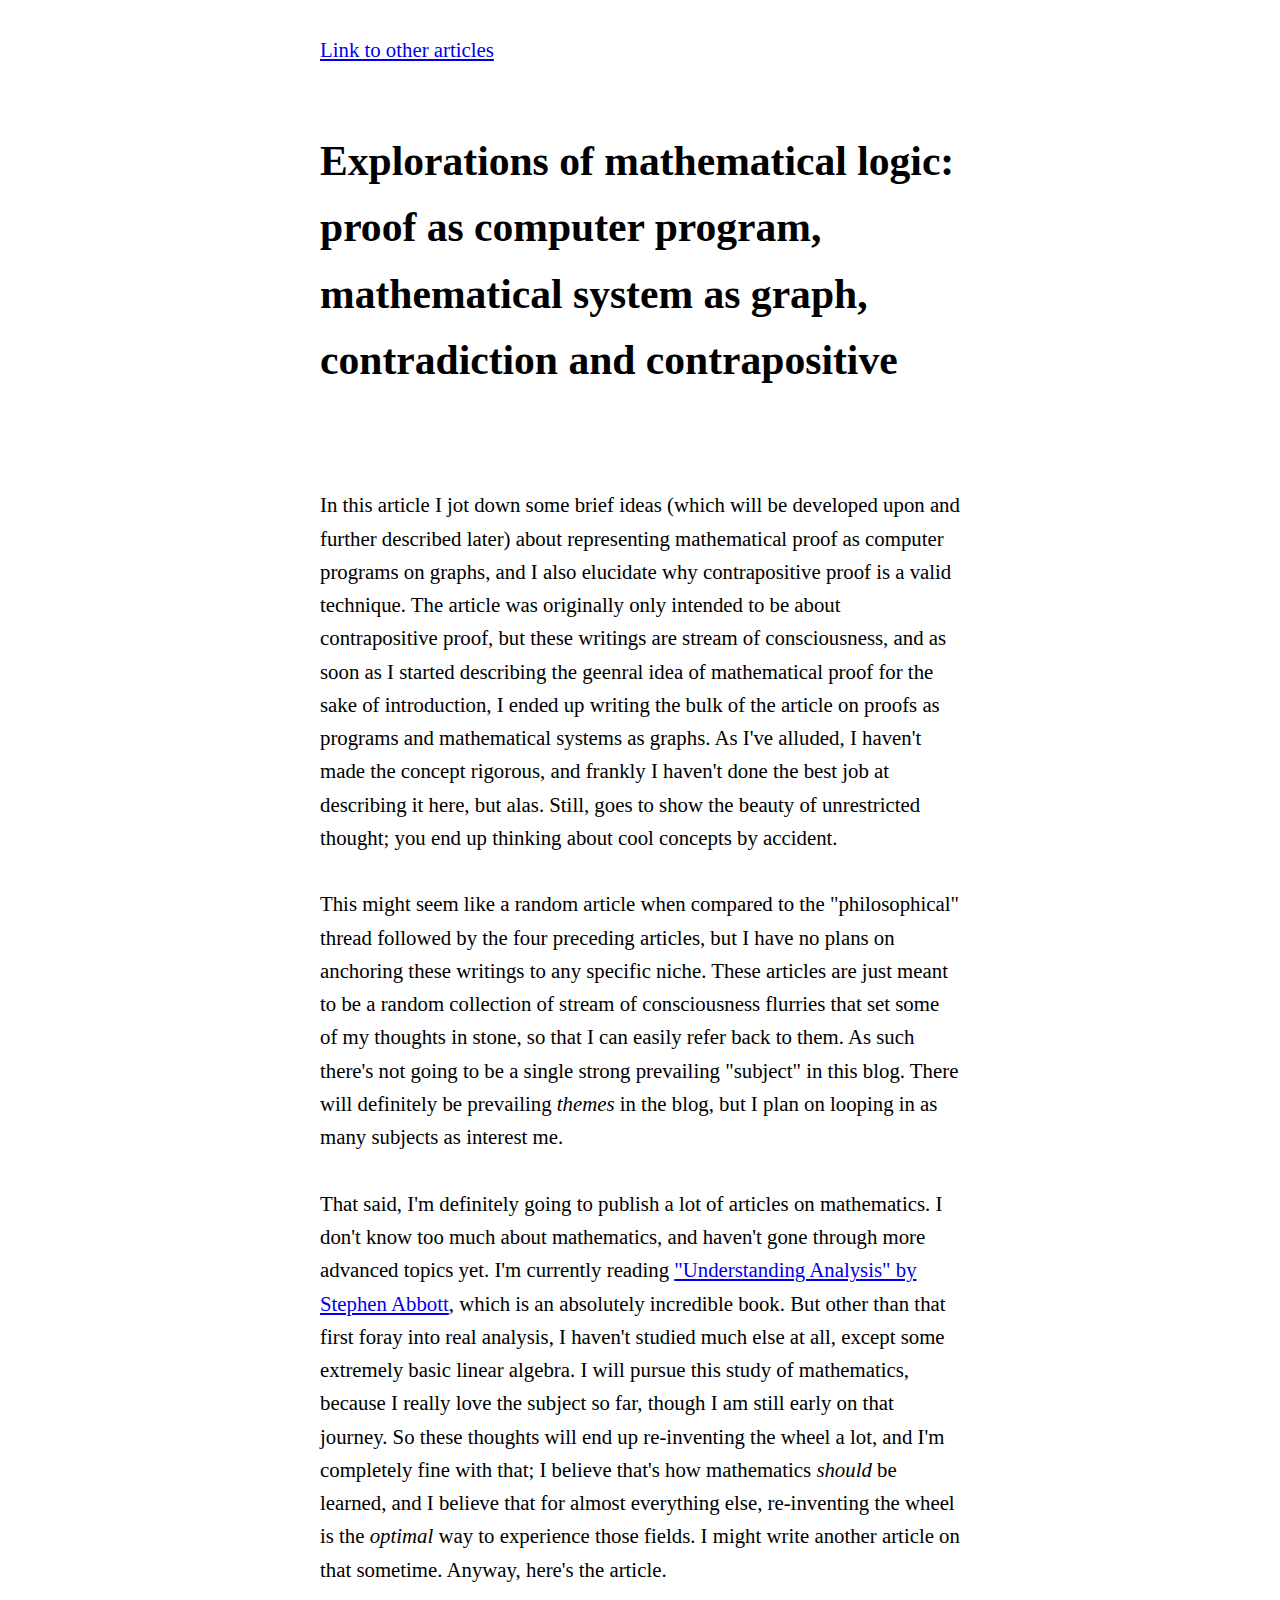
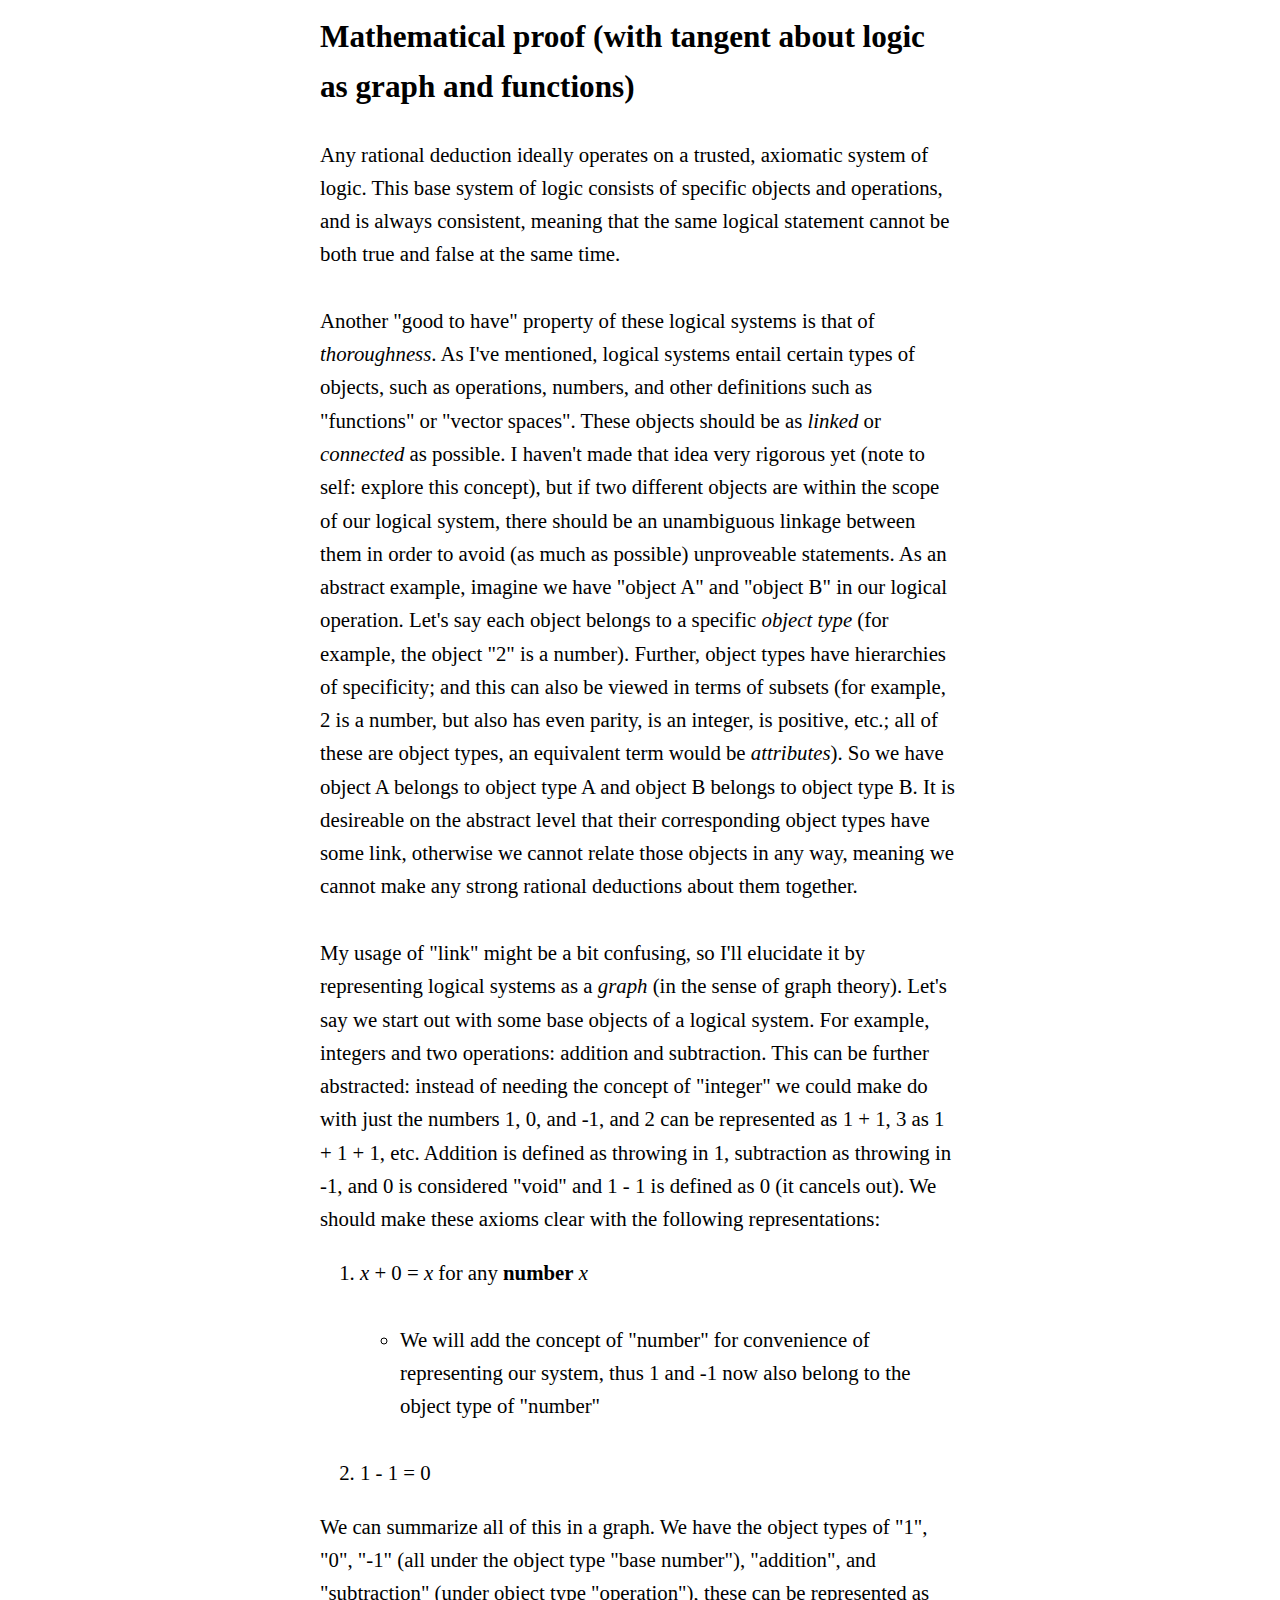
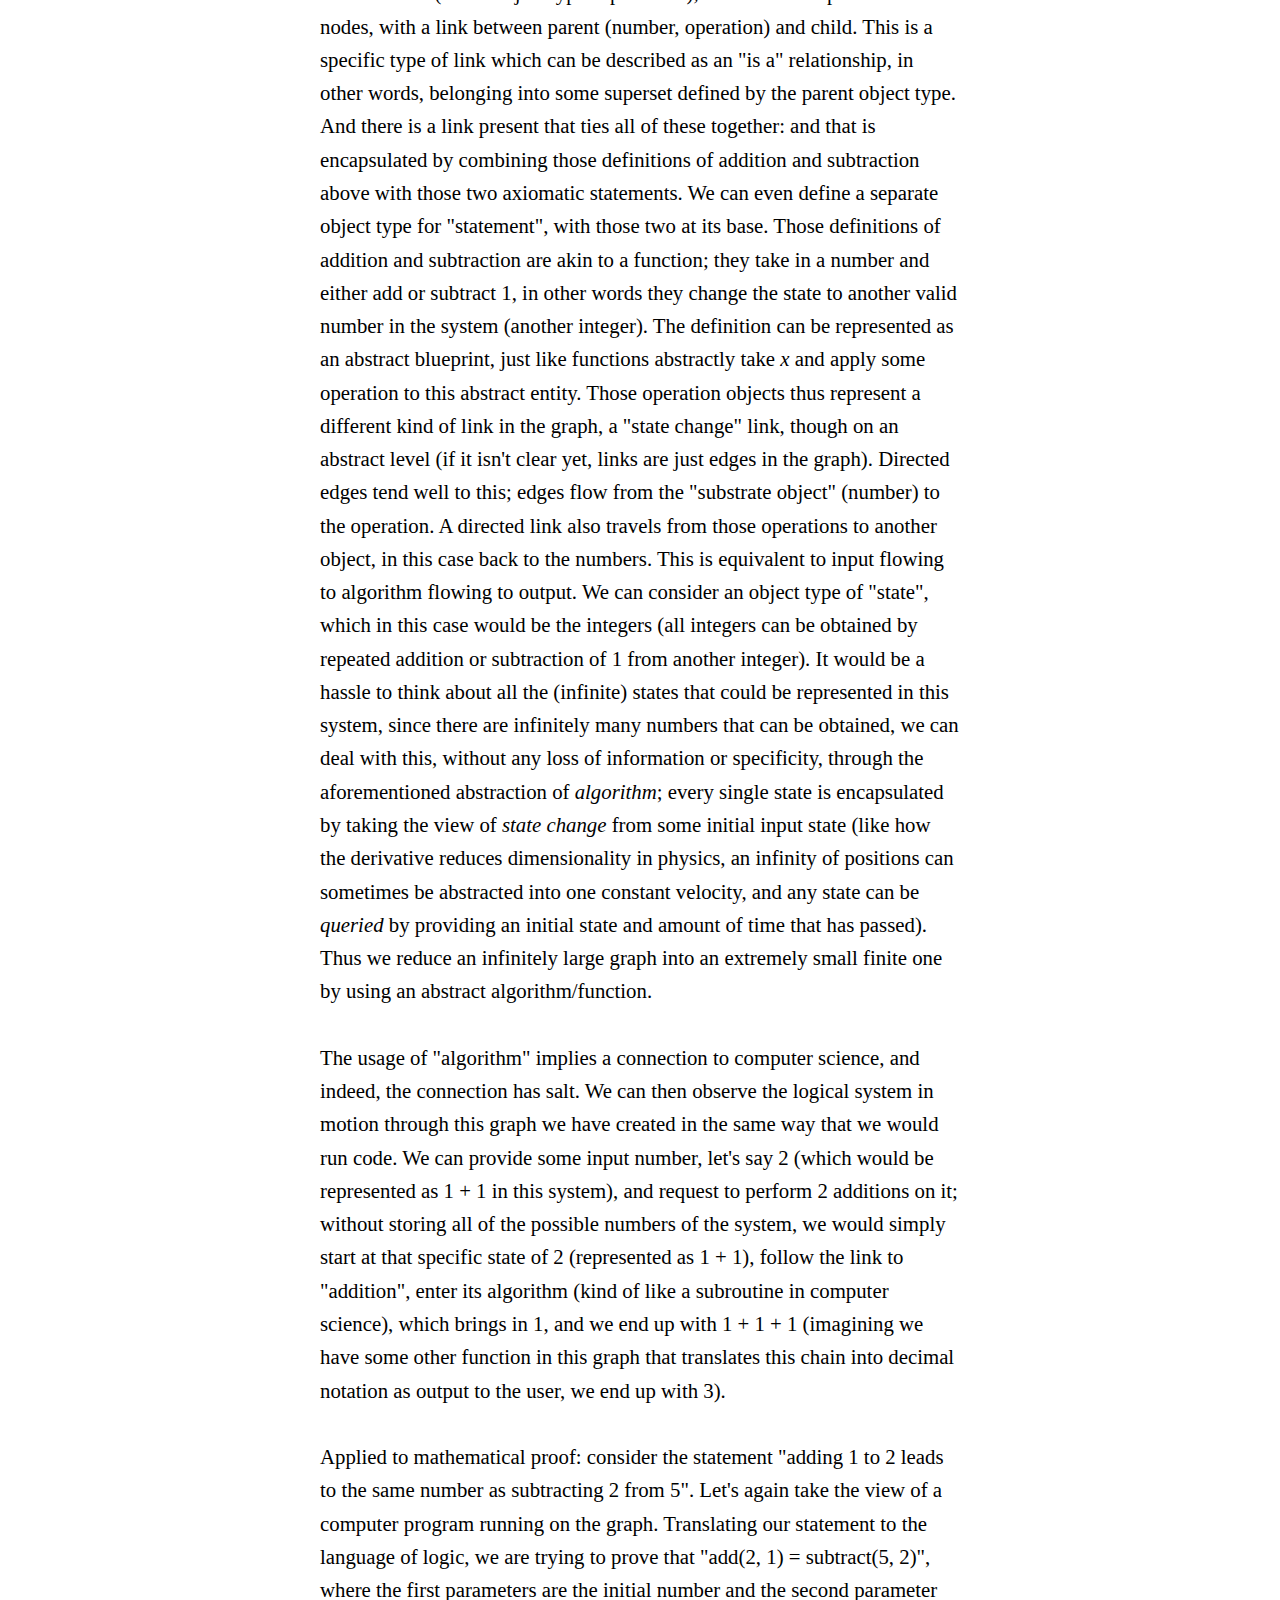
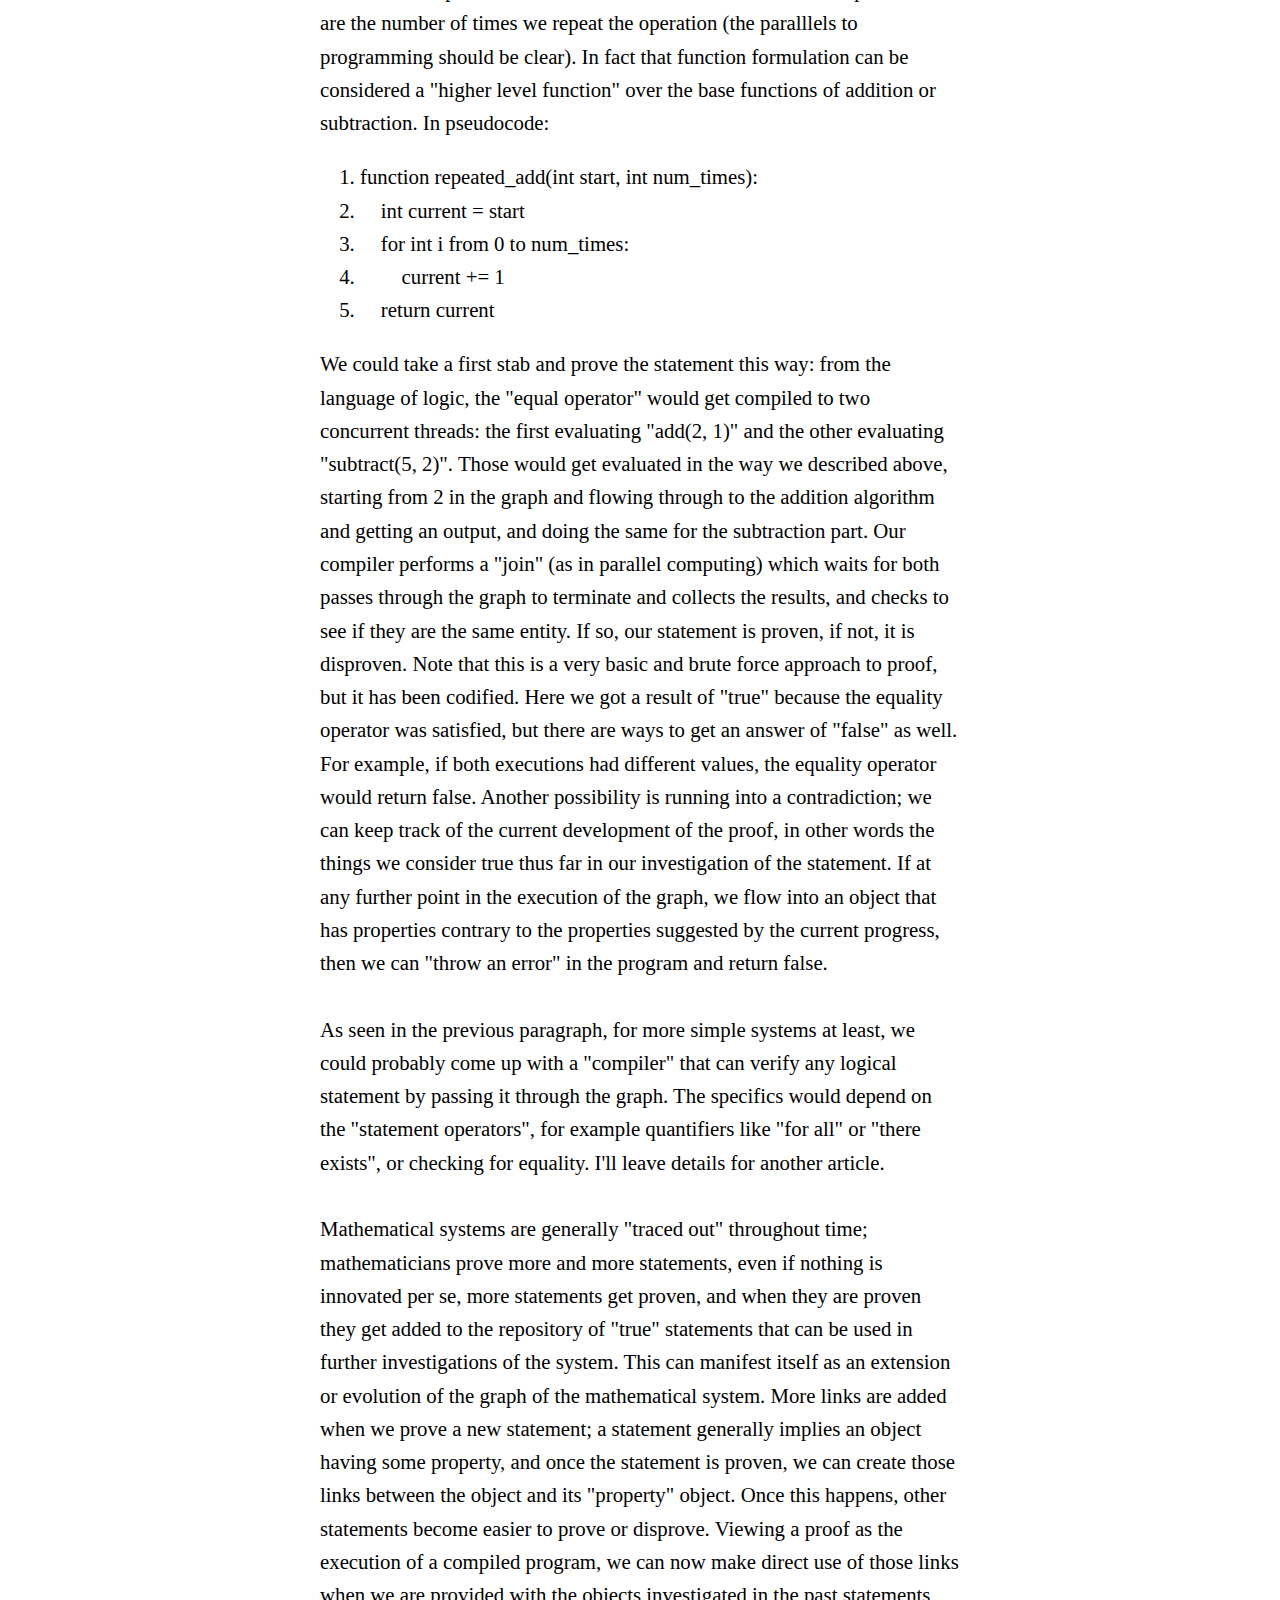
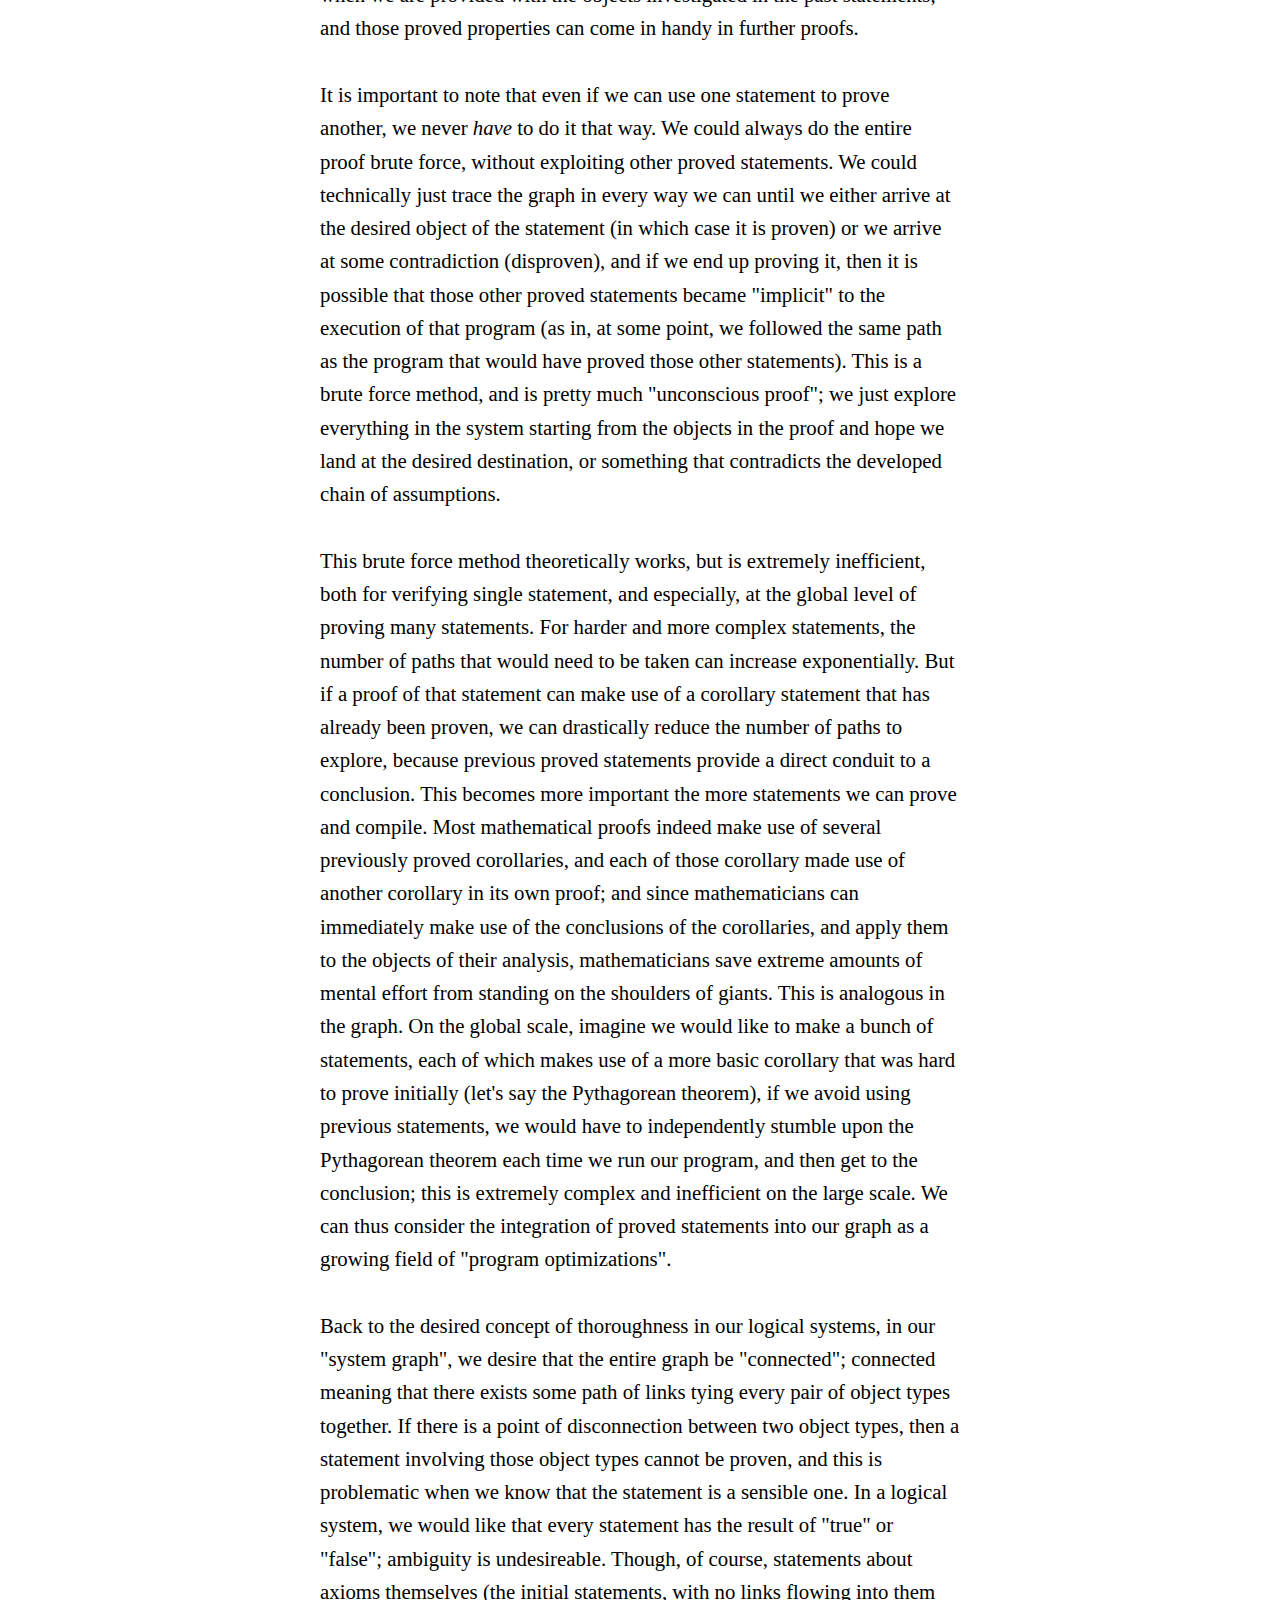
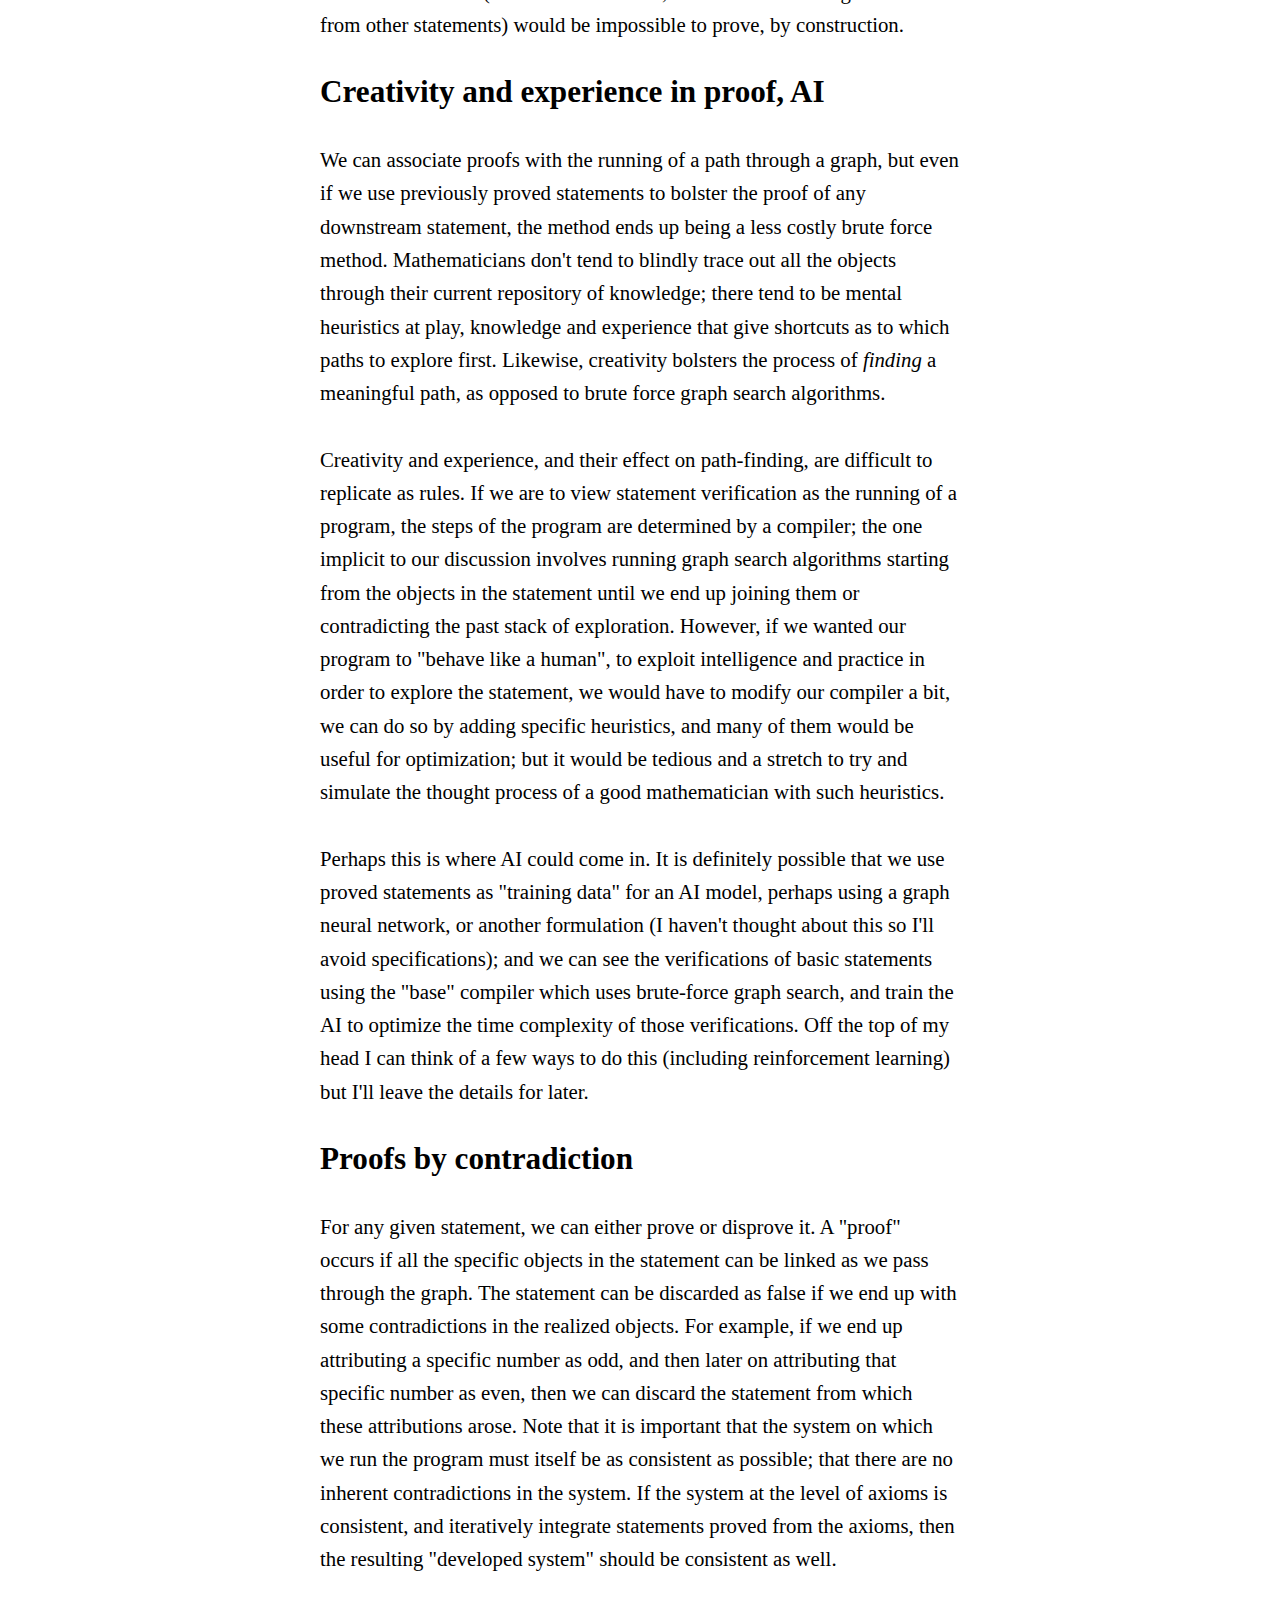
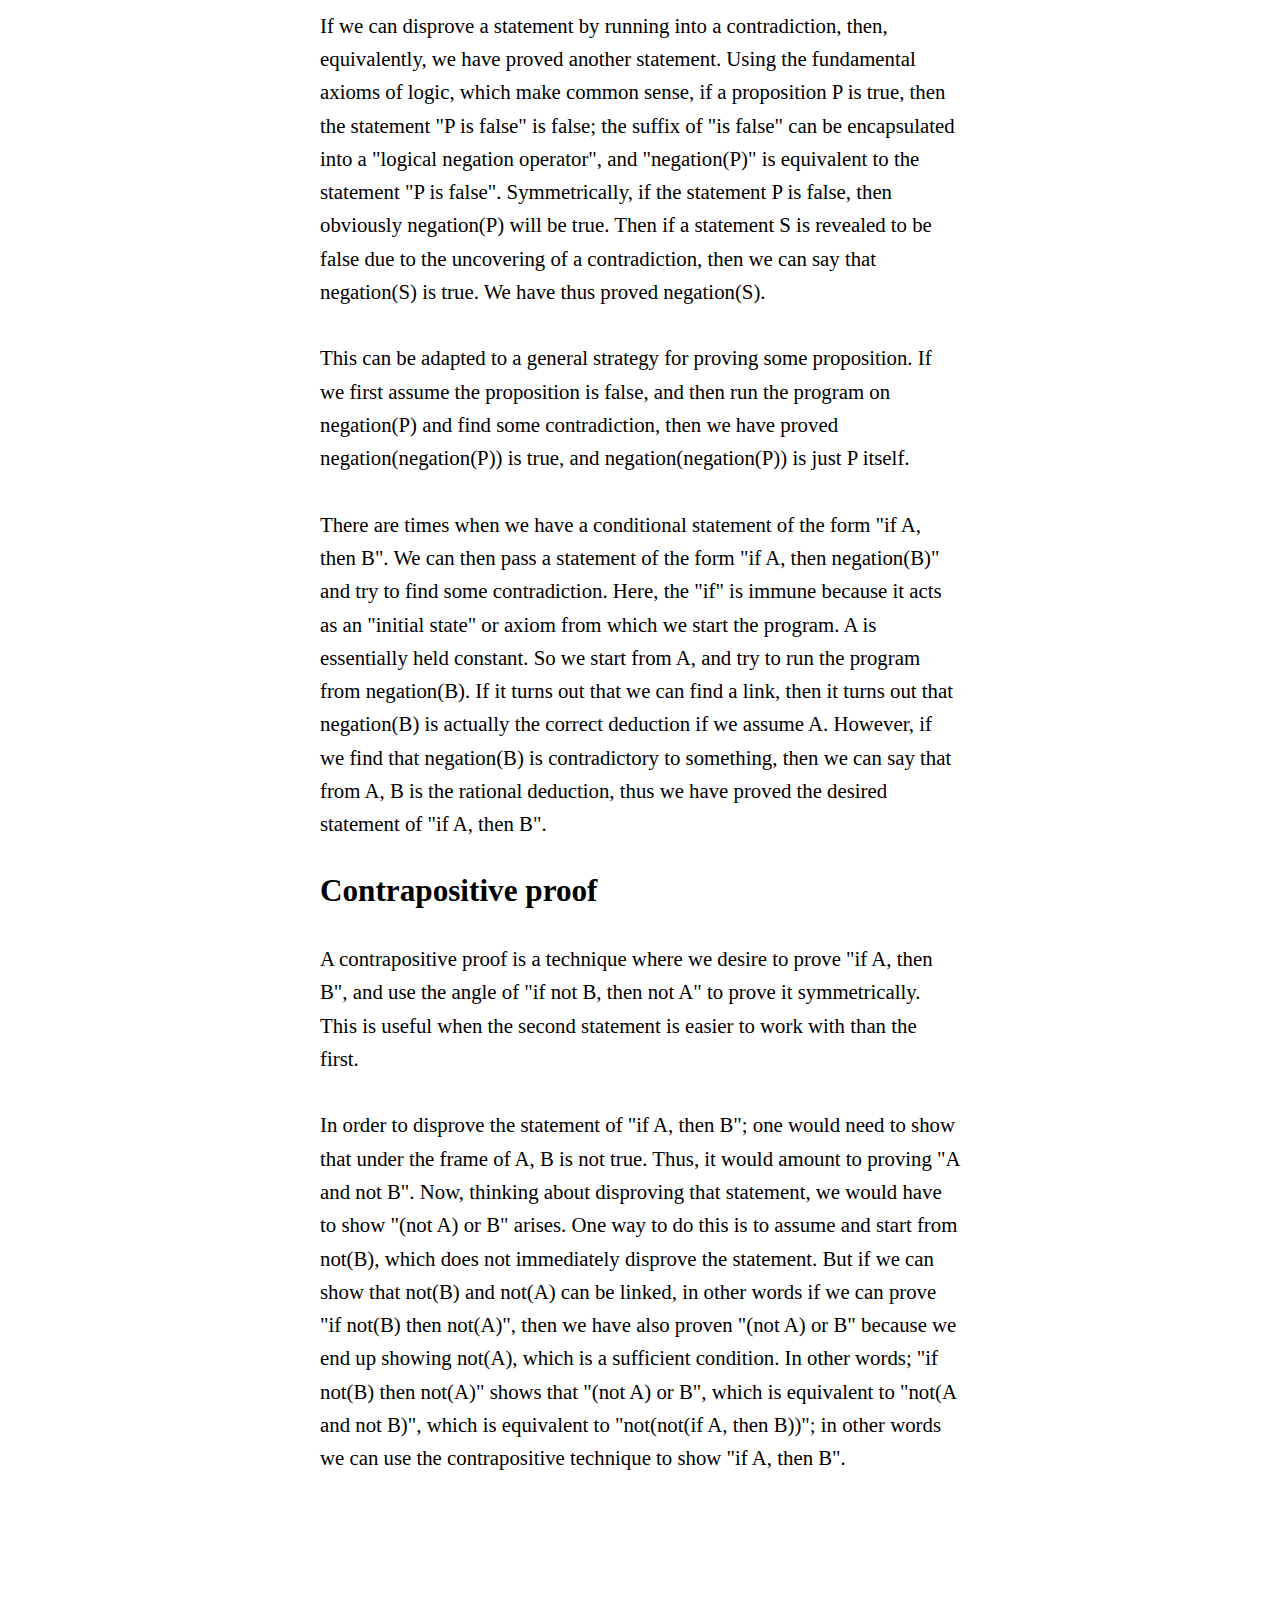
<file: public/2023-10-15/logic1_proof_graph_contrapositive.html>
<head>
<link rel="stylesheet" href="../../general-stylesheet.css">
</head>

<body>
<br/>
<a href="../articles.html">Link to other articles</a>
<br/><br/>
<h1>Explorations of mathematical logic: proof as computer program, mathematical system as graph, contradiction and contrapositive</h1>
<br/><br/>
In this article I jot down some brief ideas (which will be developed upon and further described later) about representing mathematical proof as computer programs on graphs, and I also elucidate why contrapositive proof is a valid technique. The article was originally only intended to be about contrapositive proof, but these writings are stream of consciousness, and as soon as I started describing the geenral idea of mathematical proof for the sake of introduction, I ended up writing the bulk of the article on proofs as programs and mathematical systems as graphs. As I've alluded, I haven't made the concept rigorous, and frankly I haven't done the best job at describing it here, but alas. Still, goes to show the beauty of unrestricted thought; you end up thinking about cool concepts by accident. 
<br/><br/>
This might seem like a random article when compared to the "philosophical" thread followed by the four preceding articles, but I have no plans on anchoring these writings to any specific niche. These articles are just meant to be a random collection of stream of consciousness flurries that set some of my thoughts in stone, so that I can easily refer back to them. As such there's not going to be a single strong prevailing "subject" in this blog. There will definitely be prevailing <i>themes</i> in the blog, but I plan on looping in as many subjects as interest me. 
<br/><br/>
That said, I'm definitely going to publish a lot of articles on mathematics. I don't know too much about mathematics, and haven't gone through more advanced topics yet. I'm currently reading <a href="https://www.amazon.ca/Understanding-Analysis-Stephen-Abbott/dp/1493927116">"Understanding Analysis" by Stephen Abbott</a>, which is an absolutely incredible book. But other than that first foray into real analysis, I haven't studied much else at all, except some extremely basic linear algebra. I will pursue this study of mathematics, because I really love the subject so far, though I am still early on that journey. So these thoughts will end up re-inventing the wheel a lot, and I'm completely fine with that; I believe that's how mathematics <i>should</i> be learned, and I believe that for almost everything else, re-inventing the wheel is the <i>optimal</i> way to experience those fields. I might write another article on that sometime. Anyway, here's the article. 

<h2>Mathematical proof (with tangent about logic as graph and functions)</h2>
Any rational deduction ideally operates on a trusted, axiomatic system of logic. This base system of logic consists of specific objects and operations, and is always consistent, meaning that the same logical statement cannot be both true and false at the same time. 
<br/><br/>
Another "good to have" property of these logical systems is that of <i>thoroughness</i>. As I've mentioned, logical systems entail certain types of objects, such as operations, numbers, and other definitions such as "functions" or "vector spaces". These objects should be as <i>linked</i> or <i>connected</i> as possible. I haven't made that idea very rigorous yet (note to self: explore this concept), but if two different objects are within the scope of our logical system, there should be an unambiguous linkage between them in order to avoid (as much as possible) unproveable statements. As an abstract example, imagine we have "object A" and "object B" in our logical operation. Let's say each object belongs to a specific <i>object type</i> (for example, the object "2" is a number). Further, object types have hierarchies of specificity; and this can also be viewed in terms of subsets (for example, 2 is a number, but also has even parity, is an integer, is positive, etc.; all of these are object types, an equivalent term would be <i>attributes</i>). So we have object A belongs to object type A and object B belongs to object type B. It is desireable on the abstract level that their corresponding object types have some link, otherwise we cannot relate those objects in any way, meaning we cannot make any strong rational deductions about them together. 
<br/><br/>
My usage of "link" might be a bit confusing, so I'll elucidate it by representing logical systems as a <i>graph</i> (in the sense of graph theory). Let's say we start out with some base objects of a logical system. For example, integers and two operations: addition and subtraction. This can be further abstracted: instead of needing the concept of "integer" we could make do with just the numbers 1, 0, and -1, and 2 can be represented as 1 + 1, 3 as 1 + 1 + 1, etc. Addition is defined as throwing in 1, subtraction as throwing in -1, and 0 is considered "void" and 1 - 1 is defined as 0 (it cancels out). We should make these axioms clear with the following representations: 
<ol>
    <li><i>x</i> + 0 = <i>x</i> for any <b>number</b> <i>x</i></li>
    <br/>
    <ul>
        <li>We will add the concept of "number" for convenience of representing our system, thus 1 and -1 now also belong to the object type of "number"</li>
    </ul>
        <br/>
    <li>1 - 1 = 0</li>
</ol>
We can summarize all of this in a graph. We have the object types of "1", "0", "-1" (all under the object type "base number"), "addition", and "subtraction" (under object type "operation"), these can be represented as nodes, with a link between parent (number, operation) and child. This is a specific type of link which can be described as an "is a" relationship, in other words, belonging into some superset defined by the parent object type. And there is a link present that ties all of these together: and that is encapsulated by combining those definitions of addition and subtraction above with those two axiomatic statements. We can even define a separate object type for "statement", with those two at its base. Those definitions of addition and subtraction are akin to a function; they take in a number and either add or subtract 1, in other words they change the state to another valid number in the system (another integer). The definition can be represented as an abstract blueprint, just like functions abstractly take <i>x</i> and apply some operation to this abstract entity. Those operation objects thus represent a different kind of link in the graph, a "state change" link, though on an abstract level (if it isn't clear yet, links are just edges in the graph). Directed edges tend well to this; edges flow from the "substrate object" (number) to the operation. A directed link also travels from those operations to another object, in this case back to the numbers. This is equivalent to input flowing to algorithm flowing to output. We can consider an object type of "state", which in this case would be the integers (all integers can be obtained by repeated addition or subtraction of 1 from another integer). It would be a hassle to think about all the (infinite) states that could be represented in this system, since there are infinitely many numbers that can be obtained, we can deal with this, without any loss of information or specificity, through the aforementioned abstraction of <i>algorithm</i>; every single state is encapsulated by taking the view of <i>state change</i> from some initial input state (like how the derivative reduces dimensionality in physics, an infinity of positions can sometimes be abstracted into one constant velocity, and any state can be <i>queried</i> by providing an initial state and amount of time that has passed). Thus we reduce an infinitely large graph into an extremely small finite one by using an abstract algorithm/function. 
<br/><br/>
The usage of "algorithm" implies a connection to computer science, and indeed, the connection has salt. We can then observe the logical system in motion through this graph we have created in the same way that we would run code. We can provide some input number, let's say 2 (which would be represented as 1 + 1 in this system), and request to perform 2 additions on it; without storing all of the possible numbers of the system, we would simply start at that specific state of 2 (represented as 1 + 1), follow the link to "addition", enter its algorithm (kind of like a subroutine in computer science), which brings in 1, and we end up with 1 + 1 + 1 (imagining we have some other function in this graph that translates this chain into decimal notation as output to the user, we end up with 3). 
<br/><br/>
Applied to mathematical proof: consider the statement "adding 1 to 2 leads to the same number as subtracting 2 from 5". Let's again take the view of a computer program running on the graph. Translating our statement to the language of logic, we are trying to prove that "add(2, 1) = subtract(5, 2)", where the first parameters are the initial number and the second parameter are the number of times we repeat the operation (the paralllels to programming should be clear). In fact that function formulation can be considered a "higher level function" over the base functions of addition or subtraction. In pseudocode:
<ol>
    <li>function repeated_add(int start, int num_times):</li>
    <li>&nbsp;&nbsp;&nbsp;&nbsp;int current = start</li>
    <li>&nbsp;&nbsp;&nbsp;&nbsp;for int i from 0 to num_times:</li>
    <li>&nbsp;&nbsp;&nbsp;&nbsp;&nbsp;&nbsp;&nbsp;&nbsp;current += 1</li>
    <li>&nbsp;&nbsp;&nbsp;&nbsp;return current</li>
</ol>
We could take a first stab and prove the statement this way: from the language of logic, the "equal operator" would get compiled to two concurrent threads: the first evaluating "add(2, 1)" and the other evaluating "subtract(5, 2)". Those would get evaluated in the way we described above, starting from 2 in the graph and flowing through to the addition algorithm and getting an output, and doing the same for the subtraction part. Our compiler performs a "join" (as in parallel computing) which waits for both passes through the graph to terminate and collects the results, and checks to see if they are the same entity. If so, our statement is proven, if not, it is disproven. Note that this is a very basic and brute force approach to proof, but it has been codified. Here we got a result of "true" because the equality operator was satisfied, but there are ways to get an answer of "false" as well. For example, if both executions had different values, the equality operator would return false. Another possibility is running into a contradiction; we can keep track of the current development of the proof, in other words the things we consider true thus far in our investigation of the statement. If at any further point in the execution of the graph, we flow into an object that has properties contrary to the properties suggested by the current progress, then we can "throw an error" in the program and return false. 
<br/><br/>
As seen in the previous paragraph, for more simple systems at least, we could probably come up with a "compiler" that can verify any logical statement by passing it through the graph. The specifics would depend on the "statement operators", for example quantifiers like "for all" or "there exists", or checking for equality. I'll leave details for another article. 
<br/><br/>
Mathematical systems are generally "traced out" throughout time; mathematicians prove more and more statements, even if nothing is innovated per se, more statements get proven, and when they are proven they get added to the repository of "true" statements that can be used in further investigations of the system. This can manifest itself as an extension or evolution of the graph of the mathematical system. More links are added when we prove a new statement; a statement generally implies an object having some property, and once the statement is proven, we can create those links between the object and its "property" object. Once this happens, other statements become easier to prove or disprove. Viewing a proof as the execution of a compiled program, we can now make direct use of those links when we are provided with the objects investigated in the past statements, and those proved properties can come in handy in further proofs. 
<br/><br/>
It is important to note that even if we can use one statement to prove another, we never <i>have</i> to do it that way. We could always do the entire proof brute force, without exploiting other proved statements. We could technically just trace the graph in every way we can until we either arrive at the desired object of the statement (in which case it is proven) or we arrive at some contradiction (disproven), and if we end up proving it, then it is possible that those other proved statements became "implicit" to the execution of that program (as in, at some point, we followed the same path as the program that would have proved those other statements). This is a brute force method, and is pretty much "unconscious proof"; we just explore everything in the system starting from the objects in the proof and hope we land at the desired destination, or something that contradicts the developed chain of assumptions. 
<br/><br/>
This brute force method theoretically works, but is extremely inefficient, both for verifying single statement, and especially, at the global level of proving many statements. For harder and more complex statements, the number of paths that would need to be taken can increase exponentially. But if a proof of that statement can make use of a corollary statement that has already been proven, we can drastically reduce the number of paths to explore, because previous proved statements provide a direct conduit to a conclusion. This becomes more important the more statements we can prove and compile. Most mathematical proofs indeed make use of several previously proved corollaries, and each of those corollary made use of another corollary in its own proof; and since mathematicians can immediately make use of the conclusions of the corollaries, and apply them to the objects of their analysis, mathematicians save extreme amounts of mental effort from standing on the shoulders of giants. This is analogous in the graph. On the global scale, imagine we would like to make a bunch of statements, each of which makes use of a more basic corollary that was hard to prove initially (let's say the Pythagorean theorem), if we avoid using previous statements, we would have to independently stumble upon the Pythagorean theorem each time we run our program, and then get to the conclusion; this is extremely complex and inefficient on the large scale. 
We can thus consider the integration of proved statements into our graph as a growing field of "program optimizations". 
<br/><br/>
Back to the desired concept of thoroughness in our logical systems, in our "system graph", we desire that the entire graph be "connected"; connected meaning that there exists some path of links tying every pair of object types together. If there is a point of disconnection between two object types, then a statement involving those object types cannot be proven, and this is problematic when we know that the statement is a sensible one. In a logical system, we would like that every statement has the result of "true" or "false"; ambiguity is undesireable. Though, of course, statements about axioms themselves (the initial statements, with no links flowing into them from other statements) would be impossible to prove, by construction. 



<h2>Creativity and experience in proof, AI</h2>
We can associate proofs with the running of a path through a graph, but even if we use previously proved statements to bolster the proof of any downstream statement, the method ends up being a less costly brute force method. Mathematicians don't tend to blindly trace out all the objects through their current repository of knowledge; there tend to be mental heuristics at play, knowledge and experience that give shortcuts as to which paths to explore first. Likewise, creativity bolsters the process of <i>finding</i> a meaningful path, as opposed to brute force graph search algorithms.
<br/><br/>
Creativity and experience, and their effect on path-finding, are difficult to replicate as rules. If we are to view statement verification as the running of a program, the steps of the program are determined by a compiler; the one implicit to our discussion involves running graph search algorithms starting from the objects in the statement until we end up joining them or contradicting the past stack of exploration. However, if we wanted our program to "behave like a human", to exploit intelligence and practice in order to explore the statement, we would have to modify our compiler a bit, we can do so by adding specific heuristics, and many of them would be useful for optimization; but it would be tedious and a stretch to try and simulate the thought process of a good mathematician with such heuristics. 
<br/><br/>
Perhaps this is where AI could come in. It is definitely possible that we use proved statements as "training data" for an AI model, perhaps using a graph neural network, or another formulation (I haven't thought about this so I'll avoid specifications); and we can see the verifications of basic statements using the "base" compiler which uses brute-force graph search, and train the AI to optimize the time complexity of those verifications. Off the top of my head I can think of a few ways to do this (including reinforcement learning) but I'll leave the details for later. 


<h2>Proofs by contradiction</h2>
For any given statement, we can either prove or disprove it. A "proof" occurs if all the specific objects in the statement can be linked as we pass through the graph. The statement can be discarded as false if we end up with some contradictions in the realized objects. For example, if we end up attributing a specific number as odd, and then later on attributing that specific number as even, then we can discard the statement from which these attributions arose. Note that it is important that the system on which we run the program must itself be as consistent as possible; that there are no inherent contradictions in the system. If the system at the level of axioms is consistent, and iteratively integrate statements proved from the axioms, then the resulting "developed system" should be consistent as well. 
<br/><br/>
If we can disprove a statement by running into a contradiction, then, equivalently, we have proved another statement. Using the fundamental axioms of logic, which make common sense, if a proposition P is true, then the statement "P is false" is false; the suffix of "is false" can be encapsulated into a "logical negation operator", and "negation(P)" is equivalent to the statement "P is false". Symmetrically, if the statement P is false, then obviously negation(P) will be true. Then if a statement S is revealed to be false due to the uncovering of a contradiction, then we can say that negation(S) is true. We have thus proved negation(S).
<br/><br/>
This can be adapted to a general strategy for proving some proposition. If we first assume the proposition is false, and then run the program on negation(P) and find some contradiction, then we have proved negation(negation(P)) is true, and negation(negation(P)) is just P itself. 
<br/><br/>
There are times when we have a conditional statement of the form "if A, then B". We can then pass a statement of the form "if A, then negation(B)" and try to find some contradiction. Here, the "if" is immune because it acts as an "initial state" or axiom from which we start the program. A is essentially held constant. So we start from A, and try to run the program from negation(B). If it turns out that we can find a link, then it turns out that negation(B) is actually the correct deduction if we assume A. However, if we find that negation(B) is contradictory to something, then we can say that from A, B is the rational deduction, thus we have proved the desired statement of "if A, then B".  

<h2>Contrapositive proof</h2>
A contrapositive proof is a technique where we desire to prove "if A, then B", and use the angle of "if not B, then not A" to prove it symmetrically. This is useful when the second statement is easier to work with than the first. 
<br/><br/>
In order to disprove the statement of "if A, then B"; one would need to show that under the frame of A, B is not true. Thus, it would amount to proving "A and not B". Now, thinking about disproving that statement, we would have to show "(not A) or B" arises. One way to do this is to assume and start from not(B), which does not immediately disprove the statement. But if we can show that not(B) and not(A) can be linked, in other words if we can prove "if not(B) then not(A)", then we have also proven "(not A) or B" because we end up showing not(A), which is a sufficient condition. In other words; "if not(B) then not(A)" shows that "(not A) or B", which is equivalent to "not(A and not B)", which is equivalent to "not(not(if A, then B))"; in other words we can use the contrapositive technique to show "if A, then B".
<br/><br/>
<br/><br/>
<br/><br/>
</file>
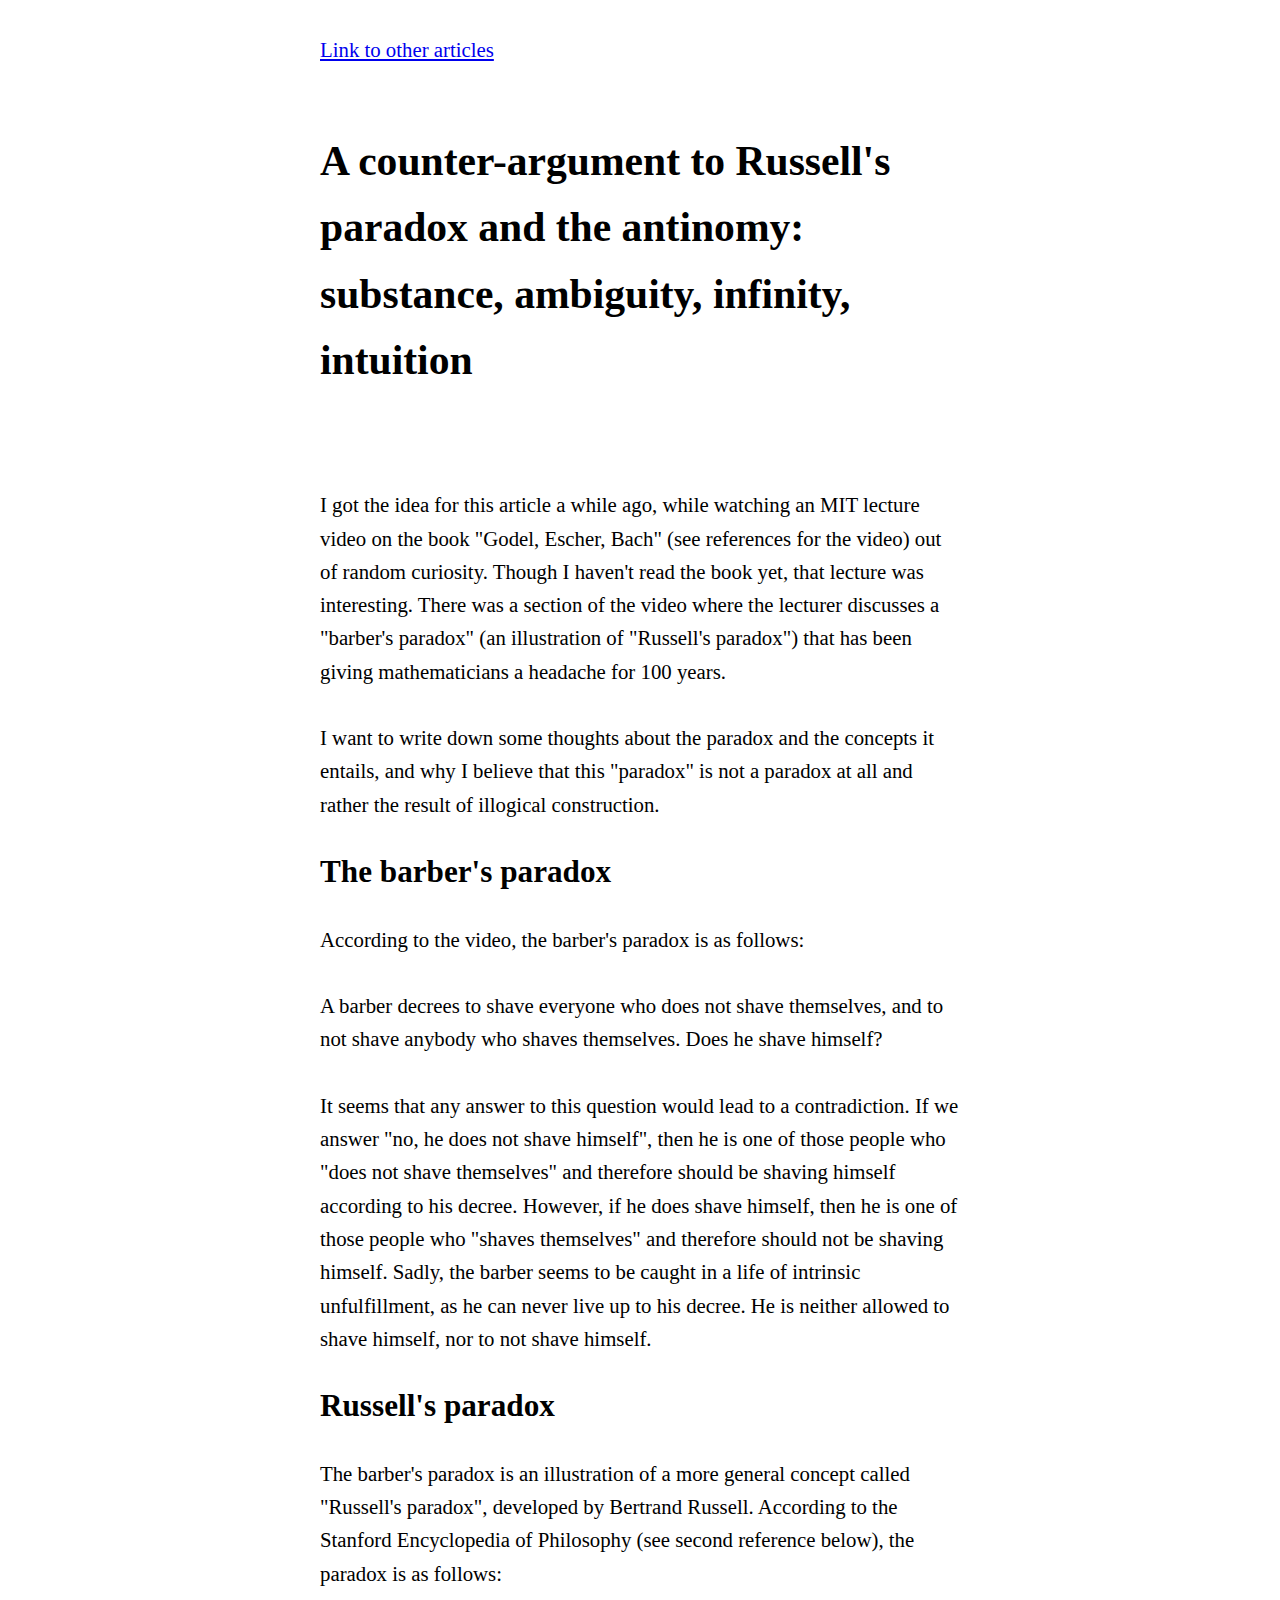
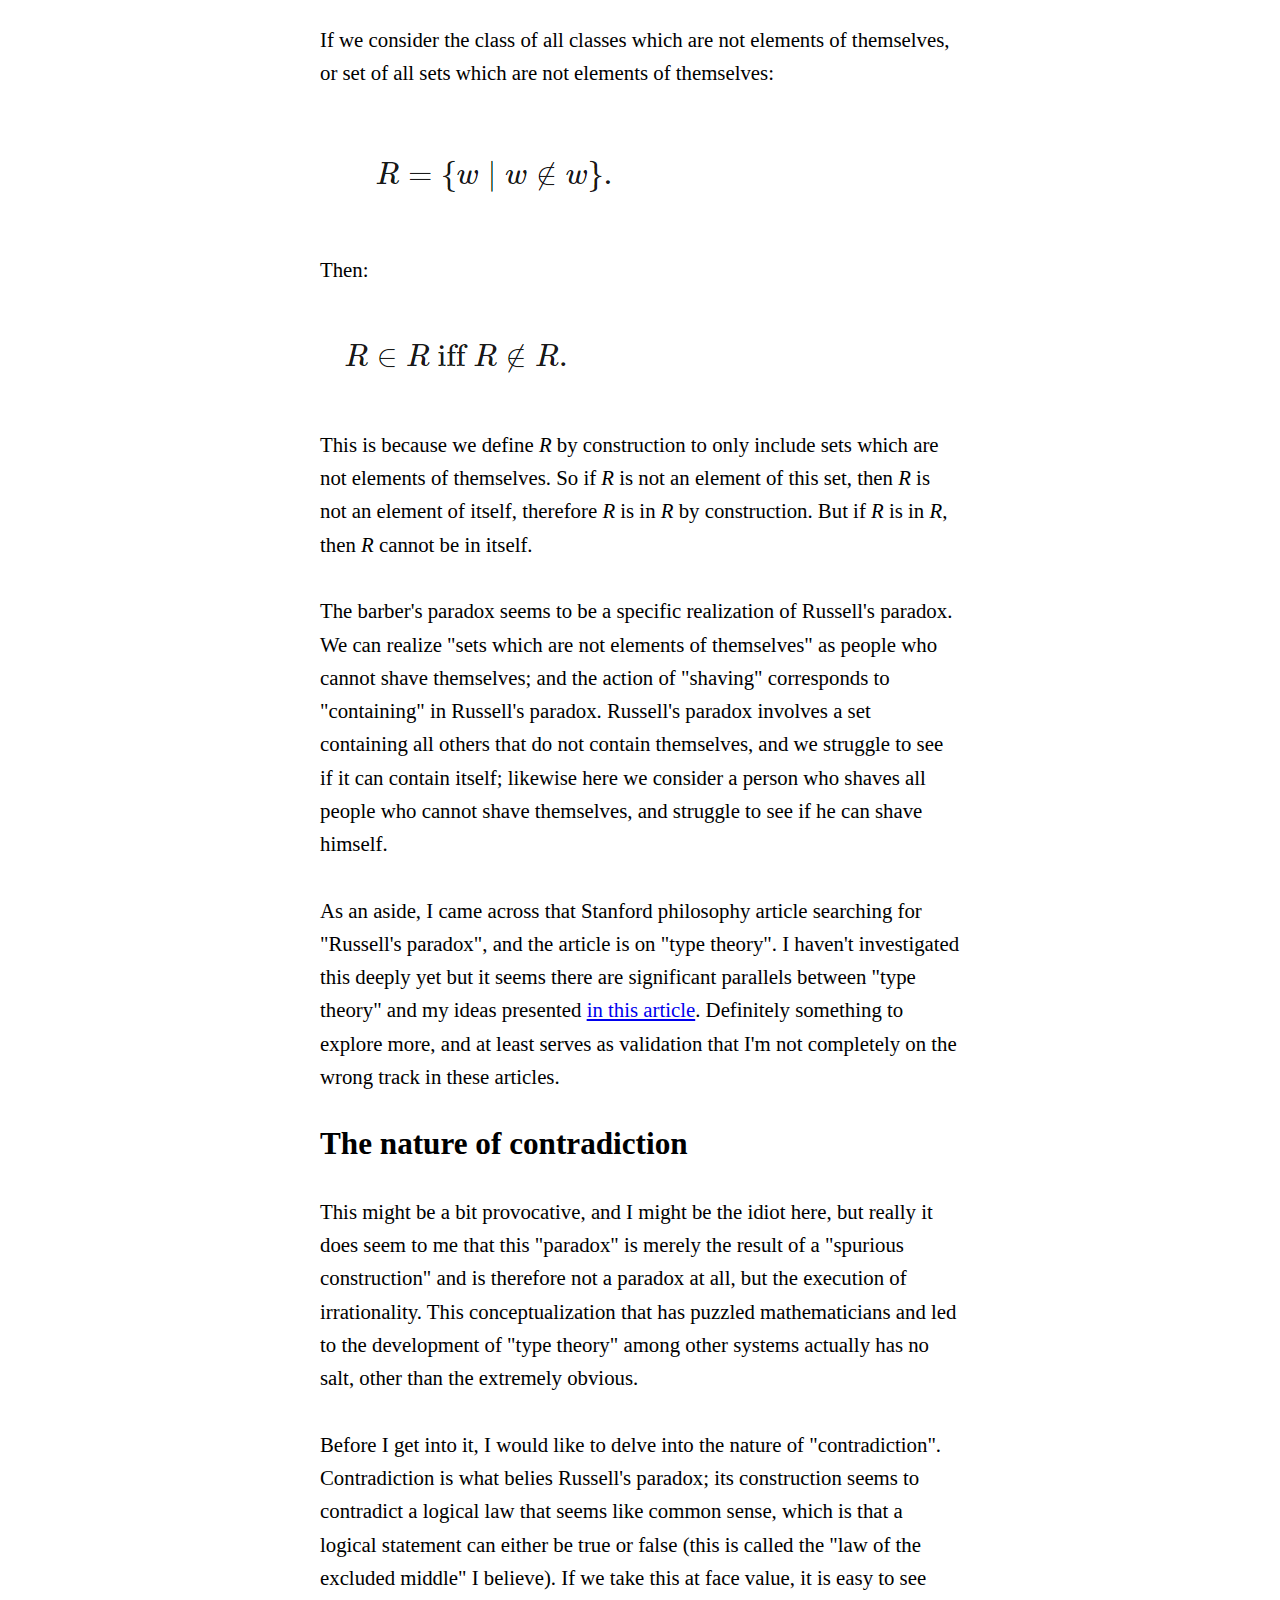
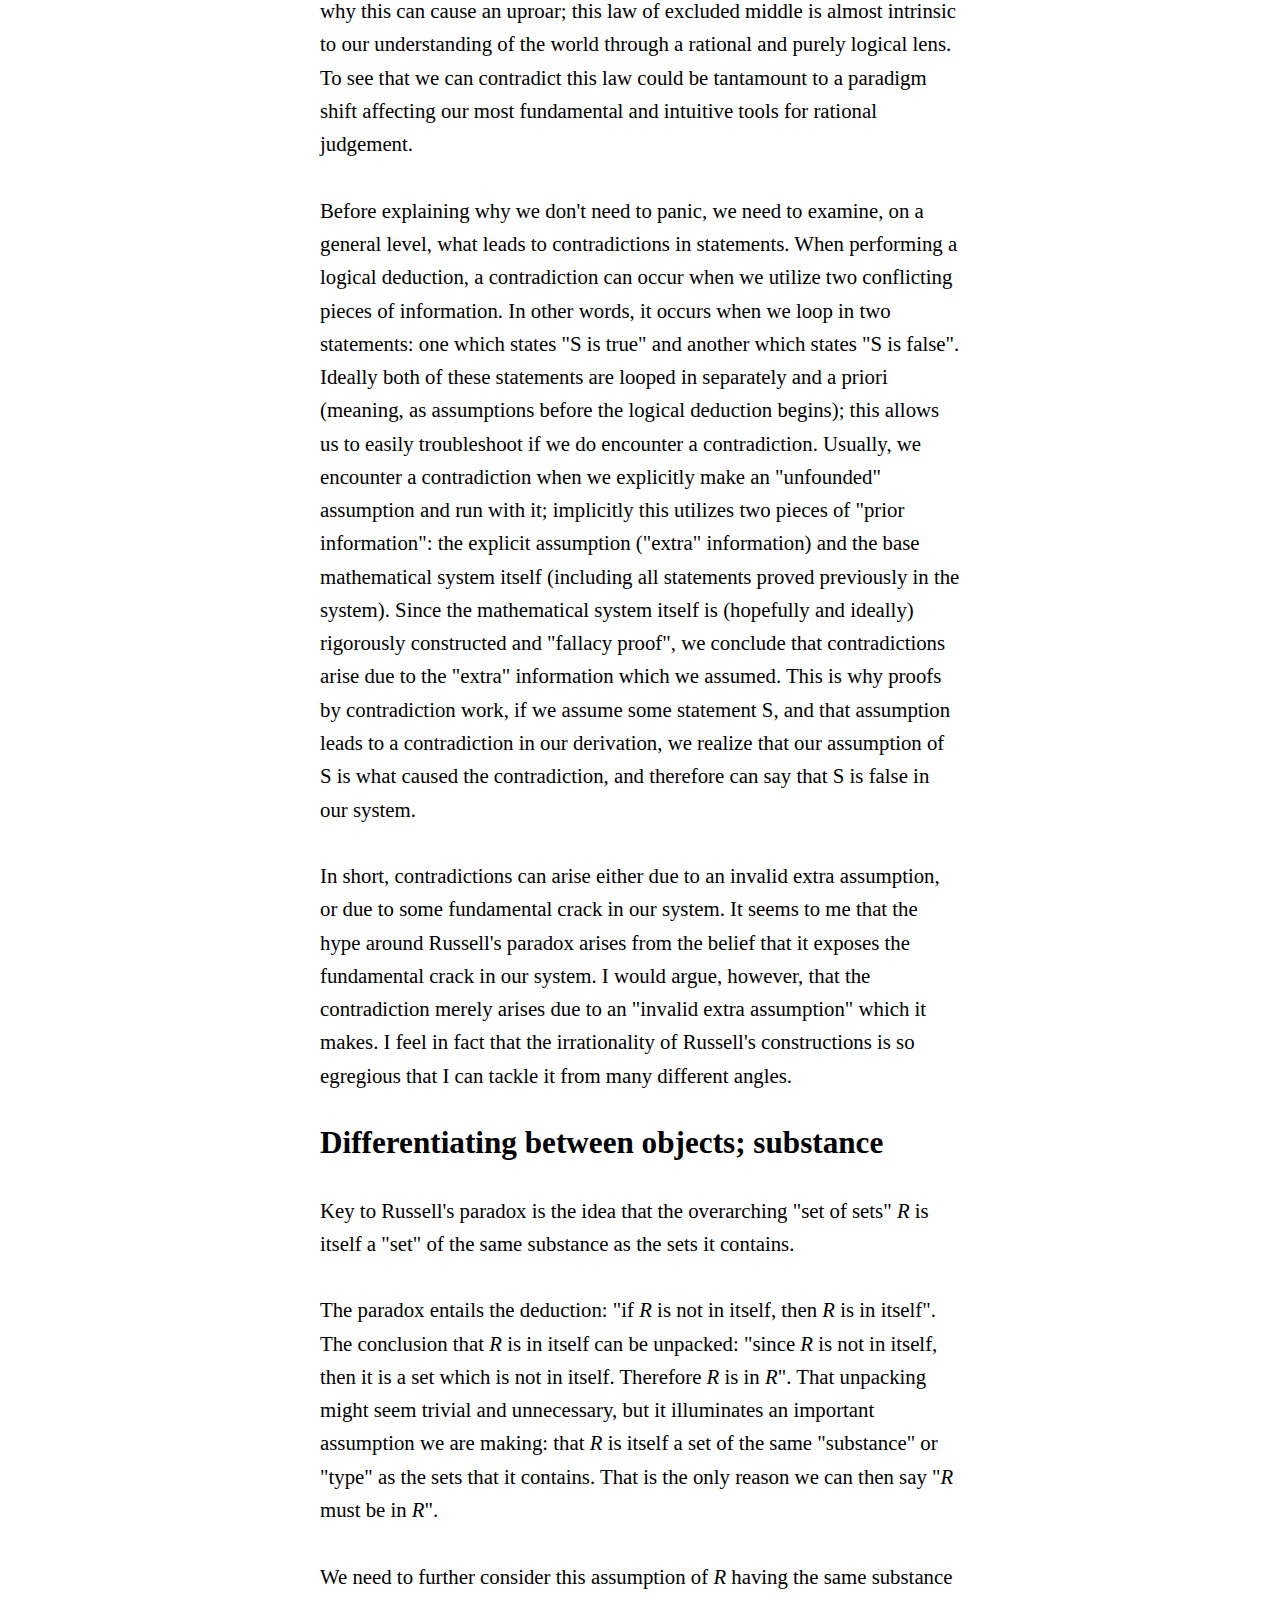
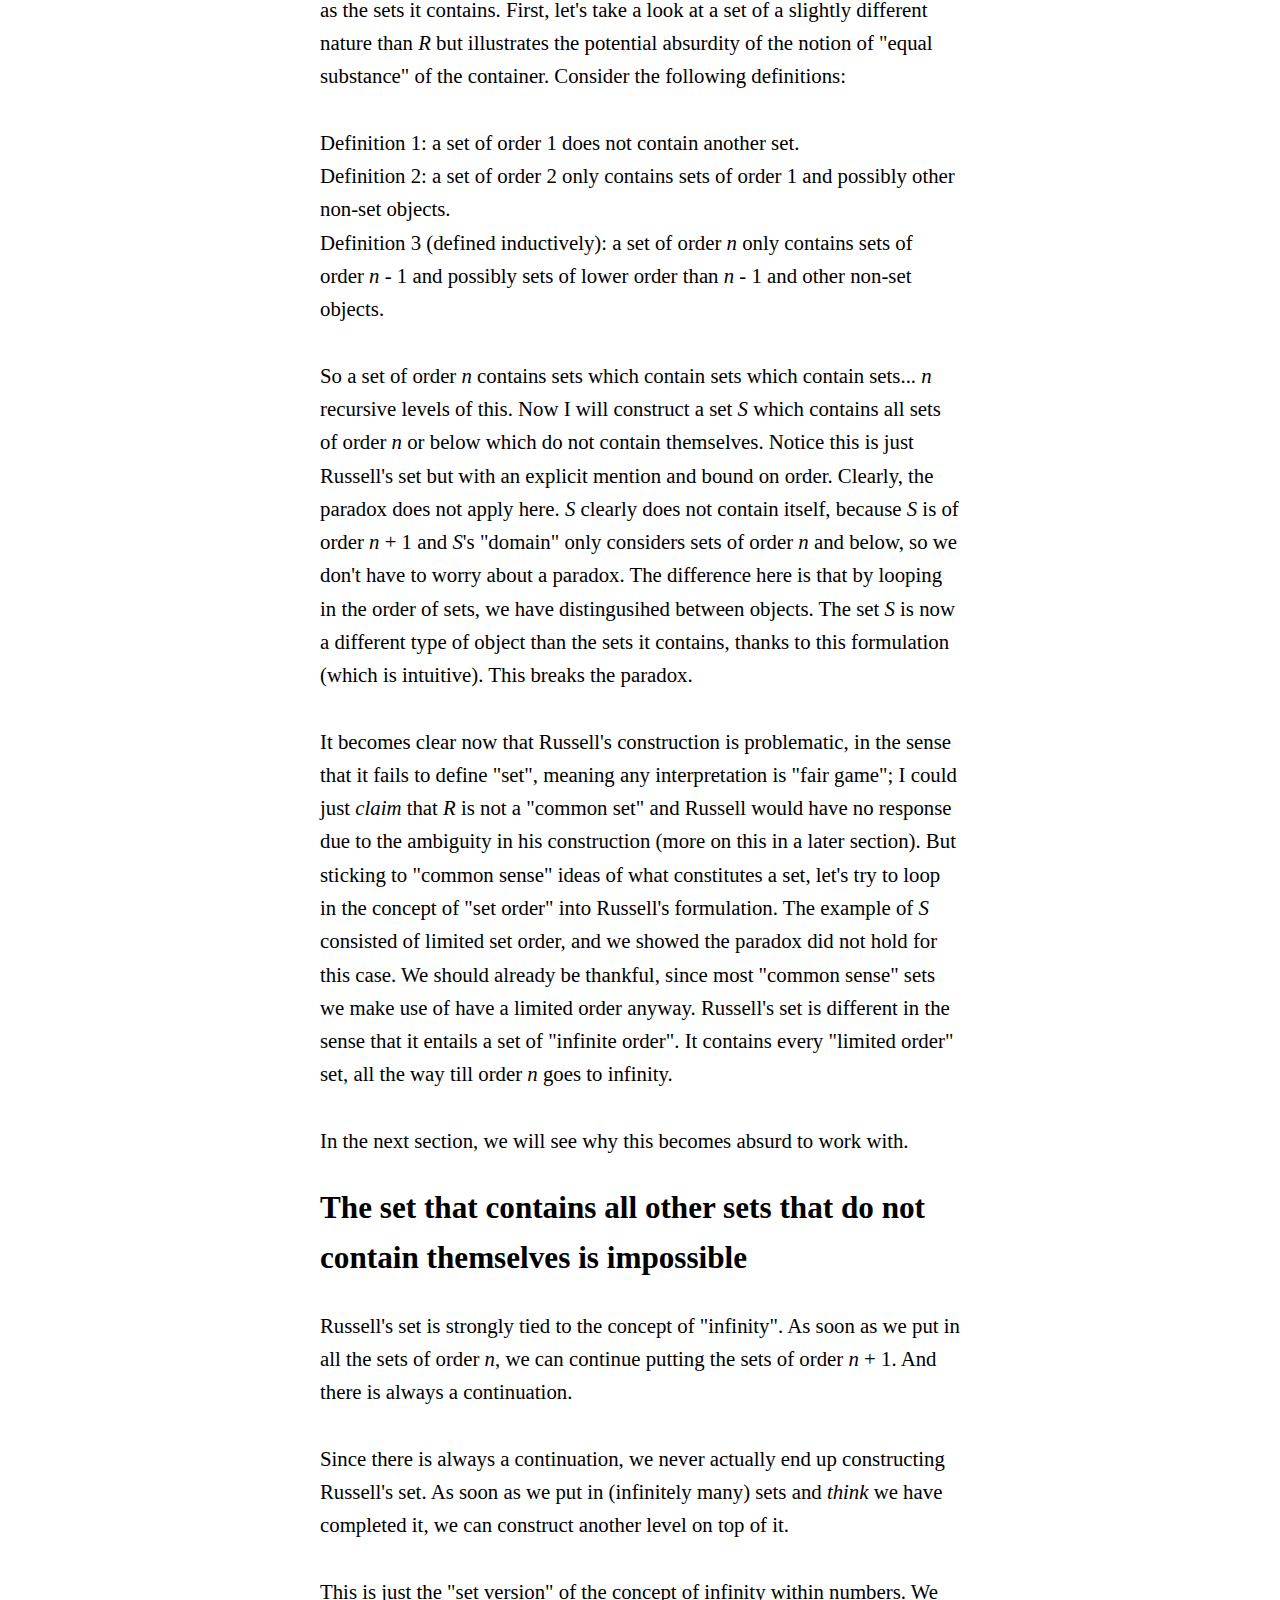
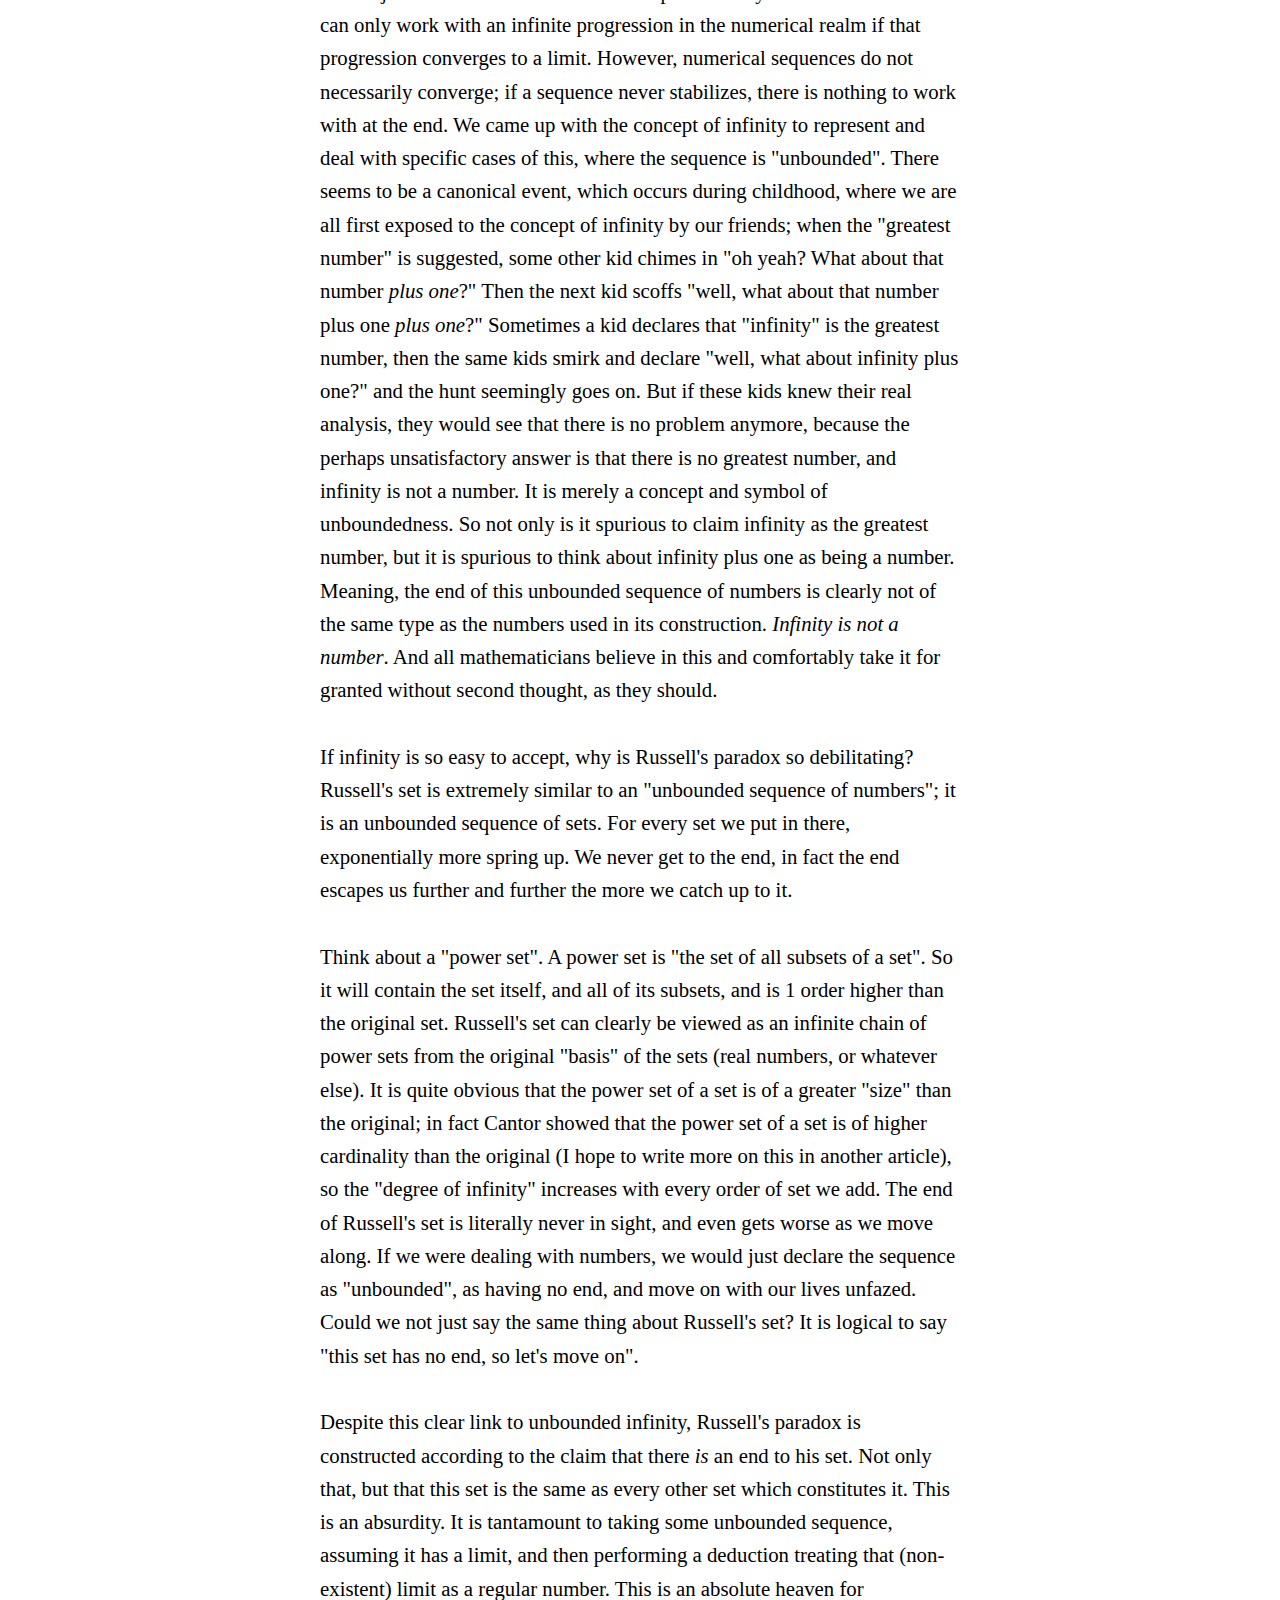
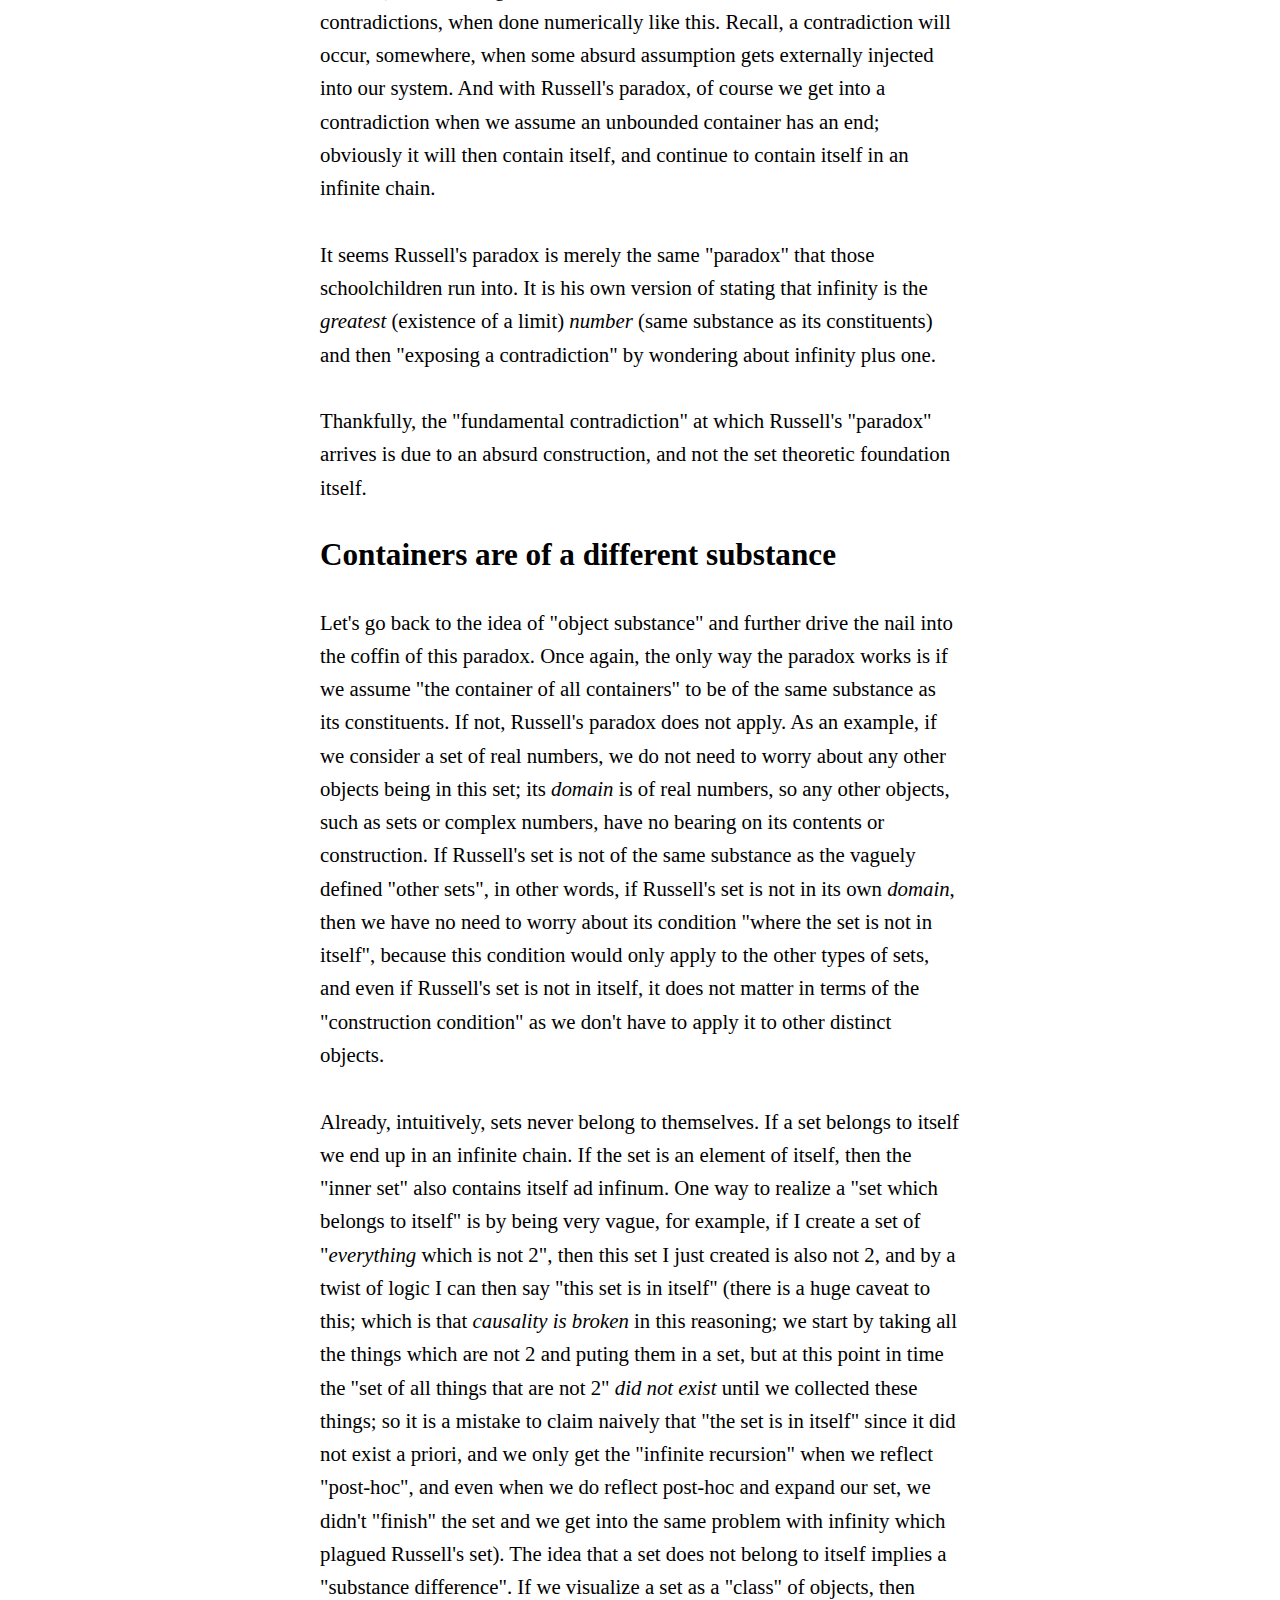
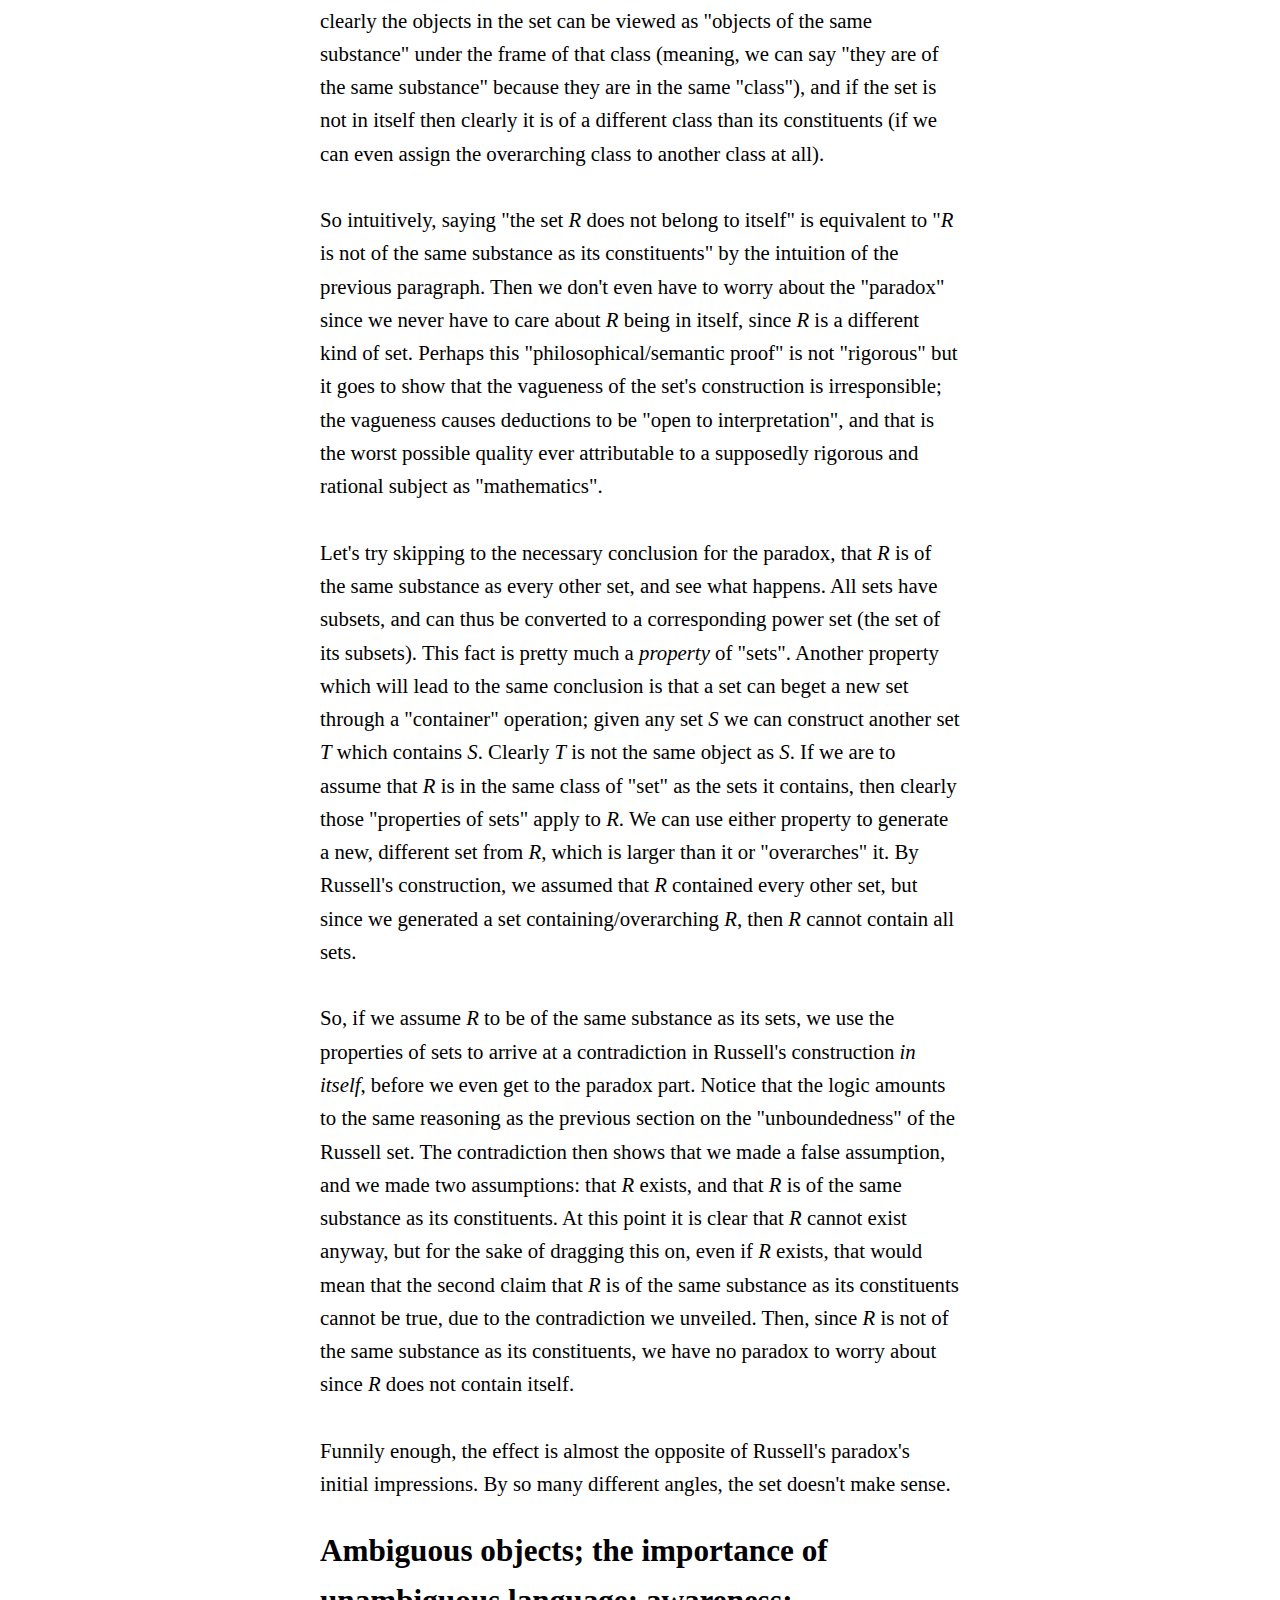
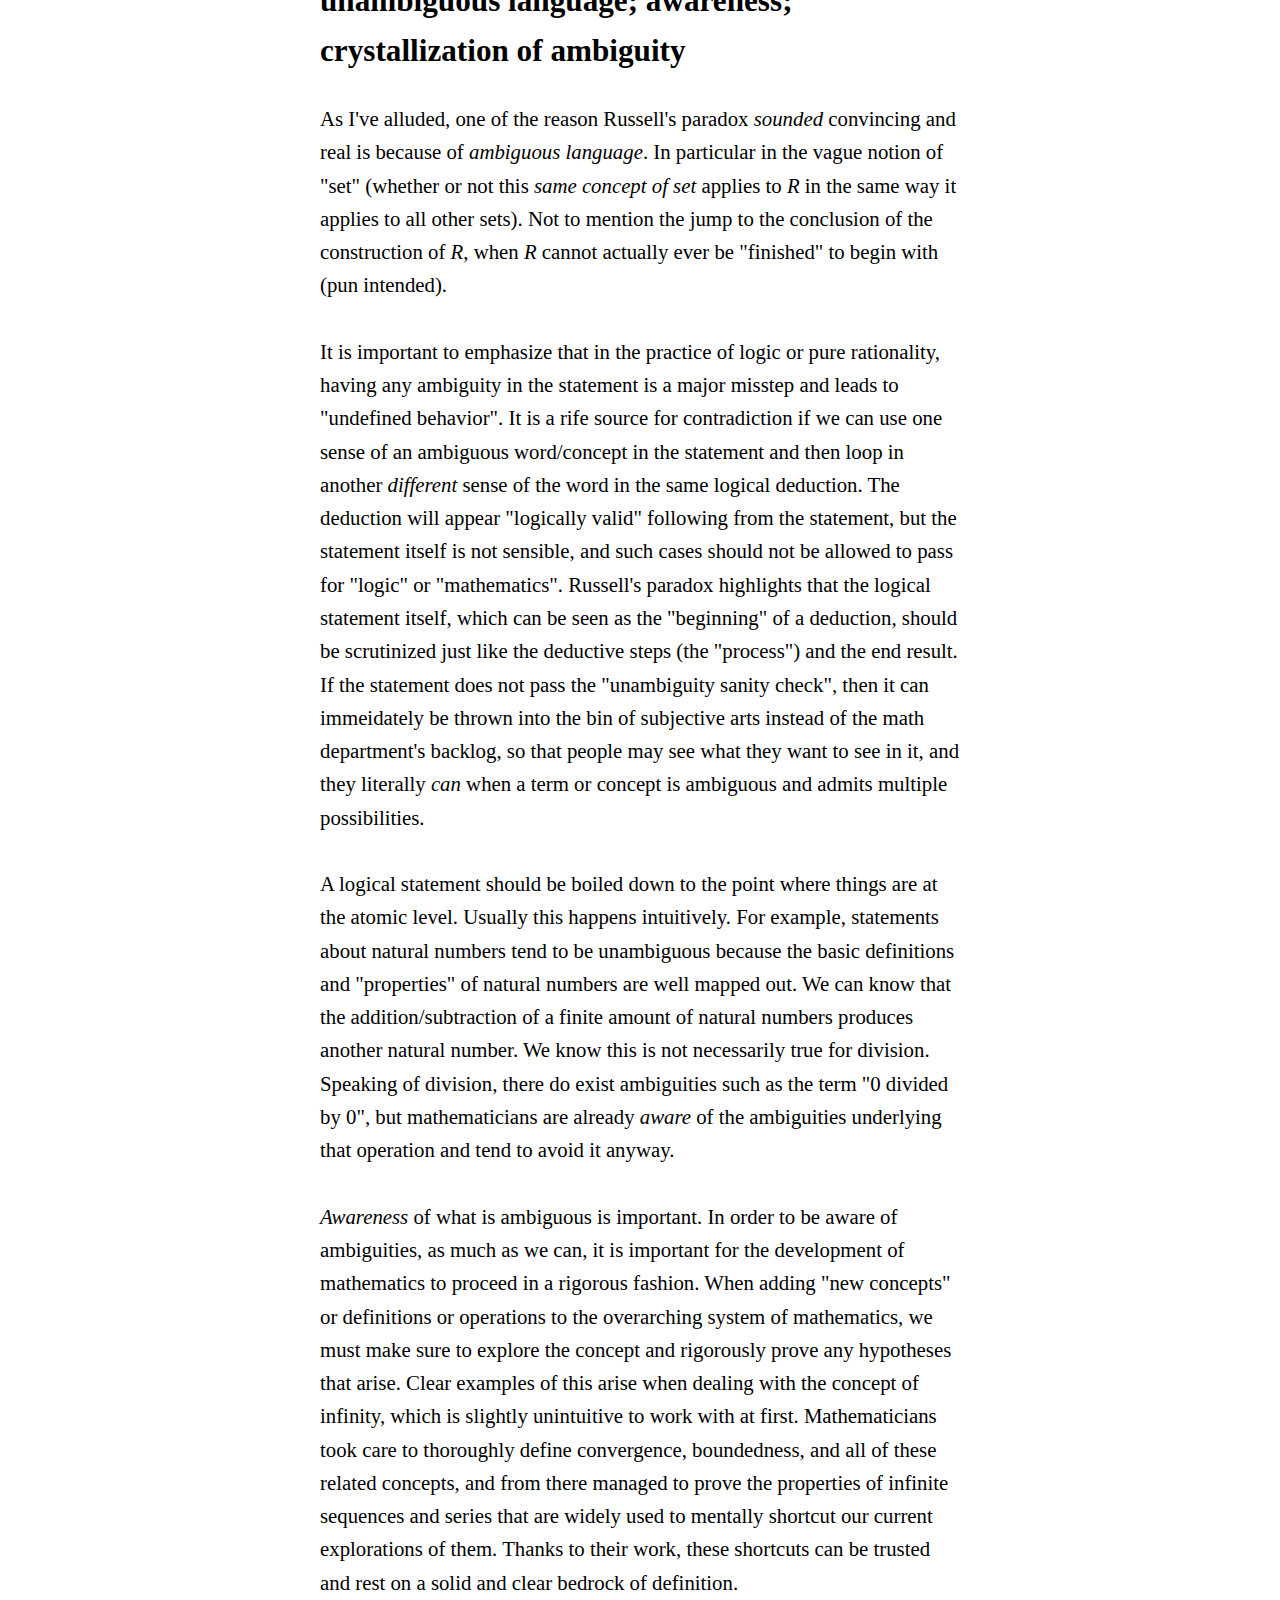
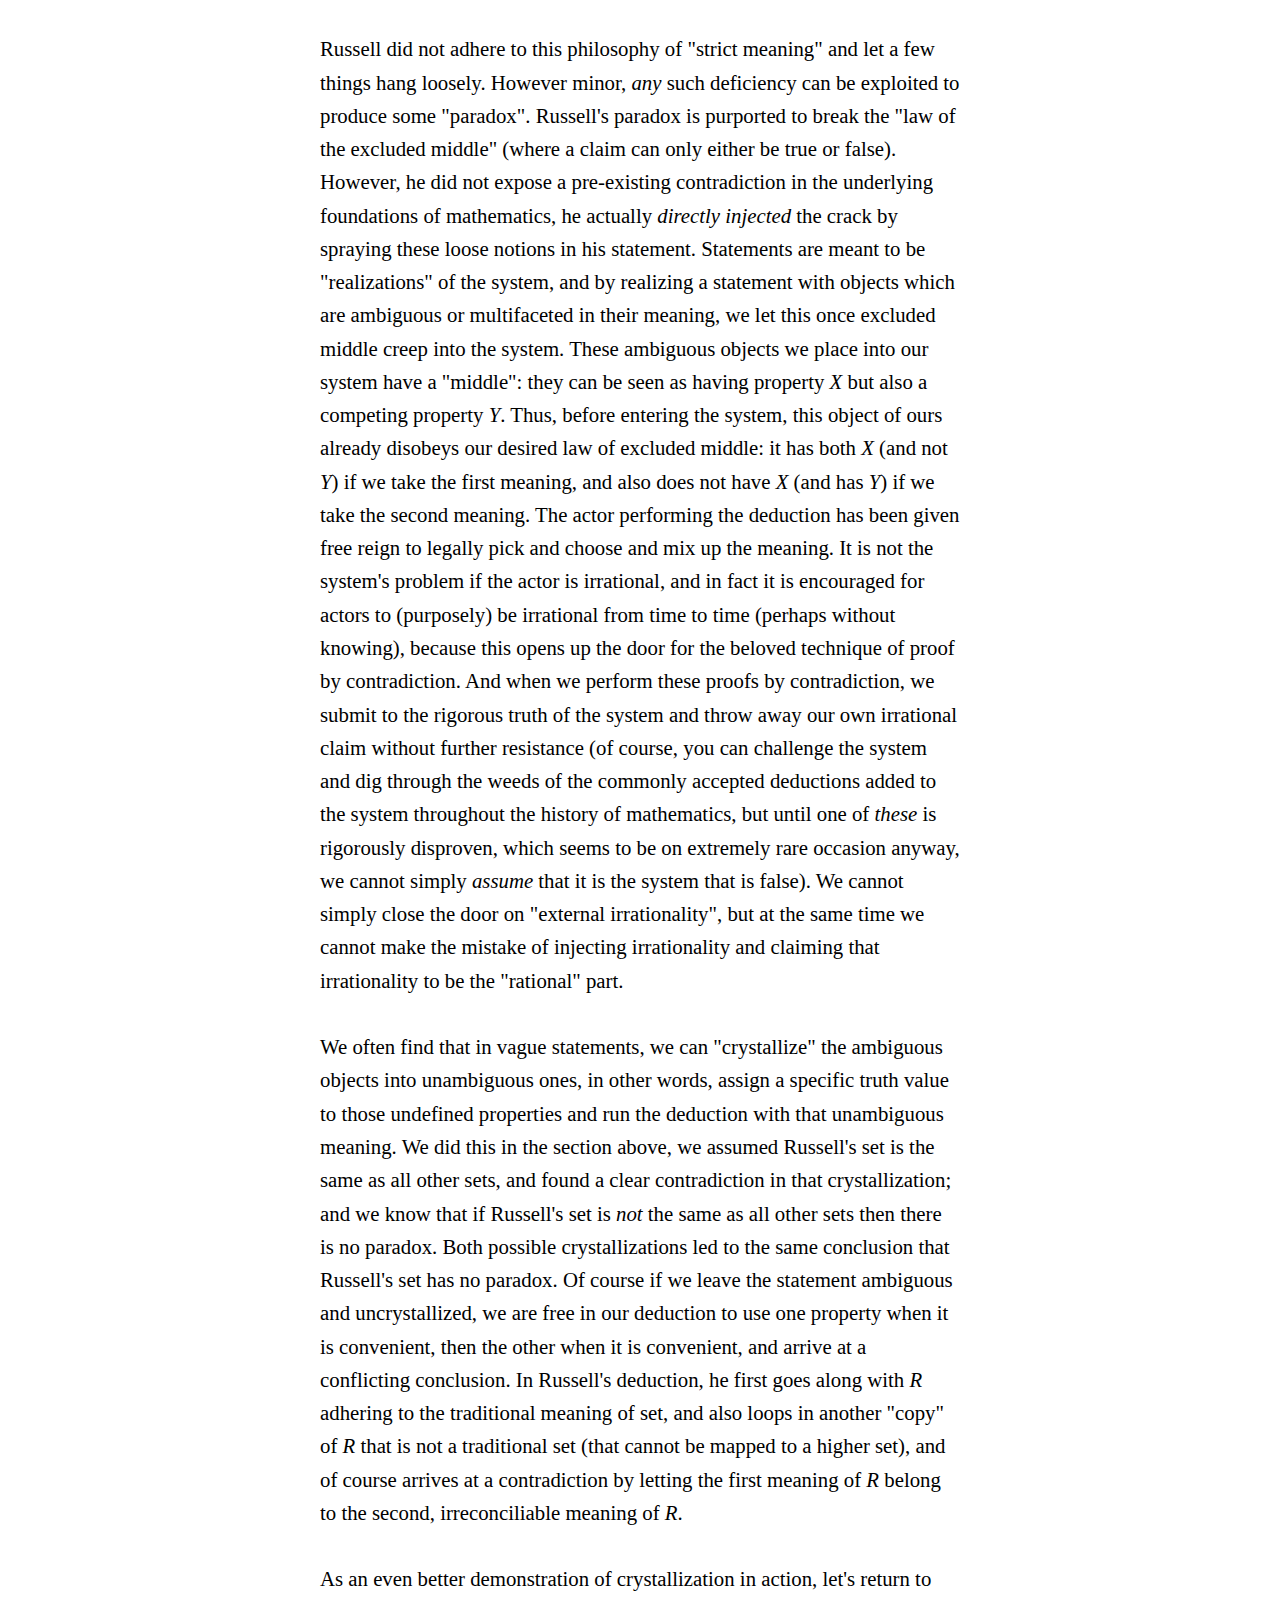
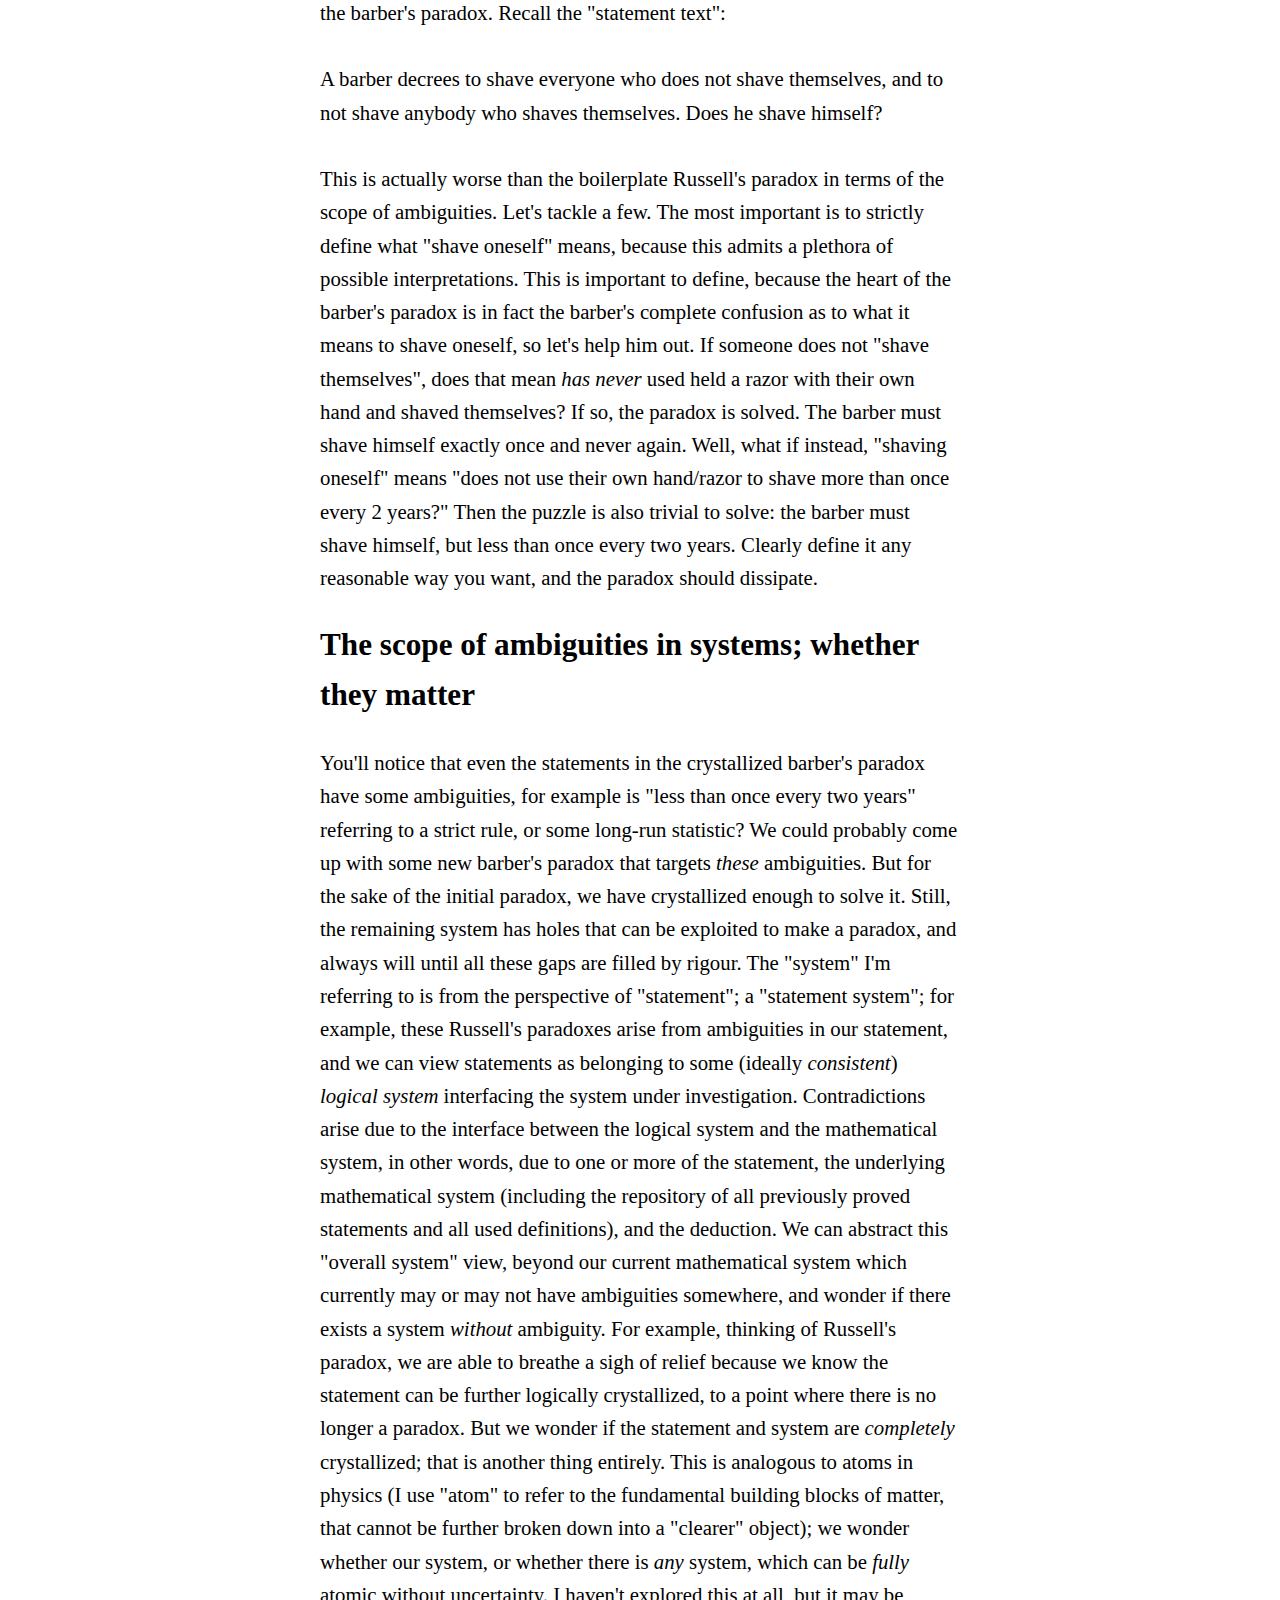
<file: public/2023-11-01/russells_paradox.html>
<head>
<link rel="stylesheet" href="../../general-stylesheet.css">
</head>


<body>
<br/>
<a href="../articles.html">Link to other articles</a>
<br/><br/>
<h1>A counter-argument to Russell's paradox and the antinomy: substance, ambiguity, infinity, intuition</h1>
<br/><br/>
I got the idea for this article a while ago, while watching an MIT lecture video on the book "Godel, Escher, Bach" (see references for the video) out of random curiosity. Though I haven't read the book yet, that lecture was interesting. There was a section of the video where the lecturer discusses a "barber's paradox" (an illustration of "Russell's paradox") that has been giving mathematicians a headache for 100 years.
<br/><br/>
I want to write down some thoughts about the paradox and the concepts it entails, and why I believe that this "paradox" is not a paradox at all and rather the result of illogical construction. 

<h2>The barber's paradox</h2>
According to the video, the barber's paradox is as follows:
<br/><br/>
A barber decrees to shave everyone who does not shave themselves, and to not shave anybody who shaves themselves. Does he shave himself?
<br/><br/>
It seems that any answer to this question would lead to a contradiction. If we answer "no, he does not shave himself", then he is one of those people who "does not shave themselves" and therefore should be shaving himself according to his decree. However, if he does shave himself, then he is one of those people who "shaves themselves" and therefore should not be shaving himself. Sadly, the barber seems to be caught in a life of intrinsic unfulfillment, as he can never live up to his decree. He is neither allowed to shave himself, nor to not shave himself.



<h2>Russell's paradox</h2>
The barber's paradox is an illustration of a more general concept called "Russell's paradox", developed by Bertrand Russell. According to the Stanford Encyclopedia of Philosophy (see second reference below), the paradox is as follows:
<br/><br/>
If we consider the class of all classes which are not elements of themselves, or set of all sets which are not elements of themselves:
<br/><br/>
<img src="r.png">
<br/><br/>
Then:
<br/><br/>
<img src="russell_conclusion.png">
<br/><br/>
This is because we define <i>R</i> by construction to only include sets which are not elements of themselves. So if <i>R</i> is not an element of this set, then <i>R</i> is not an element of itself, therefore <i>R</i> is in <i>R</i> by construction. But if <i>R</i> is in <i>R</i>, then <i>R</i> cannot be in itself. 
<br/><br/>
The barber's paradox seems to be a specific realization of Russell's paradox. We can realize "sets which are not elements of themselves" as people who cannot shave themselves; and the action of "shaving" corresponds to "containing" in Russell's paradox. Russell's paradox involves a set containing all others that do not contain themselves, and we struggle to see if it can contain itself; likewise here we consider a person who shaves all people who cannot shave themselves, and struggle to see if he can shave himself. 
<br/><br/>
As an aside, I came across that Stanford philosophy article searching for "Russell's paradox", and the article is on "type theory". I haven't investigated this deeply yet but it seems there are significant parallels between "type theory" and my ideas presented <a href="../2023-10-15/logic1_proof_graph_contrapositive.html">in this article</a>. Definitely something to explore more, and at least serves as validation that I'm not completely on the wrong track in these articles. 

<h2>The nature of contradiction</h2>
This might be a bit provocative, and I might be the idiot here, but really it does seem to me that this "paradox" is merely the result of a "spurious construction" and is therefore not a paradox at all, but the execution of irrationality. This conceptualization that has puzzled mathematicians and led to the development of "type theory" among other systems actually has no salt, other than the extremely obvious. 
<br/><br/>
Before I get into it, I would like to delve into the nature of "contradiction". Contradiction is what belies Russell's paradox; its construction seems to contradict a logical law that seems like common sense, which is that a logical statement can either be true or false (this is called the "law of the excluded middle" I believe). If we take this at face value, it is easy to see why this can cause an uproar; this law of excluded middle is almost intrinsic to our understanding of the world through a rational and purely logical lens. To see that we can contradict this law could be tantamount to a paradigm shift affecting our most fundamental and intuitive tools for rational judgement.
<br/><br/>
Before explaining why we don't need to panic, we need to examine, on a general level, what leads to contradictions in statements. When performing a logical deduction, a contradiction can occur when we utilize two conflicting pieces of information. In other words, it occurs when we loop in two statements: one which states "S is true" and another which states "S is false". Ideally both of these statements are looped in separately and a priori (meaning, as assumptions before the logical deduction begins); this allows us to easily troubleshoot if we do encounter a contradiction. Usually, we encounter a contradiction when we explicitly make an "unfounded" assumption and run with it; implicitly this utilizes two pieces of "prior information": the explicit assumption ("extra" information) and the base mathematical system itself (including all statements proved previously in the system). Since the mathematical system itself is (hopefully and ideally) rigorously constructed and "fallacy proof", we conclude that contradictions arise due to the "extra" information which we assumed. This is why proofs by contradiction work, if we assume some statement S, and that assumption leads to a contradiction in our derivation, we realize that our assumption of S is what caused the contradiction, and therefore can say that S is false in our system. 
<br/><br/>
In short, contradictions can arise either due to an invalid extra assumption, or due to some fundamental crack in our system. It seems to me that the hype around Russell's paradox arises from the belief that it exposes the fundamental crack in our system. I would argue, however, that the contradiction merely arises due to an "invalid extra assumption" which it makes. I feel in fact that the irrationality of Russell's constructions is so egregious that I can tackle it from many different angles.

<h2>Differentiating between objects; substance</h2>
Key to Russell's paradox is the idea that the overarching "set of sets" <i>R</i> is itself a "set" of the same substance as the sets it contains.
<br/><br/>
The paradox entails the deduction: "if <i>R</i> is not in itself, then <i>R</i> is in itself". The conclusion that <i>R</i> is in itself can be unpacked: "since <i>R</i> is not in itself, then it is a set which is not in itself. Therefore <i>R</i> is in <i>R</i>". That unpacking might seem trivial and unnecessary, but it illuminates an important assumption we are making: that <i>R</i> is itself a set of the same "substance" or "type" as the sets that it contains. That is the only reason we can then say "<i>R</i> must be in <i>R</i>".
<br/><br/>
We need to further consider this assumption of <i>R</i> having the same substance as the sets it contains. First, let's take a look at a set of a slightly different nature than <i>R</i> but illustrates the potential absurdity of the notion of "equal substance" of the container. Consider the following definitions:
<br/><br/>
Definition 1: a set of order 1 does not contain another set.
<br/>
Definition 2: a set of order 2 only contains sets of order 1 and possibly other non-set objects.
<br/>
Definition 3 (defined inductively): a set of order <i>n</i> only contains sets of order <i>n</i> - 1 and possibly sets of lower order than <i>n</i> - 1 and other non-set objects.
<br/><br/>
So a set of order <i>n</i> contains sets which contain sets which contain sets... <i>n</i> recursive levels of this. Now I will construct a set <i>S</i> which contains all sets of order <i>n</i> or below which do not contain themselves. Notice this is just Russell's set but with an explicit mention and bound on order. Clearly, the paradox does not apply here. <i>S</i> clearly does not contain itself, because <i>S</i> is of order <i>n</i> + 1 and <i>S</i>'s "domain" only considers sets of order <i>n</i> and below, so we don't have to worry about a paradox. The difference here is that by looping in the order of sets, we have distingusihed between objects. The set <i>S</i> is now a different type of object than the sets it contains, thanks to this formulation (which is intuitive). This breaks the paradox.
<br/><br/>
It becomes clear now that Russell's construction is problematic, in the sense that it fails to define "set", meaning any interpretation is "fair game"; I could just <i>claim</i> that <i>R</i> is not a "common set" and Russell would have no response due to the ambiguity in his construction (more on this in a later section). But sticking to "common sense" ideas of what constitutes a set, let's try to loop in the concept of "set order" into Russell's formulation. The example of <i>S</i> consisted of limited set order, and we showed the paradox did not hold for this case. We should already be thankful, since most "common sense" sets we make use of have a limited order anyway. Russell's set is different in the sense that it entails a set of "infinite order". It contains every "limited order" set, all the way till order <i>n</i> goes to infinity. 
<br/><br/>
In the next section, we will see why this becomes absurd to work with.

<h2>The set that contains all other sets that do not contain themselves is impossible</h2>
Russell's set is strongly tied to the concept of "infinity". As soon as we put in all the sets of order <i>n</i>, we can continue putting the sets of order <i>n</i> + 1. And there is always a continuation. 
<br/><br/>
Since there is always a continuation, we never actually end up constructing Russell's set. As soon as we put in (infinitely many) sets and <i>think</i> we have completed it, we can construct another level on top of it.
<br/><br/>
This is just the "set version" of the concept of infinity within numbers. We can only work with an infinite progression in the numerical realm if that progression converges to a limit. However, numerical sequences do not necessarily converge; if a sequence never stabilizes, there is nothing to work with at the end. We came up with the concept of infinity to represent and deal with specific cases of this, where the sequence is "unbounded". There seems to be a canonical event, which occurs during childhood, where we are all first exposed to the concept of infinity by our friends; when the "greatest number" is suggested, some other kid chimes in "oh yeah? What about that number <i>plus one</i>?" Then the next kid scoffs "well, what about that number plus one <i>plus one</i>?" Sometimes a kid declares that "infinity" is the greatest number, then the same kids smirk and declare "well, what about infinity plus one?" and the hunt seemingly goes on. But if these kids knew their real analysis, they would see that there is no problem anymore, because the perhaps unsatisfactory answer is that there is no greatest number, and infinity is not a number. It is merely a concept and symbol of unboundedness. So not only is it spurious to claim infinity as the greatest number, but it is spurious to think about infinity plus one as being a number. Meaning, the end of this unbounded sequence of numbers is clearly not of the same type as the numbers used in its construction. <i>Infinity is not a number</i>. And all mathematicians believe in this and comfortably take it for granted without second thought, as they should.
<br/><br/>
If infinity is so easy to accept, why is Russell's paradox so debilitating? Russell's set is extremely similar to an "unbounded sequence of numbers"; it is an unbounded sequence of sets. For every set we put in there, exponentially more spring up. We never get to the end, in fact the end escapes us further and further the more we catch up to it. 
<br/><br/>
Think about a "power set". A power set is "the set of all subsets of a set". So it will contain the set itself, and all of its subsets, and is 1 order higher than the original set. Russell's set can clearly be viewed as an infinite chain of power sets from the original "basis" of the sets (real numbers, or whatever else). It is quite obvious that the power set of a set is of a greater "size" than the original; in fact Cantor showed that the power set of a set is of higher cardinality than the original (I hope to write more on this in another article), so the "degree of infinity" increases with every order of set we add. The end of Russell's set is literally never in sight, and even gets worse as we move along. If we were dealing with numbers, we would just declare the sequence as "unbounded", as having no end, and move on with our lives unfazed. Could we not just say the same thing about Russell's set? It is logical to say "this set has no end, so let's move on". 
<br/><br/>
Despite this clear link to unbounded infinity, Russell's paradox is constructed according to the claim that there <i>is</i> an end to his set. Not only that, but that this set is the same as every other set which constitutes it. This is an absurdity. It is tantamount to taking some unbounded sequence, assuming it has a limit, and then performing a deduction treating that (non-existent) limit as a regular number. This is an absolute heaven for contradictions, when done numerically like this. Recall, a contradiction will occur, somewhere, when some absurd assumption gets externally injected into our system. And with Russell's paradox, of course we get into a contradiction when we assume an unbounded container has an end; obviously it will then contain itself, and continue to contain itself in an infinite chain. 
<br/><br/>
It seems Russell's paradox is merely the same "paradox" that those schoolchildren run into. It is his own version of stating that infinity is the <i>greatest</i> (existence of a limit) <i>number</i> (same substance as its constituents) and then "exposing a contradiction" by wondering about infinity plus one. 
<br/><br/>
Thankfully, the "fundamental contradiction" at which Russell's "paradox" arrives is due to an absurd construction, and not the set theoretic foundation itself. 

<h2>Containers are of a different substance</h2>
Let's go back to the idea of "object substance" and further drive the nail into the coffin of this paradox. Once again, the only way the paradox works is if we assume "the container of all containers" to be of the same substance as its constituents. If not, Russell's paradox does not apply. As an example, if we consider a set of real numbers, we do not need to worry about any other objects being in this set; its <i>domain</i> is of real numbers, so any other objects, such as sets or complex numbers, have no bearing on its contents or construction. If Russell's set is not of the same substance as the vaguely defined "other sets", in other words, if Russell's set is not in its own <i>domain</i>, then we have no need to worry about its condition "where the set is not in itself", because this condition would only apply to the other types of sets, and even if Russell's set is not in itself, it does not matter in terms of the "construction condition" as we don't have to apply it to other distinct objects. 
<br/><br/>
Already, intuitively, sets never belong to themselves. If a set belongs to itself we end up in an infinite chain. If the set is an element of itself, then the "inner set" also contains itself ad infinum. One way to realize a "set which belongs to itself" is by being very vague, for example, if I create a set of "<i>everything</i> which is not 2", then this set I just created is also not 2, and by a twist of logic I can then say "this set is in itself" (there is a huge caveat to this; which is that <i>causality is broken</i> in this reasoning; we start by taking all the things which are not 2 and puting them in a set, but at this point in time the "set of all things that are not 2" <i>did not exist</i> until we collected these things; so it is a mistake to claim naively that "the set is in itself" since it did not exist a priori, and we only get the "infinite recursion" when we reflect "post-hoc", and even when we do reflect post-hoc and expand our set, we didn't "finish" the set and we get into the same problem with infinity which plagued Russell's set). The idea that a set does not belong to itself implies a "substance difference". If we visualize a set as a "class" of objects, then clearly the objects in the set can be viewed as "objects of the same substance" under the frame of that class (meaning, we can say "they are of the same substance" because they are in the same "class"), and if the set is not in itself then clearly it is of a different class than its constituents (if we can even assign the overarching class to another class at all). 
<br/><br/>
So intuitively, saying "the set <i>R</i> does not belong to itself" is equivalent to "<i>R</i> is not of the same substance as its constituents" by the intuition of the previous paragraph. Then we don't even have to worry about the "paradox" since we never have to care about <i>R</i> being in itself, since <i>R</i> is a different kind of set. Perhaps this "philosophical/semantic proof" is not "rigorous" but it goes to show that the vagueness of the set's construction is irresponsible; the vagueness causes deductions to be "open to interpretation", and that is the worst possible quality ever attributable to a supposedly rigorous and rational subject as "mathematics". 
<br/><br/>
Let's try skipping to the necessary conclusion for the paradox, that <i>R</i> is of the same substance as every other set, and see what happens. All sets have subsets, and can thus be converted to a corresponding power set (the set of its subsets). This fact is pretty much a <i>property</i> of "sets". Another property which will lead to the same conclusion is that a set can beget a new set through a "container" operation; given any set <i>S</i> we can construct another set <i>T</i> which contains <i>S</i>. Clearly <i>T</i> is not the same object as <i>S</i>. If we are to assume that <i>R</i> is in the same class of "set" as the sets it contains, then clearly those "properties of sets" apply to <i>R</i>. We can use either property to generate a new, different set from <i>R</i>, which is larger than it or "overarches" it. By Russell's construction, we assumed that <i>R</i> contained every other set, but since we generated a set containing/overarching <i>R</i>, then <i>R</i> cannot contain all sets. 
<br/><br/>
So, if we assume <i>R</i> to be of the same substance as its sets, we use the properties of sets to arrive at a contradiction in Russell's construction <i>in itself</i>, before we even get to the paradox part. Notice that the logic amounts to the same reasoning as the previous section on the "unboundedness" of the Russell set. The contradiction then shows that we made a false assumption, and we made two assumptions: that <i>R</i> exists, and that <i>R</i> is of the same substance as its constituents. At this point it is clear that <i>R</i> cannot exist anyway, but for the sake of dragging this on, even if <i>R</i> exists, that would mean that the second claim that <i>R</i> is of the same substance as its constituents cannot be true, due to the contradiction we unveiled. Then, since <i>R</i> is not of the same substance as its constituents, we have no paradox to worry about since <i>R</i> does not contain itself.
<br/><br/>
Funnily enough, the effect is almost the opposite of Russell's paradox's initial impressions. By so many different angles, the set doesn't make sense.

<h2>Ambiguous objects; the importance of unambiguous language; awareness; crystallization of ambiguity</h2>
As I've alluded, one of the reason Russell's paradox <i>sounded</i> convincing and real is because of <i>ambiguous language</i>. In particular in the vague notion of "set" (whether or not this <i>same concept of set</i> applies to <i>R</i> in the same way it applies to all other sets). Not to mention the jump to the conclusion of the construction of <i>R</i>, when <i>R</i> cannot actually ever be "finished" to begin with (pun intended). 
<br/><br/>
It is important to emphasize that in the practice of logic or pure rationality, having any ambiguity in the statement is a major misstep and leads to "undefined behavior". It is a rife source for contradiction if we can use one sense of an ambiguous word/concept in the statement and then loop in another <i>different</i> sense of the word in the same logical deduction. The deduction will appear "logically valid" following from the statement, but the statement itself is not sensible, and such cases should not be allowed to pass for "logic" or "mathematics". Russell's paradox highlights that the logical statement itself, which can be seen as the "beginning" of a deduction, should be scrutinized just like the deductive steps (the "process") and the end result. If the statement does not pass the "unambiguity sanity check", then it can immeidately be thrown into the bin of subjective arts instead of the math department's backlog, so that people may see what they want to see in it, and they literally <i>can</i> when a term or concept is ambiguous and admits multiple possibilities. 
<br/><br/>
A logical statement should be boiled down to the point where things are at the atomic level. Usually this happens intuitively. For example, statements about natural numbers tend to be unambiguous because the basic definitions and "properties" of natural numbers are well mapped out. We can know that the addition/subtraction of a finite amount of natural numbers produces another natural number. We know this is not necessarily true for division. Speaking of division, there do exist ambiguities such as the term "0 divided by 0", but mathematicians are already <i>aware</i> of the ambiguities underlying that operation and tend to avoid it anyway. 
<br/><br/>
<i>Awareness</i> of what is ambiguous is important. In order to be aware of ambiguities, as much as we can, it is important for the development of mathematics to proceed in a rigorous fashion. When adding "new concepts" or definitions or operations to the overarching system of mathematics, we must make sure to explore the concept and rigorously prove any hypotheses that arise. Clear examples of this arise when dealing with the concept of infinity, which is slightly unintuitive to work with at first. Mathematicians took care to thoroughly define convergence, boundedness, and all of these related concepts, and from there managed to prove the properties of infinite sequences and series that are widely used to mentally shortcut our current explorations of them. Thanks to their work, these shortcuts can be trusted and rest on a solid and clear bedrock of definition. 
<br/><br/>
Russell did not adhere to this philosophy of "strict meaning" and let a few things hang loosely. However minor, <i>any</i> such deficiency can be exploited to produce some "paradox". Russell's paradox is purported to break the "law of the excluded middle" (where a claim can only either be true or false). However, he did not expose a pre-existing contradiction in the underlying foundations of mathematics, he actually <i>directly injected</i> the crack by spraying these loose notions in his statement. Statements are meant to be "realizations" of the system, and by realizing a statement with objects which are ambiguous or multifaceted in their meaning, we let this once excluded middle creep into the system. These ambiguous objects we place into our system have a "middle": they can be seen as having property <i>X</i> but also a competing property <i>Y</i>. Thus, before entering the system, this object of ours already disobeys our desired law of excluded middle: it has both <i>X</i> (and not <i>Y</i>) if we take the first meaning, and also does not have <i>X</i> (and has <i>Y</i>) if we take the second meaning. The actor performing the deduction has been given free reign to legally pick and choose and mix up the meaning. It is not the system's problem if the actor is irrational, and in fact it is encouraged for actors to (purposely) be irrational from time to time (perhaps without knowing), because this opens up the door for the beloved technique of proof by contradiction. And when we perform these proofs by contradiction, we submit to the rigorous truth of the system and throw away our own irrational claim without further resistance (of course, you can challenge the system and dig through the weeds of the commonly accepted deductions added to the system throughout the history of mathematics, but until one of <i>these</i> is rigorously disproven, which seems to be on extremely rare occasion anyway, we cannot simply <i>assume</i> that it is the system that is false). We cannot simply close the door on "external irrationality", but at the same time we cannot make the mistake of injecting irrationality and claiming that irrationality to be the "rational" part.    
<br/><br/>
We often find that in vague statements, we can "crystallize" the ambiguous objects into unambiguous ones, in other words, assign a specific truth value to those undefined properties and run the deduction with that unambiguous meaning. We did this in the section above, we assumed Russell's set is the same as all other sets, and found a clear contradiction in that crystallization; and we know that if Russell's set is <i>not</i> the same as all other sets then there is no paradox. Both possible crystallizations led to the same conclusion that Russell's set has no paradox. Of course if we leave the statement ambiguous and uncrystallized, we are free in our deduction to use one property when it is convenient, then the other when it is convenient, and arrive at a conflicting conclusion. In Russell's deduction, he first goes along with <i>R</i> adhering to the traditional meaning of set, and also loops in another "copy" of <i>R</i> that is not a traditional set (that cannot be mapped to a higher set), and of course arrives at a contradiction by letting the first meaning of <i>R</i> belong to the second, irreconciliable meaning of <i>R</i>. 
<br/><br/>
As an even better demonstration of crystallization in action, let's return to the barber's paradox. Recall the "statement text":
<br/><br/>
A barber decrees to shave everyone who does not shave themselves, and to not shave anybody who shaves themselves. Does he shave himself?
<br/><br/>
This is actually worse than the boilerplate Russell's paradox in terms of the scope of ambiguities. Let's tackle a few. The most important is to strictly define what "shave oneself" means, because this admits a plethora of possible interpretations. This is important to define, because the heart of the barber's paradox is in fact the barber's complete confusion as to what it means to shave oneself, so let's help him out. If someone does not "shave themselves", does that mean <i>has never</i> used held a razor with their own hand and shaved themselves? If so, the paradox is solved. The barber must shave himself exactly once and never again. Well, what if instead, "shaving oneself" means "does not use their own hand/razor to shave more than once every 2 years?" Then the puzzle is also trivial to solve: the barber must shave himself, but less than once every two years. Clearly define it any reasonable way you want, and the paradox should dissipate. 

<h2>The scope of ambiguities in systems; whether they matter</h2>
You'll notice that even the statements in the crystallized barber's paradox have some ambiguities, for example is "less than once every two years" referring to a strict rule, or some long-run statistic? We could probably come up with some new barber's paradox that targets <i>these</i> ambiguities. But for the sake of the initial paradox, we have crystallized enough to solve it. Still, the remaining system has holes that can be exploited to make a paradox, and always will until all these gaps are filled by rigour. The "system" I'm referring to is from the perspective of "statement"; a "statement system"; for example, these Russell's paradoxes arise from ambiguities in our statement, and we can view statements as belonging to some (ideally <i>consistent</i>) <i>logical system</i> interfacing the system under investigation. Contradictions arise due to the interface between the logical system and the mathematical system, in other words, due to one or more of the statement, the underlying mathematical system (including the repository of all previously proved statements and all used definitions), and the deduction. We can abstract this "overall system" view, beyond our current mathematical system which currently may or may not have ambiguities somewhere, and wonder if there exists a system <i>without</i> ambiguity. For example, thinking of Russell's paradox, we are able to breathe a sigh of relief because we know the statement can be further logically crystallized, to a point where there is no longer a paradox. But we wonder if the statement and system are <i>completely</i> crystallized; that is another thing entirely. This is analogous to atoms in physics (I use "atom" to refer to the fundamental building blocks of matter, that cannot be further broken down into a "clearer" object); we wonder whether our system, or whether there is <i>any</i> system, which can be <i>fully</i> atomic without uncertainty. I haven't explored this at all, but it may be possible, that our system and way of logical interface have points of exploitability, where we can angle a statement in a way that exploits a "vague" concept. In the case of Russell's paradox, we are safe because we found a gap inherent to its angle, and found a way to fill that gap (and avoid the contradiction), and we can thus reject the statement. But are there <i>always</i> gaps? Equivalently, are there <i>always</i> ways of filling the gap? Imagine we start with some statement, and we can detect some vague concept in its formulation, and perhaps we can crystallize the concept a bit and make it more specific and unambiguous. So we now have a new, better statement. Perhaps we can inspect that new statement and find another ambiguity. Is there a point where, after some number of steps of finding a gap and editing the statement, we end up with a statement where we detect a gap and <i>cannot</i> fill it? We should also make it clear that the statements should refer to objects that are actually in the system, if the statements refer to objects that are outside the system then of course we will have no way resolve such ambiguity, since we have no way to crystallize the objects, but we will have no need for concern in this case since it does not apply to <i>our</i> system. We only need to consider the case where the statements <i>do</i> refer to objects and concepts in the system.
<br/><br/>
Hopefully our mathematical system has the property of "inherent unambiguity", meaning that theoretical case above will never hold for it. If we even find <i>one</i> statement that cannot be crystallized, we have reason to re-evaluate the efficacity of whole system. But even if there is no system completely lacking any ambiguity, we can at least hope that the ambiguities present are <i>ignorable</i> for the sake of the system's everyday use. For example, as seen in the case of the barber's paradox above, even though the "crystallized versions" maintain further ambiguities, those ambiguities don't matter for the sake of resolving the initial paradox. They are ignorable for our purpose. So similarly, even if all possible systems entailing "logical interfacing to objects" contain some inherently present ambiguities, hopefully these ambiguities do not get in the way of the initial pyurpose of the system. So we can still hope that our mathematical system remains useful for the "purpose of mathematics" even if there exist some small unresolvable uncertainties. 

<h2>Antinomy; link to Russell's paradox</h2>
The "Godel, Escher, Bach" YouTube video which gave me inspiration for this article also mentioned another concept of similar spirit of threatening the foundations of logic and mathematics: the concept of "antinomy". The example given by the lecture was this statement: "this statement is false". We get a contradiction if we try to plug in truth values for this statement. If we assume the statement to be true, then "this statement is false" is considered to be true, meaning that "this statement" is actually false. However, if we assume the statement to be false, then "this statement is false" is false, thus the statement is true. 
<br/><br/>
After the previous reasoning on Russell's paradox, and assuming my logic wasn't completely faulty or "missing the point" (I do not deny the strong possibility of that), the antinomy is an easy nut to crack. 
<br/><br/>
I know that logic and rigour are supposed to be tools of "rationality" and that the "ideal of rationality" is generally agreed upon to be divorced from emotion or "intuition"; but I believe intuition to be incredibly important, and should not be completely ignored or tossed to the side. I mention this because when reading a statement like "this statement is false", our gut generally signals to us that "this statement is weird". Let's not ignore that, and let's reframe from "gut feeling" to "unconscious brain, arbiter of the powerful pattern recognition process that is beyond our own consciousness". Indeed, "this statement is false" is a very bizarre "logical statement" to consider, let's examine why. 
<br/><br/>
First and foremost, recall the previous sections on "ambiguous objects"; the antinomy is perhaps the absolute epitome of ambiguous objects. What happens if we rigorously unpack "this statement is false"? What does "this statement" refer to? This admits two main possibilities. First, if we allow <i>S</i> = "this statement is false", does "this statement" refer to <i>S</i> itself? This is a "recursive statement", this kind of thing should be ignored as it is absurd in itself, and is not even a <i>valid</i> logical statement. It is an "unwritten rule" of logic that a statement is a separate entity from the contents of the statement. Interestingly enough this argument is the same I used to write off Russell's paradox, except my argument is even more obvious in this case. A statement is intrinsically <i>different</i> from its contents. In fact, that fact could even be used to further illustrate my arguments about Russell's paradox: a set containing sets is different from the sets it contains, and a statement containing other statement is not the same as those statements. It is an <i>obvious</i> tenet (more in this in a later paragraph). The concept of "logic" was not meant to deal with such absurdities, which have no use and make no sense anyway; so let's stick within the domain of <i>rationality</i> which mathematics was meant to pursue and ignore that case of "recursive statement". 
<br/><br/>
To make this clear; one could argue that "((2+2=4) is false) is false" is the same as "2+2=4", which is contained within the statement, and thus the statement does contain itself. However, I believe this view is erroneous; and that at the <i>statement level</i>, "((2+2=4) is false) is false" is <i>not</i> the same as "2+2=4"; however, we do get the statement "2+2=4" when we <i>reduce</i> the outer statement. What I am saying is tantamount to the idea that logic and proofs require <i>deductive steps</i>. We could say that "((2+2=4) is false) is false" is <i>isomorphic</i> to "2+2=4" but they are not the same (<i>homomorphic</i>) (not sure if I'm using the terms "isomorphic" and "homomorphic" correctly). Statements (the realm of logic) follow different rules for "sameness/substance" than <i>objects</i>. For example, we can say that 2+2 is the same object as 4; and this carries through transitively through the "reduction" of 2+2. However, it is not <i>immediately</i> apparent that 2+2 is the same object as 4, once again, to see that this is true, we had to <i>reduce</i>. Reduction implies the furthering of deductive steps. Likewise, with "((2+2=4) is false) is false", we can perform two reductions to get to the statement "2+2=4" but that statement was not <i>immediately</i> the one we were dealing with, we only got there by reduction of the statement. Unlike <i>objects</i>, we cannot say that the initial statement is the same as the reduced statement. Logic is indeed all about deduction, which requires steps, transforming the initial logical statement as we go along; the whole concept of <i>transformation</i> clearly shows that we are not dealing with a homomorphism (the exact same object), and rather isomorphisms, as we go along the logical thread. So even in a case like this one, the overarching statement is different than the intermediate statements we obtain by deduction. ON top of that, the discussion in this paragraph was overkill when considering the antinomy, where we have <i>S</i> = "this statement is false", and since "this statement is false" is clearly not the same as "this statement" (they have opposite truth values) we do not even have to worry about the statement being reducible to its contents. 
<br/><br/>
Now that we've eliminated the possibility of "recursive statement", you'll notice the logic used to obtain a contradiction from the antinomy is not valid. By "appeal to the obvious", we can say that "this statement" does not refer to <i>S</i>; but the logic used to derive the antinomy makes that assumption. We set <i>S</i> to either true or false and then derive a contradiction by delving into the contents of <i>S</i>, seeing that "<i>this statement</i> is false" is either true/false, meaning <i>this statement</i> takes on the opposite truth value of <i>S</i>. The only way a contradiction could arise from that is by equating "this statement" with <i>S</i>, in which case their opposite truth values would go against the "law of excluded middle" that a statement cannot be ambiguously true or false. Restating my previous argument about Russell's paradox, we only get an ambiguity in these scenarios because we <i>externally inject</i> an ambiguous statement, or contradictory concept (here that <i>S</i> overaches "this statement" but also <i>is</i> "this statement"); so of course the following "system of mathematics" will be corrupted by the writer of the statement rather than existing holes in the system. Anyway, since we can just quickly reject the absurd concept of <i>S</i> containing itself, we cannot get a contradiction in this manner anymore, and are merely left with a dangling, unprovable shell of a statement: "this statement is true" or "this statement is false", where we do not know anything about "this statement". 
<br/><br/> 
So the only case left to consider is that "this statement" is different than <i>S</i>, and this is the case we should pursue, since the other possibility is meaningless. So "this statement" could be either true or false; if it's false then "this statement is false" is true, and vice versa. Simple enough, and also unambiguous, except the statement is hollow: we cannot know anything for sure, because we do not know anything about "this statement". If we <i>knew</i> enough information about "this statement" (assuming of course, that it is a rigorously rational, <i>valid</i> logical statement, unlike this antinomy) we would be able to unambiguously determine the value of 
"this statement is false"; so we no longer have a problem of ambiguity. However, we do not even know the statement being referred to, so we cannot <i>say</i> anything about its truth. This does not go against the rules of logic, it makes complete sense that we can say nothing here. The problem here lies with the writer of the statement, who should do a better job and not forget to tell us which statement he is referring to. Then we will have a <i>valid</i> logical statement when "this statement" is realized, and we should have no problem investigating whether it is indeed false. 

<h2>Philosophy in mathematics</h2>
Interestingly enough, the arguments outlined here reduce to <i>philosophical</i> arguments; by simply switching the frame of the "substance" of things (to the more intuitive frame than what Russell and the antinomy would imply) we get out of these once disturbing contradictions in a non-illogical manner.
<br/><br/> 
However, that "frame switch" is independent of the rules of logic. There is no explicit rule in our systems of logic that mention "a set is different from its contents" or "a statement is different from its contents". On the other hand, there are also no rules stating "a set is the same as the sets it contains" or "a statement can be the same as its contents". The latter "assumptions" are the heart of the "paradoxes" in this article, and the former ones (and I believe, obvious and intuitive ones) are the heart of my counter-arguments. 
<br/><br/> 
In other words, both the paradoxes and my own arguments rely on "proof by philosophy" which are external to the system, but once "integrated" have deep repercussions on the properties of the system. If we (implicitly) assume the latter absurdities we run into paradoxes that shake the very foundations of mathematics. If we take mine, we are "safe". 
<br/><br/> 
The above paragraph has striking similarities with debates about the "meaning of life" or whether "anything is real" (perhaps also whether "morality exists"). The only "true" answer to such questions is "we don't know"; indeed we can never know from the limited properties of our existence. However, nobody actually remains sitting there like a stump, people still act, move, think, and operate based on some principles; so individuals will always be making some assumption/leap of faith one way or the other (in fact all of us constantly, <i>always</i>, take enormous amounts of leaps of faith, and operate by infinite assumptions, in our daily life, and in the grand scheme of our existence). Since we can't deduce a <i>rigorous</i> answer to these "fundamental questions", but oeprate according to some answer anyway, we might as well choose the <i>obvious</i> answer and go from there (and the realization of the obvious, natural, sensible path will not fail to yield its fruit).
<br/><br/> 
Likewise, when dealing with the fundamentals of mathematics and logic itself, there comes point where we, the mathematicians, attempt to <i>construct</i> the fundamentals. The concept is interestingly "chicken and egg": mathematics and logic are meant to reflect the reality of nature, which is allegedly independent of perception and <i>our</i> beliefs and attempts to investigate it (I want to write more on this in another article, but is nature <i>really</i> independent from these things?) However, it is us, the finite humans who are underneath nature, who construct the mechanisms of this logic! And even if we take our constructions of logic as the true interface to reality, we still need to make extra unforeseen considerations, such as answers about the "substance" of objects. These all involve questions which cannot be <i>rigorously</i> answered, but we might as well take the obvious path here, and it will pay dividends; ignore our intuition, and we end up with Russell's paradox.

<h2>References</h2>
<a href="https://www.youtube.com/watch?v=lWZ2Bz0tS-s">Godel, Escher, Bach MIT Course, Lecture 1 (see "antinomy" section)</a>
<br/><br/>
<a href="https://plato.stanford.edu/entries/type-theory/#ParaRussTypeTheo">Article describing Russell's paradox (see first section)</a>

<br/><br/>
<br/><br/>
<br/><br/>
</file>
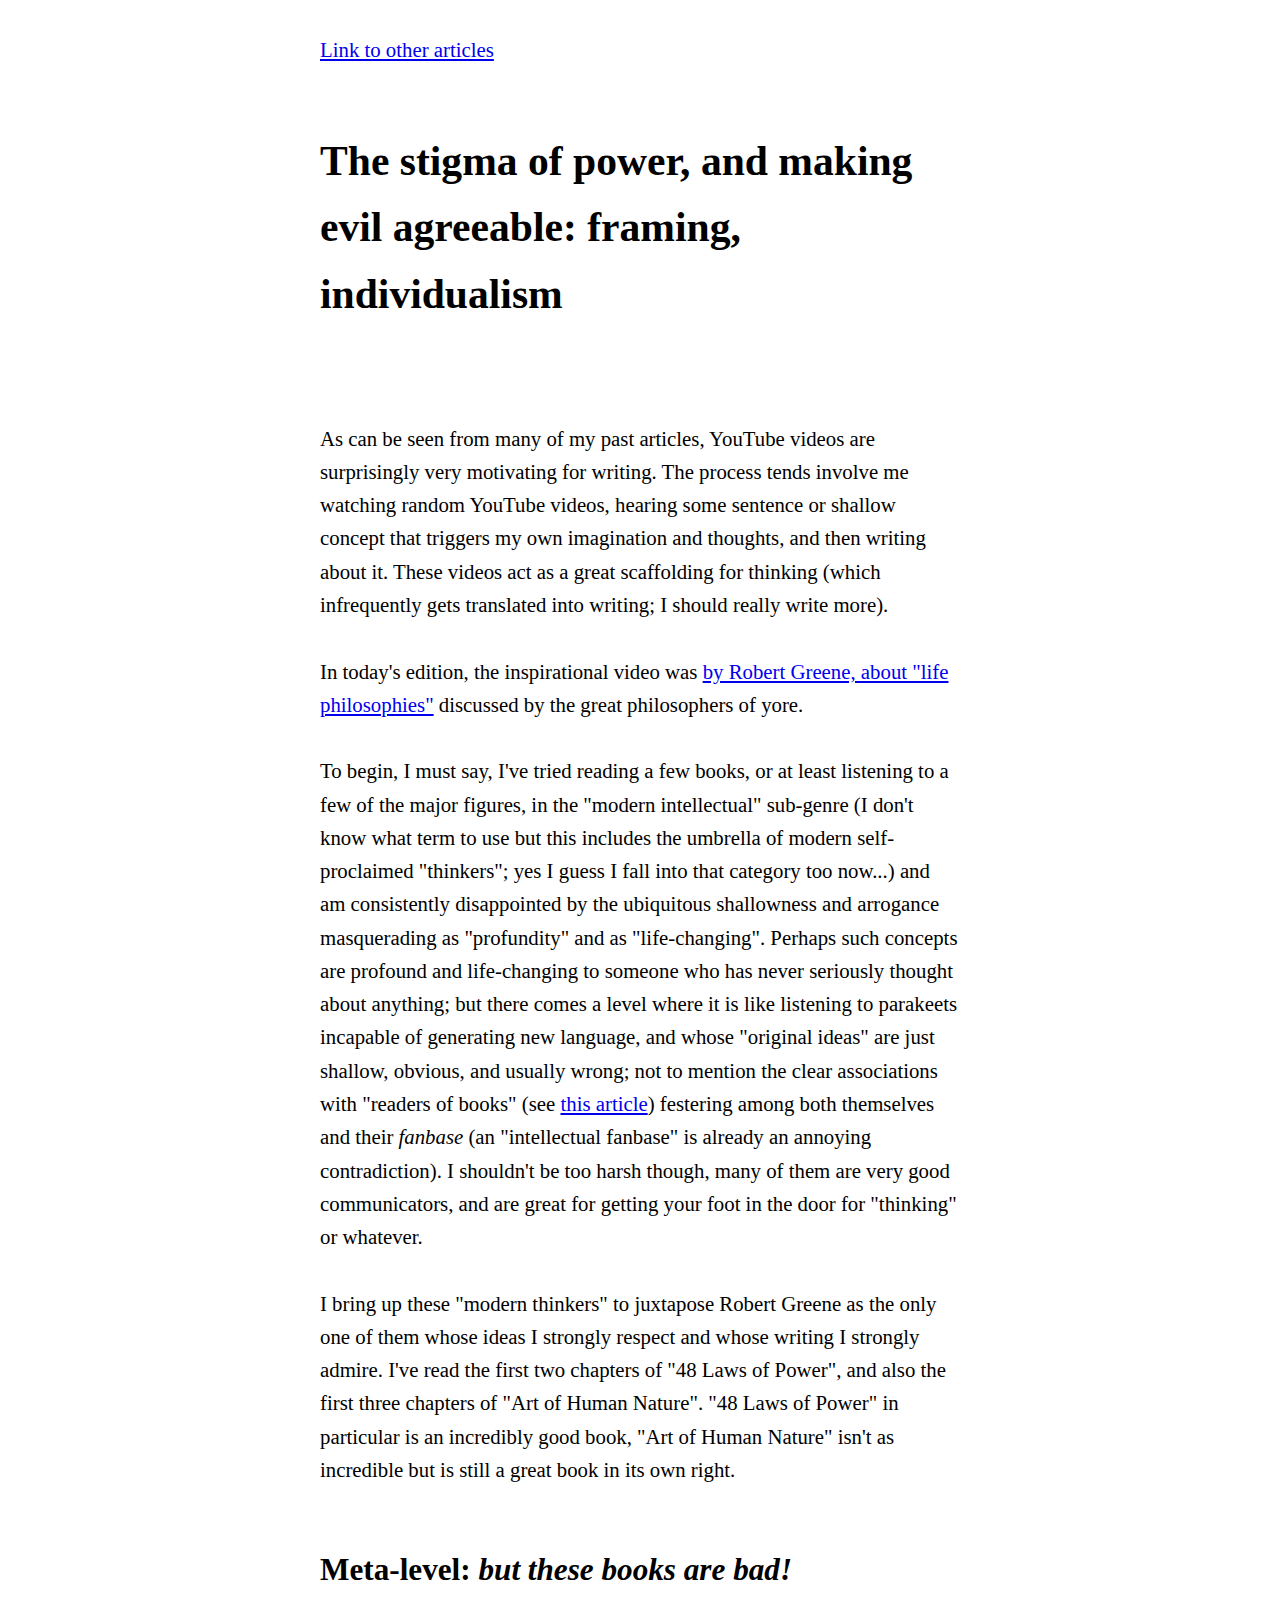
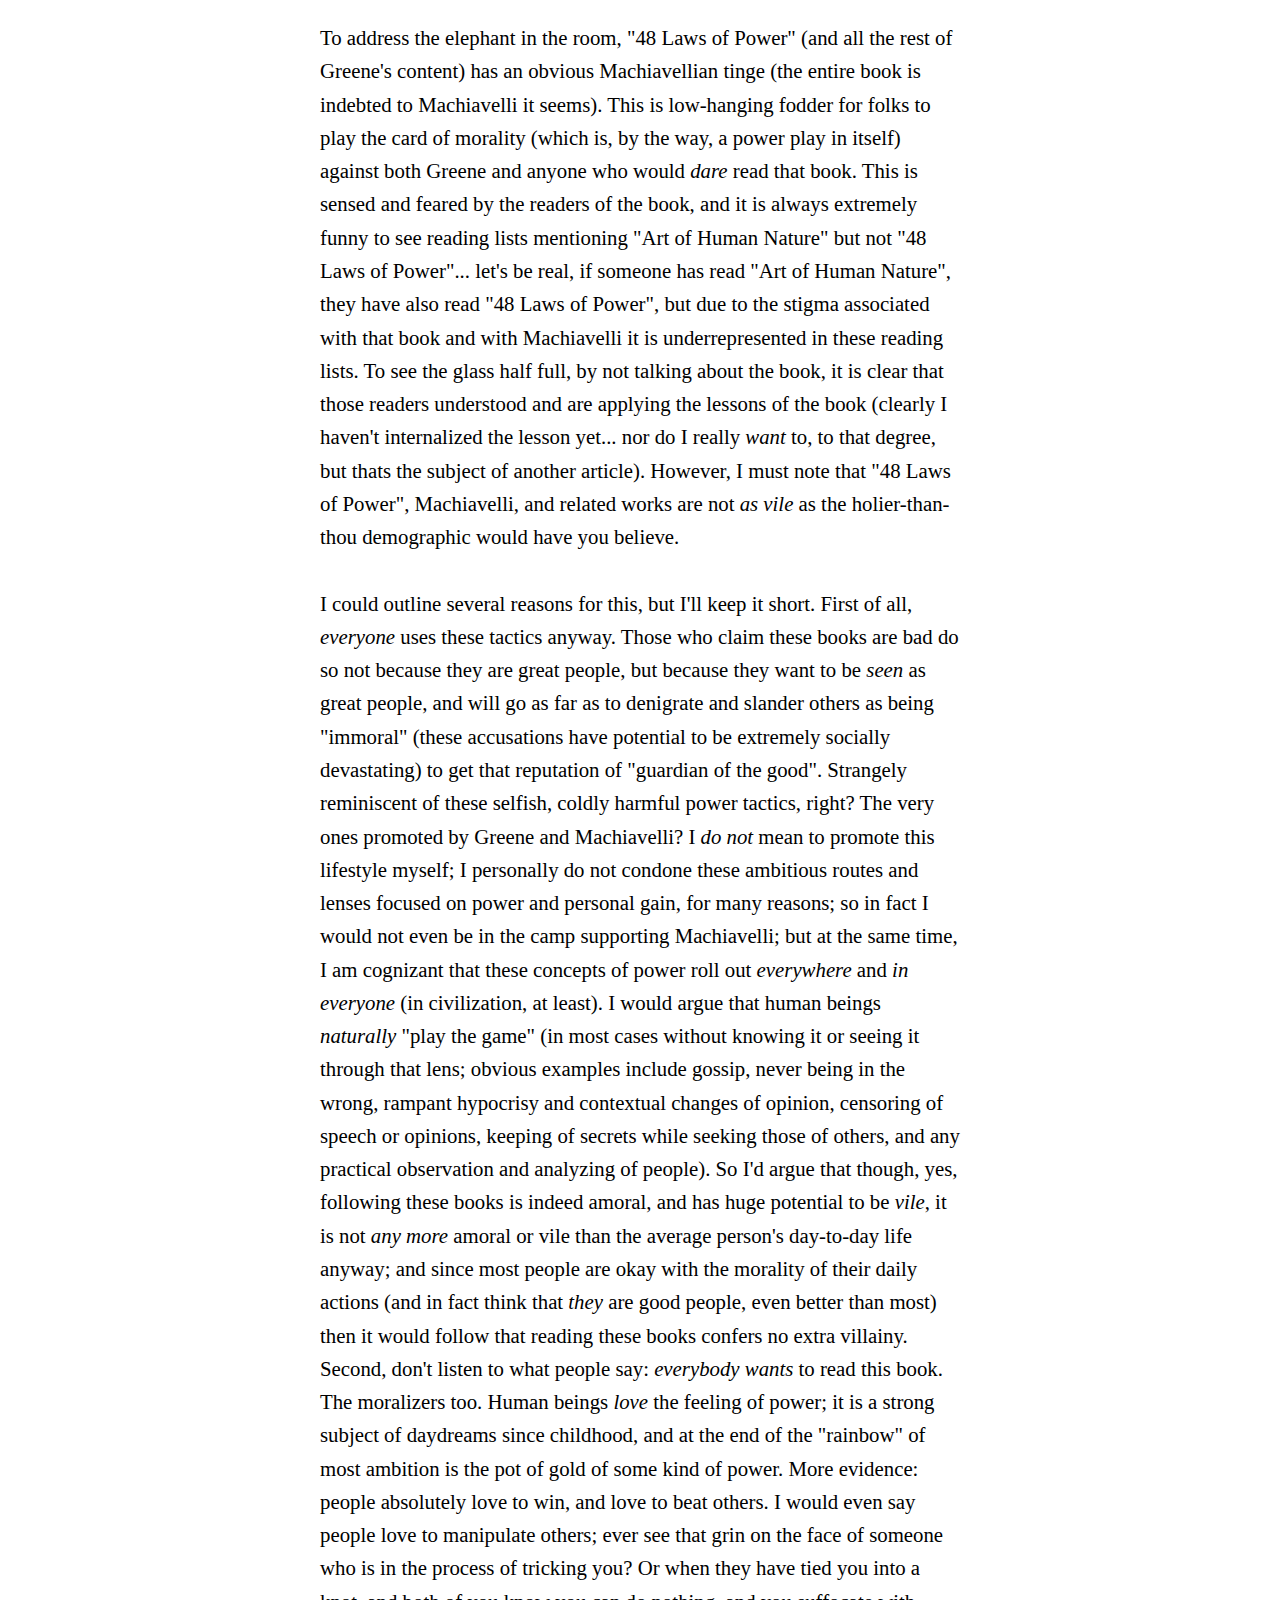
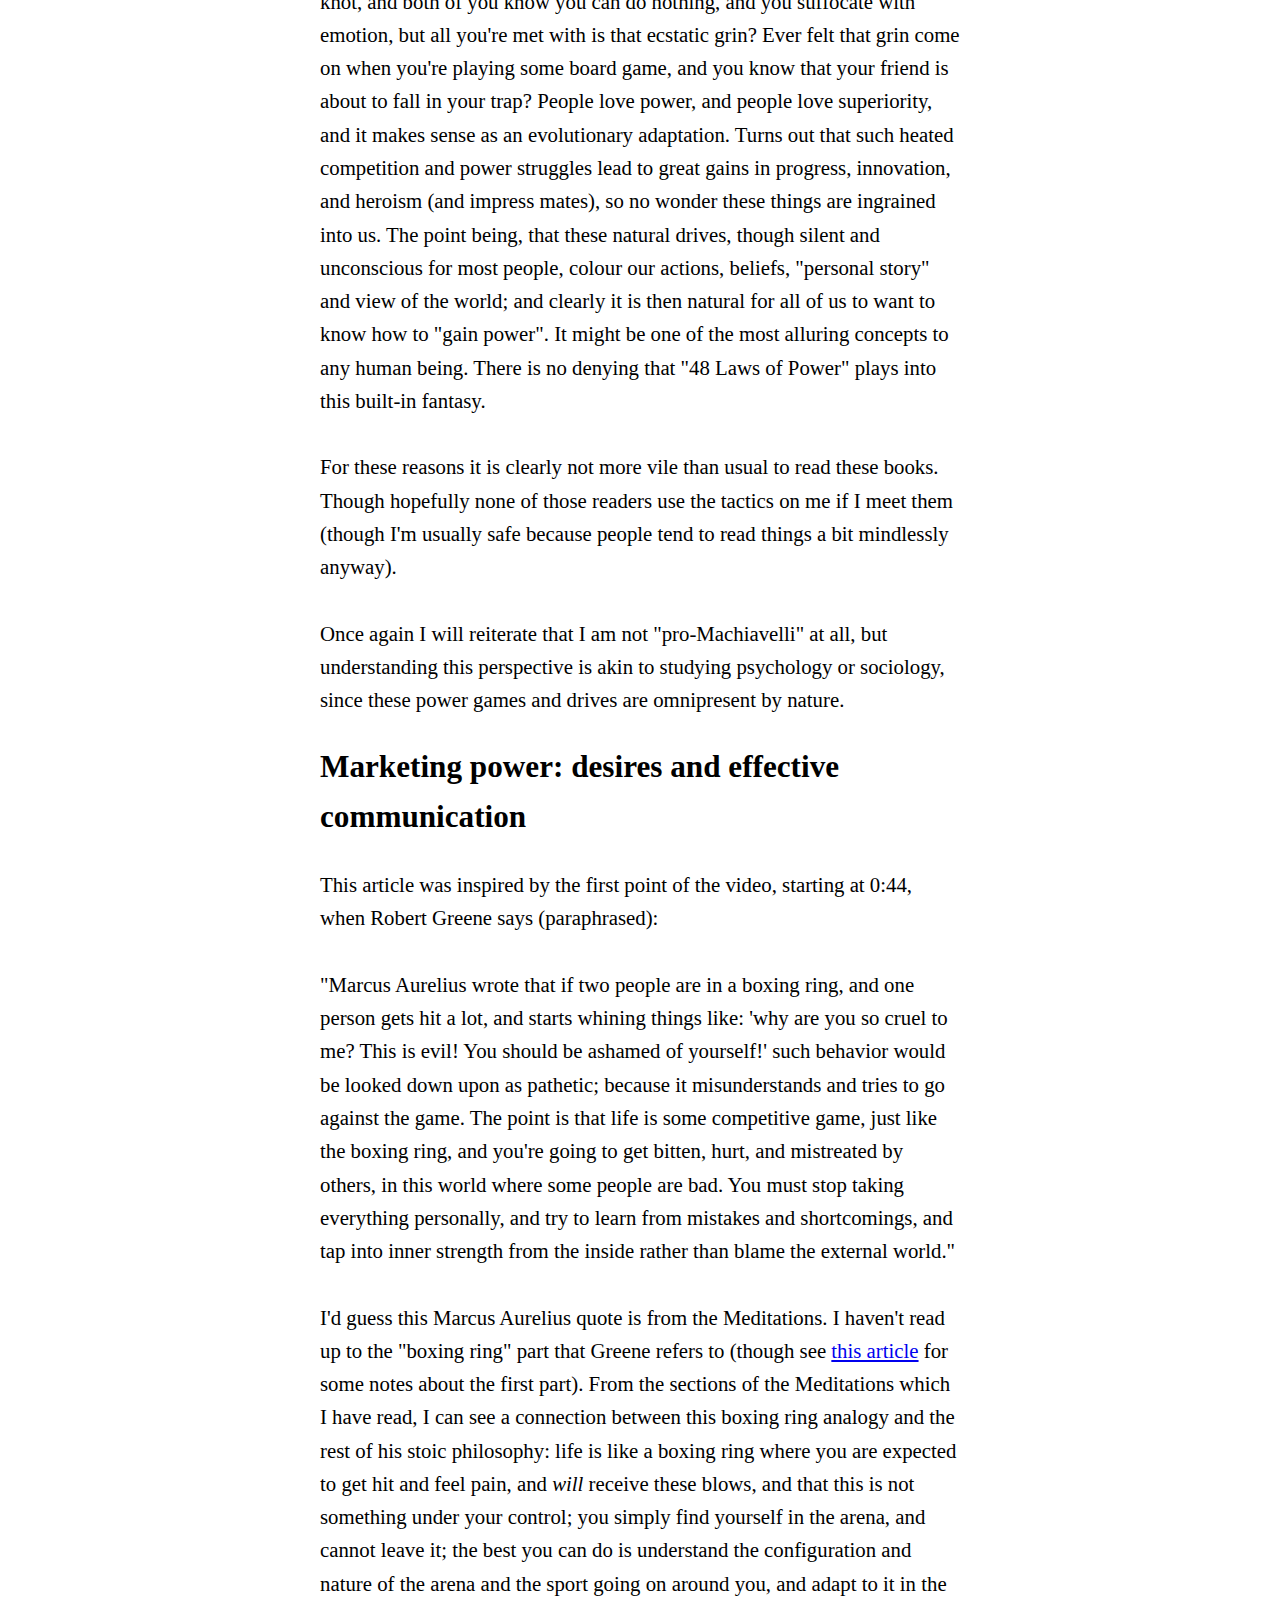
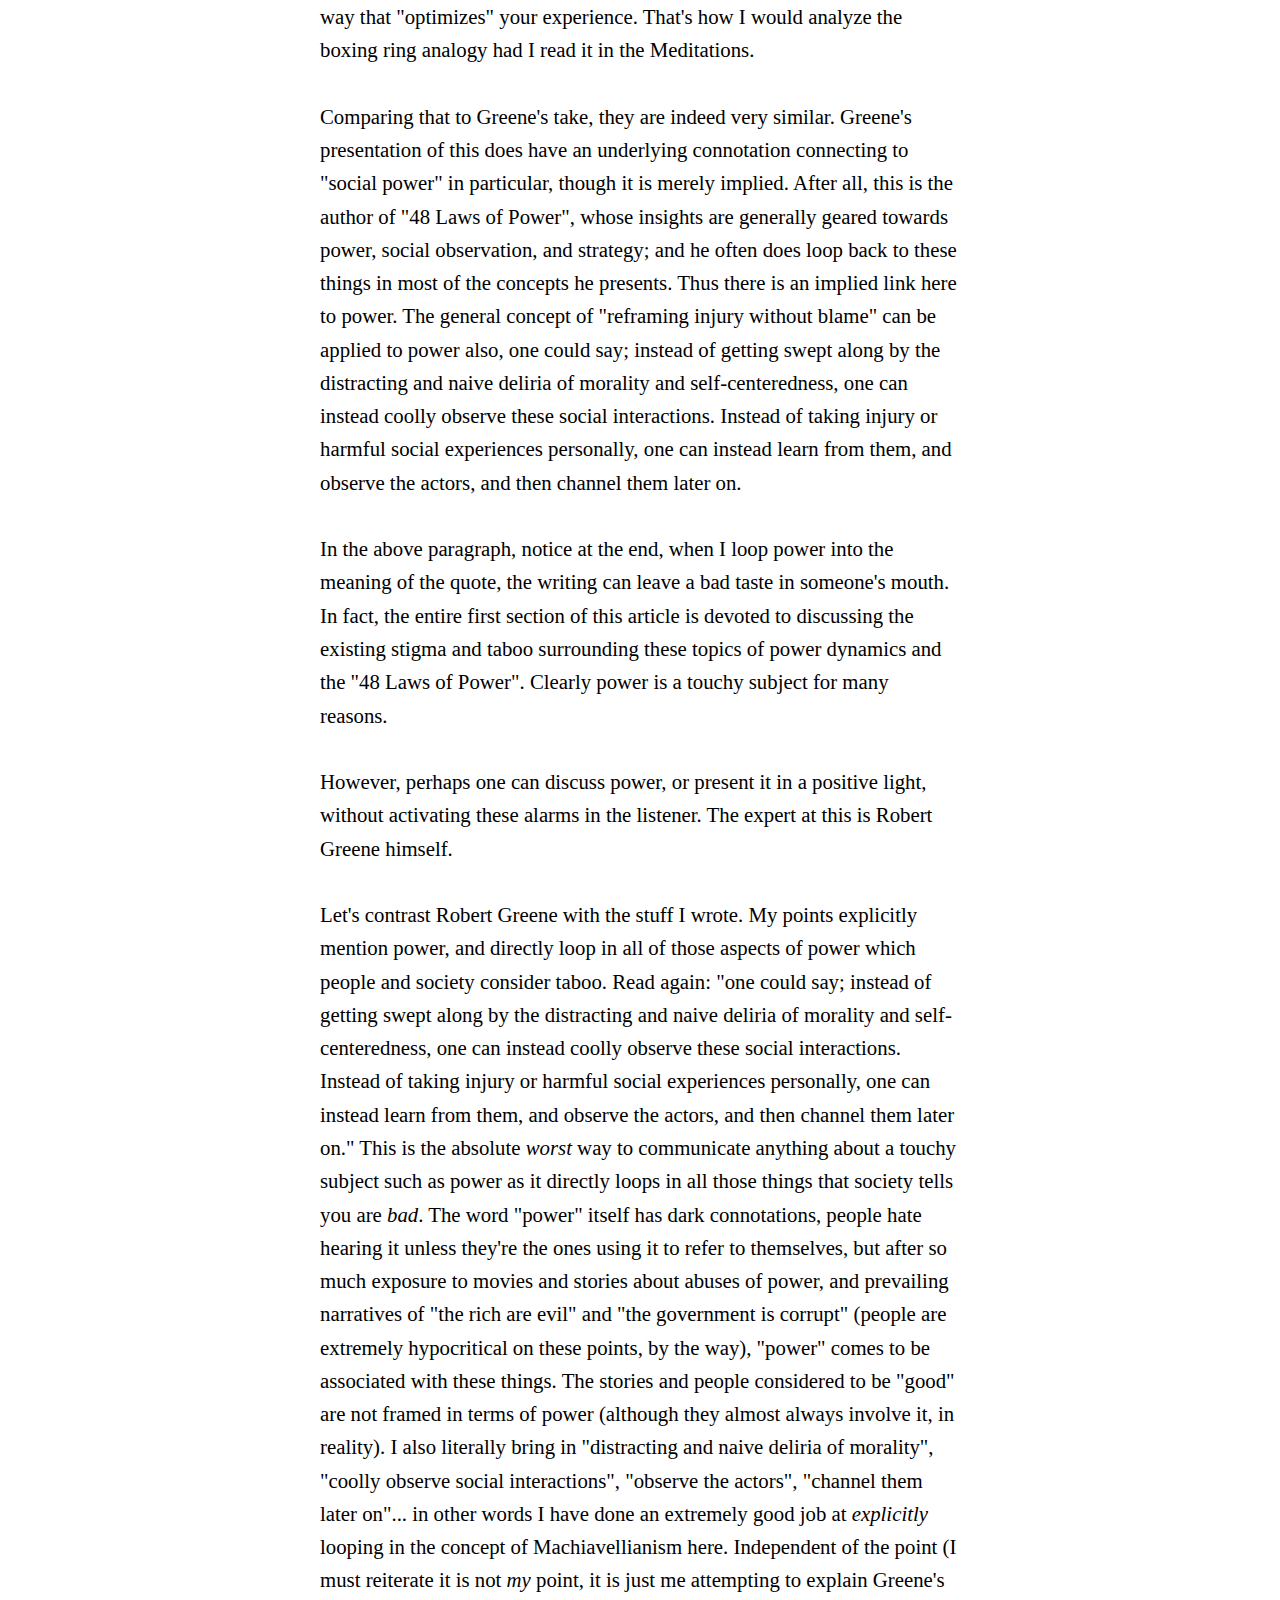
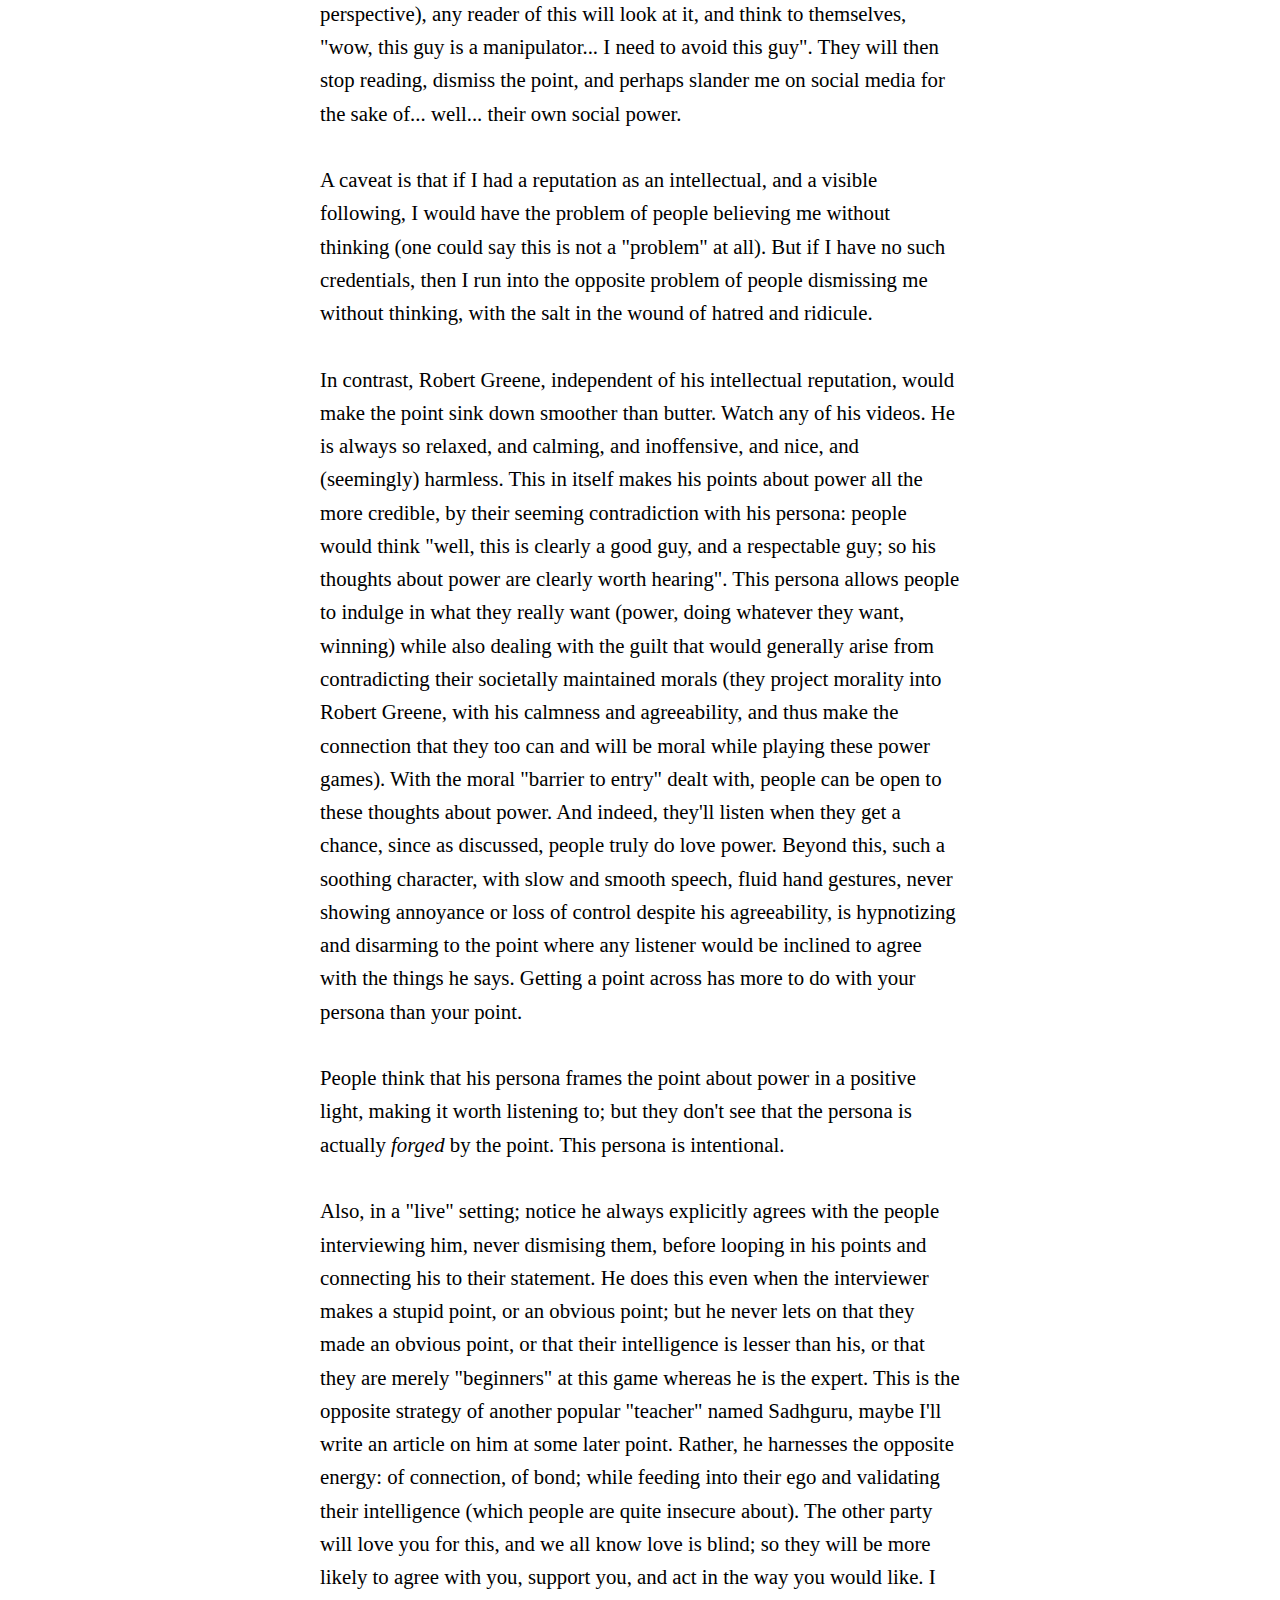
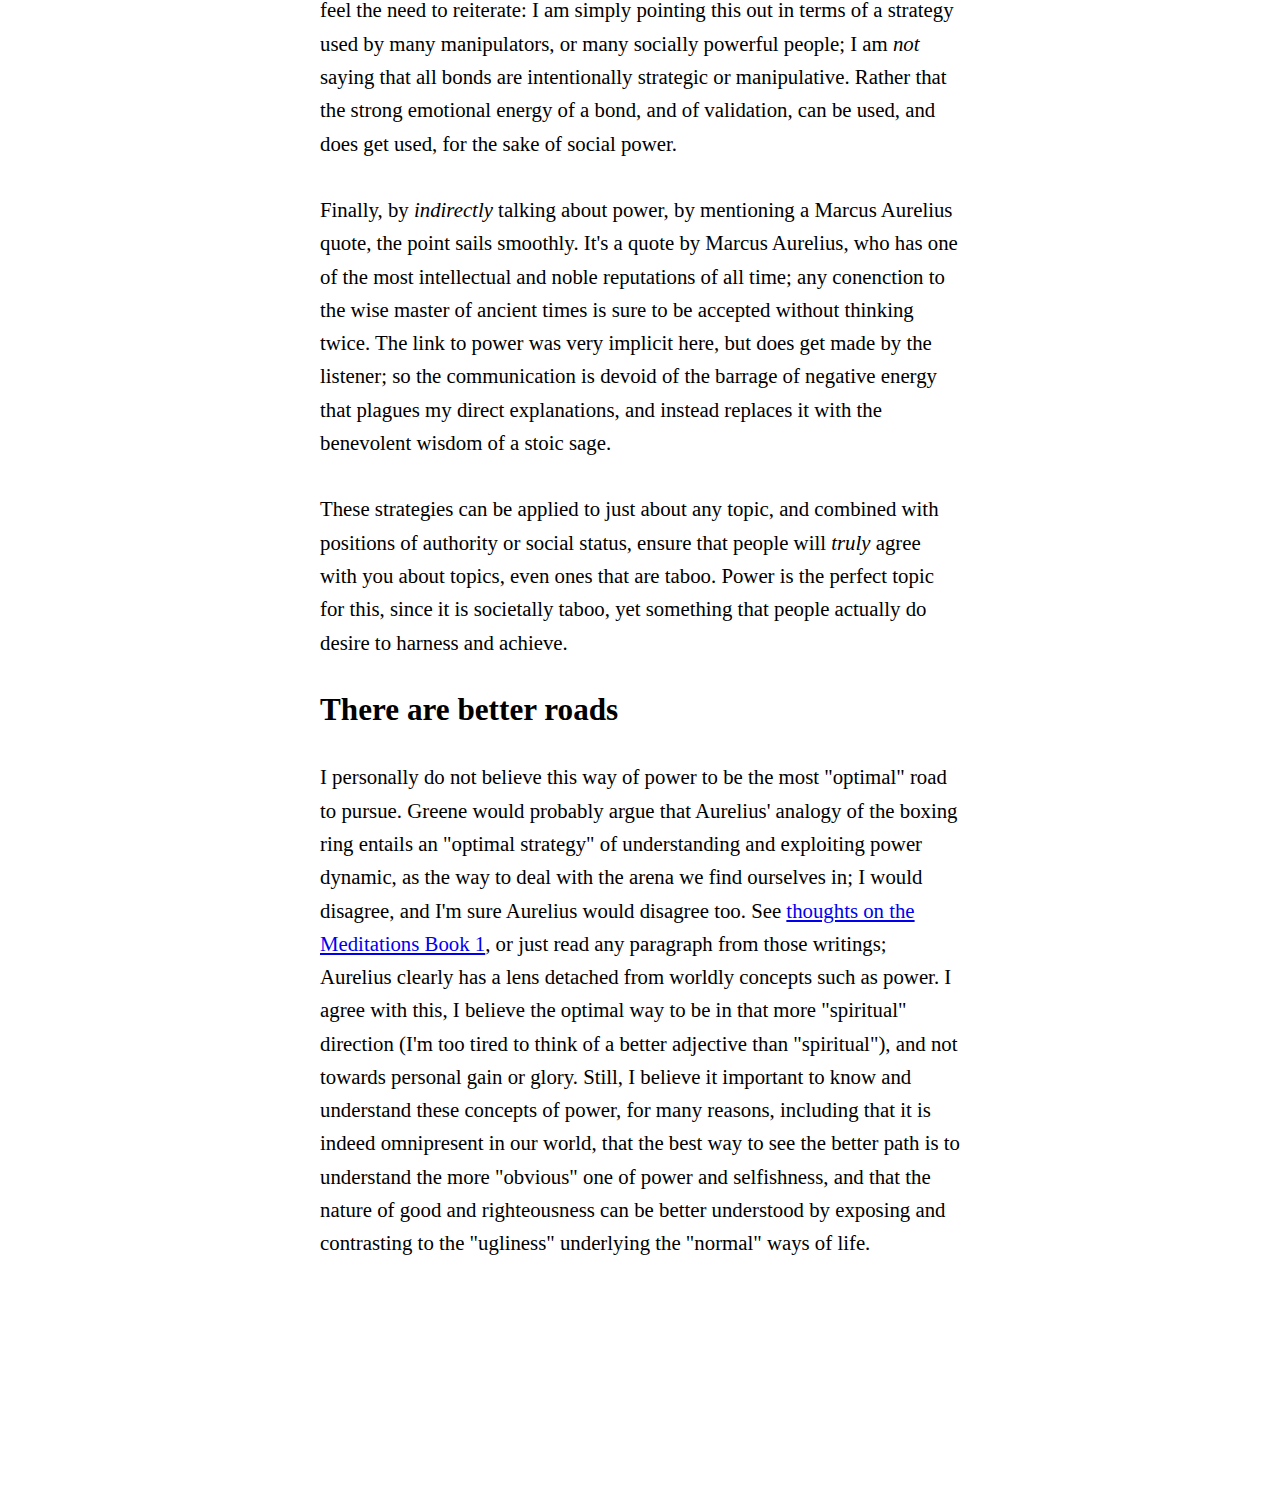
<file: public/2023-11-30/making_evil_agreeable.html>
<head>
<link rel="stylesheet" href="../../general-stylesheet.css">
</head>


<body>
<br/>
<a href="../articles.html">Link to other articles</a>
<br/><br/>
<h1>The stigma of power, and making evil agreeable: framing, individualism</h1>
<br/><br/>
As can be seen from many of my past articles, YouTube videos are surprisingly very motivating for writing. The process tends involve me watching random YouTube videos, hearing some sentence or shallow concept that triggers my own imagination and thoughts, and then writing about it. These videos act as a great scaffolding for thinking (which infrequently gets translated into writing; I should really write more).  
<br/><br/>
In today's edition, the inspirational video was <a href="youtube.com/watch?v=L1_wcaOdxoo">by Robert Greene, about "life philosophies"</a> discussed by the great philosophers of yore. 
<br/><br/>
To begin, I must say, I've tried reading a few books, or at least listening to a few of the major figures, in the "modern intellectual" sub-genre (I don't know what term to use but this includes the umbrella of modern self-proclaimed "thinkers"; yes I guess I fall into that category too now...) and am consistently disappointed by the ubiquitous shallowness and arrogance masquerading as "profundity" and as "life-changing". Perhaps such concepts are profound and life-changing to someone who has never seriously thought about anything; but there comes a level where it is like listening to parakeets incapable of generating new language, and whose "original ideas" are just shallow, obvious, and usually wrong; not to mention the clear associations with "readers of books" (see <a href="../2023-09-06/davinci01.html">this article</a>) festering among both themselves and their <i>fanbase</i> (an "intellectual fanbase" is already an annoying contradiction). I shouldn't be too harsh though, many of them are very good communicators, and are great for getting your foot in the door for "thinking" or whatever. 
<br/><br/>
I bring up these "modern thinkers" to juxtapose Robert Greene as the only one of them whose ideas I strongly respect and whose writing I strongly admire. I've read the first two chapters of "48 Laws of Power", and also the first three chapters of "Art of Human Nature". "48 Laws of Power" in particular is an incredibly good book, "Art of Human Nature" isn't as incredible but is still a great book in its own right. 
<br/><br/>

<h2>Meta-level: <i>but these books are bad!</i></h2>
To address the elephant in the room, "48 Laws of Power" (and all the rest of Greene's content) has an obvious Machiavellian tinge (the entire book is indebted to Machiavelli it seems). This is low-hanging fodder for folks to play the card of morality (which is, by the way, a power play in itself) against both Greene and anyone who would <i>dare</i> read that book. This is sensed and feared by the readers of the book, and it is always extremely funny to see reading lists mentioning "Art of Human Nature" but not "48 Laws of Power"... let's be real, if someone has read "Art of Human Nature", they have also read "48 Laws of Power", but due to the stigma associated with that book and with Machiavelli it is underrepresented in these reading lists. To see the glass half full, by not talking about the book, it is clear that those readers understood and are applying the lessons of the book (clearly I haven't internalized the lesson yet... nor do I really <i>want</i> to, to that degree, but thats the subject of another article). However, I must note that "48 Laws of Power", Machiavelli, and related works are not <i>as vile</i> as the holier-than-thou demographic would have you believe. 
<br/><br/>
I could outline several reasons for this, but I'll keep it short. First of all, <i>everyone</i> uses these tactics anyway. Those who claim these books are bad do so not because they are great people, but because they want to be <i>seen</i> as great people, and will go as far as to denigrate and slander others as being "immoral" (these accusations have potential to be extremely socially devastating) to get that reputation of "guardian of the good". Strangely reminiscent of these selfish, coldly harmful power tactics, right? The very ones promoted by Greene and Machiavelli? I <i>do not</i> mean to promote this lifestyle myself; I personally do not condone these ambitious routes and lenses focused on power and personal gain, for many reasons; so in fact I would not even be in the camp supporting Machiavelli; but at the same time, I am cognizant that these concepts of power roll out <i>everywhere</i> and <i>in everyone</i> (in civilization, at least). I would argue that human beings <i>naturally</i> "play the game" (in most cases without knowing it or seeing it through that lens; obvious examples include gossip, never being in the wrong, rampant hypocrisy and contextual changes of opinion, censoring of speech or opinions, keeping  of secrets while seeking those of others, and any practical observation and analyzing of people). So I'd argue that though, yes, following these books is indeed amoral, and has huge potential to be <i>vile</i>, it is not <i>any more</i> amoral or vile than the average person's day-to-day life anyway; and since most people are okay with the morality of their daily actions (and in fact think that <i>they</i> are good people, even better than most) then it would follow that reading these books confers no extra villainy. Second, don't listen to what people say: <i>everybody wants</i> to read this book. The moralizers too. Human beings <i>love</i> the feeling of power; it is a strong subject of daydreams since childhood, and at the end of the "rainbow" of most ambition is the pot of gold of some kind of power. More evidence: people absolutely love to win, and love to beat others. I would even say people love to manipulate others; ever see that grin on the face of someone who is in the process of tricking you? Or when they have tied you into a knot, and both of you know you can do nothing, and you suffocate with emotion, but all you're met with is that ecstatic grin? Ever felt that grin come on when you're playing some board game, and you know that your friend is about to fall in your trap? People love power, and people love superiority, and it makes sense as an evolutionary adaptation. Turns out that such heated competition and power struggles lead to great gains in progress, innovation, and heroism (and impress mates), so no wonder these things are ingrained into us. The point being, that these natural drives, though silent and unconscious for most people, colour our actions, beliefs, "personal story" and view of the world; and clearly it is then natural for all of us to want to know how to "gain power". It might be one of the most alluring concepts to any human being. There is no denying that "48 Laws of Power" plays into this built-in fantasy.
<br/><br/>
For these reasons it is clearly not more vile than usual to read these books. Though hopefully none of those readers use the tactics on me if I meet them (though I'm usually safe because people tend to read things a bit mindlessly anyway). 
<br/><br/>
Once again I will reiterate that I am not "pro-Machiavelli" at all, but understanding this perspective is akin to studying psychology or sociology, since these power games and drives are omnipresent by nature.

<h2>Marketing power: desires and effective communication</h2>
This article was inspired by the first point of the video, starting at 0:44, when Robert Greene says (paraphrased):
<br/><br/>
"Marcus Aurelius wrote that if two people are in a boxing ring, and one person gets hit a lot, and starts whining things like: 'why are you so cruel to me? This is evil! You should be ashamed of yourself!' such behavior would be looked down upon as pathetic; because it misunderstands and tries to go against the game. The point is that life is some competitive game, just like the boxing ring, and you're going to get bitten, hurt, and mistreated by others, in this world where some people are bad. You must stop taking everything personally, and try to learn from mistakes and shortcomings, and tap into inner strength from the inside rather than blame the external world."
<br/><br/>
I'd guess this Marcus Aurelius quote is from the Meditations. I haven't read up to the "boxing ring" part that Greene refers to (though see <a href="../2023-09-25/meditations1.html">this article</a> for some notes about the first part). From the sections of the Meditations which I have read, I can see a connection between this boxing ring analogy and the rest of his stoic philosophy: life is like a boxing ring where you are expected to get hit and feel pain, and <i>will</i> receive these blows, and that this is not something under your control; you simply find yourself in the arena, and cannot leave it; the best you can do is understand the configuration and nature of the arena and the sport going on around you, and adapt to it in the way that "optimizes" your experience. That's how I would analyze the boxing ring analogy had I read it in the Meditations.
<br/><br/>
Comparing that to Greene's take, they are indeed very similar. Greene's presentation of this does have an underlying connotation connecting to "social power" in particular, though it is merely implied. After all, this is the author of "48 Laws of Power", whose insights are generally geared towards power, social observation, and strategy; and he often does loop back to these things in most of the concepts he presents. Thus there is an implied link here to power. The general concept of "reframing injury without blame" can be applied to power also, one could say; instead of getting swept along by the distracting and naive deliria of morality and self-centeredness, one can instead coolly observe these social interactions. Instead of taking injury or harmful social experiences personally, one can instead learn from them, and observe the actors, and then channel them later on.  
<br/><br/>
In the above paragraph, notice at the end, when I loop power into the meaning of the quote, the writing can leave a bad taste in someone's mouth. In fact, the entire first section of this article is devoted to discussing the existing stigma and taboo surrounding these topics of power dynamics and the "48 Laws of Power". Clearly power is a touchy subject for many reasons. 
<br/><br/>
However, perhaps one can discuss power, or present it in a positive light, without activating these alarms in the listener. The expert at this is Robert Greene himself. 
<br/><br/>
Let's contrast Robert Greene with the stuff I wrote. My points explicitly mention power, and directly loop in all of those aspects of power which people and society consider taboo. Read again: "one could say; instead of getting swept along by the distracting and naive deliria of morality and self-centeredness, one can instead coolly observe these social interactions. Instead of taking injury or harmful social experiences personally, one can instead learn from them, and observe the actors, and then channel them later on." This is the absolute <i>worst</i> way to communicate anything about a touchy subject such as power as it directly loops in all those things that society tells you are <i>bad</i>. The word "power" itself has dark connotations, people hate hearing it unless they're the ones using it to refer to themselves, but after so much exposure to movies and stories about abuses of power, and prevailing narratives of "the rich are evil" and "the government is corrupt" (people are extremely hypocritical on these points, by the way), "power" comes to be associated with these things. The stories and people considered to be "good" are not framed in terms of power (although they almost always involve it, in reality). I also literally bring in "distracting and naive deliria of morality", "coolly observe social interactions", "observe the actors", "channel them later on"... in other words I have done an extremely good job at <i>explicitly</i> looping in the concept of Machiavellianism here. Independent of the point (I must reiterate it is not <i>my</i> point, it is just me attempting to explain Greene's perspective), any reader of this will look at it, and think to themselves, "wow, this guy is a manipulator... I need to avoid this guy". They will then stop reading, dismiss the point, and perhaps slander me on social media for the sake of... well... their own social power. 
<br/><br/>
A caveat is that if I had a reputation as an intellectual, and a visible following, I would have the problem of people believing me without thinking (one could say this is not a "problem" at all). But if I have no such credentials, then I run into the opposite problem of people dismissing me without thinking, with the salt in the wound of hatred and ridicule. 
<br/><br/>
In contrast, Robert Greene, independent of his intellectual reputation, would make the point sink down smoother than butter. Watch any of his videos. He is always so relaxed, and calming, and inoffensive, and nice, and (seemingly) harmless. This in itself makes his points about power all the more credible, by their seeming contradiction with his persona: people would think "well, this is clearly a good guy, and a respectable guy; so his thoughts about power are clearly worth hearing". This persona allows people to indulge in what they really want (power, doing whatever they want, winning) while also dealing with the guilt that would generally arise from contradicting their societally maintained morals (they project morality into Robert Greene, with his calmness and agreeability, and thus make the connection that they too can and will be moral while playing these power games). With the moral "barrier to entry" dealt with, people can be open to these thoughts about power. And indeed, they'll listen when they get a chance, since as discussed, people truly do love power. Beyond this, such a soothing character, with slow and smooth speech, fluid hand gestures, never showing annoyance or loss of control despite his agreeability, is hypnotizing and disarming to the point where any listener would be inclined to agree with the things he says. Getting a point across has more to do with your persona than your point. 
<br/><br/>
People think that his persona frames the point about power in a positive light, making it worth listening to; but they don't see that the persona is actually <i>forged</i> by the point. This persona is intentional.
<br/><br/>
Also, in a "live" setting; notice he always explicitly agrees with the people interviewing him, never dismising them, before looping in his points and connecting his to their statement. He does this even when the interviewer makes a stupid point, or an obvious point; but he never lets on that they made an obvious point, or that their intelligence is lesser than his, or that they are merely "beginners" at this game whereas he is the expert. This is the opposite strategy of another popular "teacher" named Sadhguru, maybe I'll write an article on him at some later point. Rather, he harnesses the opposite energy: of connection, of bond; while feeding into their ego and validating their intelligence (which people are quite insecure about). The other party will love you for this, and we all know love is blind; so they will be more likely to agree with you, support you, and act in the way you would like. I feel the need to reiterate: I am simply pointing this out in terms of a strategy used by many manipulators, or many socially powerful people; I am <i>not</i> saying that all bonds are intentionally strategic or manipulative. Rather that the strong emotional energy of a bond, and of validation, can be used, and does get used, for the sake of social power. 
<br/><br/>
Finally, by <i>indirectly</i> talking about power, by mentioning a Marcus Aurelius quote, the point sails smoothly. It's a quote by Marcus Aurelius, who has one of the most intellectual and noble reputations of all time; any conenction to the wise master of ancient times is sure to be accepted without thinking twice. The link to power was very implicit here, but does get made by the listener; so the communication is devoid of the barrage of negative energy that plagues my direct explanations, and instead replaces it with the benevolent wisdom of a stoic sage. 
<br/><br/>
These strategies can be applied to just about any topic, and combined with positions of authority or social status, ensure that people will <i>truly</i> agree with you about topics, even ones that are taboo. Power is the perfect topic for this, since it is societally taboo, yet something that people actually do desire to harness and achieve.  

<h2>There are better roads</h2>
I personally do not believe this way of power to be the most "optimal" road to pursue. Greene would probably argue that Aurelius' analogy of the boxing ring entails an "optimal strategy" of understanding and exploiting power dynamic, as the way to deal with the arena we find ourselves in; I would disagree, and I'm sure Aurelius would disagree too. See <a href="../2023-09-25/meditations1.html">thoughts on the Meditations Book 1</a>, or just read any paragraph from those writings; Aurelius clearly has a lens detached from worldly concepts such as power. I agree with this, I believe the optimal way to be in that more "spiritual" direction (I'm too tired to think of a better adjective than "spiritual"), and not towards personal gain or glory. Still, I believe it important to know and understand these concepts of power, for many reasons, including that it is indeed omnipresent in our world, that the best way to see the better path is to understand the more "obvious" one of power and selfishness, and that the nature of good and righteousness can be better understood by exposing and contrasting to the "ugliness" underlying the "normal" ways of life. 
<br/><br/>
<br/><br/>
<br/><br/>
<br/><br/>
</file>
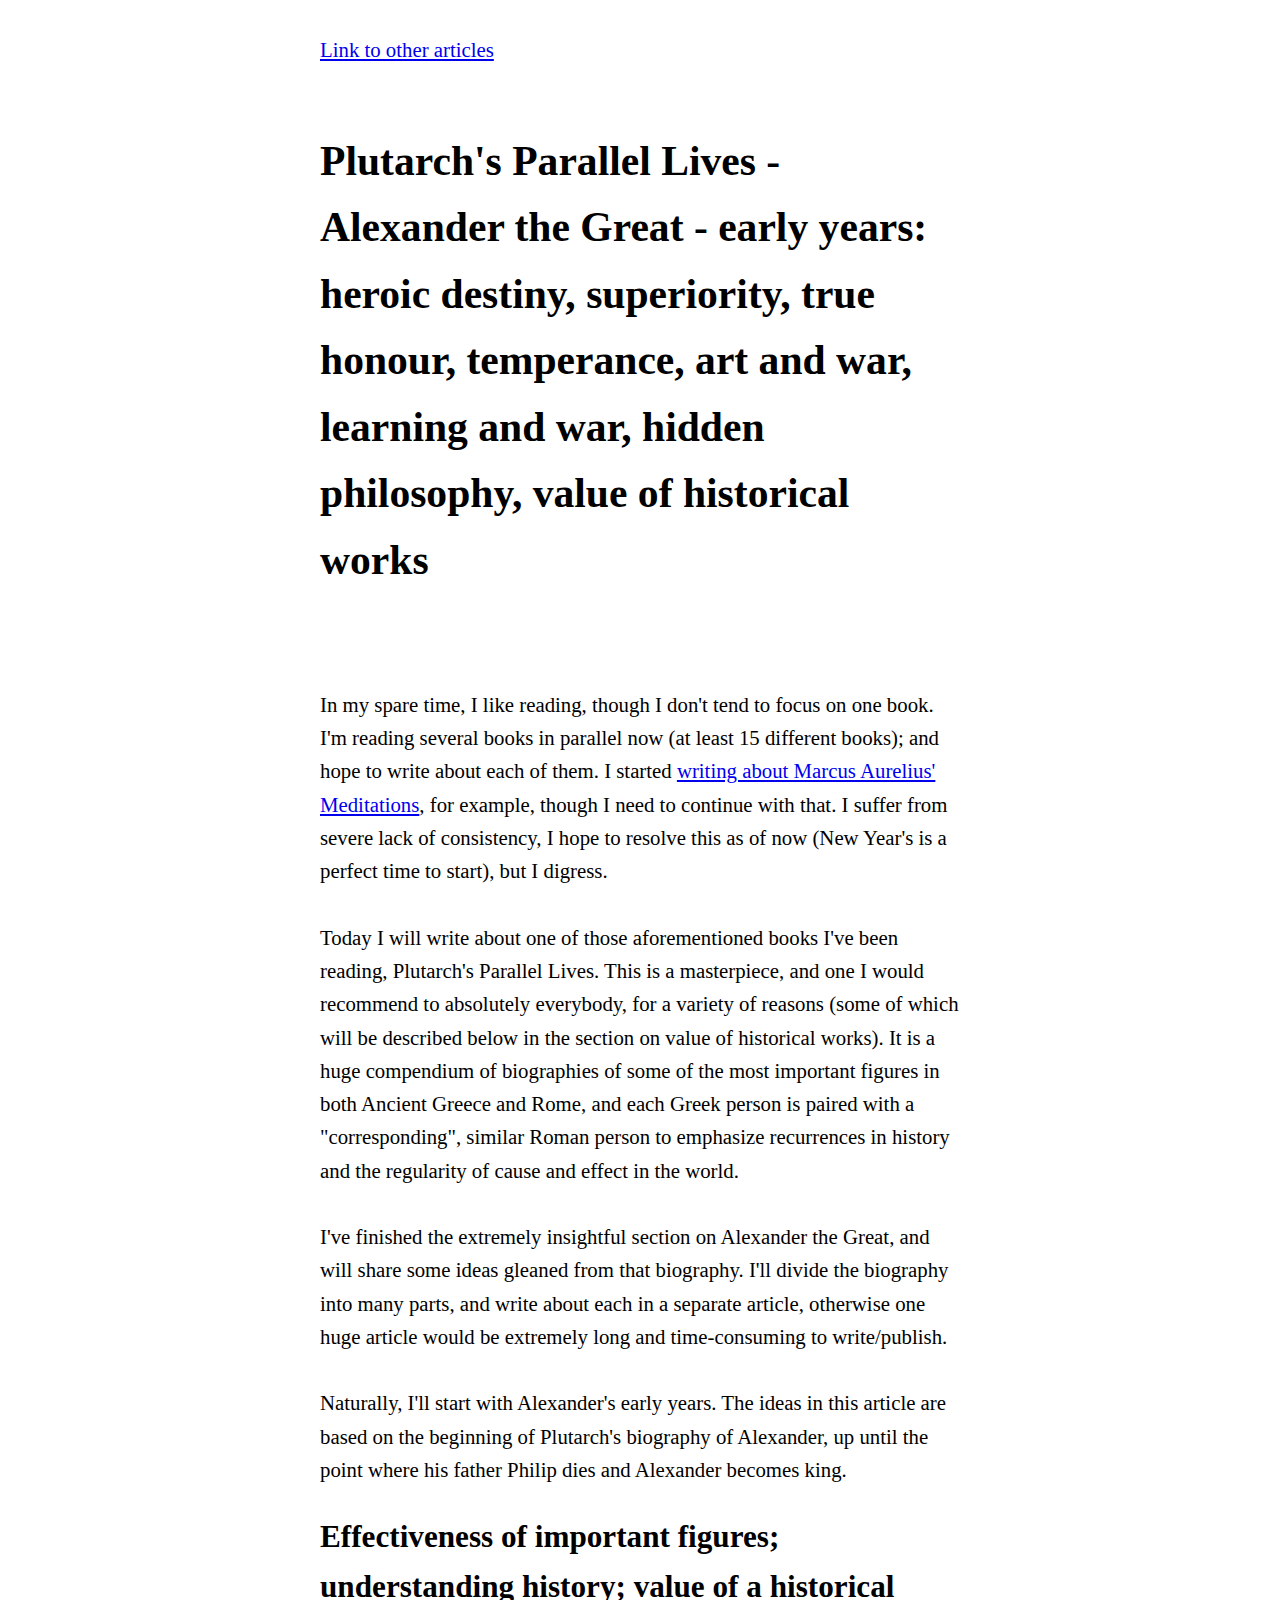
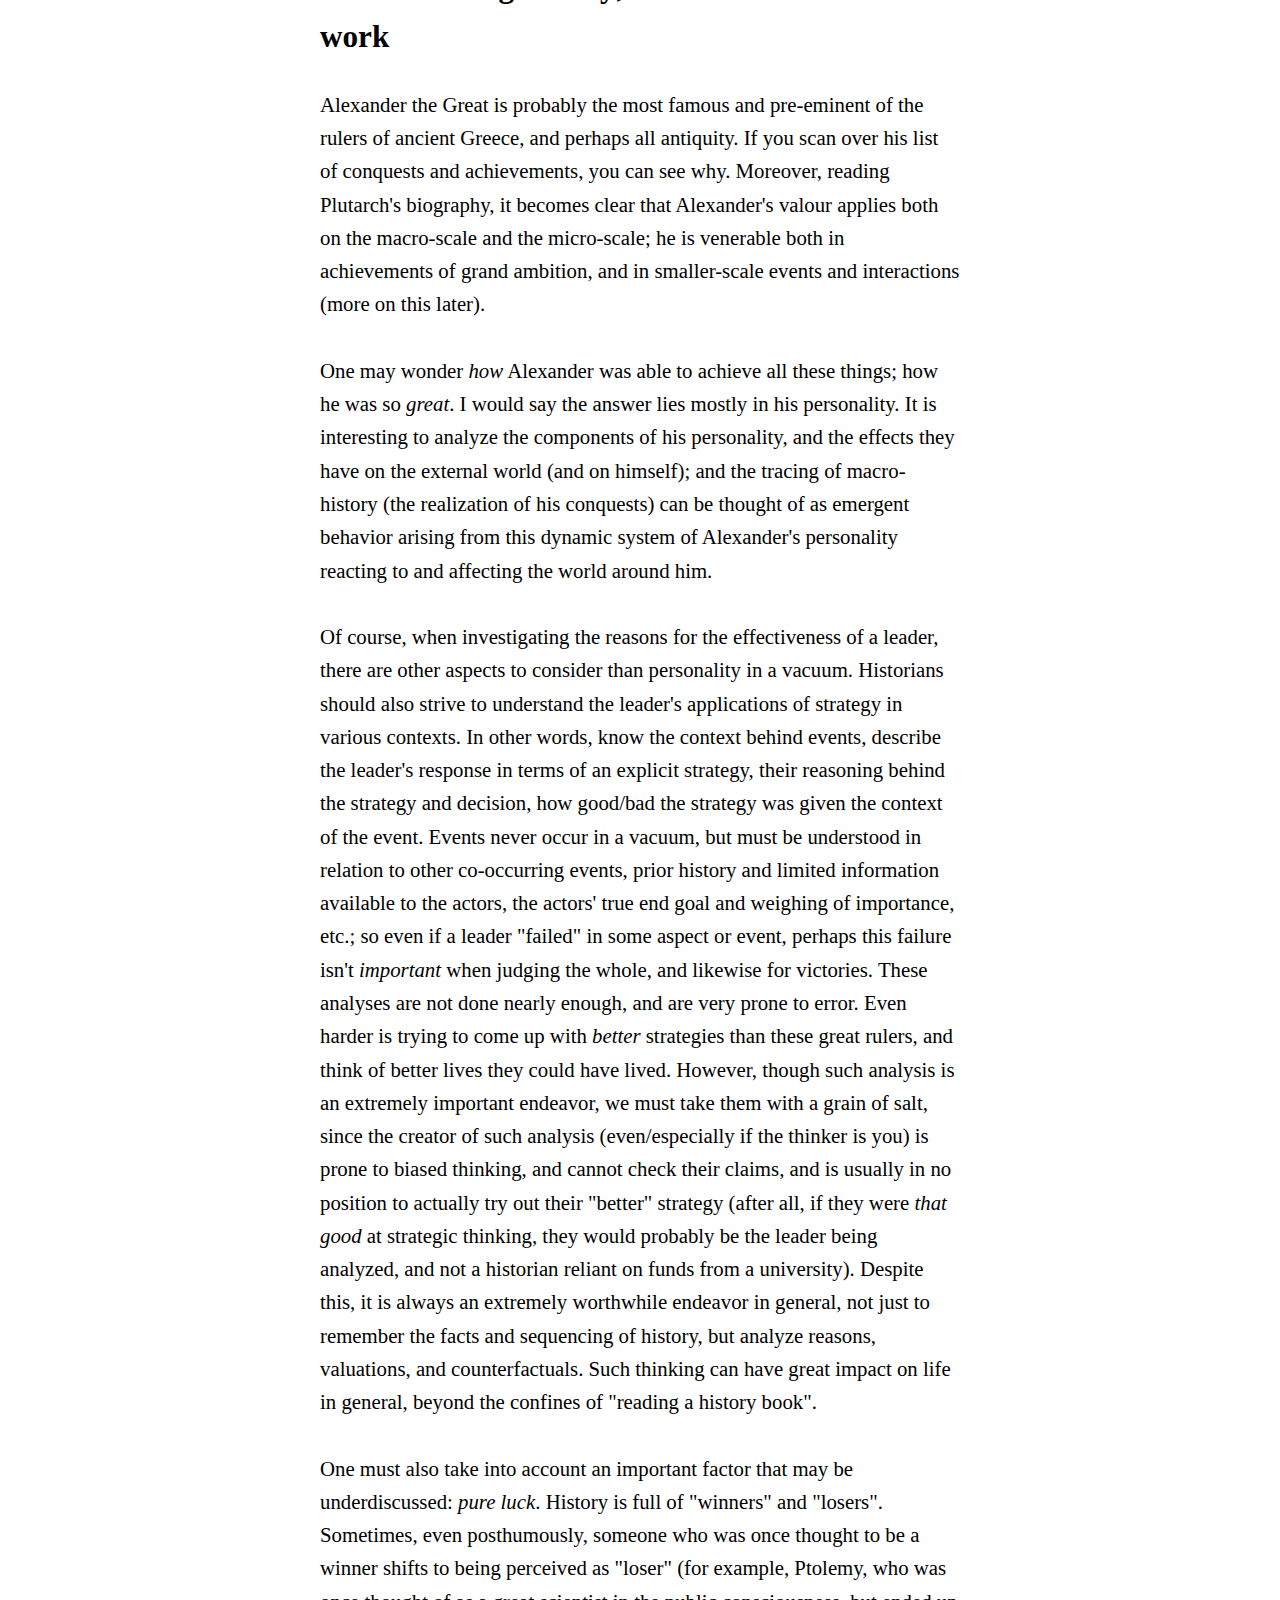
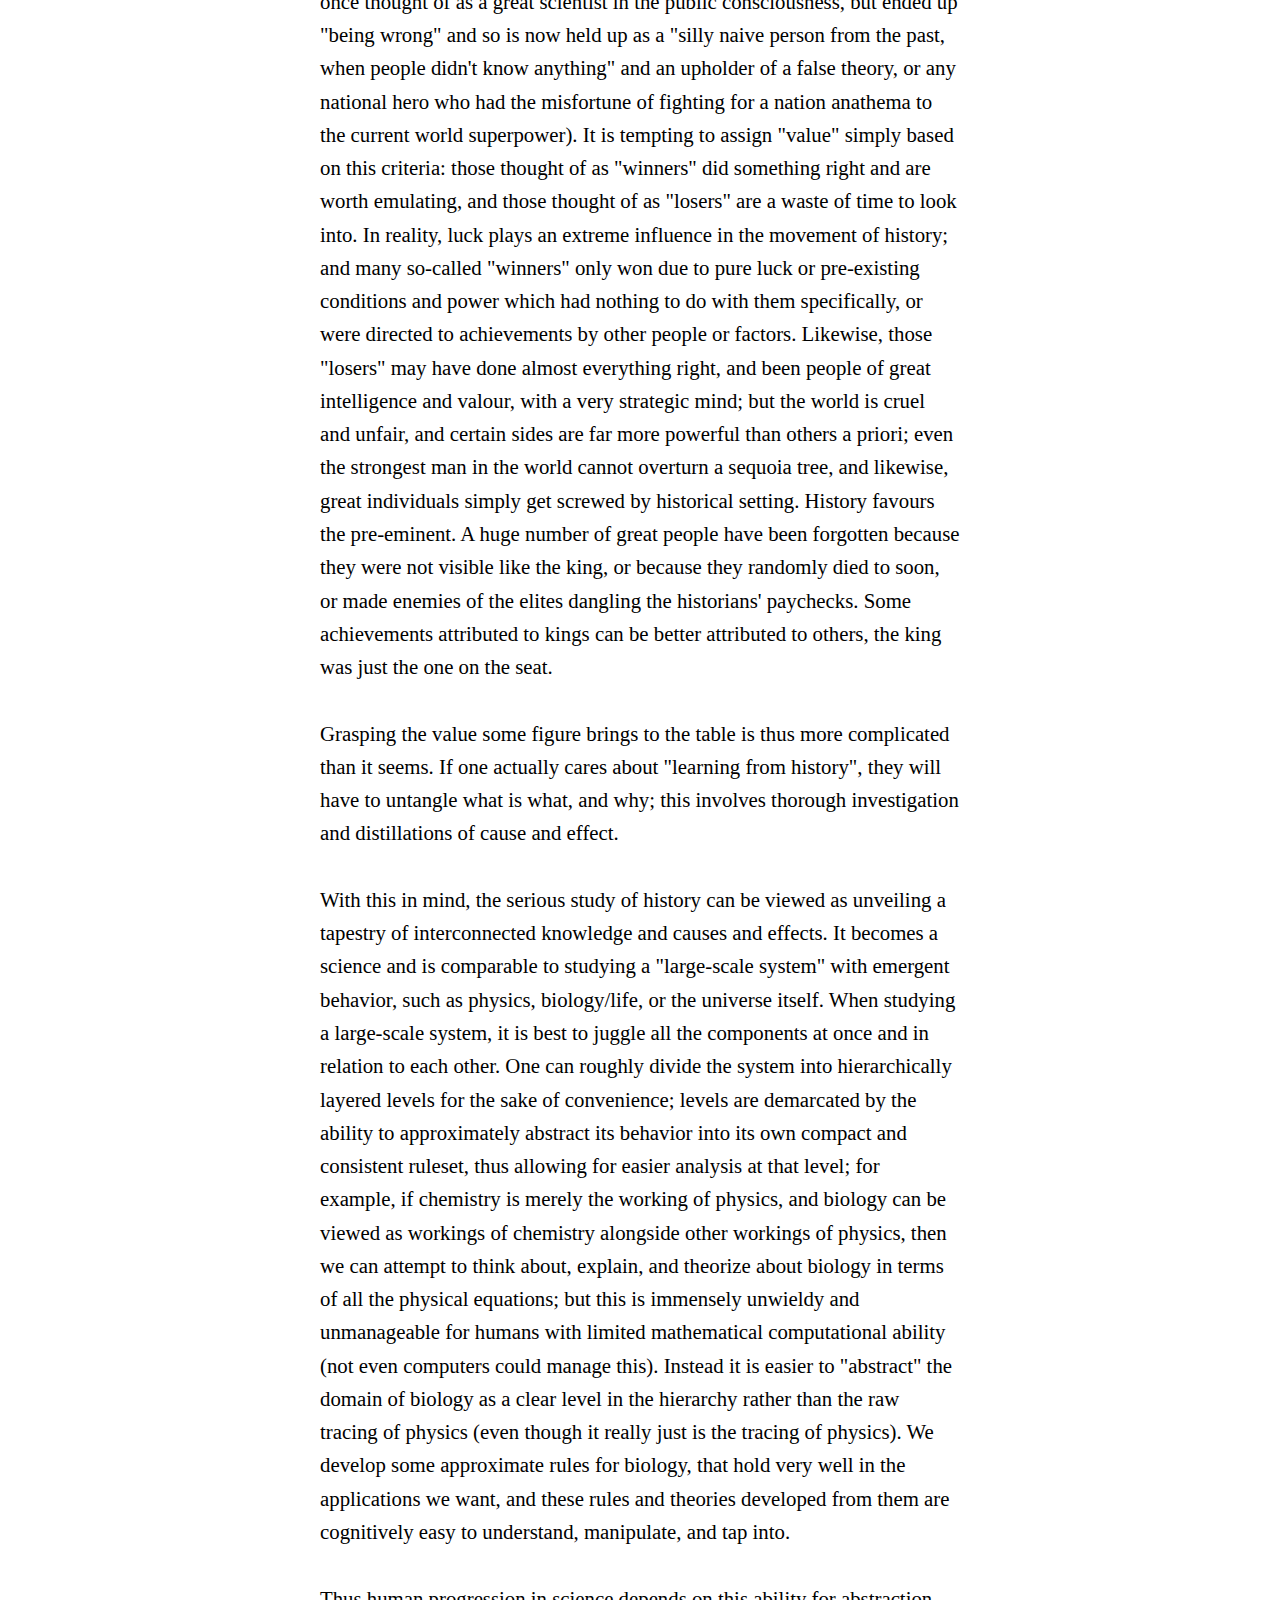
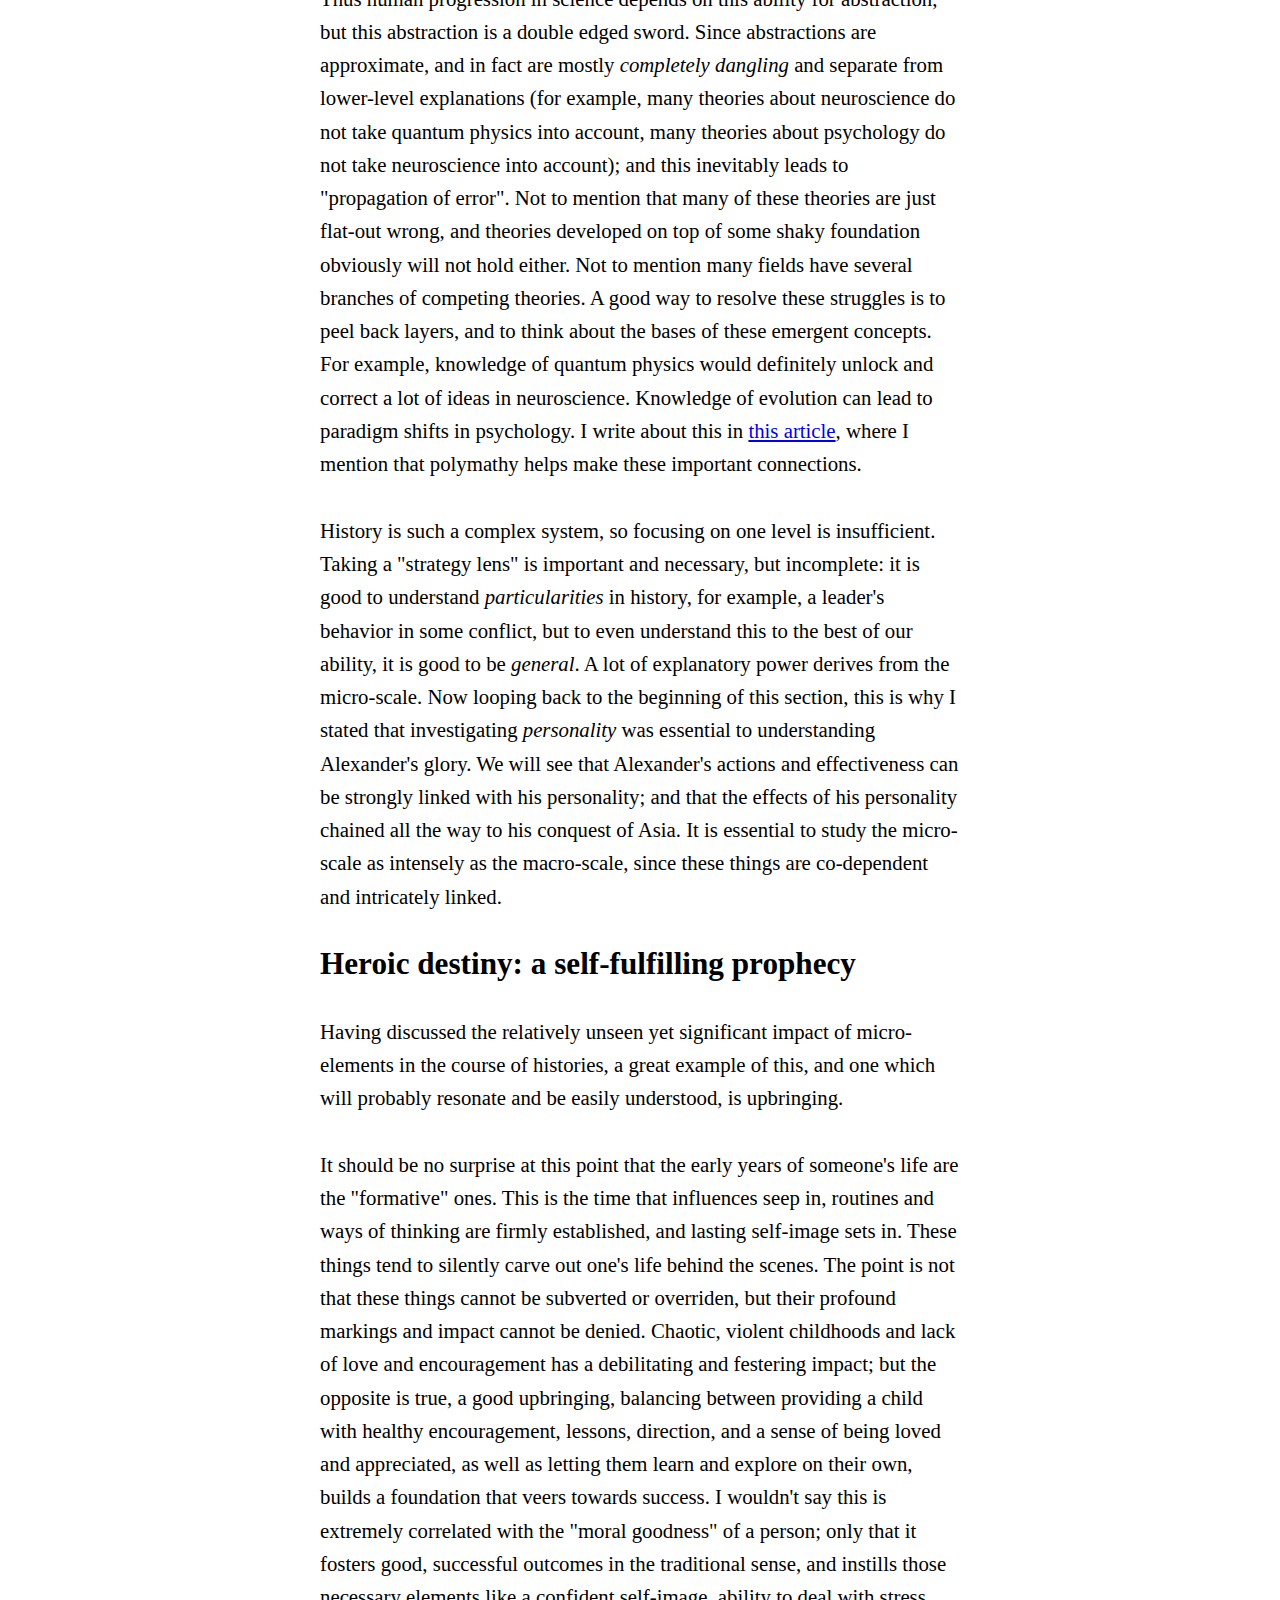
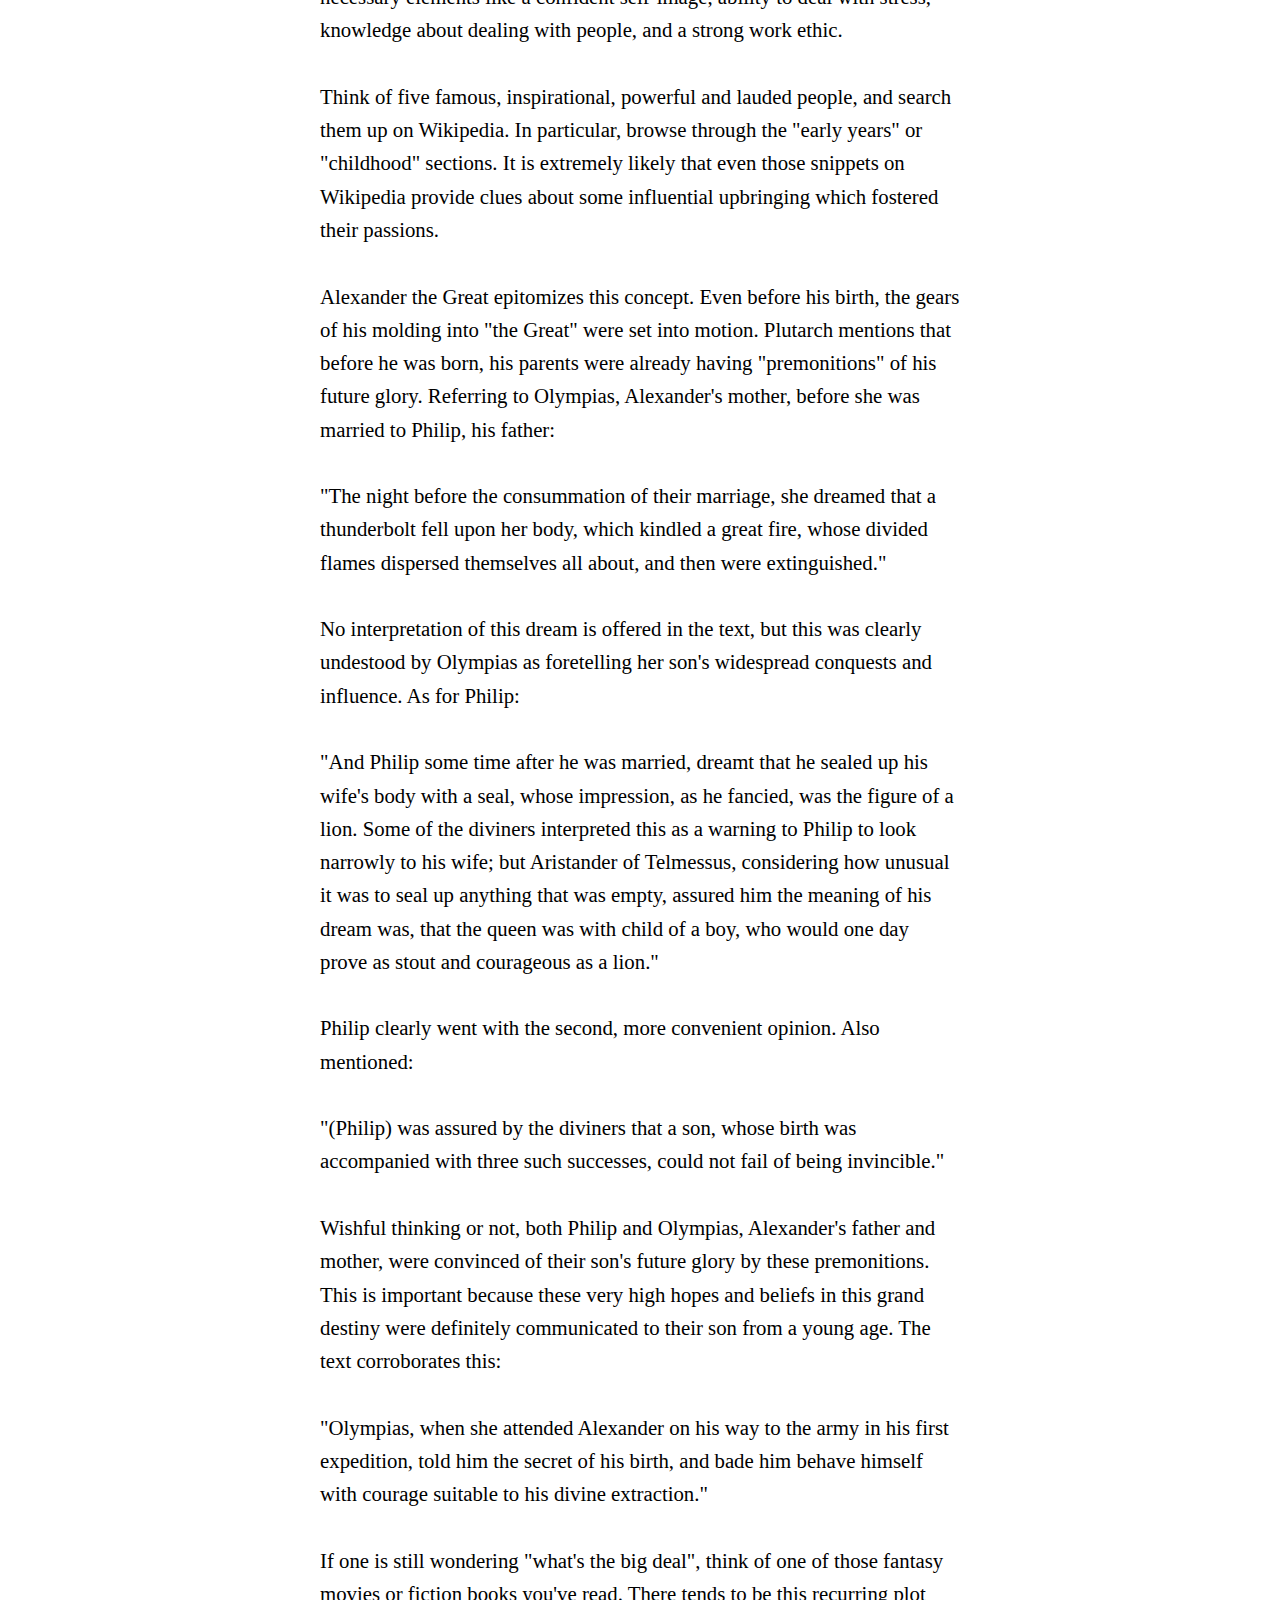
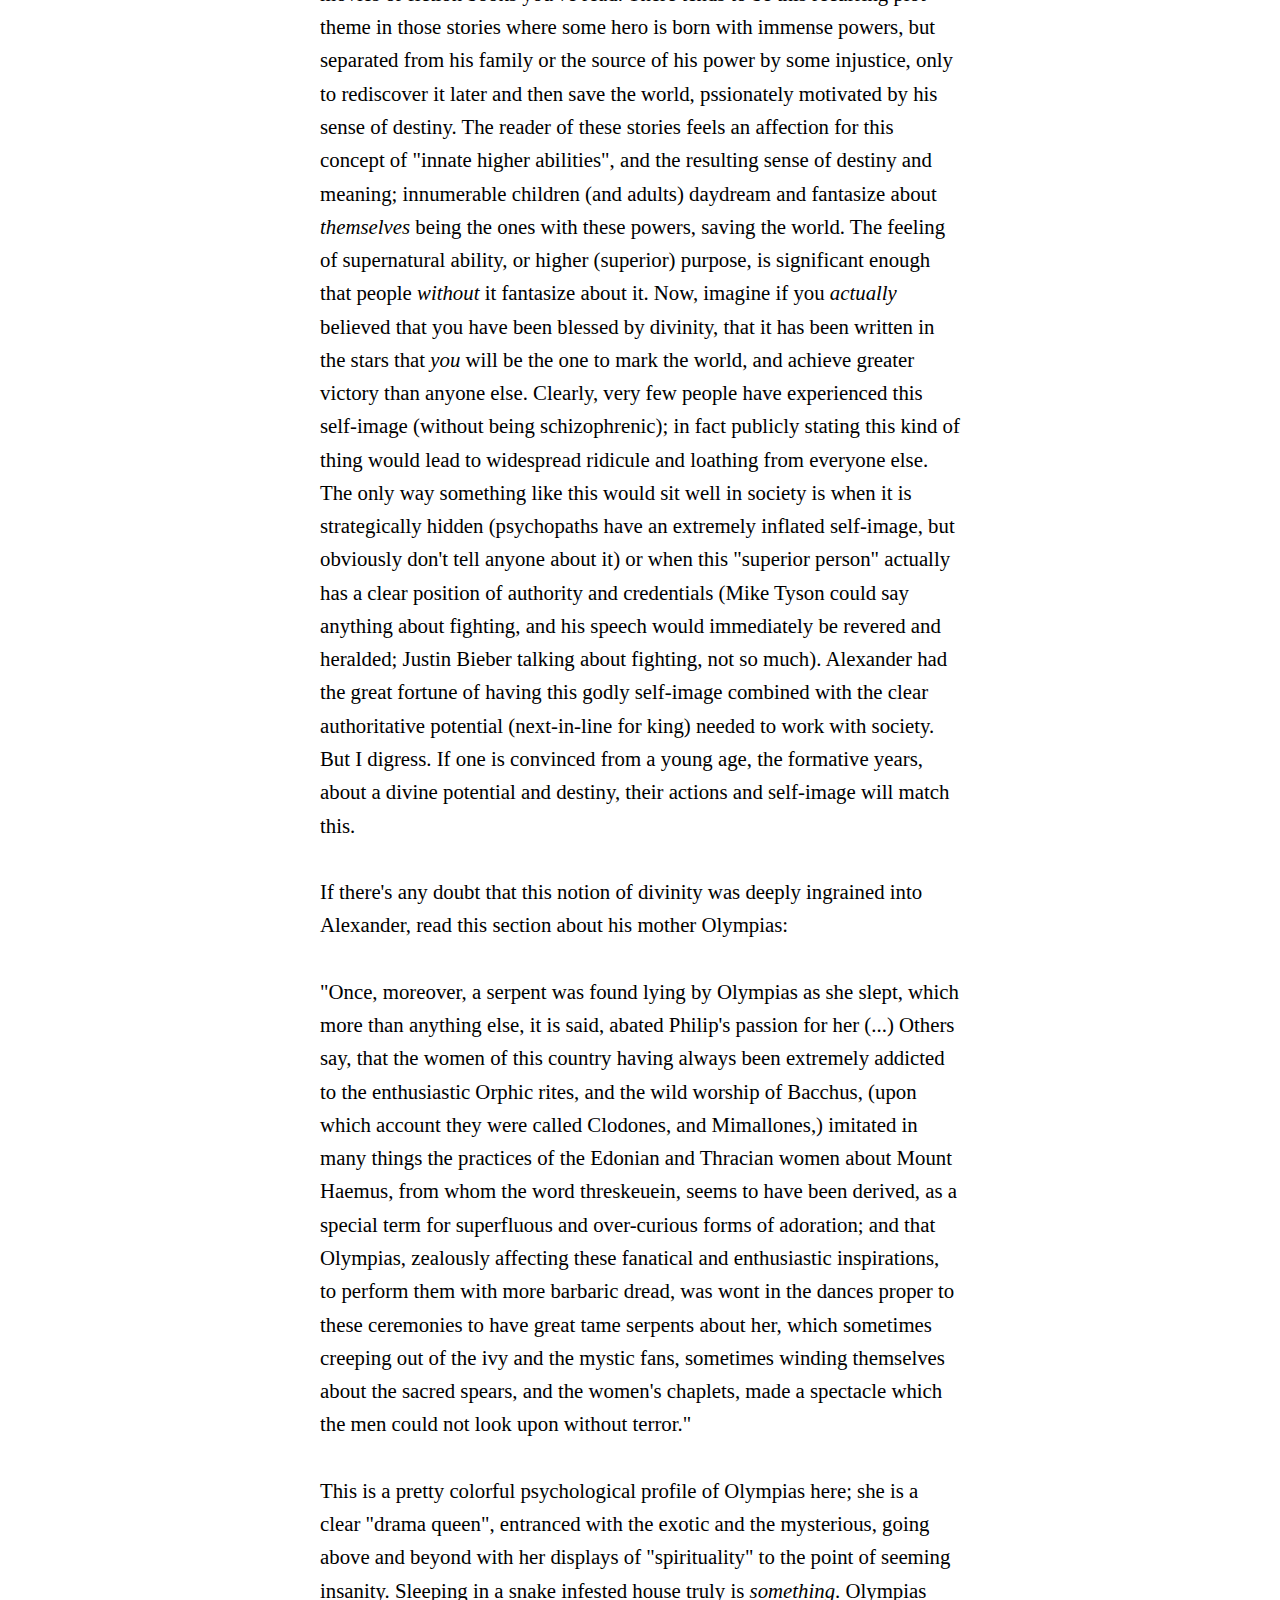
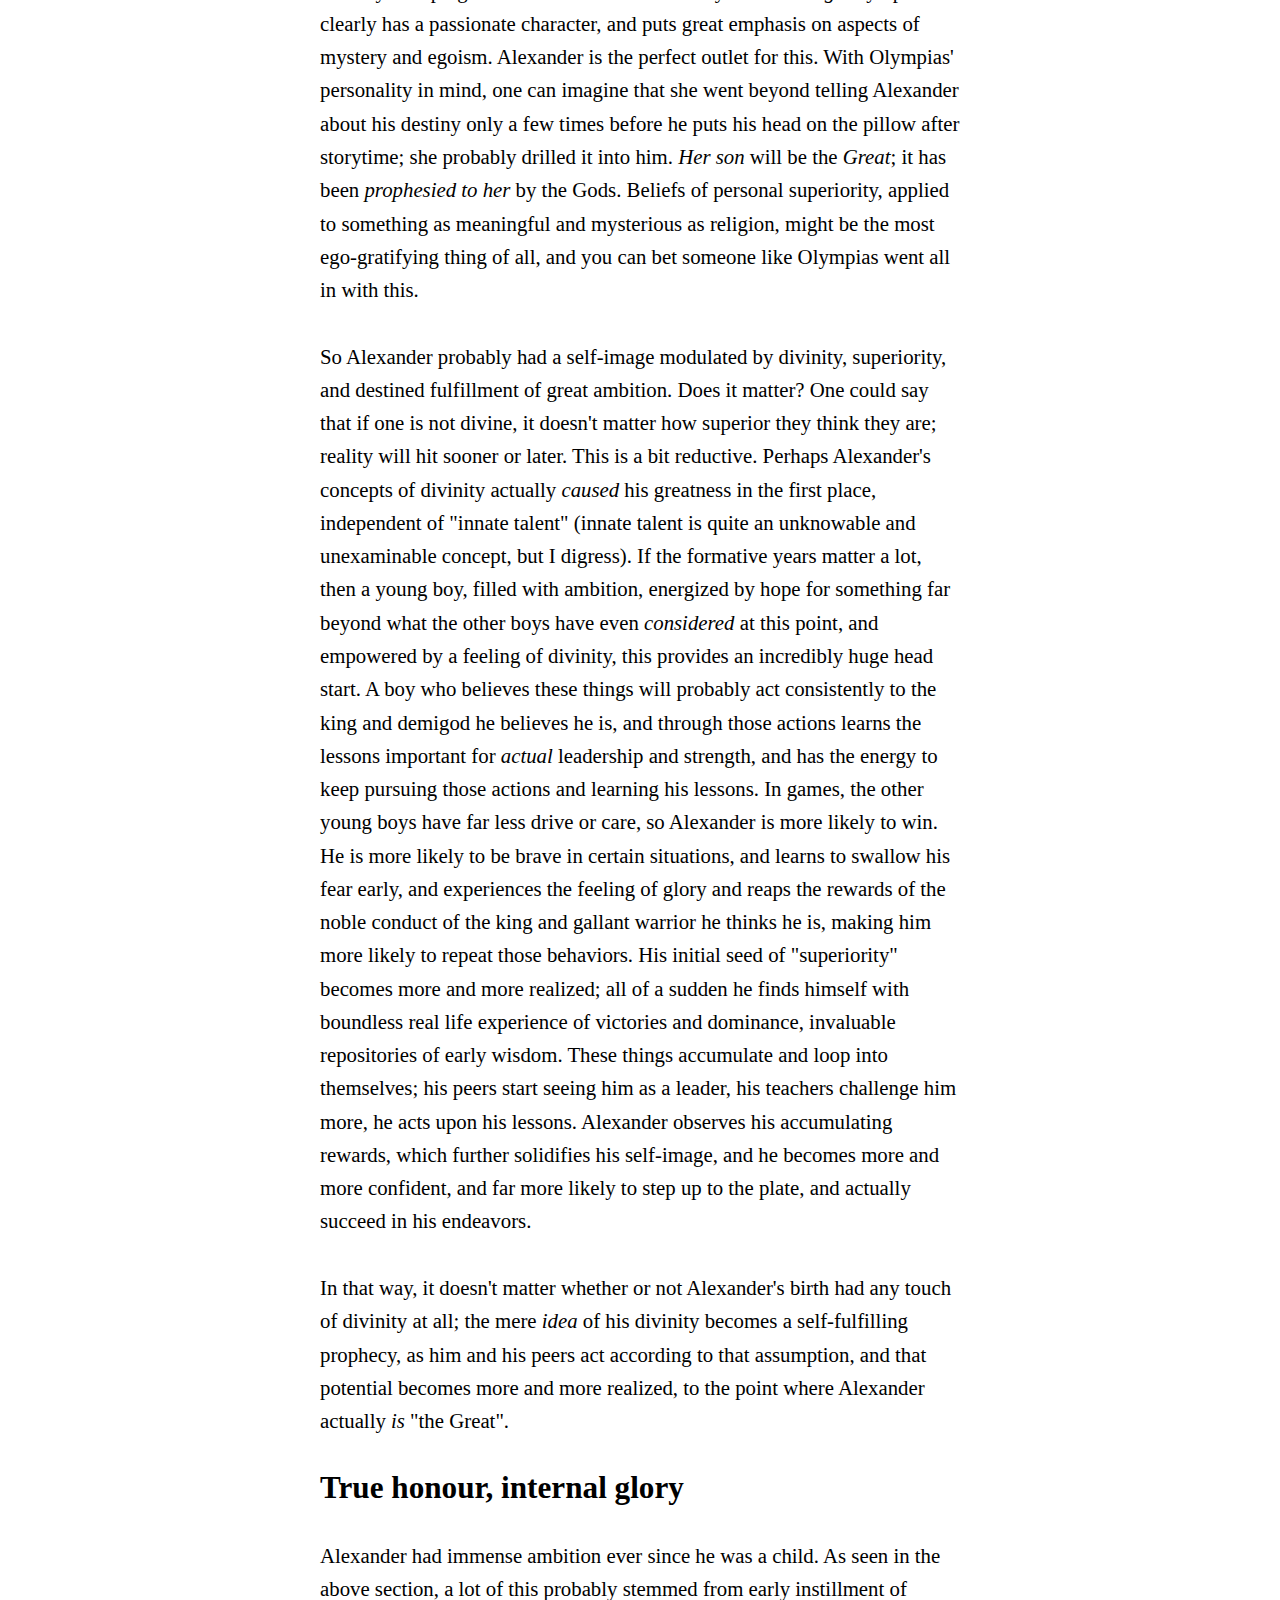
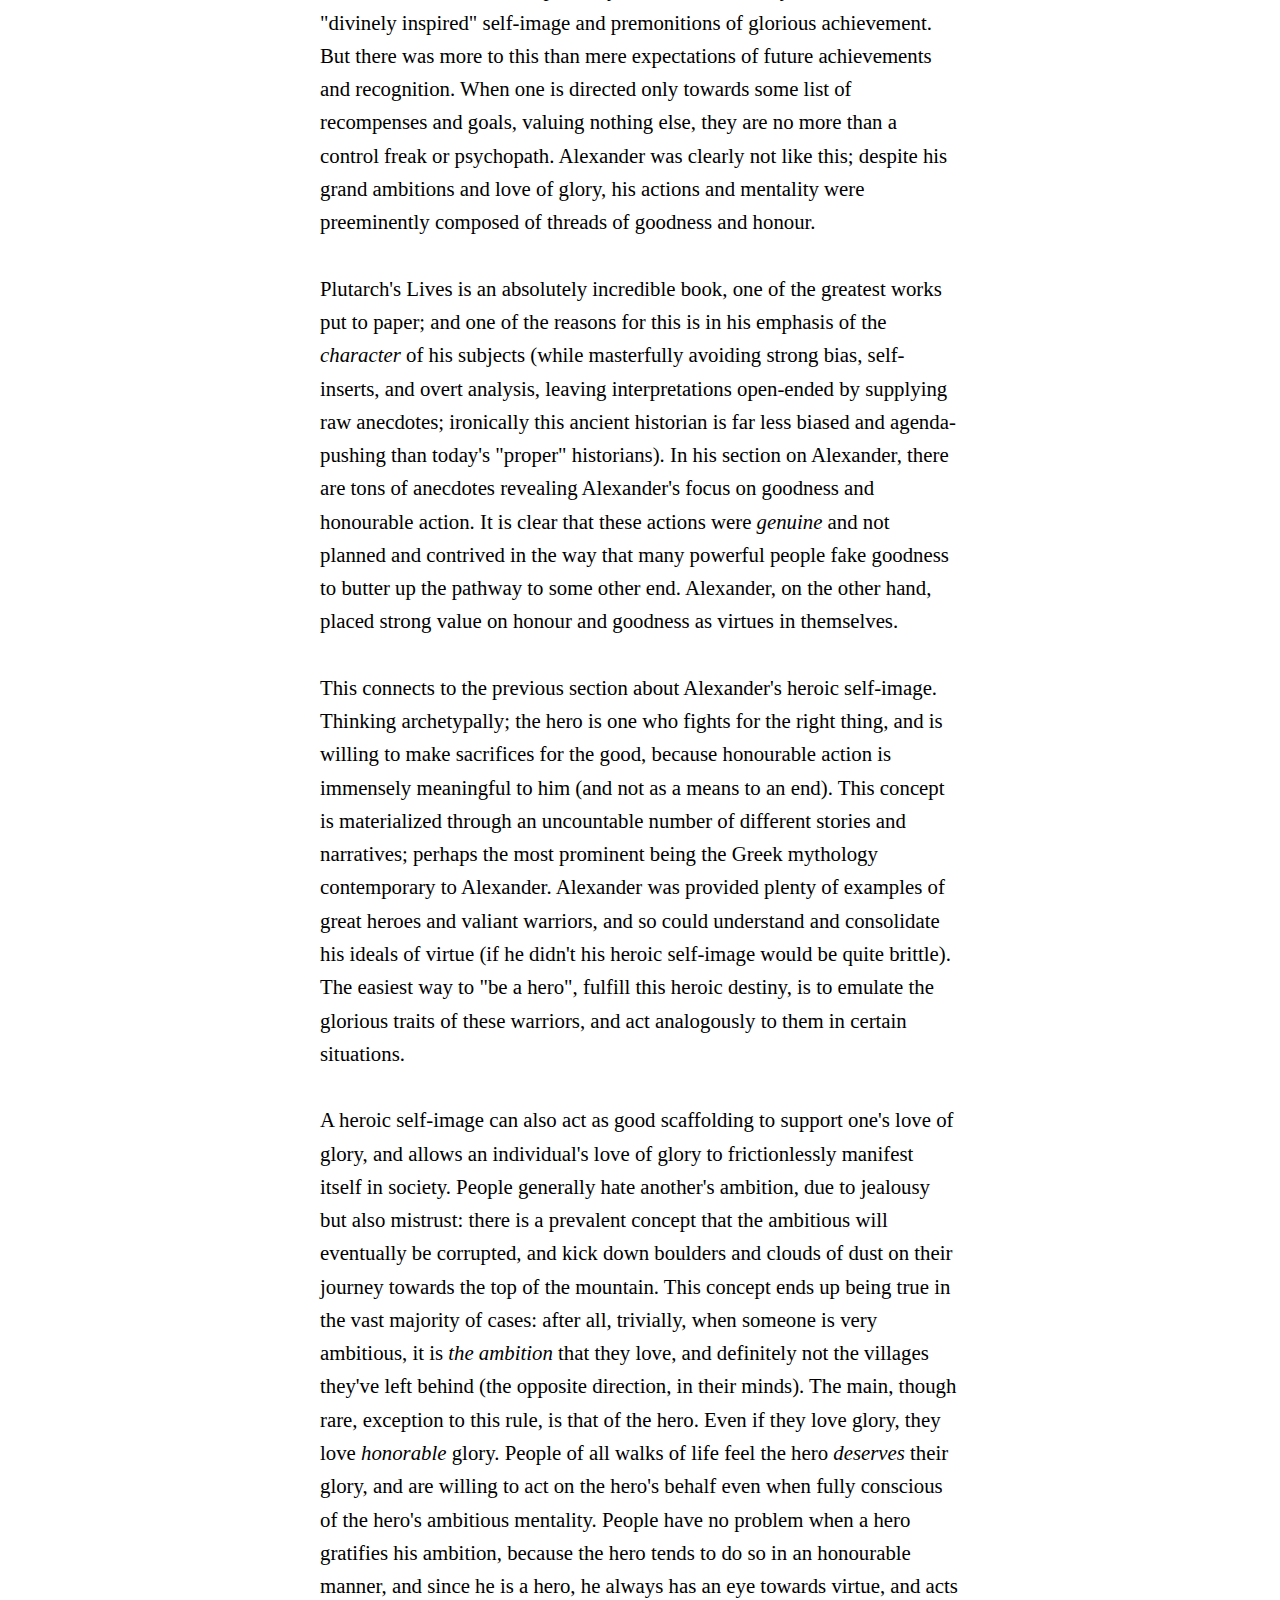
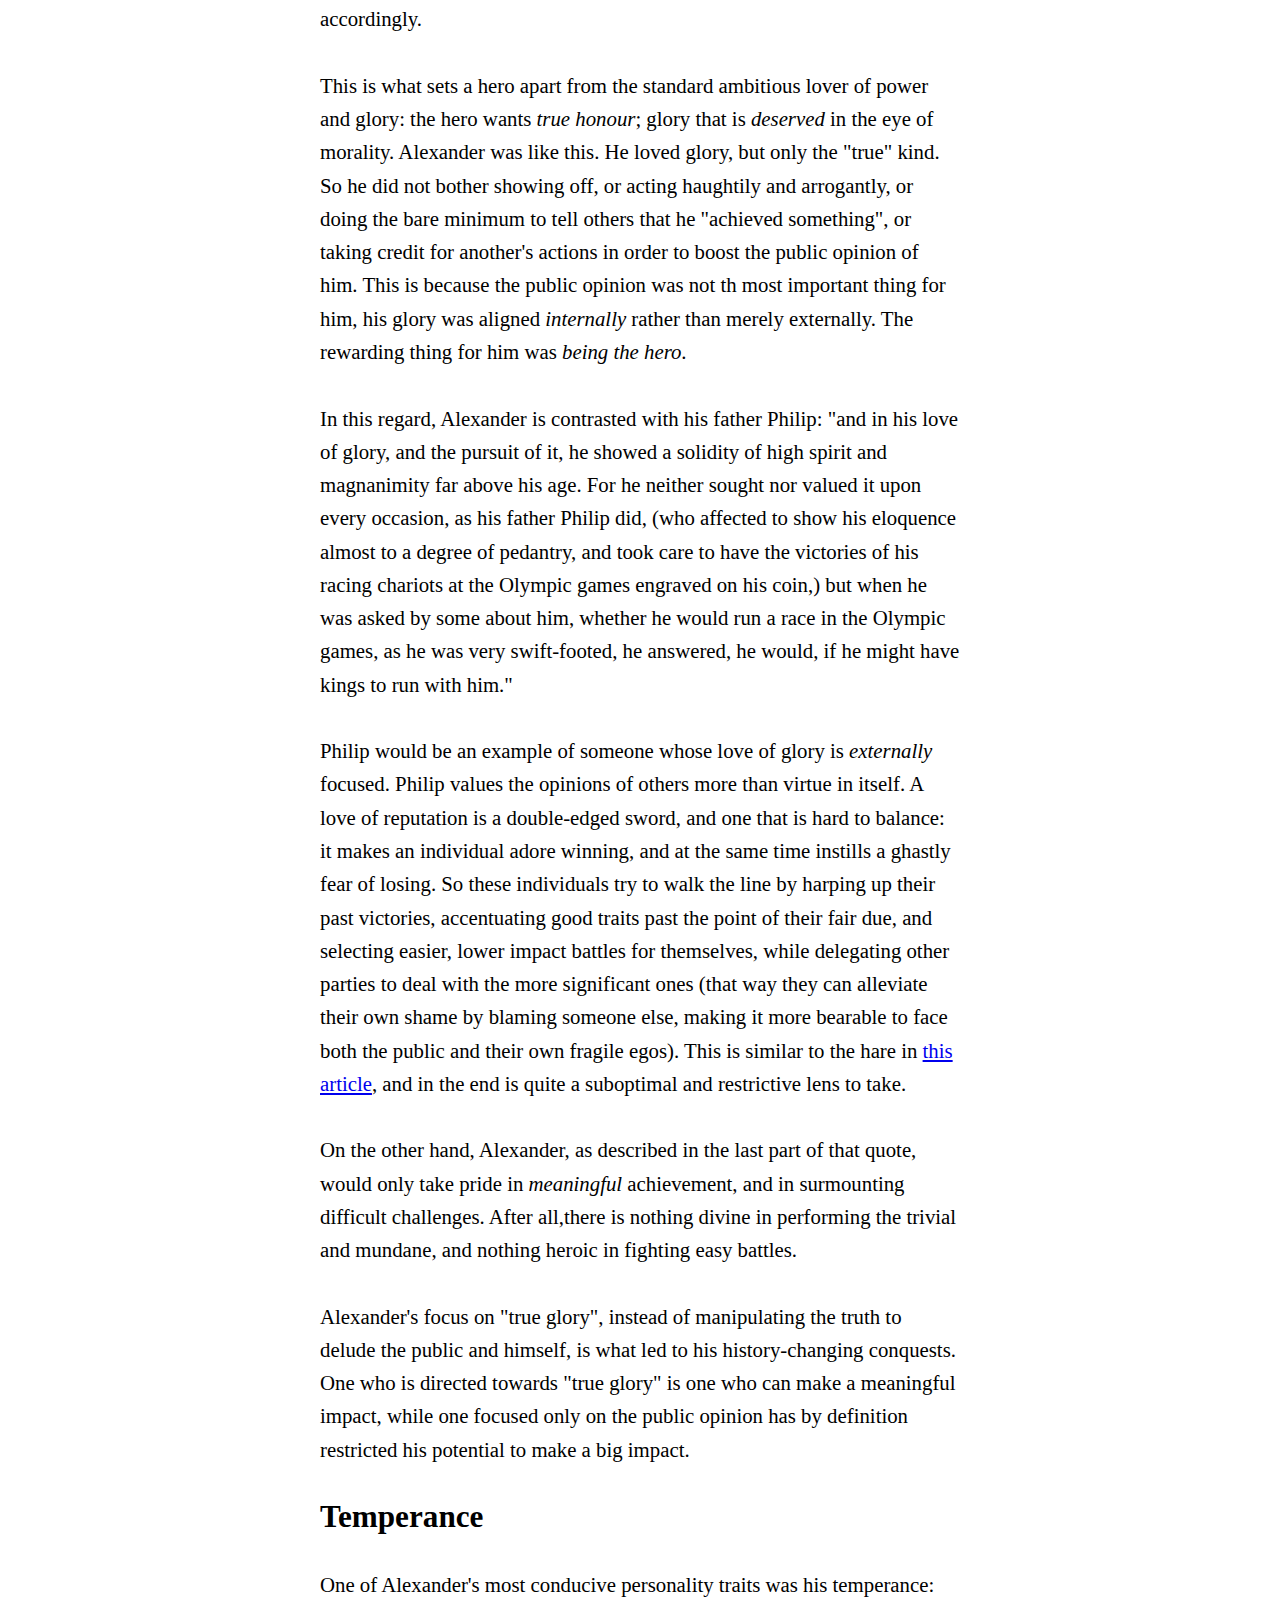
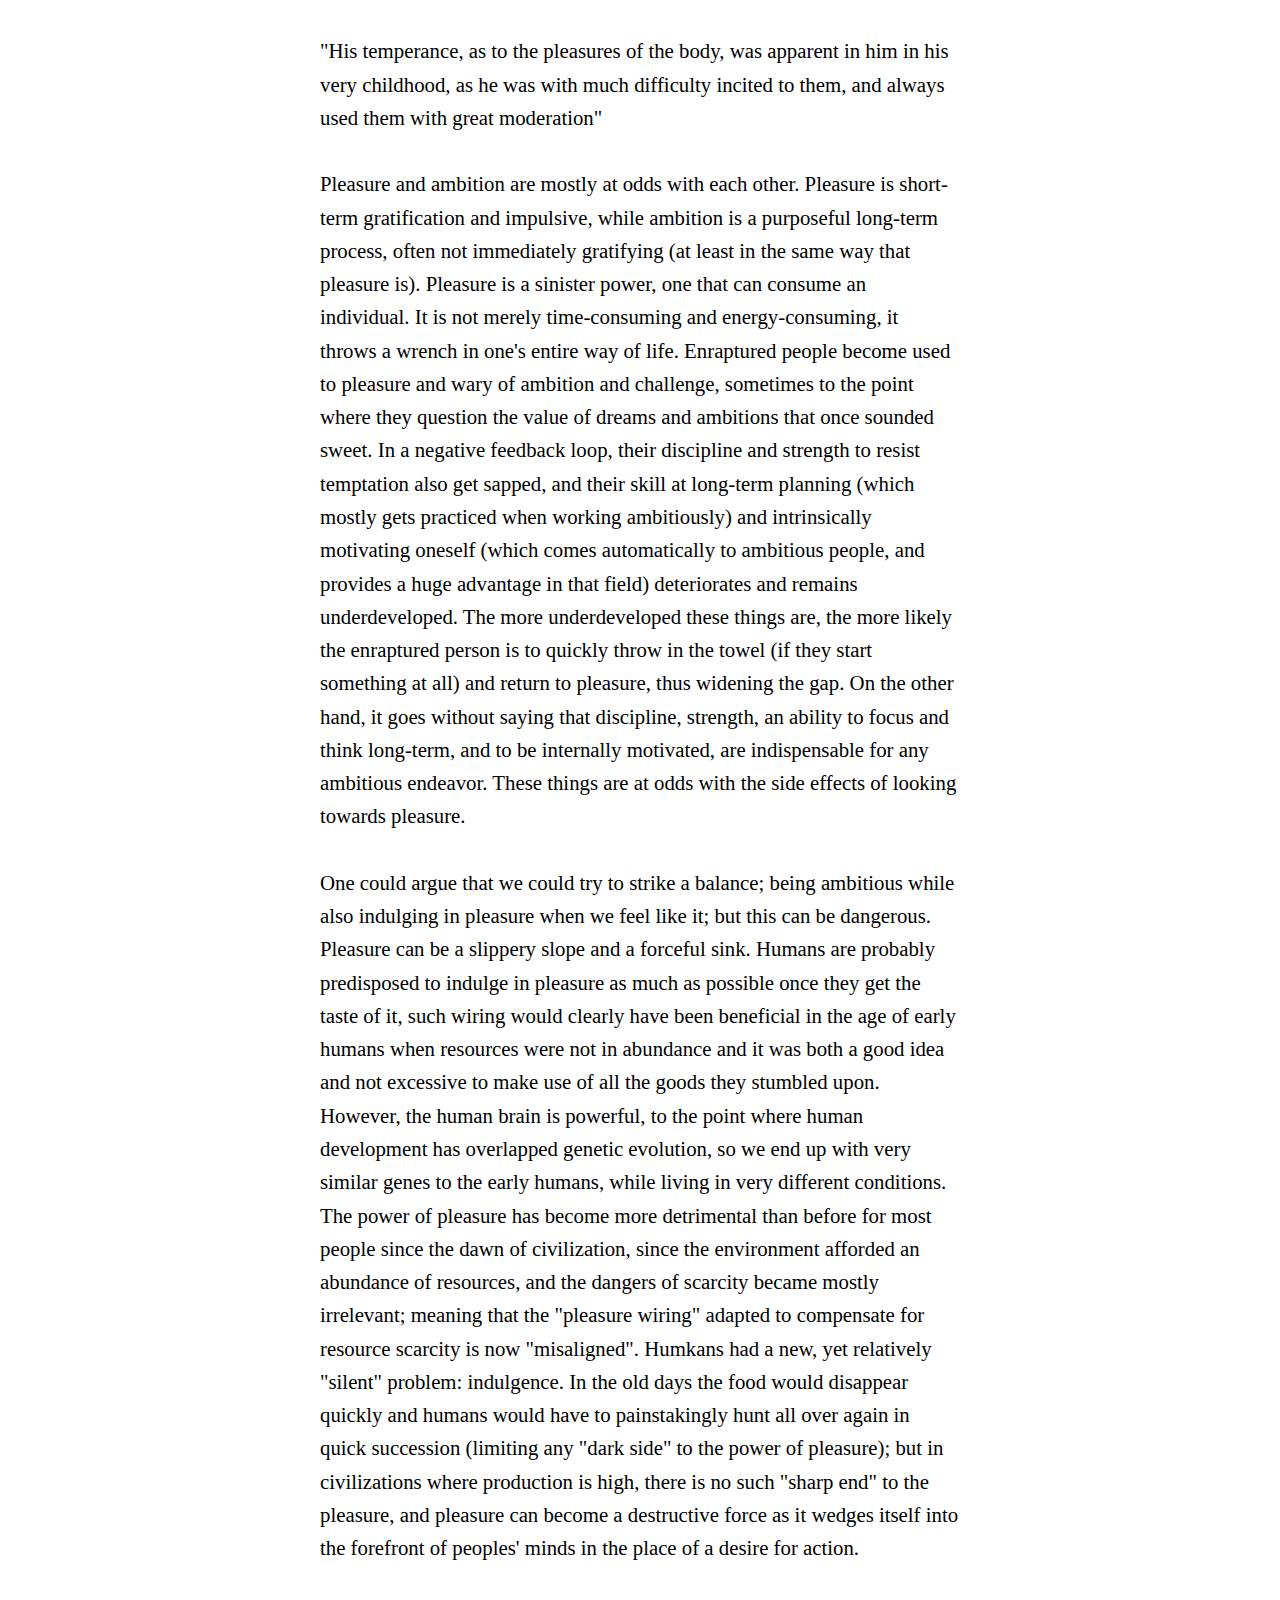
<file: public/2024-01-25/alexander1.html>
<head>
    <link rel="stylesheet" href="../../general-stylesheet.css">
    </head>
    
    
    <body>
    <br/>
    <a href="../articles.html">Link to other articles</a>
    <br/><br/>
    <h1>Plutarch's Parallel Lives - Alexander the Great - early years: heroic destiny, superiority, true honour, temperance, art and war, learning and war, hidden philosophy, value of historical works</h1>
    <br/><br/>
    In my spare time, I like reading, though I don't tend to focus on one book. I'm reading several books in parallel now (at least 15 different books); and hope to write about each of them. I started <a href="../2023-09-25/meditations1.html">writing about Marcus Aurelius' Meditations</a>, for example, though I need to continue with that. I suffer from severe lack of consistency, I hope to resolve this as of now (New Year's is a perfect time to start), but I digress. 
    <br/><br/>
    Today I will write about one of those aforementioned books I've been reading, Plutarch's Parallel Lives. This is a masterpiece, and one I would recommend to absolutely everybody, for a variety of reasons (some of which will be described below in the section on value of historical works). It is a huge compendium of biographies of some of the most important figures in both Ancient Greece and Rome, and each Greek person is paired with a "corresponding", similar Roman person to emphasize recurrences in history and the regularity of cause and effect in the world. 
    <br/><br/>
    I've finished the extremely insightful section on Alexander the Great, and will share some ideas gleaned from that biography. I'll divide the biography into many parts, and write about each in a separate article, otherwise one huge article would be extremely long and time-consuming to write/publish. 
    <br/><br/>
    Naturally, I'll start with Alexander's early years. The ideas in this article are based on the beginning of Plutarch's biography of Alexander, up until the point where his father Philip dies and Alexander becomes king. 
    
    <h2>Effectiveness of important figures; understanding history; value of a historical work</h2>
    Alexander the Great is probably the most famous and pre-eminent of the rulers of ancient Greece, and perhaps all antiquity. If you scan over his list of conquests and achievements, you can see why. Moreover, reading Plutarch's biography, it becomes clear that Alexander's valour applies both on the macro-scale and the micro-scale; he is venerable both in achievements of grand ambition, and in smaller-scale events and interactions (more on this later).  
    <br/><br/>
    One may wonder <i>how</i> Alexander was able to achieve all these things; how he was so <i>great</i>. I would say the answer lies mostly in his personality. It is interesting to analyze the components of his personality, and the effects they have on the external world (and on himself); and the tracing of macro-history (the realization of his conquests) can be thought of as emergent behavior arising from this dynamic system of Alexander's personality reacting to and affecting the world around him. 
    <br/><br/>
    Of course, when investigating the reasons for the effectiveness of a leader, there are other aspects to consider than personality in a vacuum. Historians should also strive to understand the leader's applications of strategy in various contexts. In other words, know the context behind events, describe the leader's response in terms of an explicit strategy, their reasoning behind the strategy and decision, how good/bad the strategy was given the context of the event. Events never occur in a vacuum, but must be understood in relation to other co-occurring events, prior history and limited information available to the actors, the actors' true end goal and weighing of importance, etc.; so even if a leader "failed" in some aspect or event, perhaps this failure isn't <i>important</i> when judging the whole, and likewise for victories. These analyses are not done nearly enough, and are very prone to error. Even harder is trying to come up with <i>better</i> strategies than these great rulers, and think of better lives they could have lived. However, though such analysis is an extremely important endeavor, we must take them with a grain of salt, since the creator of such analysis (even/especially if the thinker is you) is prone to biased thinking, and cannot check their claims, and is usually in no position to actually try out their "better" strategy (after all, if they were <i>that good</i> at strategic thinking, they would probably be the leader being analyzed, and not a historian reliant on funds from a university). Despite this, it is always an extremely worthwhile endeavor in general, not just to remember the facts and sequencing of history, but analyze reasons, valuations, and counterfactuals. Such thinking can have great impact on life in general, beyond the confines of "reading a history book". 
    <br/><br/>
    One must also take into account an important factor that may be underdiscussed: <i>pure luck</i>. History is full of "winners" and "losers". Sometimes, even posthumously, someone who was once thought to be a winner shifts to being perceived as "loser" (for example, Ptolemy, who was once thought of as a great scientist in the public consciousness, but ended up "being wrong" and so is now held up as  a "silly naive person from the past, when people didn't know anything" and an upholder of a false theory, or any national hero who had the misfortune of fighting for a nation anathema to the current world superpower). It is tempting to assign "value" simply based on this criteria: those thought of as "winners" did something right and are worth emulating, and those thought of as "losers" are a waste of time to look into. In reality, luck plays an extreme influence in the movement of history; and many so-called "winners" only won due to pure luck or pre-existing conditions and power which had nothing to do with them specifically, or were directed to achievements by other people or factors. Likewise, those "losers" may have done almost everything right, and been people of great intelligence and valour, with a very strategic mind; but the world is cruel and unfair, and certain sides are far more powerful than others a priori; even the strongest man in the world cannot overturn a sequoia tree, and likewise, great individuals simply get screwed by historical setting. History favours the pre-eminent. A huge number of great people have been forgotten because they were not visible like the king, or because they randomly died to soon, or made enemies of the elites dangling the historians' paychecks. Some achievements attributed to kings can be better attributed to others, the king was just the one on the seat. 
    <br/><br/>
    Grasping the value some figure brings to the table is thus more complicated than it seems. If one actually cares about "learning from history", they will have to untangle what is what, and why; this involves thorough investigation and distillations of cause and effect.  
    <br/><br/>
    With this in mind, the serious study of history can be viewed as unveiling a tapestry of interconnected knowledge and causes and effects. It becomes a science and is comparable to studying a "large-scale system" with emergent behavior, such as physics, biology/life, or the universe itself. When studying a large-scale system, it is best to juggle all the components at once and in relation to each other. One can roughly divide the system into hierarchically layered levels for the sake of convenience; levels are demarcated by the ability to approximately abstract its behavior into its own compact and consistent ruleset, thus allowing for easier analysis at that level; for example, if chemistry is merely the working of physics, and biology can be viewed as workings of chemistry alongside other workings of physics, then we can attempt to think about, explain, and theorize about biology in terms of all the physical equations; but this is immensely unwieldy and unmanageable for humans with limited mathematical computational ability (not even computers could manage this). Instead it is easier to "abstract" the domain of biology as a clear level in the hierarchy rather than the raw tracing of physics (even though it really just is the tracing of physics). We develop some approximate rules for biology, that hold very well in the applications we want, and these rules and theories developed from them are cognitively easy to understand, manipulate, and tap into. 
    <br/><br/>
    Thus human progression in science depends on this ability for abstraction, but this abstraction is a double edged sword. Since abstractions are approximate, and in fact are mostly <i>completely dangling</i> and separate from lower-level explanations (for example, many theories about neuroscience do not take quantum physics into account, many theories about psychology do not take neuroscience into account); and this inevitably leads to "propagation of error". Not to mention that many of these theories are just flat-out wrong, and theories developed on top of some shaky foundation obviously will not hold either. Not to mention many fields have several branches of competing theories. A good way to resolve these struggles is to peel back layers, and to think about the bases of these emergent concepts. For example, knowledge of quantum physics would definitely unlock and correct a lot of ideas in neuroscience. Knowledge of evolution can lead to paradigm shifts in psychology. I write about this in <a href="2023-09-06/davinci01.html">this article</a>, where I mention that polymathy helps make these important connections. 
    <br/><br/>
    History is such a complex system, so focusing on one level is insufficient. Taking a "strategy lens" is important and necessary, but incomplete: it is good to understand <i>particularities</i> in history, for example, a leader's behavior in some conflict, but to even understand this to the best of our ability, it is good to be <i>general</i>. A lot of explanatory power derives from the micro-scale. Now looping back to the beginning of this section, this is why I stated that investigating <i>personality</i> was essential to understanding Alexander's glory. We will see that Alexander's actions and effectiveness can be strongly linked with his personality; and that the effects of his personality chained all the way to his conquest of Asia. It is essential to study the micro-scale as intensely as the macro-scale, since these things are co-dependent and intricately linked.
    
    <h2>Heroic destiny: a self-fulfilling prophecy</h2>
    Having discussed the relatively unseen yet significant impact of micro-elements in the course of histories, a great example of this, and one which will probably resonate and be easily understood, is upbringing. 
    <br/><br/>
    It should be no surprise at this point that the early years of someone's life are the "formative" ones. This is the time that influences seep in, routines and ways of thinking are firmly established, and lasting self-image sets in. These things tend to silently carve out one's life behind the scenes. The point is not that these things cannot be subverted or overriden, but their profound markings and impact cannot be denied. Chaotic, violent childhoods and lack of love and encouragement has a debilitating and festering impact; but the opposite is true, a good upbringing, balancing between providing a child with healthy encouragement, lessons, direction, and a sense of being loved and appreciated, as well as letting them learn and explore on their own, builds a foundation that veers towards success. I wouldn't say this is extremely correlated with the "moral goodness" of a person; only that it fosters good, successful outcomes in the traditional sense, and instills those necessary elements like a confident self-image, ability to deal with stress, knowledge about dealing with people, and a strong work ethic. 
    <br/><br/>
    Think of five famous, inspirational, powerful and lauded people, and search them up on Wikipedia. In particular, browse through the "early years" or "childhood" sections. It is extremely likely that even those snippets on Wikipedia provide clues about some influential upbringing which fostered their passions. 
    <br/><br/>
    Alexander the Great epitomizes this concept. Even before his birth, the gears of his molding into "the Great" were set into motion. Plutarch mentions that before he was born, his parents were already having "premonitions" of his future glory. Referring to Olympias, Alexander's mother, before she was married to Philip, his father: 
    <br/><br/>
    "The night before the consummation of their marriage, she dreamed that a thunderbolt fell upon her body, which kindled a great fire, whose divided flames dispersed themselves all about, and then were extinguished." 
    <br/><br/>
    No interpretation of this dream is offered in the text, but this was clearly undestood by Olympias as foretelling her son's widespread conquests and influence. As for Philip:
    <br/><br/>
    "And Philip some time after he was married, dreamt that he sealed up his wife's body with a seal, whose impression, as he fancied, was the figure of a lion. Some of the diviners interpreted this as a warning to Philip to look narrowly to his wife; but Aristander of Telmessus, considering how unusual it was to seal up anything that was empty, assured him the meaning of his dream was, that the queen was with child of a boy, who would one day prove as stout and courageous as a lion."
    <br/><br/>
    Philip clearly went with the second, more convenient opinion. Also mentioned:
    <br/><br/>
    "(Philip) was assured by the diviners that a son, whose birth was accompanied with three such successes, could not fail of being invincible."
    <br/><br/>
    Wishful thinking or not, both Philip and Olympias, Alexander's father and mother, were convinced of their son's future glory by these premonitions. This is important because these very high hopes and beliefs in this grand destiny were definitely communicated to their son from a young age. The text corroborates this:
    <br/><br/>
    "Olympias, when she attended Alexander on his way to the army in his first expedition, told him the secret of his birth, and bade him behave himself with courage suitable to his divine extraction."
    <br/><br/>
    If one is still wondering "what's the big deal", think of one of those fantasy movies or fiction books you've read. There tends to be this recurring plot theme in those stories where some hero is born with immense powers, but separated from his family or the source of his power by some injustice, only to rediscover it later and then save the world, pssionately motivated by his sense of destiny. The reader of these stories feels an affection for this concept of "innate higher abilities", and the resulting sense of destiny and meaning; innumerable children (and adults) daydream and fantasize about <i>themselves</i> being the ones with these powers, saving the world. The feeling of supernatural ability, or higher (superior) purpose, is significant enough that people <i>without</i> it fantasize about it. Now, imagine if you <i>actually</i> believed that you have been blessed by divinity, that it has been written in the stars that <i>you</i> will be the one to mark the world, and achieve greater victory than anyone else. Clearly, very few people have experienced this self-image (without being schizophrenic); in fact publicly stating this kind of thing would lead to widespread ridicule and loathing from everyone else. The only way something like this would sit well in society is when it is strategically hidden (psychopaths have an extremely inflated self-image, but obviously don't tell anyone about it) or when this "superior person" actually has a clear position of authority and credentials (Mike Tyson could say anything about fighting, and his speech would immediately be revered and heralded; Justin Bieber talking about fighting, not so much). Alexander had the great fortune of having this godly self-image combined with the clear authoritative potential (next-in-line for king) needed to work with society. But I digress. If one is convinced from a young age, the formative years, about a divine potential and destiny, their actions and self-image will match this.
    <br/><br/>
    If there's any doubt that this notion of divinity was deeply ingrained into Alexander, read this section about his mother Olympias: 
    <br/><br/>
    "Once, moreover, a serpent was found lying by Olympias as she slept, which more than anything else, it is said, abated Philip's passion for her (...) Others say, that the women of this country having always been extremely addicted to the enthusiastic Orphic rites, and the wild worship of Bacchus, (upon which account they were called Clodones, and Mimallones,) imitated in many things the practices of the Edonian and Thracian women about Mount Haemus, from whom the word threskeuein, seems to have been derived, as a special term for superfluous and over-curious forms of adoration; and that Olympias, zealously affecting these fanatical and enthusiastic inspirations, to perform them with more barbaric dread, was wont in the dances proper to these ceremonies to have great tame serpents about her, which sometimes creeping out of the ivy and the mystic fans, sometimes winding themselves about the sacred spears, and the women's chaplets, made a spectacle which the men could not look upon without terror."
    <br/><br/>
    This is a pretty colorful psychological profile of Olympias here; she is a clear "drama queen", entranced with the exotic and the mysterious, going above and beyond with her displays of "spirituality" to the point of seeming insanity. Sleeping in a snake infested house truly is <i>something</i>. Olympias clearly has a passionate character, and puts great emphasis on aspects of mystery and egoism. Alexander is the perfect outlet for this. With Olympias' personality in mind, one can imagine that she went beyond telling Alexander about his destiny only a few times before he puts his head on the pillow after storytime; she probably drilled it into him. <i>Her son</i> will be the <i>Great</i>; it has been <i>prophesied to her</i> by the Gods. Beliefs of personal superiority, applied to something as meaningful and mysterious as religion, might be the most ego-gratifying thing of all, and you can bet someone like Olympias went all in with this. 
    <br/><br/>
    So Alexander probably had a self-image modulated by divinity, superiority, and destined fulfillment of great ambition. Does it matter? One could say that if one is not divine, it doesn't matter how superior they think they are; reality will hit sooner or later. This is a bit reductive. Perhaps Alexander's concepts of divinity actually <i>caused</i> his greatness in the first place, independent of "innate talent" (innate talent is quite an unknowable and unexaminable concept, but I digress). If the formative years matter a lot, then a young boy, filled with ambition, energized by hope for something far beyond what the other boys have even <i>considered</i> at this point, and empowered by a feeling of divinity, this provides an incredibly huge head start. A boy who believes these things will probably act consistently to the king and demigod he believes he is, and through those actions learns the lessons important for <i>actual</i> leadership and strength, and has the energy to keep pursuing those actions and learning his lessons. In games, the other young boys have far less drive or care, so Alexander is more likely to win. He is more likely to be brave in certain situations, and learns to swallow his fear early, and experiences the feeling of glory and reaps the rewards of the noble conduct of the king and gallant warrior he thinks he is, making him more likely to repeat those behaviors. His initial seed of "superiority" becomes more and more realized; all of a sudden he finds himself with boundless real life experience of victories and dominance, invaluable repositories of early wisdom. These things accumulate and loop into themselves; his peers start seeing him as a leader, his teachers challenge him more, he acts upon his lessons. Alexander observes his accumulating rewards, which further solidifies his self-image, and he becomes more and more confident, and far more likely to step up to the plate, and actually succeed in his endeavors.   
    <br/><br/>
    In that way, it doesn't matter whether or not Alexander's birth had any touch of divinity at all; the mere <i>idea</i> of his divinity becomes a self-fulfilling prophecy, as him and his peers act according to that assumption, and that potential becomes more and more realized, to the point where Alexander actually <i>is</i> "the Great". 
    
    <h2>True honour, internal glory</h2>
    Alexander had immense ambition ever since he was a child. As seen in the above section, a lot of this probably stemmed from early instillment of "divinely inspired" self-image and premonitions of glorious achievement. But there was more to this than mere expectations of future achievements and recognition. When one is directed only towards some list of recompenses and goals, valuing nothing else, they are no more than a control freak or psychopath. Alexander was clearly not like this; despite his grand ambitions and love of glory, his actions and mentality were preeminently composed of threads of goodness and honour.  
    <br/><br/>
    Plutarch's Lives is an absolutely incredible book, one of the greatest works put to paper; and one of the reasons for this is in his emphasis of the <i>character</i> of his subjects (while masterfully avoiding strong bias, self-inserts, and overt analysis, leaving interpretations open-ended by supplying raw anecdotes; ironically this ancient historian is far less biased and agenda-pushing than today's "proper" historians). In his section on Alexander, there are tons of anecdotes revealing Alexander's focus on goodness and honourable action. It is clear that these actions were <i>genuine</i> and not planned and contrived in the way that many powerful people fake goodness to butter up the pathway to some other end. Alexander, on the other hand, placed strong value on honour and goodness as virtues in themselves. 
    <br/><br/>
    This connects to the previous section about Alexander's heroic self-image. Thinking archetypally; the hero is one who fights for the right thing, and is willing to make sacrifices for the good, because honourable action is immensely meaningful to him (and not as a means to an end). This concept is materialized through an uncountable number of different stories and narratives; perhaps the most prominent being the Greek mythology contemporary to Alexander. Alexander was provided plenty of examples of great heroes and valiant warriors, and so could understand and consolidate his ideals of virtue (if he didn't his heroic self-image would be quite brittle). The easiest way to "be a hero", fulfill this heroic destiny, is to emulate the glorious traits of these warriors, and act analogously to them in certain situations.
    <br/><br/>
    A heroic self-image can also act as good scaffolding to support one's love of glory, and allows an individual's love of glory to frictionlessly manifest itself in society. People generally hate another's ambition, due to jealousy but also mistrust: there is a prevalent concept that the ambitious will eventually be corrupted, and kick down boulders and clouds of dust on their journey towards the top of the mountain. This concept ends up being true in the vast majority of cases: after all, trivially, when someone is very ambitious, it is <i>the ambition</i> that they love, and definitely not the villages they've left behind (the opposite direction, in their minds). The main, though rare, exception to this rule, is that of the hero. Even if they love glory, they love <i>honorable</i> glory. People of all walks of life feel the hero <i>deserves</i> their glory, and are willing to act on the hero's behalf even when fully conscious of the hero's ambitious mentality. People have no problem when a hero gratifies his ambition, because the hero tends to do so in an honourable manner, and since he is a hero, he always has an eye towards virtue, and acts accordingly. 
    <br/><br/>
    This is what sets a hero apart from the standard ambitious lover of power and glory: the hero wants <i>true honour</i>; glory that is <i>deserved</i> in the eye of morality. Alexander was like this. He loved glory, but only the "true" kind. So he did not bother showing off, or acting haughtily and arrogantly, or doing the bare minimum to tell others that he "achieved something", or taking credit for another's actions in order to boost the public opinion of him. This is because the public opinion was not th most important thing for him, his glory was aligned <i>internally</i> rather than merely externally. The rewarding thing for him was <i>being the hero</i>. 
    <br/><br/>
    In this regard, Alexander is contrasted with his father Philip: "and in his love of glory, and the pursuit of it, he showed a solidity of high spirit and magnanimity far above his age. For he neither sought nor valued it upon every occasion, as his father Philip did, (who affected to show his eloquence almost to a degree of pedantry, and took care to have the victories of his racing chariots at the Olympic games engraved on his coin,) but when he was asked by some about him, whether he would run a race in the Olympic games, as he was very swift-footed, he answered, he would, if he might have kings to run with him."
    <br/><br/>
    Philip would be an example of someone whose love of glory is <i>externally</i> focused. Philip values the opinions of others more than virtue in itself. A love of reputation is a double-edged sword, and one that is hard to balance: it makes an individual adore winning, and at the same time instills a ghastly fear of losing. So these individuals try to walk the line by harping up their past victories, accentuating good traits past the point of their fair due, and selecting easier, lower impact battles for themselves, while delegating other parties to deal with the more significant ones (that way they can alleviate their own shame by blaming someone else, making it more bearable to face both the public and their own fragile egos). This is similar to the hare in <a href="2023-10-12/slow_and_steady.html">this article</a>, and in the end is quite a suboptimal and restrictive lens to take. 
    <br/><br/>
    On the other hand, Alexander, as described in the last part of that quote, would only take pride in <i>meaningful</i> achievement, and in surmounting difficult challenges. After all,there is nothing divine in performing the trivial and mundane, and nothing heroic in fighting easy battles. 
    <br/><br/>
    Alexander's focus on "true glory", instead of manipulating the truth to delude the public and himself, is what led to his history-changing conquests. One who is directed towards "true glory" is one who can make a meaningful impact, while one focused only on the public opinion has by definition restricted his potential to make a big impact. 
    
    <h2>Temperance</h2>
    One of Alexander's most conducive personality traits was his temperance:
    <br/><br/>
    "His temperance, as to the pleasures of the body, was apparent in him in his very childhood, as he was with much difficulty incited to them, and always used them with great moderation"
    <br/><br/>
    Pleasure and ambition are mostly at odds with each other. Pleasure is short-term gratification and impulsive, while ambition is a purposeful long-term process, often not immediately gratifying (at least in the same way that pleasure is). Pleasure is a sinister power, one that can consume an individual. It is not merely time-consuming and energy-consuming, it throws a wrench in one's entire way of life. Enraptured people become used to pleasure and wary of ambition and challenge, sometimes to the point where they question the value of dreams and ambitions that once sounded sweet. In a negative feedback loop, their discipline and strength to resist temptation also get sapped, and their skill at long-term planning (which mostly gets practiced when working ambitiously) and intrinsically motivating oneself (which comes automatically to ambitious people, and provides a huge advantage in that field) deteriorates and remains underdeveloped. The more underdeveloped these things are, the more likely the enraptured person is to quickly throw in the towel (if they start something at all) and return to pleasure, thus widening the gap. On the other hand, it goes without saying that discipline, strength, an ability to focus and think long-term, and to be internally motivated, are indispensable for any ambitious endeavor. These things are at odds with the side effects of looking towards pleasure. 
    <br/><br/>
    One could argue that we could try to strike a balance; being ambitious while also indulging in pleasure when we feel like it; but this can be dangerous. Pleasure can be a slippery slope and a forceful sink. Humans are probably predisposed to indulge in pleasure as much as possible once they get the taste of it, such wiring would clearly have been beneficial in the age of early humans when resources were not in abundance and it was both a good idea and not excessive to make use of all the goods they stumbled upon. However, the human brain is powerful, to the point where human development has overlapped genetic evolution, so we end up with very similar genes to the early humans, while living in very different conditions. The power of pleasure has become more detrimental than before for most people since the dawn of civilization, since the environment afforded an abundance of resources, and the dangers of scarcity became mostly irrelevant; meaning that the "pleasure wiring" adapted to compensate for resource scarcity is now "misaligned". Humkans had a new, yet relatively "silent" problem: indulgence. In the old days the food would disappear quickly and humans would have to painstakingly hunt all over again in quick succession (limiting any "dark side" to the power of pleasure); but in civilizations where production is high, there is no such "sharp end" to the pleasure, and pleasure can become a destructive force as it wedges itself into the forefront of peoples' minds in the place of a desire for action.  
    <br/><br/>
    Pleasure has huge potential to be detrimental due to human genetics, so attempts to balance ambition and pleasure generally end up lopsided to pleasure anyway. I don't want to argue that "you gotta be ambitious, bro", or that entrepreneus are superior beings to the rest of us smartphone browsing pleasure addicts (they really aren't); my point is merely that pleasure and ambition are misaligned with each other.
    <br/><br/>
    If one seeks ambition, they should also make a point to minimize pleasure. Perhaps not eschew it entirely, but to clearly structure life to render it as irrelevant as possible. If possible, one should try to frame things in a way such that a lot of these pleasurable actions are unnecessary, useless, and unattractive. 
    <br/><br/>
    Bringing this back to Alexander, he ws bestowed with this ability from a young age. Pleasures of the flesh held no allure in his mind. He was probably aware that if he <i>started</i> indulging he might find himself trapped, and taken away from his glorious destiny of conquest, and his own great abilities. So he exercised temperance, and stayed away from unnecessary pleasures (think about it and you'll find that most pleasures are unnecessary and add nothing anyway). 
    
    <h2>Art and war</h2>
    Plutarch mentions the following account about Alexander cherishing Homer's Iliad (emphasis in italics placed by me):
    <br/><br/>
    "He constantly laid Homer's Iliads, according to the copy corrected by Aristotle, called the casket copy, with his dagger under his pillow, declaring that he esteemed it a perfect portable treasure of all military <i>virtue</i> and knowledge".
    <br/><br/>
    Alexander "was naturally a great lover of all kinds of learning and reading" (more about the "learning" part later), and that love of reading was not pigeonholed to "practical" guides, but also enjoyed works of theatre and poetry. Other than the Iliad, Alexander read "a great many of the plays of Euripides, Sophocles, and Aeschylus, and some dithyrambic odes, composed by Telestes and Philoxenus". People tend to have an image of the great conquerors as being "totally serious" types who would never waste their time dallying in poetry and these more "artistic" endeavors, yet Alexander, perhaps the most prominent conqueror of them all, clearly did place much value in these works of art. He put the Iliad under his pillow, not the "practical" works like the field guide on "how to act as prince", or the manual of war strategies. Why? Notice in the quote on the Iliad that I italicized the word "virtue".  
    <br/><br/>
    Nowadays, reading is still considered to be a worthy endeavor, endlessly touted by people from the "higher" walks of life, and many entrepreneurs and leaders, and people who want to be successful at these things, are passionate about reading, but only the <i>practical</i> books. In these reading lists, the ratio is overwhelmingly skewed towards these "educational" books, autobiographies (meant to be educational as emulation of the success of the autobiography's subject), and perhaps some works of philosophy (seen as improving life in some way) sprinkled in. You won't see too many works of literature or poetry in the mix, perhaps because these books are seen to serve no "practical" purpose. I would argue, however, that these more "artistic" (or equivalently, "romantic") books do indeed serve an important purpose, even for the ends being sought by ambitious people (as Alexander would attest). These "romantic" works directly loop in a concept of virtue, of ideal. In other words, while they might not provide knowledge of <i>means</i> to achieve some goal, they provide something else that purely practical guides lack: <i>motivation</i>. One could even argue that artistic works are <i>more</i> effective with regards to one's ambitions than the practical guides; because reality is complex and changing, and tends to deviate from textbooks, which cannot possibly describe the entire essence of reality in the limits of their pages, and definitely not in a way that the reader would immediately absorb and be able to effectively apply this essence; so they cannot possibly lead to success in themselves, though they do provide a good jumping-off point. One can recall the adage of "hard work beats undisciplined intelligence". Indeed, someone can be intelligent, but never intelligent enough to grasp and master everything immediately (or even anything at all; "raw intelligence" will barely even scratch the surface of anything, especially in conjunction with festering false beliefs unchecked by experience). The same can be said for "untrained knowledge". If someone reads every book there is about something, they will still be must worse in practice than someone who is actually <i>experienced</i> at that thing. Practice involves important minutae that are not emphasized in the literature, and there are differences between <i>generating</i> and merely reading or absorbing; literature is very <i>biased</i>. One who has never boxed can read every book in the world about boxing, but do you think they stand a chance against a professional boxer? Or even an amateur boxer? Or even someone who's only been sparring for 2 months? Experience beats lack of experience, and not even knowledge or intelligence can bridge the gap fast enough. Hard work wins, indeed. This hard work must happen somehow; it does not just happen on its own, this is <i>work</i>, against inertia, so some force must be constantly applied to keep it going. As anyone who has been unmotivated knows, that force must be some form of motivation. Discipline and consistency don't arise from nothing; people need a reason to do something, and to commit to something, people need a <i>strong</i> reason that will overcome the pleasurable urges to <i>not</i> work. Motivation is not really a logical thing at the base level. Behind strong motivations (at least the ones that involve ambition rather than pure pleasure) are a <i>romantic</i> inclination (I mean <i>romantic</i> in the sense of "passionate affectation", like art, rather than Romeo and Juliet-type love, of course; the latter is a case of the former). It will be this romantic, artistic inclination that moves a person to work on their ambition, and will carry them far more than facts in a vacuum can (it won't take them far before the neurological nature kicks in and brings them back to pleasure or whatever behavioral patterns the pathways of the brain have predicted are "optimal" from prior experience). 
    <br/><br/>
    So alignment between emotion and ambition are necessary to affect the ambition, or any long-term and weighty cause. There are three strongly interacting channels by which this "romantic emotion" is developed: archetypes, art, and experience. I want to talk about my ideas of archetypes in another article, but it seems to me that there are certain "abstract patterns" that humans naturally have a romantic penchant towards, due to the evolutionary benefits of being drawn to those experiences. These archetypes are like "boilerplates" or blueprints for several real-life examples of the romantic/artistic draw. "Art" exists as realizations of these archetypes. Paintings, music, literature; in many mediums, artists evoke concepts that fit into these romantic archetypes. The Iliad, for example, realizes a story involving heroism, fate, glory, craftiness, overcoming pain for a long- and hard-earned victory, etc., all expressed with poetic and emphasizing language. When one reads the Iliad, or some other mediums or works of art which they subjectively prefer, they <i>feel</i> the romantic power invoked by these concepts; art acts as the interface between those archetypally romantic concepts and the individual, allowing the individual to feel and express these things (though the artistic environment is not actually the real world). In fact, through art, one strongly develops a subjective romantic inclination. Children grow up watching movies, listening to music, playing games, reading stories, and hearing stories (even stories related by family members or friends can qualify as "art" in this regard, they provide a baseline and interface for romantic inclinations). They are affected by these artworks they consume, such as the heroism of the warrior in that story, the way he saved everybody, and they start daydreaming about these things, imagining <i>themselves</i> as the ones bringing these stories to life in some way. People are also affected by real-life experiences in this regard. Real-life experiences, especially the more impactful ones, tend to be consciously interpreted in terms of these artistic archetypes, and so a dynamic system in put into motion, where one's artistic sense and romantic inclination are affected and re-emphasized by their consumption of art, the course and development of their daydreams and fantasies, and by the feedback and interpretations of their real-life experiences; this is especially true during childhood which sets a strong "prior" for adulthood. One's life and values become framed by this sense, and the actions one's takes, and their interpretations of events, are strongly influenced by it; it forms a strong feedback loop, where the entire nature of their reality is conceptualized by an artistic sense (rationality is not entirely absent from the picture of course, but is far more limited than one would think, I'll write an article about this soon), and where reality's feedback (as perceived under this "prior theory") plays back into the artistic sense, tunes it, snd makes it more "subjective" to the individual, as personal experiences emphasize particular aspects. 
    <br/><br/>
    Art is an essential component of this loop. It can <i>direct</i> individuals towards a romantic inclination, by bringing its powerful feelings into consciousness. "Glory" is a very strong concept; most ambitious people are directed towards this vague concept of "glory" (perhaps even without knowing what it will actually look like for them!) And "glory" is an artistic concept, not a purely logical one. "Virtue" is another. Alexander was so determined to conquer not because he had a field manual laid down in front of him, but because he loved glory and preeminence; and he loved the Iliad because it brought that glory and preeminence directly into view, it was a northern star for his direction. 
    <br/><br/>
    Likewise, so many artworks, such as paintings, movies, and works of literature, depict some setting of war because of war's archetypal power. Glory, heroism, virtue, loss, rising above... war acts as the perfect setting for these romantic concepts, and art works by realizing these concepts. So art leads to war, and war leads to art. It's all about the concepts behind the scenes.
    
    <h2>Learning and war</h2>
    Let me reuse two quotes from the previous section, with different emphasis:
    <br/><br/>
    "He constantly laid Homer's Iliads, according to the copy corrected by Aristotle, called the casket copy, with his dagger under his pillow, declaring that he esteemed it a perfect portable treasure of all military virtue and <i>knowledge</i>."
    <br/><br/>
    "(Alexander) was naturally a great lover of all kinds of <i>learning</i> and reading"
    <br/><br/>
    The education systems of today's society suffer from two quirks: one occurring in the levels before high school, the other occurring in post-secondary education. Before high school, students suffer from useless variety. They are force-fed lessons from a wide variety of seemingly disparate topics, ranging from mathematics to languages to biology; but a motivation to learn all of these subjects is never actually fostered in students, nor are any links or deeper understanding of the topics ever included in the curriculum. The curriculum is set in stone, and meant to cater to the "average student". The stupidity of this is that the "average student" actually does not care about the course at all, and is wondering to himself why he's forced to take it, and "learning" is done to pass the exam. So at least 80% of the courses taken by any given student fall into this category of "dispassionate hurdle" that has to be jumped over for the sake of advancing to the next grade or getting into university. Not "learning", but mere work. On the other hand, university takes the opposite route and strongly focuses on one subject area. Gone are the days are being forced to take English literature when you only care about biology. Now your world centers around biology, and you make minimal contact with any other subject. This isn't necessarily a bad thing. However, I wonder what would result if the structure of post-secondary education was a bit different. The problem with high school education is not necessarily in the multitude of subjects, but in the lack of depth in the curriculum in any of them. Students have no idea why they're forced to take this multitude of "useless" courses, and that's not the students' fault; the only angle they've been given into these subjects are depersonalized, set-in-stone, boring curricula that seem completely detached from all the other subjects, and the real world, and exist in some vacuum, where the subject only matters from the point of view of passing the test for the course. Often these subjects have rich complexities and essences that actually match what the student is personally interested in, and can form strong links with the subjects that the student knows they like (or at the very least form good complements to it); but they'll never know, because high school planners are absolute professionals at sterilizing and sucking out the spirit of subjects. Given these sterilized annoyances of courses, students will naturally avoid those subjects for the rest of their lives, including university, and thus go unexposed to a wealth of knowledge that could end up helping them in their own endeavors and passions. If these curricula were more geared towards "breadth AND depth" (and hopefully some personalization to the student) instead of "sterilized mass breadth" (in that Western, consumerist way) then perhaps one could create an even better education system which allows these dormant yet potentially very useful links between subjects to be brought into view. 
    <br/><br/>
    Such an education is geared less towards specialization, but more towards polymathy. I discuss polymathy a bit in <a href="../2023-09-06/davinci01.html">this article</a>, so I'll summarize here: polymathy can, perhaps unintuitively, surpass "single-minded focus" for many reasons. First, it allows the creation of those useful links that go completely uncovered when pursuing a single-threaded exploration. Second, it fosters out-of-the-box thinking, and general problem-solving skills, far better than any pigeonholed endeavor. Third, it unlocks more possibilities and opportunities by virtue of knowing about more (this can have chaining positive implications). 
    <br/><br/>
    Polymathy clearly isn't just for nerds, since Alexander the Great was himself a lover of knowledge, and a polymath. It takes an intelligent and inquisitive mind to read the Iliad for the sake of its "military knowledge". He would read all kinds of books from histories to poetry to plays. He was also a student of the great philosopher Aristotle from a young age, and this apprenticeship clearly played a role in his pursuits and uses of knowledge. Plutarch has a long paragraph detailing Alexander's love of knowledge and reading. 
    <br/><br/>
    Alexander's father, "considering (Alexander) to be of a temper easy to be led to his duty by reason, but by no means to be compelled, he always endeavored to persuade rather than to command or force him to anything". This is interesting because it reveals that Alexander had a rational spirit. One that was not content to blindly follow orders and teachings, but who strove to understand things and be able to think for himself using principles of reason. Obviously there's the undercurrent of superiority here (he doesn't want to be ordered around, which would imply pure dominance on the part of the others) but this rebelliousness does correspond to propensity for independent thought, which is the spirit of polymathy and the love of nature. 
    <br/><br/>
    This love of learning, polymathy, wide field of interests, are not some mere romantic concept; they have a clear utility. As outlined above, knowledge of a wide variety of subjects increases one's ability to maneuver, plan, and think, and thus makes them more powerful. This applies to everything, including (and perhaps especially) the battlefield. Perhaps the greatest weapon of war is <i>strategy</i>. If one's strategy is much better than the opponent's, and takes any of the opponent's potential advantages into account and works around them, the war is essentially won. Strategy is a <i>rational</i> art. It is one where a <i>deep understanding of reality</i> is important; one must think about possible outcomes and cause and effect and be right most of the time, and consider and try to predict the opponent's strategy, but considering the opponent's different actions unveils different cause-effects and outcomes to ponder over. This can be a complicated dance, marred by an intrinsic lack of knowledge and certainty, so every edge is important. Ability to <i>think outside the box</i>, to <i>think creatively</i>, and to <i>exploit lesser known concepts</i> (to be <i>ingenious</i>) become immensely important. Notice here that outcome of war can be viewed as a <i>battle of wits</i> (and if both leaders are very intelligent, a battle of ingenuity) from the high-level perspective of the leaders, and in such battles there is nothing more important than rationality and wisdom, and the broader the applicability of the rationality and the breadth of wisdom, the stronger the edge. 
    <br/><br/>
    Breadth and depth of learning are therefore absolutely essential and potent for any effective warfare. This polymathic mindset must have been a strong factor in Alexander's incredible sequence of victories. 
    
    <h2>Slight tangent: hidden philosophy</h2>
    This section doesn't particularly relate to Alexander, but was interesting and notable when I read it in Parallel Lives. Recall that Aristotle, the great philosopher, was a teacher of Alexander:
    <br/><br/>
    "It would appear that Alexander received from him not only his doctrines of Morals, and of Politics, but also something of those more abstruse and profound theories which these philosophers, by the very names they gave them, professed to reserve for oral communication to the initiated, and did not allow many to become acquainted with. For when he was in Asia, and heard Aristotle had published some treatises of that kind, he wrote to him, using very plain language to him in behalf of philosophy, the following letter. "Alexander to Aristotle greeting. You have not done well to publish your books of oral doctrine; for what is there now that we excel others in, if those things which we have been particularly instructed in be laid open to all? For my part, I assure you, I had rather excel others in the knowledge of what is excellent, than in the extent of my power and dominion. Farewell." And Aristotle, soothing this passion for preeminence, speaks, in his excuse for himself, of these doctrines, as in fact both published and not published: as indeed, to say the truth, his books on metaphysics are written in a style which makes
    them useless for ordinary teaching, and instructive only, in the way of memoranda, for those who have been already conversant in that sort of learning."
    <br/><br/>
    This is a direct allusion that there are hidden teachings and deeper meanings <i>hiding in plain sight</i> in some classic works of philosophy. Aristotle reveals that though his written works (and thus teachings) are in the public domain, the public is not expected to glean much from it; however, the "initiated" would be able to understand allusions and make analogies between the written works to private teachings that have been withheld from the public. 
    <br/><br/>
    Thing is, these private meanings and symbolisms don't seem to be explored much at all. (note: I must admit that I don't know much about philosophy or philosophical analysis and criticism, nor do I spend <i>much</i> time exploring others' thoughts on philosophical works, instead preferring to explore the works by myself, and sparsely comparing to what others think; so my observations here are based off of a very limited sample size) I've never taken a philosophy class, nor been exposed to the current academic functioning and careers in philosophy, but it seems to me that the current academic understanding and analysis of classic works of Plato and Aristotle is conducted on a "face value" basis. In other words, academic philosophers analyze exactly what is written and analyze in certain "straightforward" ways the rationality (sometimes implications) of the arguments, connections to other philosophers, the timelessness of the ideas, etc. However, in terms of "symbolic" analysis (of the sort: the argument, written in terms of these words, can be <i>directly</i> intrepreted as referring to some <i>specific</i> context, but perhaps the argument applies to something deeper, or overarching, and certain references symbolize other concepts?) - I doubt much effort gets sunk into this kind of thing. Indeed, any attempts at "finding allegorical meaning" are quite anathema to academia. People would get criticized left and right for "biased angles" and whatnot (though academics are extremely hypocritical in this regard, and there is nothing "unbiased"). On the other hand, there tends to be an academic consensus about the arguments presented in these works, people think they "get the point" and there are no more leaves to be turned over because they understand the argument; and these "interpretations at equilibrium" dissipate to the broader audiences of university students and blogs. The works then become understood by this "public interpretation" (which mostly doesn't vary much at all among the academics or the population), further analysis citing the work just make use of that public interpretation, and any actual reading of the work is done through the public interpretation, so the loop remains closed since people will read through the lens of understanding the work though the public interpretation. 
    <br/><br/>
    But we have unveiled a potential goldmine. Here we have the great Aristotle outright admitting to something hidden in his works. This should be a field day for anyone curious about the "esoteric" or hidden symbolism (which is, in reality, all of us; everyone is thrilled at the prospect of deeper, and especially <i>hidden</i>, meaning; knowing a "deep meaning" of reality coupled with the fact that this meaning is hidden from the public masses is the most potent way to activate our ideals of <i>self-importance</i>). On top of that, the discipline of philosophy could be completely rejuvenated. Which works is Aristotle referring to? Did his teacher, Plato, also hide hidden messages? Have other famous philosophical circles of ancient times also hidden concepts in their written works? Our current, "straightforward" understanding of these works has been developed independently of the original philosophical circles from which they originated; after all, we do see the "clique mentality" of these circles, with both Alexander and Aristotle admitting that they care to preserve this "special knowledge" from the public. So our ideas, which have developed from straightforward analyses developed without even knowing <i>of</i> potential symbolism, let alone <i>what</i> the symbolism could be, and from there festered semi-unconsciously as professors tell students that "the book's argument is <i>this</i>", and students believe it and reconcile their own reads with what they were <i>told</i>... so the chance that the symbolism would have been uncovered by now is understandably quite low. 
    <br/><br/>
    On a meta-level, I do believe that strong symbolism exists in quite a few of these ancient texts. I am not well-read at all, but from what I've read, I believe there are very convincing cases to be made that works by Confucius, Plato, and the Bible all contain strong and relatively unknown symbolism and hidden meanings. I will write articles about these works eventually. 
    <br/><br/>
    And yes, I know that there is a fine line between being radical and an out-of-the-box theorist and paradigm-shifting, versus being a schizophrenic or a "conspiracy theorist"; and to the theorist it can be quite difficult to tell which is the case... the best way to "sanity check" (as best as one can) is to be able to make a <i>rational</i> case as to why this symbolism actually <i>is</i> present, in contrast with the thesis that the symbolism is not actually present, and why the "radical" case is more probable, given all the evidence and likelihoods in the writing. By definition of radical, all good science, in other words, paradigm-shifting, reality-unfolding science, will first be viewed as pseudoscientific daydream and schizophrenia. The challenge is in being wise enough to know which is which, no matter whether you are the theorist or the reviewer.
    
    <h2></h2>
    
    <br/><br/>
    <br/><br/>
    <br/><br/>
    <br/><br/>
</file>
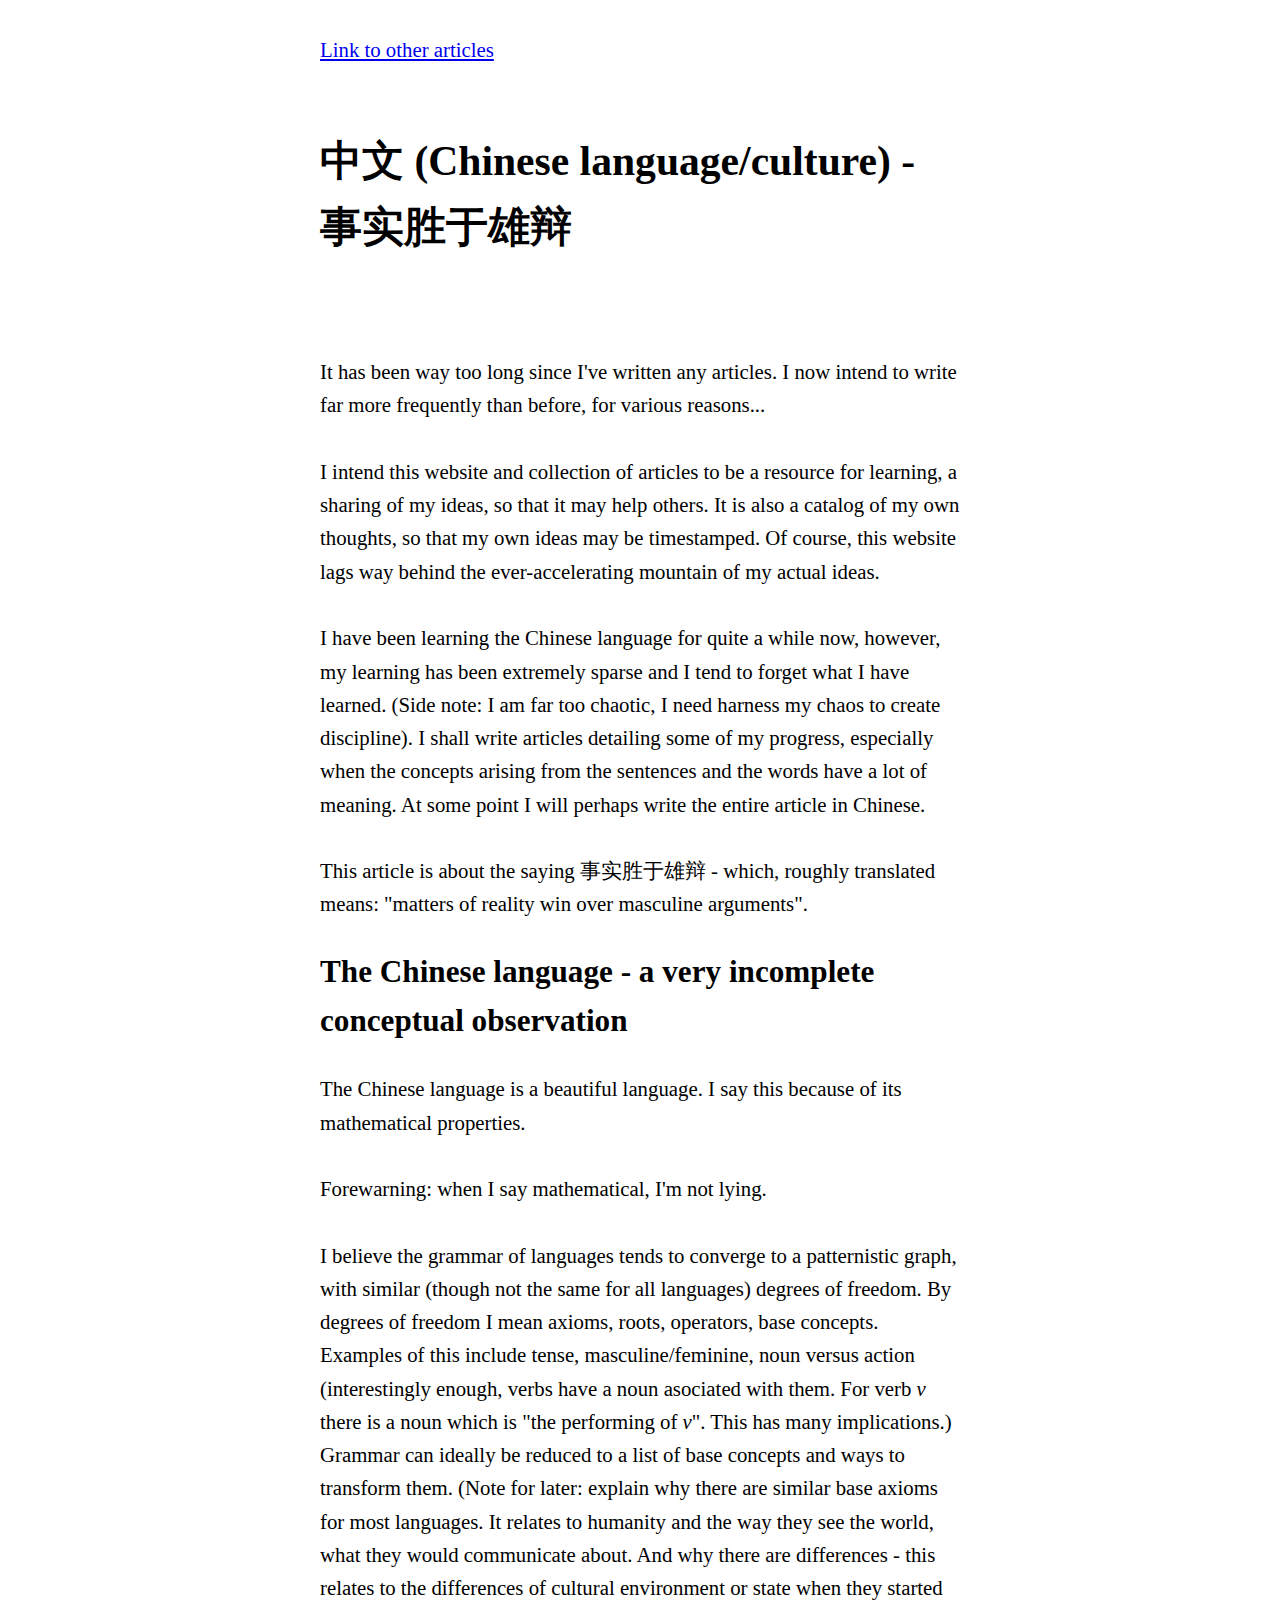
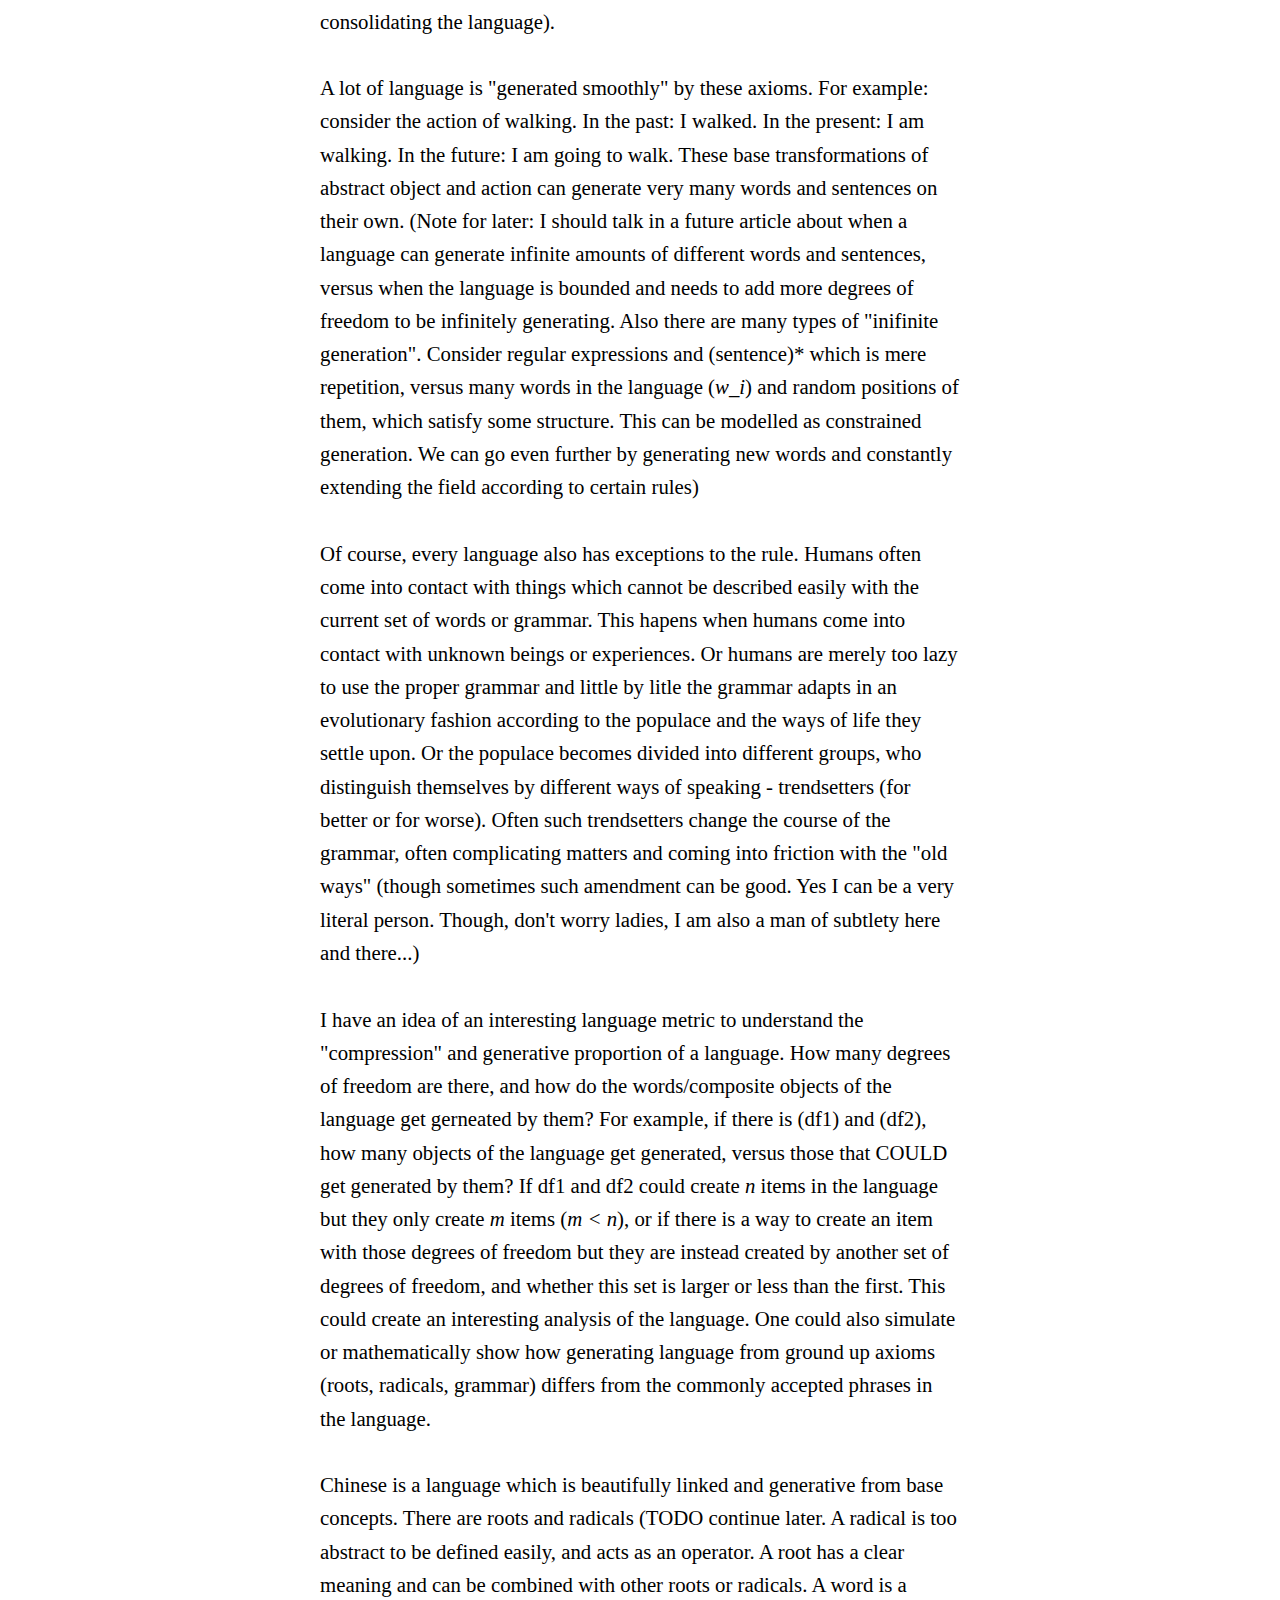
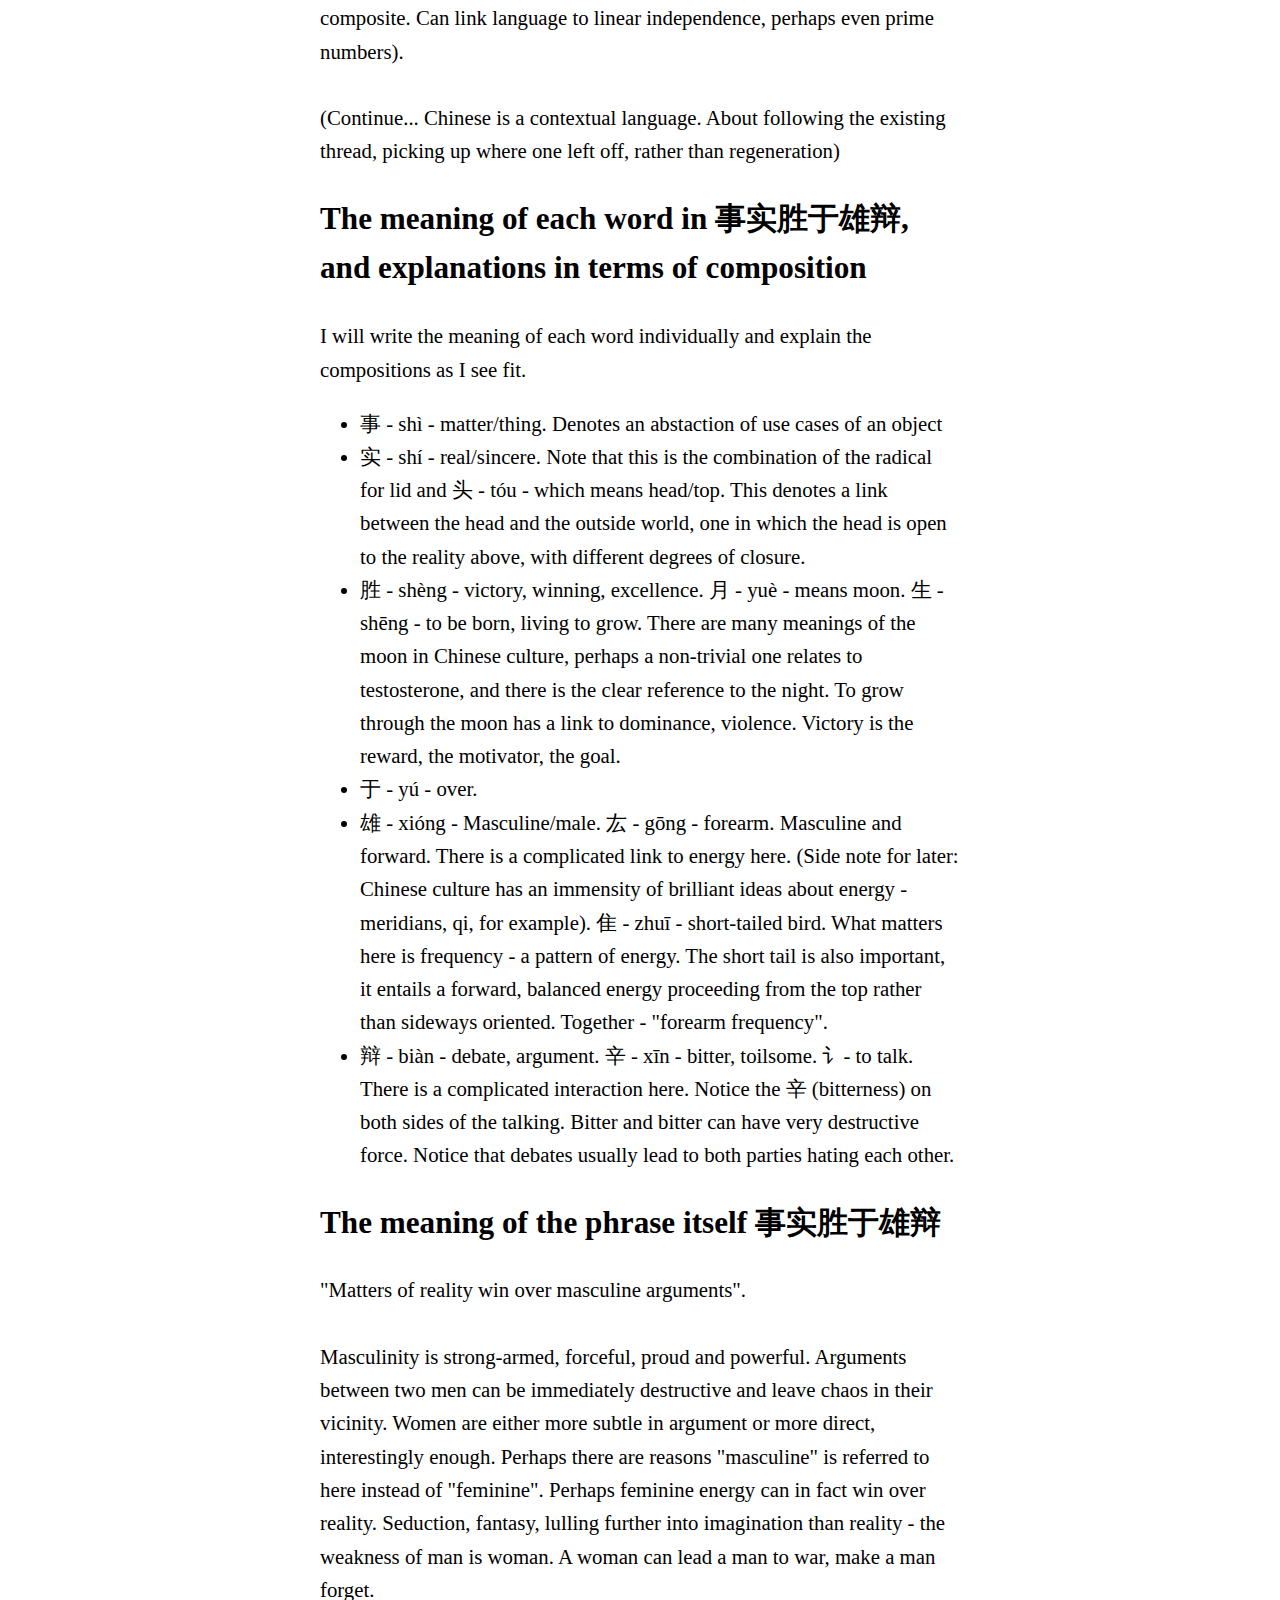
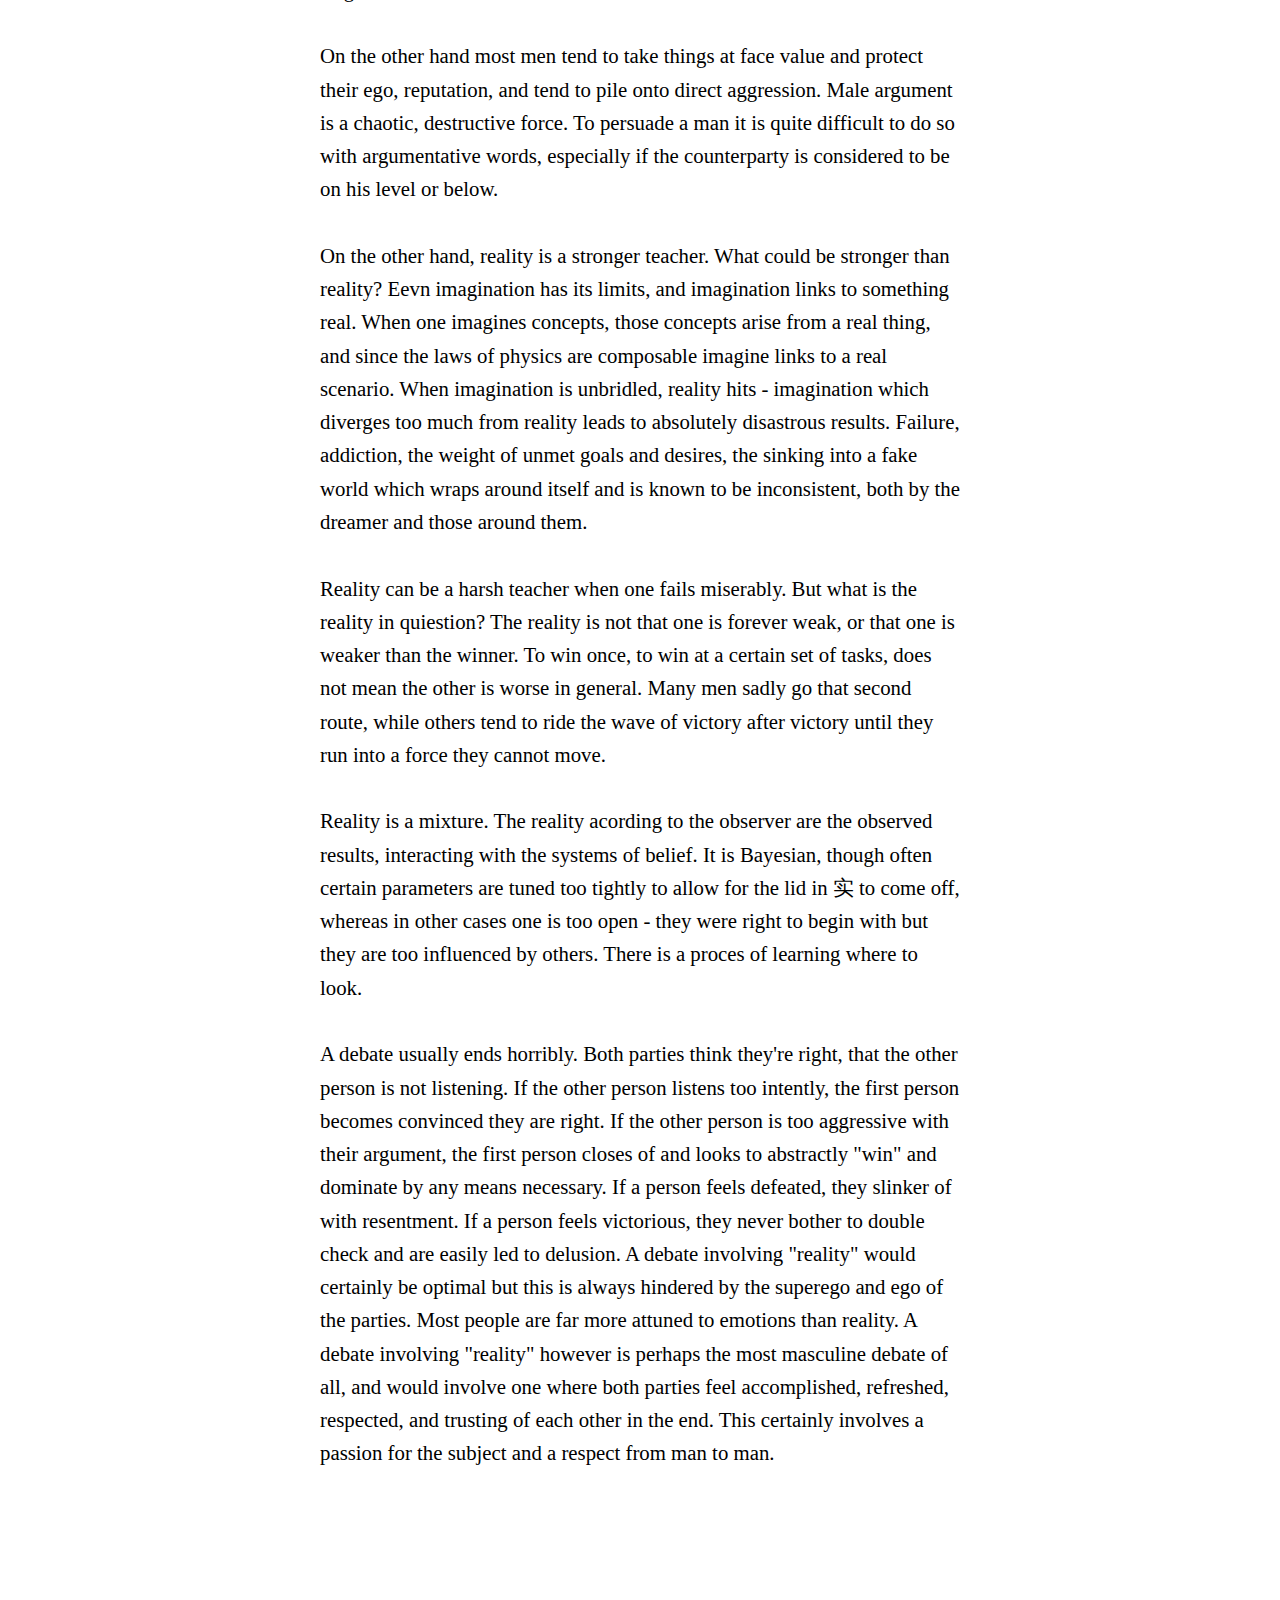
<file: public/2025-11-14/chineselang01_shishishengyuxiongbian.html>
<head>
    <link rel="stylesheet" href="../../general-stylesheet.css">
    </head>
    
    
    <body>
    <br/>
    <a href="../articles.html">Link to other articles</a>
    <br/><br/>
    <h1>中文 (Chinese language/culture) - 事实胜于雄辩</h1>
    <br/><br/>
    It has been way too long since I've written any articles. I now intend to write far more frequently than before, for various reasons...
    <br/><br/>
    I intend this website and collection of articles to be a resource for learning, a sharing of my ideas, so that it may help others. It is also a catalog of my own thoughts, so that my own ideas may be timestamped. Of course, this website lags way behind the ever-accelerating mountain of my actual ideas.
    <br/><br/>
    I have been learning the Chinese language for quite a while now, however, my learning has been extremely sparse and I tend to forget what I have learned. (Side note: I am far too chaotic, I need harness my chaos to create discipline). I shall write articles detailing some of my progress, especially when the concepts arising from the sentences and the words have a lot of meaning. At some point I will perhaps write the entire article in Chinese.
    <br/><br/>
    This article is about the saying 事实胜于雄辩 - which, roughly translated means: "matters of reality win over masculine arguments".
    
    <!-- Article roadmap
    - Chinese charcters, their composite build-up from roots and radicals (note the deep meaning behjind a root and a radical - a radical is very abstract on its own, it is an operator) and their meaning
    - the meanings of the characters here - recall especially 雄 (forearm, short tailed bird) and 辩 (toilsome speech toilsome - usual destr)
    - Whether it is true, when it is true
    -->
    <h2>The Chinese language - a very incomplete conceptual observation</h2>
    The Chinese language is a beautiful language. I say this because of its mathematical properties. 
    <br/><br/>
    Forewarning: when I say mathematical, I'm not lying. 
    <br/><br/>
    I believe the grammar of languages tends to converge to a patternistic graph, with similar (though not the same for all languages) degrees of freedom. By degrees of freedom I mean axioms, roots, operators, base concepts. Examples of this include tense, masculine/feminine, noun versus action (interestingly enough, verbs have a noun asociated with them. For verb <i>v</i> there is a noun which is "the performing of <i>v</i>". This has many implications.) Grammar can ideally be reduced to a list of base concepts and ways to transform them. (Note for later: explain why there are similar base axioms for most languages. It relates to humanity and the way they see the world, what they would communicate about. And why there are differences - this relates to the differences of cultural environment or state when they started consolidating the language).
    <br/><br/>
    A lot of language is "generated smoothly" by these axioms. For example: consider the action of walking. In the past: I walked. In the present: I am walking. In the future: I am going to walk. These base transformations of abstract object and action can generate very many words and sentences on their own. (Note for later: I should talk in a future article about when a language can generate infinite amounts of different words and sentences, versus when the language is bounded and needs to add more degrees of freedom to be infinitely generating. Also there are many types of "inifinite generation". Consider regular expressions and (sentence)* which is mere repetition, versus many words in the language (<i>w_i</i>) and random positions of them, which satisfy some structure. This can be modelled as constrained generation. We can go even further by generating new words and constantly extending the field according to certain rules) 
    <br/><br/>
    Of course, every language also has exceptions to the rule. Humans often come into contact with things which cannot be described easily with the current set of words or grammar. This hapens when humans come into contact with unknown beings or experiences. Or humans are merely too lazy to use the proper grammar and little by litle the grammar adapts in an evolutionary fashion according to the populace and the ways of life they settle upon. Or the populace becomes divided into different groups, who distinguish themselves by different ways of speaking - trendsetters (for better or for worse). Often such trendsetters change the course of the grammar, often complicating matters and coming into friction with the "old ways" (though sometimes such amendment can be good. Yes I can be a very literal person. Though, don't worry ladies, I am also a man of subtlety here and there...)
    <br/><br/>
    I have an idea of an interesting language metric to understand the "compression" and generative proportion of a language. How many degrees of freedom are there, and how do the words/composite objects of the language get gerneated by them? For example, if there is (df1) and (df2), how many objects of the language get generated, versus those that COULD get generated by them? If df1 and df2 could create <i>n</i> items in the language but they only create <i>m</i> items (<i>m &lt n</i>), or if there is a way to create an item with those degrees of freedom but they are instead created by another set of degrees of freedom, and whether this set is larger or less than the first. This could create an interesting analysis of the language. One could also simulate or mathematically show how generating language from ground up axioms (roots, radicals, grammar) differs from the commonly accepted phrases in the language.
    <br/><br/>
    Chinese is a language which is beautifully linked and generative from base concepts. There are roots and radicals (TODO continue later. A radical is too abstract to be defined easily, and acts as an operator. A root has a clear meaning and can be combined with other roots or radicals. A word is a composite. Can link language to linear independence, perhaps even prime numbers). 
    <br/><br/>
    (Continue... Chinese is a contextual language. About following the existing thread, picking up where one left off, rather than regeneration)

    <h2>The meaning of each word in 事实胜于雄辩, and explanations in terms of composition</h2>
    I will write the meaning of each word individually and explain the compositions as I see fit.
    <ul>
        <li>事 - shì - matter/thing. Denotes an abstaction of use cases of an object</li>
        <li>实 - shí - real/sincere. Note that this is the combination of the radical for lid and 头 - tóu - which means head/top. This denotes a link between the head and the outside world, one in which the head is open to the reality above, with different degrees of closure.</li>
        <li>胜 - shèng - victory, winning, excellence. 月 - yuè - means moon. 生 - shēng - to be born, living to grow. There are many meanings of the moon in Chinese culture, perhaps a non-trivial one relates to testosterone, and there is the clear reference to the night. To grow through the moon has a link to dominance, violence. Victory is the reward, the motivator, the goal.</li>
        <li>于 - yú - over.</li>
        <li>雄 - xióng - Masculine/male. 厷 - gōng - forearm. Masculine and forward. There is a complicated link to energy here. (Side note for later: Chinese culture has an immensity of brilliant ideas about energy - meridians, qi, for example). 隹 - zhuī -  short-tailed bird. What matters here is frequency - a pattern of energy. The short tail is also important, it entails a forward, balanced energy proceeding from the top rather than sideways oriented. Together - "forearm frequency".</li>
        <li>辩 - biàn - debate, argument. 辛 - xīn - bitter, toilsome.  讠- to talk. There is a complicated interaction here. Notice the 辛 (bitterness) on both sides of the talking. Bitter and bitter can have very destructive force. Notice that debates usually lead to both parties hating each other.</li>
    </ul>
    

    <h2>The meaning of the phrase itself 事实胜于雄辩</h2>
    "Matters of reality win over masculine arguments".
    <br/><br/>
    Masculinity is strong-armed, forceful, proud and powerful. Arguments between two men can be immediately destructive and leave chaos in their vicinity. Women are either more subtle in argument or more direct, interestingly enough. Perhaps there are reasons "masculine" is referred to here instead of "feminine". Perhaps feminine energy can in fact win over reality. Seduction, fantasy, lulling further into imagination than reality - the weakness of man is woman. A woman can lead a man to war, make a man forget. 
    <br/><br/>
    On the other hand most men tend to take things at face value and protect their ego, reputation, and tend to pile onto direct aggression. Male argument is a chaotic, destructive force. To persuade a man it is quite difficult to do so with argumentative words, especially if the counterparty is considered to be on his level or below.
    <br/><br/>
    On the other hand, reality is a stronger teacher. What could be stronger than reality? Eevn imagination has its limits, and imagination links to something real. When one imagines concepts, those concepts arise from a real thing, and since the laws of physics are composable imagine links to a real scenario. When imagination is unbridled, reality hits - imagination which diverges too much from reality leads to absolutely disastrous results. Failure, addiction, the weight of unmet goals and desires, the sinking into a fake world which wraps around itself and is known to be inconsistent, both by the dreamer and those around them.
    <br/><br/>
    Reality can be a harsh teacher when one fails miserably. But what is the reality in quiestion? The reality is not that one is forever weak, or that one is weaker than the winner. To win once, to win at a certain set of tasks, does not mean the other is worse in general. Many men sadly go that second route, while others tend to ride the wave of victory after victory until they run into a force they cannot move. 
    <br/><br/>
    Reality is a mixture. The reality acording to the observer are the observed results, interacting with the systems of belief. It is Bayesian, though often certain parameters are tuned too tightly to allow for the lid in 实 to come off, whereas in other cases one is too open - they were right to begin with but they are too influenced by others. There is a proces of learning where to look.
    <br/><br/>
    A debate usually ends horribly. Both parties think they're right, that the other person is not listening. If the other person listens too intently, the first person becomes convinced they are right. If the other person is too aggressive with their argument, the first person closes of and looks to  abstractly "win" and dominate by any means necessary. If a person feels defeated, they slinker of with resentment. If a person feels victorious, they never bother to double check and are easily led to delusion. A debate involving "reality" would certainly be optimal but this is always hindered by the superego and ego of the parties. Most people are far more attuned to emotions than reality. A debate involving "reality" however is perhaps the most masculine debate of all, and would involve one where both parties feel accomplished, refreshed, respected, and trusting of each other in the end. This certainly involves a passion for the subject and a respect from man to man.
    <br/><br/>

    <!-- TODO review -->
    <br/><br/>
    <br/><br/>
    <br/><br/>
    <br/><br/>
</file>
<file: general-stylesheet.css>
body {
    line-height: 1.6;
    margin: auto;
    width: 50%;
    font-size: 1.3em;
}
</file>
